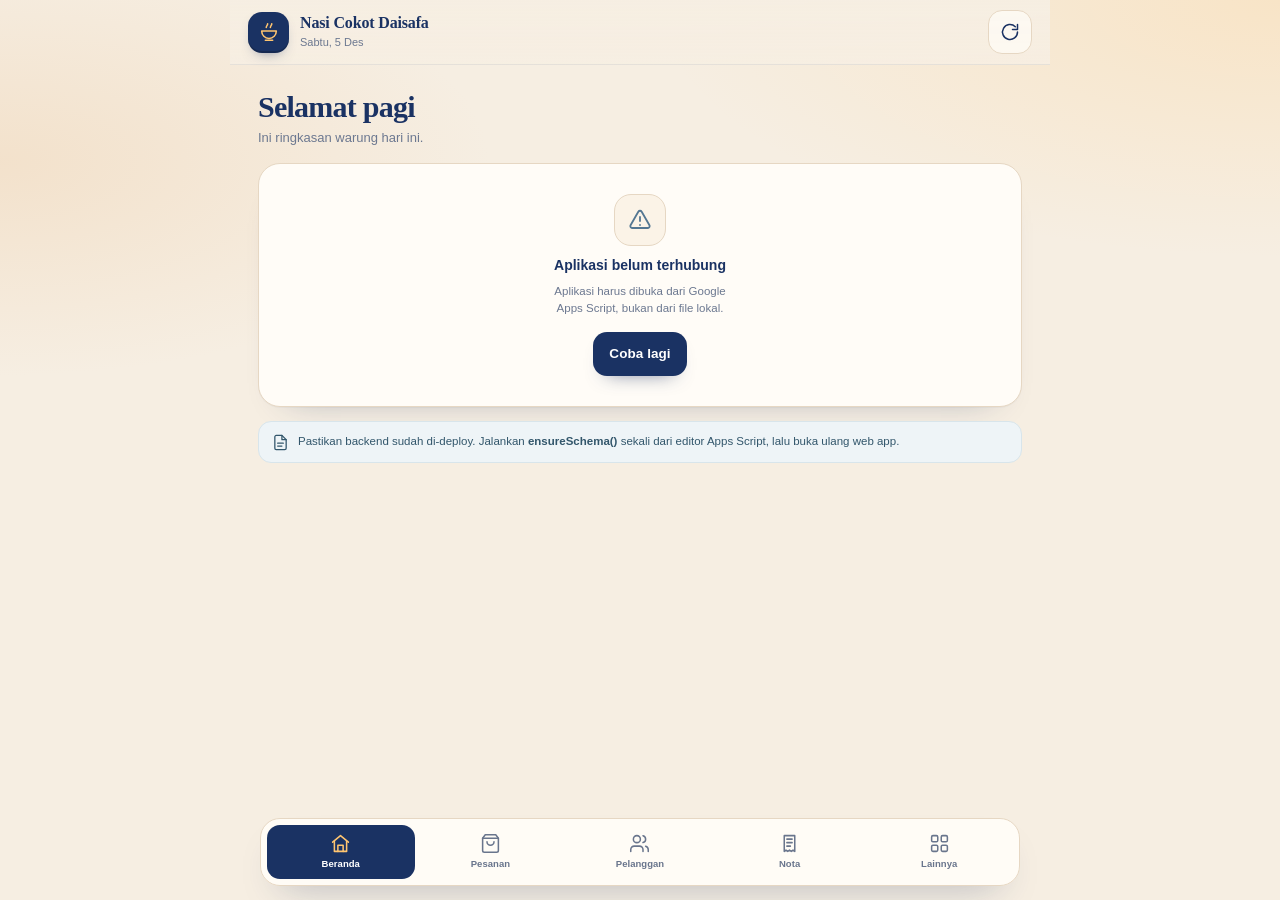
<file: index.html>
<!DOCTYPE html>
<html lang="id">

<head>
  <meta charset="UTF-8">
  <meta name="viewport" content="width=device-width, initial-scale=1, viewport-fit=cover">
  <meta name="theme-color" content="#1A3263">
  <meta name="color-scheme" content="light">
  <title>Nasi Cokot Daisafa</title>
  <style>
    /* Nasi Cokot Daisafa — frontend satu file */
    :root {
      --navy: #1A3263;
      --navy-deep: #13264a;
      --blue: #547792;
      --sand: #EFD2B0;
      --amber: #FFC570;
      --cream: #F6EEE2;
      --paper: #FFFCF7;
      --paper-2: #FBF3E7;
      --paper-3: #F4E8D7;
      --ink: #182742;
      --muted: #6C7890;
      --line: #E6D7C3;
      --line-strong: #D8C4AA;
      --danger: #A33F33;
      --danger-soft: #FBE9E5;
      --success: #2D6A4F;
      --success-soft: #E8F2EC;
      --radius-xl: 26px;
      --radius-lg: 22px;
      --radius-md: 16px;
      --radius-sm: 12px;
      --font-body: -apple-system, BlinkMacSystemFont, "Segoe UI", Roboto, "Helvetica Neue", Arial, sans-serif;
      --font-display: Georgia, "Times New Roman", serif;
      --font-mono: ui-monospace, SFMono-Regular, Menlo, Consolas, "Liberation Mono", monospace;
      --shadow-card: 0 1px 0 rgba(26, 50, 99, .03), 0 18px 34px -30px rgba(26, 50, 99, .45);
    }

    *,
    *::before,
    *::after {
      box-sizing: border-box
    }

    html {
      height: 100%;
      background: var(--cream);
      -webkit-text-size-adjust: 100%
    }

    body {
      height: 100%;
      margin: 0;
      color: var(--ink);
      font-family: var(--font-body);
      font-size: 15px;
      line-height: 1.45;
      background:
        radial-gradient(72% 42% at 100% 0%, rgba(255, 197, 112, .24), transparent 68%),
        radial-gradient(58% 36% at 0% 18%, rgba(239, 210, 176, .45), transparent 66%),
        var(--cream);
      -webkit-font-smoothing: antialiased;
      text-rendering: optimizeLegibility;
      overflow-x: hidden;
    }

    body::before {
      content: "";
      position: fixed;
      inset: 0;
      z-index: -1;
      pointer-events: none;
      background-image: radial-gradient(rgba(84, 119, 146, .16) .65px, transparent .65px);
      background-size: 13px 13px;
      opacity: .32;
    }

    h1,
    h2,
    h3,
    h4,
    p {
      margin: 0
    }

    button {
      font: inherit;
      color: inherit;
      background: none;
      border: 0;
      padding: 0;
      cursor: pointer;
      touch-action: manipulation
    }

    a {
      color: inherit;
      touch-action: manipulation
    }

    input,
    select,
    textarea {
      font: inherit;
      font-size: 16px;
      color: var(--ink)
    }

    svg {
      display: block
    }

    img {
      max-width: 100%
    }

    ::selection {
      background: var(--amber);
      color: var(--navy)
    }

    :focus-visible {
      outline: 3px solid var(--amber);
      outline-offset: 2px
    }

    [hidden] {
      display: none !important
    }

    .svg-sprite {
      position: absolute;
      width: 0;
      height: 0;
      overflow: hidden
    }

    .ic {
      width: 22px;
      height: 22px;
      flex: none;
      stroke: currentColor;
      fill: none;
      stroke-width: 1.8;
      stroke-linecap: round;
      stroke-linejoin: round
    }

    .sr-only {
      position: absolute;
      width: 1px;
      height: 1px;
      padding: 0;
      margin: -1px;
      overflow: hidden;
      clip: rect(0, 0, 0, 0);
      white-space: nowrap;
      border: 0
    }

    .app {
      width: 100%;
      max-width: 820px;
      margin: 0 auto;
      padding: 0 0 calc(104px + env(safe-area-inset-bottom));
      min-height: 100%
    }

    .main {
      padding: 0 18px
    }

    .page {
      display: none;
      padding-bottom: 26px
    }

    .page.active {
      display: block;
      animation: pageIn .2s ease both
    }

    @keyframes pageIn {
      from {
        opacity: 0;
        transform: translateY(6px)
      }

      to {
        opacity: 1;
        transform: none
      }
    }

    @keyframes fadeIn {
      from {
        opacity: 0
      }

      to {
        opacity: 1
      }
    }

    @keyframes sheetUp {
      from {
        opacity: 0;
        transform: translateY(28px)
      }

      to {
        opacity: 1;
        transform: none
      }
    }

    @keyframes toastIn {
      from {
        opacity: 0;
        transform: translateY(-8px) scale(.98)
      }

      to {
        opacity: 1;
        transform: none
      }
    }

    @keyframes spin {
      to {
        transform: rotate(360deg)
      }
    }

    @keyframes shimmer {
      0% {
        background-position: 100% 0
      }

      100% {
        background-position: -100% 0
      }
    }

    /* Topbar */
    .topbar {
      position: sticky;
      top: 0;
      z-index: 40;
      display: flex;
      align-items: center;
      gap: 11px;
      padding: calc(10px + env(safe-area-inset-top)) 18px 10px;
      background: linear-gradient(to bottom, rgba(246, 238, 226, .98), rgba(246, 238, 226, .9));
      -webkit-backdrop-filter: blur(18px);
      backdrop-filter: blur(18px);
      border-bottom: 1px solid rgba(26, 50, 99, .08);
    }

    .brand-mark {
      width: 41px;
      height: 41px;
      flex: none;
      border-radius: 14px;
      display: grid;
      place-items: center;
      background: var(--navy);
      color: var(--amber);
      box-shadow: inset 0 -2px 0 rgba(0, 0, 0, .18), 0 6px 14px -8px rgba(26, 50, 99, .7);
    }

    .brand-mark .ic {
      width: 22px;
      height: 22px;
      stroke-width: 1.7
    }

    .brand-copy {
      flex: 1;
      min-width: 0
    }

    .brand-name {
      font-family: var(--font-display);
      font-size: 16px;
      font-weight: 600;
      line-height: 1.2;
      color: var(--navy);
      letter-spacing: -.01em;
      white-space: nowrap;
      overflow: hidden;
      text-overflow: ellipsis;
    }

    .brand-sub {
      margin-top: 2px;
      font-size: 11px;
      color: var(--muted);
      white-space: nowrap;
      overflow: hidden;
      text-overflow: ellipsis
    }

    .topbar .icon-btn {
      flex: none
    }

    .icon-btn {
      width: 44px;
      height: 44px;
      min-height: 44px;
      border-radius: 14px;
      display: inline-grid;
      place-items: center;
      color: var(--navy);
      background: rgba(255, 252, 247, .72);
      border: 1px solid var(--line);
      transition: background .15s, transform .15s;
    }

    .icon-btn:active {
      transform: scale(.96);
      background: var(--paper-3)
    }

    .icon-btn .ic {
      width: 20px;
      height: 20px
    }

    /* Page headings */
    .page-head {
      display: flex;
      align-items: flex-end;
      justify-content: space-between;
      gap: 12px;
      padding: 20px 0 16px
    }

    .page-head .title-group {
      min-width: 0
    }

    .page-head h1 {
      font-family: var(--font-display);
      font-size: 30px;
      font-weight: 600;
      line-height: 1.05;
      letter-spacing: -.025em;
      color: var(--navy)
    }

    .page-head p {
      margin-top: 6px;
      font-size: 13px;
      line-height: 1.45;
      color: var(--muted);
      max-width: 36ch
    }

    .page-head .head-action {
      flex: none
    }

    /* Layout helpers */
    .stack {
      display: flex;
      flex-direction: column;
      gap: 14px
    }

    .home-top {
      display: flex;
      flex-direction: column;
      gap: 14px
    }

    .two-col {
      display: flex;
      flex-direction: column;
      gap: 14px
    }

    .sec-head {
      display: flex;
      align-items: flex-end;
      justify-content: space-between;
      gap: 12px;
      margin: 24px 2px 10px
    }

    .sec-head h2 {
      font-family: var(--font-display);
      font-size: 20px;
      font-weight: 600;
      line-height: 1.2;
      letter-spacing: -.015em;
      color: var(--navy)
    }

    .sec-head .sec-meta {
      font-size: 11.5px;
      color: var(--muted);
      text-align: right;
      line-height: 1.3
    }

    .card {
      background: var(--paper);
      border: 1px solid var(--line);
      border-radius: var(--radius-lg);
      box-shadow: var(--shadow-card);
    }

    .card-pad {
      padding: 16px
    }

    .card-head {
      display: flex;
      align-items: flex-start;
      justify-content: space-between;
      gap: 12px;
      padding: 16px 16px 12px
    }

    .card-head h2 {
      font-family: var(--font-display);
      font-size: 19px;
      font-weight: 600;
      letter-spacing: -.015em;
      color: var(--navy)
    }

    .card-head .card-sub {
      margin-top: 3px;
      font-size: 12px;
      color: var(--muted)
    }

    /* Buttons */
    .btn {
      display: inline-flex;
      align-items: center;
      justify-content: center;
      gap: 7px;
      min-height: 44px;
      padding: 0 15px;
      border-radius: 14px;
      border: 1px solid transparent;
      font-size: 13.5px;
      font-weight: 650;
      line-height: 1.1;
      letter-spacing: .005em;
      white-space: nowrap;
      transition: transform .14s, background .15s, box-shadow .15s;
    }

    .btn:active {
      transform: translateY(1px) scale(.99)
    }

    .btn .ic {
      width: 18px;
      height: 18px;
      stroke-width: 2
    }

    .btn-primary {
      background: var(--navy);
      color: #fff;
      box-shadow: 0 10px 20px -14px rgba(26, 50, 99, .75)
    }

    .btn-primary:active {
      background: var(--navy-deep)
    }

    .btn-amber {
      background: var(--amber);
      color: var(--navy);
      box-shadow: 0 9px 18px -14px rgba(160, 105, 20, .75)
    }

    .btn-soft {
      background: var(--paper-3);
      color: var(--navy);
      border-color: var(--line)
    }

    .btn-ghost {
      background: transparent;
      color: var(--navy);
      border-color: var(--line)
    }

    .btn-danger {
      background: var(--danger-soft);
      color: var(--danger);
      border-color: #F0CEC8
    }

    .btn-block {
      width: 100%
    }

    .btn-sm {
      padding: 0 12px;
      font-size: 12.5px
    }

    .btn[disabled] {
      opacity: .5;
      pointer-events: none
    }

    .btn.is-busy {
      pointer-events: none;
      opacity: .8
    }

    .btn.is-busy::before {
      content: "";
      width: 14px;
      height: 14px;
      border-radius: 50%;
      border: 2px solid currentColor;
      border-right-color: transparent;
      animation: spin .7s linear infinite;
    }

    .link-btn {
      display: inline-flex;
      align-items: center;
      gap: 5px;
      min-height: 44px;
      color: var(--blue);
      font-size: 12.5px;
      font-weight: 650;
    }

    .link-btn .ic {
      width: 16px;
      height: 16px
    }

    .text-link {
      color: var(--blue);
      text-decoration: underline;
      text-underline-offset: 2px;
      font-weight: 600;
      min-height: 32px
    }

    /* Badges and chips */
    .badge {
      display: inline-flex;
      align-items: center;
      gap: 4px;
      min-height: 22px;
      padding: 3px 8px;
      border-radius: 999px;
      font-size: 10.5px;
      font-weight: 700;
      letter-spacing: .025em;
      white-space: nowrap;
    }

    .badge-paid {
      background: var(--success-soft);
      color: var(--success)
    }

    .badge-unpaid {
      background: #FFF0D6;
      color: #82530C
    }

    .badge-cancel {
      background: var(--danger-soft);
      color: var(--danger)
    }

    .badge-neutral {
      background: #EFF3F6;
      color: var(--blue)
    }

    .badge-mix {
      background: #FFE7BE;
      color: #6B460B
    }

    .badge-single {
      background: #EEF3F7;
      color: var(--blue)
    }

    .chips {
      display: flex;
      flex-wrap: wrap;
      gap: 6px
    }

    .chip {
      display: inline-flex;
      align-items: baseline;
      gap: 5px;
      padding: 4px 8px;
      border-radius: 9px;
      background: var(--paper-2);
      border: 1px solid var(--line);
      color: var(--navy);
      font-size: 11.5px;
      font-weight: 600;
      line-height: 1.2;
    }

    .chip b {
      font-size: 12px;
      font-weight: 800
    }

    .chip.mix {
      background: #FFF1D8;
      border-color: #F0D8AD
    }

    .chip.more {
      background: transparent;
      border-style: dashed;
      color: var(--muted)
    }

    /* Hero */
    .hero {
      position: relative;
      overflow: hidden;
      isolation: isolate;
      border-radius: var(--radius-xl);
      padding: 19px;
      background: linear-gradient(145deg, #1e3a72 0%, var(--navy) 52%, #142746 100%);
      color: #fff;
      box-shadow: 0 22px 38px -28px rgba(20, 39, 70, .8);
    }

    .hero::before {
      content: "";
      position: absolute;
      right: -58px;
      top: -64px;
      width: 190px;
      height: 190px;
      border-radius: 50%;
      border: 1px solid rgba(255, 197, 112, .22);
      box-shadow: 0 0 0 26px rgba(255, 197, 112, .045), 0 0 0 54px rgba(255, 197, 112, .028);
      z-index: -1;
    }

    .hero::after {
      content: "";
      position: absolute;
      left: -36px;
      bottom: -80px;
      width: 180px;
      height: 180px;
      border-radius: 50%;
      background: radial-gradient(circle, rgba(255, 197, 112, .2), transparent 68%);
      z-index: -1;
    }

    .hero-top {
      display: flex;
      align-items: flex-start;
      justify-content: space-between;
      gap: 12px
    }

    .hero-date {
      font-size: 11.5px;
      color: rgba(255, 255, 255, .62);
      letter-spacing: .01em
    }

    .hero-kicker {
      font-size: 12.5px;
      color: var(--sand);
      font-weight: 600
    }

    .hero-mark {
      width: 38px;
      height: 38px;
      border-radius: 12px;
      display: grid;
      place-items: center;
      background: rgba(255, 255, 255, .09);
      border: 1px solid rgba(255, 255, 255, .13);
      color: var(--amber);
    }

    .hero-mark .ic {
      width: 21px;
      height: 21px
    }

    .hero-number-row {
      display: flex;
      align-items: baseline;
      gap: 8px;
      margin-top: 13px
    }

    .hero-number {
      font-size: 53px;
      font-weight: 800;
      letter-spacing: -.055em;
      line-height: .95;
      font-variant-numeric: tabular-nums
    }

    .hero-unit {
      font-size: 13px;
      color: rgba(255, 255, 255, .7);
      font-weight: 600
    }

    .hero-orders {
      margin-left: auto;
      padding: 4px 9px;
      border-radius: 999px;
      background: rgba(255, 197, 112, .16);
      border: 1px solid rgba(255, 197, 112, .28);
      color: var(--amber);
      font-size: 11px;
      font-weight: 700;
      white-space: nowrap;
    }

    .hero-stats {
      display: grid;
      grid-template-columns: 1fr 1fr;
      gap: 12px;
      margin-top: 16px;
      padding-top: 14px;
      border-top: 1px solid rgba(255, 255, 255, .14)
    }

    .hero-stat span {
      display: block;
      font-size: 10.5px;
      color: rgba(255, 255, 255, .6);
      font-weight: 600
    }

    .hero-stat strong {
      display: block;
      margin-top: 2px;
      font-size: 17px;
      font-weight: 750;
      letter-spacing: -.01em;
      font-variant-numeric: tabular-nums
    }

    .hero-stat strong.accent {
      color: var(--amber)
    }

    /* Month card */
    .month-card {
      position: relative;
      overflow: hidden;
      background: linear-gradient(150deg, #F3D9BA 0%, var(--sand) 58%, #E8C6A0 100%);
      border: 1px solid #E3C49C;
      border-radius: var(--radius-lg);
      padding: 17px;
      box-shadow: 0 16px 30px -28px rgba(120, 82, 35, .55);
    }

    .month-card::after {
      content: "";
      position: absolute;
      right: -40px;
      bottom: -70px;
      width: 150px;
      height: 150px;
      border-radius: 50%;
      border: 1px solid rgba(26, 50, 99, .13);
      box-shadow: 0 0 0 20px rgba(26, 50, 99, .035);
      pointer-events: none;
    }

    .month-label {
      font-size: 11.5px;
      font-weight: 650;
      color: rgba(26, 50, 99, .65)
    }

    .month-name {
      font-family: var(--font-display);
      font-size: 24px;
      font-weight: 600;
      letter-spacing: -.02em;
      color: var(--navy);
      margin-top: 1px;
      line-height: 1.15
    }

    .month-stats {
      display: grid;
      grid-template-columns: repeat(3, 1fr);
      gap: 8px;
      margin-top: 16px;
      position: relative;
      z-index: 1
    }

    .month-stat {
      border-left: 1px solid rgba(26, 50, 99, .16);
      padding-left: 9px;
      min-width: 0
    }

    .month-stat:first-child {
      border-left: 0;
      padding-left: 0
    }

    .month-stat span {
      display: block;
      font-size: 9.5px;
      font-weight: 650;
      color: rgba(26, 50, 99, .6)
    }

    .month-stat strong {
      display: block;
      margin-top: 2px;
      font-size: 14.5px;
      font-weight: 750;
      color: var(--navy);
      letter-spacing: -.015em;
      font-variant-numeric: tabular-nums;
      white-space: nowrap;
      overflow: hidden;
      text-overflow: ellipsis
    }

    /* Summary card */
    .summary-card {
      padding: 2px 15px
    }

    .summary-row {
      display: flex;
      align-items: flex-start;
      gap: 6px;
      padding: 10px 0
    }

    .summary-row+.summary-row {
      border-top: 1px solid var(--line)
    }

    .summary-main {
      flex: 1;
      min-width: 0;
      text-align: left;
      min-height: 44px;
      padding: 2px 0;
      display: block
    }

    .summary-top {
      display: flex;
      align-items: flex-start;
      justify-content: space-between;
      gap: 10px
    }

    .summary-day {
      display: flex;
      align-items: center;
      gap: 7px;
      min-width: 0
    }

    .day-pill {
      display: inline-flex;
      align-items: center;
      padding: 3px 7px;
      border-radius: 7px;
      background: var(--paper-3);
      color: var(--navy);
      font-size: 10px;
      font-weight: 750;
      letter-spacing: .02em;
      white-space: nowrap;
    }

    .day-pill.tomorrow {
      background: #EAF0F4;
      color: var(--blue)
    }

    .summary-date {
      font-size: 11.5px;
      color: var(--muted);
      white-space: nowrap;
      overflow: hidden;
      text-overflow: ellipsis
    }

    .summary-total {
      display: flex;
      align-items: baseline;
      gap: 4px;
      flex: none
    }

    .summary-total strong {
      font-size: 22px;
      font-weight: 800;
      color: var(--navy);
      letter-spacing: -.03em;
      font-variant-numeric: tabular-nums
    }

    .summary-total span {
      font-size: 10.5px;
      color: var(--muted);
      font-weight: 600
    }

    .summary-main .chips {
      margin-top: 7px
    }

    .summary-copy {
      flex: none;
      margin-top: 2px
    }

    .summary-empty {
      padding: 10px 0 12px;
      font-size: 12.5px;
      color: var(--muted)
    }

    /* Unpaid */
    .unpaid-card {
      overflow: hidden;
      padding: 0
    }

    .unpaid-head {
      display: flex;
      align-items: flex-start;
      justify-content: space-between;
      gap: 12px;
      padding: 15px 15px 11px
    }

    .unpaid-head h2 {
      font-family: var(--font-display);
      font-size: 19px;
      font-weight: 600;
      color: var(--navy);
      letter-spacing: -.015em
    }

    .unpaid-head .card-sub {
      margin-top: 2px;
      font-size: 11.5px;
      color: var(--muted)
    }

    .unpaid-total {
      font-size: 13.5px;
      font-weight: 750;
      color: var(--danger);
      font-variant-numeric: tabular-nums;
      white-space: nowrap
    }

    .unpaid-row {
      display: flex;
      align-items: center;
      gap: 10px;
      padding: 11px 14px;
      border-top: 1px solid var(--line)
    }

    .avatar {
      width: 38px;
      height: 38px;
      flex: none;
      border-radius: 12px;
      display: grid;
      place-items: center;
      background: var(--sand);
      color: var(--navy);
      font-size: 13px;
      font-weight: 800;
      letter-spacing: -.02em;
    }

    .avatar.alt {
      background: #DCE8ED;
      color: #32566B
    }

    .avatar.soft {
      background: var(--paper-3);
      color: var(--blue)
    }

    .unpaid-main {
      flex: 1;
      min-width: 0
    }

    .unpaid-name {
      font-size: 13px;
      font-weight: 700;
      color: var(--navy);
      white-space: nowrap;
      overflow: hidden;
      text-overflow: ellipsis
    }

    .unpaid-meta {
      display: flex;
      align-items: center;
      gap: 6px;
      margin-top: 2px;
      font-size: 10.5px;
      color: var(--muted);
      flex-wrap: wrap
    }

    .unpaid-meta .dot {
      width: 3px;
      height: 3px;
      border-radius: 50%;
      background: var(--line-strong)
    }

    .unpaid-side {
      display: flex;
      flex-direction: column;
      align-items: flex-end;
      gap: 4px;
      flex: none
    }

    .unpaid-amount {
      font-size: 12.5px;
      font-weight: 750;
      color: var(--danger);
      font-variant-numeric: tabular-nums
    }

    .wa-btn {
      display: inline-flex;
      align-items: center;
      justify-content: center;
      gap: 4px;
      min-height: 44px;
      padding: 0 9px;
      border-radius: 11px;
      background: #EFF5EF;
      border: 1px solid #D6E5D8;
      color: #2A6244;
      font-size: 10.5px;
      font-weight: 750;
      text-decoration: none;
    }

    .wa-btn .ic {
      width: 16px;
      height: 16px
    }

    .wa-btn:active {
      background: #E4EFE5
    }

    .wa-missing {
      font-size: 10px;
      color: var(--muted)
    }

    /* QRIS */
    .qris-card {
      display: flex;
      gap: 14px;
      align-items: center;
      padding: 15px
    }

    .qris-thumb {
      width: 104px;
      height: 104px;
      flex: none;
      border-radius: 16px;
      overflow: hidden;
      background: #fff;
      border: 1px solid var(--line);
      padding: 7px;
      display: grid;
      place-items: center;
    }

    .qris-thumb img {
      width: 100%;
      height: 100%;
      object-fit: contain
    }

    .qris-placeholder {
      width: 100%;
      height: 100%;
      border-radius: 10px;
      display: flex;
      flex-direction: column;
      align-items: center;
      justify-content: center;
      gap: 4px;
      background: repeating-linear-gradient(45deg, #F7EFE3 0 7px, #F2E5D3 7px 14px);
      color: var(--blue);
      text-align: center;
    }

    .qris-placeholder .ic {
      width: 30px;
      height: 30px
    }

    .qris-placeholder span {
      font-size: 8.5px;
      font-weight: 650;
      line-height: 1.2;
      max-width: 64px
    }

    .qris-copy {
      flex: 1;
      min-width: 0
    }

    .qris-copy h2 {
      font-family: var(--font-display);
      font-size: 18px;
      font-weight: 600;
      color: var(--navy);
      letter-spacing: -.015em
    }

    .qris-copy p {
      margin-top: 3px;
      font-size: 11.5px;
      line-height: 1.45;
      color: var(--muted)
    }

    .qris-copy .link-btn {
      margin-top: 1px;
      min-height: 36px
    }

    .qris-card.has-error .qris-thumb {
      display: none
    }

    /* Money banners */
    .receivable-card {
      display: flex;
      align-items: center;
      justify-content: space-between;
      gap: 12px;
      padding: 16px;
      background: linear-gradient(135deg, #FFF9EE, #F9EAD4);
      border-color: #EAD4B3;
    }

    .receivable-label {
      font-size: 11.5px;
      font-weight: 650;
      color: #7B623E
    }

    .receivable-amount {
      margin-top: 2px;
      font-size: 25px;
      font-weight: 800;
      letter-spacing: -.035em;
      color: var(--navy);
      font-variant-numeric: tabular-nums
    }

    .receivable-count {
      flex: none;
      padding: 5px 9px;
      border-radius: 999px;
      background: rgba(26, 50, 99, .08);
      color: var(--navy);
      font-size: 10.5px;
      font-weight: 700
    }

    .cash-card {
      padding: 16px
    }

    .cash-row {
      display: flex;
      align-items: center;
      justify-content: space-between;
      gap: 12px;
      padding: 5px 0;
      font-size: 12.5px
    }

    .cash-row span {
      color: var(--muted)
    }

    .cash-row strong {
      font-weight: 700;
      color: var(--navy);
      font-variant-numeric: tabular-nums
    }

    .cash-total {
      border-top: 1px solid var(--line);
      margin-top: 6px;
      padding-top: 9px
    }

    .cash-total span {
      color: var(--navy);
      font-weight: 700
    }

    .cash-total strong {
      font-size: 17px;
      font-weight: 800;
      letter-spacing: -.02em
    }

    .cash-net {
      margin-top: 11px;
      padding: 11px 12px;
      border-radius: 13px;
      background: #FFF1D7;
      border: 1px solid #F0D8AD
    }

    .cash-net .cash-row {
      padding: 2px 0
    }

    .cash-net .cash-row span {
      color: #7B5B24
    }

    .cash-net .cash-row strong {
      color: var(--navy)
    }

    @media(min-width:700px) {
      .main {
        padding: 0 28px
      }

      .page-head {
        padding-top: 26px
      }

      .home-top {
        display: grid;
        grid-template-columns: 1.25fr .75fr;
        gap: 14px;
        align-items: stretch
      }

      .month-card {
        display: flex;
        flex-direction: column;
        justify-content: space-between
      }

      .two-col {
        display: grid;
        grid-template-columns: 1fr 1fr;
        gap: 14px
      }
    }

    /* Date controls */
    .date-card {
      display: flex;
      align-items: center;
      gap: 7px;
      padding: 9px
    }

    .date-field {
      flex: 1;
      min-width: 0;
      position: relative
    }

    .date-field input {
      width: 100%;
      height: 48px;
      min-height: 48px;
      padding: 0 12px;
      border-radius: 12px;
      border: 1px solid var(--line);
      background: var(--paper-2);
      color: var(--navy);
      font-weight: 650;
      appearance: none;
      -webkit-appearance: none;
    }

    .date-quick {
      display: flex;
      gap: 7px;
      margin-top: 9px
    }

    .date-quick button {
      min-height: 44px;
      padding: 0 14px;
      border-radius: 12px;
      border: 1px solid var(--line);
      background: rgba(255, 252, 247, .7);
      color: var(--blue);
      font-size: 12px;
      font-weight: 650;
    }

    .date-quick button:active {
      background: var(--paper-3)
    }

    /* Order board */
    .board-card {
      padding: 15px;
      margin-top: 14px
    }

    .board-top {
      display: flex;
      align-items: flex-start;
      justify-content: space-between;
      gap: 12px
    }

    .board-date {
      font-size: 11.5px;
      color: var(--muted)
    }

    .board-title {
      font-family: var(--font-display);
      font-size: 21px;
      font-weight: 600;
      letter-spacing: -.02em;
      color: var(--navy);
      margin-top: 1px
    }

    .board-total {
      display: flex;
      align-items: baseline;
      gap: 4px;
      flex: none
    }

    .board-total strong {
      font-size: 28px;
      font-weight: 800;
      letter-spacing: -.04em;
      color: var(--navy);
      font-variant-numeric: tabular-nums
    }

    .board-total span {
      font-size: 10.5px;
      color: var(--muted);
      font-weight: 600
    }

    .board-actions {
      display: flex;
      gap: 7px;
      margin-top: 12px;
      padding-top: 11px;
      border-top: 1px solid var(--line)
    }

    .order-list {
      display: flex;
      flex-direction: column;
      gap: 10px
    }

    .order-row {
      padding: 14px;
      background: var(--paper);
      border: 1px solid var(--line);
      border-radius: 18px;
      box-shadow: var(--shadow-card)
    }

    .order-row.is-cancelled {
      opacity: .72;
      background: var(--paper-2)
    }

    .order-row-top {
      display: flex;
      align-items: flex-start;
      justify-content: space-between;
      gap: 12px
    }

    .order-invoice {
      font-family: var(--font-mono);
      font-size: 10px;
      font-weight: 600;
      color: var(--blue);
      letter-spacing: .015em
    }

    .order-customer {
      font-size: 15px;
      font-weight: 750;
      color: var(--navy);
      letter-spacing: -.01em;
      margin-top: 2px;
      line-height: 1.25
    }

    .order-amount {
      font-size: 15px;
      font-weight: 800;
      color: var(--navy);
      font-variant-numeric: tabular-nums;
      flex: none;
      letter-spacing: -.015em
    }

    .order-row.is-cancelled .order-amount {
      text-decoration: line-through;
      color: var(--muted)
    }

    .order-meta {
      display: flex;
      align-items: center;
      gap: 7px;
      flex-wrap: wrap;
      margin-top: 5px;
      font-size: 11.5px;
      color: var(--muted)
    }

    .order-meta strong {
      color: var(--navy);
      font-weight: 700
    }

    .order-badges {
      display: flex;
      gap: 5px;
      flex-wrap: wrap;
      margin-top: 9px
    }

    .order-note {
      margin-top: 8px;
      padding: 7px 9px;
      border-radius: 9px;
      background: var(--paper-2);
      font-size: 11.5px;
      color: var(--muted);
      line-height: 1.4;
      word-break: break-word
    }

    .order-actions {
      display: flex;
      align-items: center;
      gap: 4px;
      margin-top: 10px;
      padding-top: 7px;
      border-top: 1px dashed var(--line);
      flex-wrap: wrap
    }

    .row-action {
      display: inline-flex;
      align-items: center;
      justify-content: center;
      gap: 5px;
      min-height: 44px;
      padding: 0 10px;
      border-radius: 10px;
      color: var(--blue);
      font-size: 12px;
      font-weight: 650;
    }

    .row-action .ic {
      width: 16px;
      height: 16px
    }

    .row-action:active {
      background: var(--paper-2)
    }

    .row-action.danger {
      color: var(--danger);
      margin-left: auto
    }

    /* Forms */
    .form {
      display: flex;
      flex-direction: column;
      gap: 15px
    }

    .field {
      display: flex;
      flex-direction: column;
      gap: 6px;
      min-width: 0
    }

    .field>label,
    .field-label {
      font-size: 11.5px;
      font-weight: 700;
      color: var(--blue);
      letter-spacing: .015em
    }

    .field-hint {
      font-size: 11px;
      color: var(--muted);
      line-height: 1.4
    }

    .input,
    .select,
    .textarea {
      width: 100%;
      min-height: 50px;
      padding: 12px 13px;
      border-radius: 13px;
      border: 1px solid var(--line);
      background: var(--paper);
      color: var(--navy);
      outline: none;
      box-shadow: inset 0 1px 2px rgba(26, 50, 99, .04);
      transition: border-color .15s, box-shadow .15s;
      appearance: none;
      -webkit-appearance: none;
    }

    .textarea {
      min-height: 88px;
      resize: vertical;
      line-height: 1.45
    }

    .select {
      background-image: linear-gradient(45deg, transparent 50%, var(--blue) 50%), linear-gradient(135deg, var(--blue) 50%, transparent 50%);
      background-position: calc(100% - 17px) 22px, calc(100% - 12px) 22px;
      background-size: 5px 5px, 5px 5px;
      background-repeat: no-repeat;
      padding-right: 34px;
    }

    .input:focus,
    .select:focus,
    .textarea:focus {
      border-color: var(--blue);
      box-shadow: 0 0 0 3px rgba(255, 197, 112, .32)
    }

    .input::placeholder,
    .textarea::placeholder {
      color: #98A2B3
    }

    .form-grid {
      display: grid;
      grid-template-columns: 1fr 1fr;
      gap: 11px
    }

    .stepper {
      display: flex;
      align-items: center;
      gap: 8px;
      max-width: 170px
    }

    .stepper button {
      width: 44px;
      height: 44px;
      min-height: 44px;
      border-radius: 12px;
      border: 1px solid var(--line);
      background: var(--paper-2);
      color: var(--navy);
      display: grid;
      place-items: center;
    }

    .stepper button:active {
      background: var(--paper-3)
    }

    .stepper input {
      width: 64px;
      height: 44px;
      min-height: 44px;
      text-align: center;
      font-size: 18px;
      font-weight: 750;
      border: 1px solid var(--line);
      border-radius: 12px;
      background: var(--paper);
      color: var(--navy);
      -moz-appearance: textfield;
      appearance: textfield;
    }

    .stepper input::-webkit-outer-spin-button,
    .stepper input::-webkit-inner-spin-button {
      -webkit-appearance: none;
      margin: 0
    }

    .segmented {
      display: flex;
      gap: 4px;
      padding: 4px;
      border-radius: 14px;
      background: var(--paper-3);
      border: 1px solid var(--line)
    }

    .segmented button {
      flex: 1;
      min-height: 44px;
      padding: 0 8px;
      border-radius: 10px;
      color: var(--blue);
      font-size: 12.5px;
      font-weight: 650;
      white-space: nowrap;
      transition: background .15s, color .15s, box-shadow .15s;
    }

    .segmented button.active {
      background: var(--paper);
      color: var(--navy);
      box-shadow: 0 2px 7px rgba(26, 50, 99, .1)
    }

    .switch-row {
      display: flex;
      align-items: center;
      justify-content: space-between;
      gap: 12px;
      min-height: 44px;
      padding: 2px 0
    }

    .switch-copy strong {
      display: block;
      font-size: 13px;
      color: var(--navy)
    }

    .switch-copy span {
      display: block;
      font-size: 11px;
      color: var(--muted);
      margin-top: 1px
    }

    .switch {
      position: relative;
      display: inline-flex;
      flex: none;
      width: 52px;
      height: 32px;
      cursor: pointer
    }

    .switch input {
      position: absolute;
      opacity: 0;
      width: 100%;
      height: 100%;
      margin: 0;
      cursor: pointer
    }

    .switch-track {
      width: 52px;
      height: 32px;
      border-radius: 999px;
      background: #DED0BD;
      transition: background .18s;
      position: relative;
      pointer-events: none
    }

    .switch-track::after {
      content: "";
      position: absolute;
      top: 3px;
      left: 3px;
      width: 26px;
      height: 26px;
      border-radius: 50%;
      background: #fff;
      box-shadow: 0 2px 4px rgba(26, 50, 99, .2);
      transition: transform .18s
    }

    .switch input:checked+.switch-track {
      background: var(--navy)
    }

    .switch input:checked+.switch-track::after {
      transform: translateX(20px);
      background: var(--amber)
    }

    .combo {
      position: relative
    }

    .input-icon {
      position: relative
    }

    .input-icon .ic {
      position: absolute;
      left: 13px;
      top: 50%;
      transform: translateY(-50%);
      width: 18px;
      height: 18px;
      color: var(--muted);
      pointer-events: none
    }

    .input-icon .input {
      padding-left: 40px
    }

    .combo-results {
      display: flex;
      flex-direction: column;
      gap: 2px;
      margin-top: 6px;
      max-height: 210px;
      overflow-y: auto;
      overscroll-behavior: contain;
      border: 1px solid var(--line);
      border-radius: 13px;
      background: var(--paper);
      padding: 4px
    }

    .combo-item {
      display: flex;
      align-items: center;
      gap: 9px;
      min-height: 48px;
      padding: 7px 8px;
      border-radius: 9px;
      text-align: left;
      width: 100%;
    }

    .combo-item:active,
    .combo-item:hover {
      background: var(--paper-2)
    }

    .combo-item .avatar {
      width: 32px;
      height: 32px;
      border-radius: 9px;
      font-size: 11px
    }

    .combo-item strong {
      display: block;
      font-size: 12.5px;
      color: var(--navy);
      font-weight: 700
    }

    .combo-item span {
      display: block;
      font-size: 10.5px;
      color: var(--muted);
      margin-top: 1px
    }

    .combo-empty {
      padding: 11px 9px;
      font-size: 12px;
      color: var(--muted)
    }

    .selected-person {
      display: flex;
      align-items: center;
      gap: 9px;
      padding: 9px 10px;
      border-radius: 13px;
      background: var(--paper-2);
      border: 1px solid var(--line)
    }

    .selected-person .avatar {
      width: 34px;
      height: 34px;
      border-radius: 10px;
      font-size: 11px
    }

    .selected-person-info {
      flex: 1;
      min-width: 0
    }

    .selected-person-info strong {
      display: block;
      font-size: 13px;
      color: var(--navy);
      overflow: hidden;
      text-overflow: ellipsis;
      white-space: nowrap
    }

    .selected-person-info span {
      display: block;
      font-size: 10.5px;
      color: var(--muted);
      margin-top: 1px
    }

    .selected-person .icon-btn {
      width: 36px;
      height: 36px;
      min-height: 36px;
      border: 0;
      background: transparent;
      color: var(--muted)
    }

    .quick-add {
      margin-top: 8px;
      padding: 11px;
      border-radius: 13px;
      border: 1px dashed var(--line-strong);
      background: rgba(251, 243, 231, .6);
      display: flex;
      flex-direction: column;
      gap: 9px
    }

    .quick-add-actions {
      display: flex;
      align-items: center;
      justify-content: space-between;
      gap: 8px
    }

    .estimate {
      display: flex;
      align-items: center;
      justify-content: space-between;
      gap: 12px;
      padding: 12px 13px;
      border-radius: 13px;
      background: var(--navy);
      color: #fff;
    }

    .estimate span {
      font-size: 11.5px;
      color: rgba(255, 255, 255, .7)
    }

    .estimate strong {
      font-size: 19px;
      font-weight: 800;
      color: var(--amber);
      font-variant-numeric: tabular-nums;
      letter-spacing: -.02em
    }

    /* Customers */
    .search-wrap {
      position: relative;
      margin-bottom: 14px
    }

    .search-wrap .ic {
      position: absolute;
      left: 14px;
      top: 50%;
      transform: translateY(-50%);
      width: 19px;
      height: 19px;
      color: var(--muted);
      pointer-events: none
    }

    .search-wrap input {
      width: 100%;
      min-height: 50px;
      padding: 12px 14px 12px 43px;
      border-radius: 15px;
      border: 1px solid var(--line);
      background: var(--paper);
      color: var(--navy);
      box-shadow: 0 8px 20px -22px rgba(26, 50, 99, .4);
    }

    .search-wrap input:focus {
      border-color: var(--blue);
      outline: none;
      box-shadow: 0 0 0 3px rgba(255, 197, 112, .3)
    }

    .cust-list {
      padding: 0;
      overflow: hidden
    }

    .cust-row {
      display: flex;
      align-items: stretch;
      border-top: 1px solid var(--line)
    }

    .cust-row:first-child {
      border-top: 0
    }

    .cust-main {
      flex: 1;
      min-width: 0;
      display: flex;
      align-items: center;
      gap: 10px;
      padding: 12px 6px 12px 14px;
      text-align: left;
      min-height: 64px
    }

    .cust-main:active {
      background: var(--paper-2)
    }

    .cust-info {
      flex: 1;
      min-width: 0
    }

    .cust-name {
      font-size: 13.5px;
      font-weight: 750;
      color: var(--navy);
      white-space: nowrap;
      overflow: hidden;
      text-overflow: ellipsis
    }

    .cust-sub {
      display: flex;
      align-items: center;
      gap: 5px;
      margin-top: 2px;
      font-size: 10.5px;
      color: var(--muted);
      flex-wrap: wrap
    }

    .cust-sub .dot {
      width: 3px;
      height: 3px;
      border-radius: 50%;
      background: var(--line-strong)
    }

    .cust-stats {
      text-align: right;
      flex: none;
      padding-left: 4px
    }

    .cust-spent {
      font-size: 12px;
      font-weight: 750;
      color: var(--navy);
      font-variant-numeric: tabular-nums
    }

    .cust-last {
      font-size: 9.5px;
      color: var(--muted);
      margin-top: 2px
    }

    .cust-merge {
      width: 44px;
      flex: none;
      display: grid;
      place-items: center;
      color: var(--blue);
      border-left: 1px solid var(--line)
    }

    .cust-merge .ic {
      width: 17px;
      height: 17px
    }

    .cust-merge:active {
      background: var(--paper-2)
    }

    .cust-inactive {
      opacity: .62
    }

    /* Menu */
    .menu-list {
      display: flex;
      flex-direction: column;
      gap: 10px
    }

    .menu-row {
      padding: 14px;
      border-radius: 18px;
      background: var(--paper);
      border: 1px solid var(--line);
      box-shadow: var(--shadow-card)
    }

    .menu-row.inactive {
      opacity: .66
    }

    .menu-top {
      display: flex;
      align-items: flex-start;
      justify-content: space-between;
      gap: 10px
    }

    .menu-name {
      font-size: 14.5px;
      font-weight: 750;
      color: var(--navy);
      letter-spacing: -.01em
    }

    .menu-short {
      font-size: 10.5px;
      color: var(--muted);
      margin-top: 2px
    }

    .menu-edit {
      flex: none
    }

    .menu-metrics {
      display: grid;
      grid-template-columns: repeat(3, 1fr);
      gap: 8px;
      margin-top: 11px;
      padding-top: 10px;
      border-top: 1px dashed var(--line)
    }

    .menu-metric span {
      display: block;
      font-size: 9.5px;
      color: var(--muted);
      font-weight: 600
    }

    .menu-metric strong {
      display: block;
      margin-top: 1px;
      font-size: 12.5px;
      color: var(--navy);
      font-weight: 750;
      font-variant-numeric: tabular-nums;
      white-space: nowrap
    }

    .menu-metric strong.gain {
      color: var(--success)
    }

    .menu-foot {
      display: flex;
      align-items: center;
      justify-content: space-between;
      gap: 8px;
      margin-top: 9px;
      font-size: 10.5px;
      color: var(--muted)
    }

    /* Nota and receipt */
    .nota-layout {
      display: flex;
      flex-direction: column;
      gap: 18px
    }

    .nota-tools {
      padding: 13px;
      display: flex;
      flex-direction: column;
      gap: 10px
    }

    .nota-search {
      display: flex;
      gap: 7px
    }

    .nota-search .input-icon {
      flex: 1;
      min-width: 0
    }

    .nota-dates {
      display: grid;
      grid-template-columns: 1fr 1fr;
      gap: 8px
    }

    .nota-list {
      padding: 0;
      overflow: hidden;
      max-height: 430px;
      overflow-y: auto;
      overscroll-behavior: contain
    }

    .nota-row {
      display: flex;
      align-items: center;
      gap: 10px;
      width: 100%;
      text-align: left;
      padding: 11px 13px;
      border-top: 1px solid var(--line);
      min-height: 58px
    }

    .nota-row:first-child {
      border-top: 0
    }

    .nota-row:active {
      background: var(--paper-2)
    }

    .nota-row.active {
      background: #FFF1D7;
      box-shadow: inset 3px 0 0 var(--amber)
    }

    .nota-row-main {
      flex: 1;
      min-width: 0
    }

    .nota-row-invoice {
      font-family: var(--font-mono);
      font-size: 10px;
      color: var(--blue);
      font-weight: 600
    }

    .nota-row-name {
      font-size: 12.5px;
      font-weight: 700;
      color: var(--navy);
      margin-top: 1px;
      white-space: nowrap;
      overflow: hidden;
      text-overflow: ellipsis
    }

    .nota-row-side {
      text-align: right;
      flex: none
    }

    .nota-row-amount {
      font-size: 12px;
      font-weight: 750;
      color: var(--navy);
      font-variant-numeric: tabular-nums
    }

    .nota-row-date {
      font-size: 9.5px;
      color: var(--muted);
      margin-top: 1px
    }

    .receipt-shell {
      display: flex;
      flex-direction: column;
      gap: 10px
    }

    .receipt-toolbar {
      display: flex;
      gap: 8px;
      justify-content: center;
      flex-wrap: wrap
    }

    .receipt-wrap {
      display: flex;
      justify-content: center;
      padding: 12px 0 4px
    }

    .receipt {
      position: relative;
      width: min(80mm, 100%);
      background: #fff;
      color: #141414;
      font-family: var(--font-mono);
      font-size: 11.5px;
      line-height: 1.55;
      padding: 6mm 5mm;
      box-shadow: 0 20px 44px -28px rgba(26, 50, 99, .55);
      border-top: 1px dashed #9a9a9a;
      border-bottom: 1px dashed #9a9a9a;
    }

    .receipt-brand {
      text-align: center;
      font-size: 16px;
      font-weight: 800;
      letter-spacing: .055em;
      text-transform: uppercase;
      line-height: 1.25
    }

    .receipt-kicker {
      text-align: center;
      font-size: 9.5px;
      letter-spacing: .18em;
      text-transform: uppercase;
      color: #555;
      margin-top: 2px
    }

    .receipt-sep {
      border-top: 1px dashed #8c8c8c;
      margin: 8px 0
    }

    .receipt-row {
      display: flex;
      justify-content: space-between;
      gap: 10px;
      font-size: 10.5px;
      line-height: 1.55
    }

    .receipt-row span:last-child {
      text-align: right;
      word-break: break-word
    }

    .receipt-label {
      font-size: 11px;
      font-weight: 700;
      word-break: break-word
    }

    .receipt-line {
      display: flex;
      justify-content: space-between;
      gap: 10px;
      font-size: 10.5px;
      margin-top: 1px
    }

    .receipt-total {
      display: flex;
      justify-content: space-between;
      align-items: baseline;
      gap: 10px;
      font-size: 14px;
      font-weight: 800
    }

    .receipt-total strong {
      font-size: 15px
    }

    .receipt-status {
      text-align: center;
      font-size: 10.5px;
      font-weight: 700;
      letter-spacing: .08em
    }

    .receipt-status.unpaid {
      color: #8a5a00
    }

    .receipt-status.paid {
      color: #1f5c3f
    }

    .receipt-notes {
      font-size: 10px;
      color: #333;
      white-space: pre-wrap;
      word-break: break-word
    }

    .receipt-thanks {
      text-align: center;
      font-size: 10.5px;
      margin-top: 9px;
      white-space: pre-wrap;
      word-break: break-word
    }

    .receipt-wa {
      text-align: center;
      font-size: 9.5px;
      color: #555;
      margin-top: 3px
    }

    .receipt-toolbar .btn {
      flex: 1 1 auto
    }

    .receipt-qris {
      text-align: center
    }

    .receipt-qris-title {
      font-size: 10.5px;
      font-weight: 800;
      letter-spacing: .06em;
      text-transform: uppercase
    }

    .receipt-qris img {
      display: block;
      width: auto;
      max-width: min(100%, 58mm);
      max-height: 78mm;
      height: auto;
      margin: 7px auto 5px;
      background: #fff
    }

    .receipt-qris-amt {
      font-size: 10.5px;
      color: #333
    }

    .receipt-qris-fail {
      margin: 6px 0;
      font-size: 10px;
      color: #8a5a00
    }

    .receipt-img-wrap {
      display: flex;
      justify-content: center;
      padding: 6px 0 2px
    }

    .receipt-img-wrap img {
      max-width: 100%;
      max-height: 52vh;
      height: auto;
      border: 1px solid var(--line);
      border-radius: 8px;
      background: #fff;
      -webkit-touch-callout: default;
      -webkit-user-select: auto;
      user-select: auto
    }

    .receipt-stamp {
      position: absolute;
      top: 38%;
      left: 50%;
      transform: translate(-50%, -50%) rotate(-14deg);
      border: 2px solid #a33f33;
      color: #a33f33;
      font-size: 17px;
      font-weight: 800;
      letter-spacing: .2em;
      padding: 3px 10px;
      border-radius: 4px;
      opacity: .8;
    }

    /* Finance */
    .fin-hero {
      padding: 17px;
      border-radius: var(--radius-lg);
      color: #fff;
      background: linear-gradient(145deg, #1e3a72, var(--navy) 65%, #142746);
      box-shadow: 0 20px 36px -30px rgba(20, 39, 70, .85);
    }

    .fin-hero .fin-label {
      font-size: 11.5px;
      color: rgba(255, 255, 255, .62);
      font-weight: 600
    }

    .fin-total {
      margin-top: 3px;
      font-size: 31px;
      font-weight: 800;
      letter-spacing: -.04em;
      color: var(--amber);
      font-variant-numeric: tabular-nums
    }

    .fin-breakdown {
      display: grid;
      grid-template-columns: repeat(3, 1fr);
      gap: 8px;
      margin-top: 14px;
      padding-top: 12px;
      border-top: 1px solid rgba(255, 255, 255, .14)
    }

    .fin-breakdown span {
      display: block;
      font-size: 9.5px;
      color: rgba(255, 255, 255, .58)
    }

    .fin-breakdown strong {
      display: block;
      margin-top: 1px;
      font-size: 12.5px;
      color: #fff;
      font-weight: 700;
      font-variant-numeric: tabular-nums;
      white-space: nowrap
    }

    .fin-rows {
      display: flex;
      flex-direction: column;
      gap: 10px
    }

    .fin-mini {
      display: flex;
      align-items: center;
      justify-content: space-between;
      gap: 12px;
      padding: 13px 15px
    }

    .fin-mini span {
      font-size: 12px;
      color: var(--muted)
    }

    .fin-mini strong {
      font-size: 15px;
      font-weight: 800;
      color: var(--navy);
      font-variant-numeric: tabular-nums
    }

    .fin-mini strong.negative {
      color: var(--danger)
    }

    .fin-toolbar {
      display: flex;
      align-items: flex-end;
      justify-content: space-between;
      gap: 10px;
      margin: 20px 2px 10px;
      flex-wrap: wrap
    }

    .fin-toolbar h2 {
      font-family: var(--font-display);
      font-size: 20px;
      font-weight: 600;
      color: var(--navy)
    }

    .fin-toolbar .field {
      width: 150px
    }

    .fin-toolbar .input {
      min-height: 44px;
      padding: 8px 10px;
      font-size: 14px
    }

    .expense-list {
      padding: 0;
      overflow: hidden
    }

    .expense-row {
      display: flex;
      align-items: center;
      gap: 10px;
      width: 100%;
      padding: 12px 14px;
      text-align: left;
      border-top: 1px solid var(--line);
      min-height: 60px
    }

    .expense-row:first-child {
      border-top: 0
    }

    .expense-row:active {
      background: var(--paper-2)
    }

    .expense-icon {
      width: 36px;
      height: 36px;
      flex: none;
      border-radius: 11px;
      background: #FFF0D6;
      color: #86581A;
      display: grid;
      place-items: center
    }

    .expense-icon .ic {
      width: 17px;
      height: 17px
    }

    .expense-main {
      flex: 1;
      min-width: 0
    }

    .expense-desc {
      font-size: 12.5px;
      font-weight: 700;
      color: var(--navy);
      white-space: nowrap;
      overflow: hidden;
      text-overflow: ellipsis
    }

    .expense-meta {
      font-size: 10px;
      color: var(--muted);
      margin-top: 2px;
      display: flex;
      gap: 6px;
      flex-wrap: wrap
    }

    .expense-amount {
      flex: none;
      font-size: 12.5px;
      font-weight: 800;
      color: var(--danger);
      font-variant-numeric: tabular-nums
    }

    .expense-total {
      display: flex;
      align-items: center;
      justify-content: space-between;
      padding: 11px 14px;
      background: var(--paper-2);
      border-top: 1px solid var(--line);
      font-size: 11.5px;
      color: var(--muted)
    }

    .expense-total strong {
      font-size: 13px;
      color: var(--navy);
      font-variant-numeric: tabular-nums
    }

    /* Report */
    .report-controls {
      padding: 13px;
      display: flex;
      flex-direction: column;
      gap: 11px
    }

    .report-controls .segmented {
      max-width: 280px
    }

    .report-presets {
      display: flex;
      gap: 6px;
      flex-wrap: wrap
    }

    .report-presets button {
      min-height: 44px;
      padding: 0 12px;
      border-radius: 11px;
      border: 1px solid var(--line);
      background: var(--paper-2);
      color: var(--blue);
      font-size: 11.5px;
      font-weight: 650;
    }

    .report-presets button:active {
      background: var(--paper-3)
    }

    .report-range {
      display: grid;
      grid-template-columns: 1fr 1fr;
      gap: 9px
    }

    .report-range .field {
      gap: 4px
    }

    .report-range .input {
      min-height: 46px;
      padding: 9px 10px;
      font-size: 14.5px
    }

    .report-totals {
      display: flex;
      flex-direction: column;
      gap: 8px;
      margin-bottom: 12px
    }

    .report-hero {
      display: grid;
      grid-template-columns: 1.2fr 1fr;
      gap: 10px
    }

    .report-big {
      padding: 14px;
      border-radius: 18px;
      background: var(--navy);
      color: #fff
    }

    .report-big span {
      font-size: 10.5px;
      color: rgba(255, 255, 255, .62)
    }

    .report-big strong {
      display: block;
      margin-top: 2px;
      font-size: 23px;
      font-weight: 800;
      color: var(--amber);
      letter-spacing: -.03em;
      font-variant-numeric: tabular-nums
    }

    .report-side {
      padding: 12px 14px;
      border-radius: 18px;
      background: var(--paper);
      border: 1px solid var(--line);
      display: flex;
      flex-direction: column;
      justify-content: center;
      gap: 6px
    }

    .report-side div {
      display: flex;
      justify-content: space-between;
      gap: 8px;
      font-size: 10.5px;
      color: var(--muted)
    }

    .report-side strong {
      font-size: 11.5px;
      color: var(--navy);
      font-variant-numeric: tabular-nums
    }

    .table-wrap {
      overflow-x: auto;
      border: 1px solid var(--line);
      border-radius: 18px;
      background: var(--paper);
      box-shadow: var(--shadow-card)
    }

    .report-table {
      width: 100%;
      border-collapse: collapse;
      font-size: 12px
    }

    .report-table th {
      padding: 10px 9px;
      text-align: right;
      font-size: 9.5px;
      font-weight: 700;
      color: var(--blue);
      letter-spacing: .02em;
      background: var(--paper-2);
      border-bottom: 1px solid var(--line);
      white-space: nowrap;
    }

    .report-table th:first-child,
    .report-table td:first-child {
      text-align: left
    }

    .report-table td {
      padding: 10px 9px;
      text-align: right;
      border-top: 1px solid var(--line);
      color: var(--navy);
      font-variant-numeric: tabular-nums;
      white-space: nowrap
    }

    .report-table tbody tr:first-child td {
      border-top: 0
    }

    .report-table td:first-child {
      font-weight: 650
    }

    .report-table td.neg {
      color: var(--danger)
    }

    .report-table tfoot td {
      background: var(--navy);
      color: #fff;
      font-weight: 750;
      border-top: 0
    }

    .report-table tfoot td:first-child {
      color: var(--amber)
    }

    /* Settings */
    .settings-form {
      display: flex;
      flex-direction: column;
      gap: 14px
    }

    .form-card {
      padding: 16px
    }

    .form-card-head {
      margin-bottom: 13px
    }

    .form-card-head h2 {
      font-family: var(--font-display);
      font-size: 19px;
      font-weight: 600;
      color: var(--navy);
      letter-spacing: -.015em
    }

    .form-card-head p {
      font-size: 11.5px;
      color: var(--muted);
      margin-top: 3px;
      line-height: 1.4
    }

    .settings-fields {
      display: flex;
      flex-direction: column;
      gap: 13px
    }

    .import-card {
      padding: 16px;
      border-style: dashed;
      border-color: var(--line-strong);
      background: rgba(251, 243, 231, .55)
    }

    .import-head {
      display: flex;
      align-items: flex-start;
      gap: 10px
    }

    .import-icon {
      width: 38px;
      height: 38px;
      flex: none;
      border-radius: 12px;
      background: var(--paper-3);
      color: var(--navy);
      display: grid;
      place-items: center
    }

    .import-head h2 {
      font-family: var(--font-display);
      font-size: 18px;
      font-weight: 600;
      color: var(--navy)
    }

    .import-head p {
      font-size: 11.5px;
      color: var(--muted);
      margin-top: 3px;
      line-height: 1.45
    }

    .import-status {
      display: inline-flex;
      align-items: center;
      gap: 5px;
      margin-top: 10px;
      padding: 4px 8px;
      border-radius: 999px;
      background: var(--paper-3);
      color: var(--blue);
      font-size: 10px;
      font-weight: 700
    }

    .import-status.done {
      background: var(--success-soft);
      color: var(--success)
    }

    .app-info {
      padding: 14px 16px;
      font-size: 10.5px;
      color: var(--muted);
      line-height: 1.6;
      text-align: center
    }

    .app-info strong {
      color: var(--blue)
    }

    /* More sheet */
    .more-grid {
      display: grid;
      grid-template-columns: 1fr 1fr;
      gap: 9px
    }

    .more-item {
      min-height: 104px;
      padding: 13px;
      border-radius: 16px;
      background: var(--paper-2);
      border: 1px solid var(--line);
      text-align: left;
      display: flex;
      flex-direction: column;
      align-items: flex-start;
      gap: 9px;
    }

    .more-item:active {
      background: var(--paper-3)
    }

    .more-icon {
      width: 38px;
      height: 38px;
      border-radius: 12px;
      background: var(--sand);
      color: var(--navy);
      display: grid;
      place-items: center
    }

    .more-icon .ic {
      width: 19px;
      height: 19px
    }

    .more-item strong {
      display: block;
      font-size: 13px;
      color: var(--navy);
      font-weight: 750
    }

    .more-item span {
      display: block;
      font-size: 10px;
      color: var(--muted);
      margin-top: 1px;
      line-height: 1.3
    }

    .sheet-foot {
      margin-top: 14px;
      text-align: center;
      font-size: 10px;
      color: var(--muted)
    }

    /* Modals, toast, nav, states */
    #modalRoot {
      position: relative;
      z-index: 1000
    }

    .modal-overlay {
      position: fixed;
      inset: 0;
      z-index: 1000;
      display: flex;
      align-items: flex-end;
      justify-content: center;
      background: rgba(13, 25, 46, .5);
      -webkit-backdrop-filter: blur(3px);
      backdrop-filter: blur(3px);
      animation: fadeIn .16s ease both;
      overscroll-behavior: contain;
    }

    .modal {
      width: 100%;
      max-width: 560px;
      max-height: calc(100% - 10px);
      display: flex;
      flex-direction: column;
      background: var(--paper);
      border-radius: 24px 24px 0 0;
      overflow: hidden;
      box-shadow: 0 -20px 60px rgba(8, 18, 36, .3);
      animation: sheetUp .22s cubic-bezier(.2, .8, .2, 1) both;
    }

    .modal-head {
      display: flex;
      align-items: flex-start;
      gap: 10px;
      padding: 16px 16px 12px;
      border-bottom: 1px solid var(--line);
      flex: none
    }

    .modal-title-wrap {
      flex: 1;
      min-width: 0
    }

    .modal-kicker {
      font-size: 10.5px;
      font-weight: 700;
      color: var(--blue);
      margin-bottom: 2px
    }

    .modal-head h2 {
      font-family: var(--font-display);
      font-size: 22px;
      font-weight: 600;
      line-height: 1.15;
      letter-spacing: -.02em;
      color: var(--navy)
    }

    .modal-sub {
      margin-top: 4px;
      font-size: 11.5px;
      color: var(--muted);
      line-height: 1.4
    }

    .modal-close {
      flex: none;
      width: 40px;
      height: 40px;
      min-height: 40px;
      border: 0;
      background: var(--paper-2)
    }

    .modal-body {
      padding: 15px 16px;
      overflow-y: auto;
      -webkit-overflow-scrolling: touch;
      overscroll-behavior: contain;
      flex: 1;
      min-height: 0
    }

    .modal-foot {
      display: flex;
      align-items: center;
      gap: 8px;
      padding: 11px 16px calc(11px + env(safe-area-inset-bottom));
      border-top: 1px solid var(--line);
      background: rgba(255, 252, 247, .97);
      flex: none;
    }

    .modal-foot .btn {
      flex: 1
    }

    .modal.small {
      max-width: 460px
    }

    .modal-loading {
      display: flex;
      flex-direction: column;
      align-items: center;
      gap: 12px;
      padding: 34px 10px;
      color: var(--muted);
      font-size: 12.5px;
      text-align: center
    }

    .modal-loading .spinner {
      width: 24px;
      height: 24px;
      border-width: 3px;
      color: var(--blue)
    }

    .scroll-locked {
      overflow: hidden !important
    }

    body.scroll-locked {
      position: fixed;
      width: 100%
    }

    .toast-root {
      position: fixed;
      top: calc(10px + env(safe-area-inset-top));
      left: 50%;
      transform: translateX(-50%);
      z-index: 2000;
      display: flex;
      flex-direction: column;
      gap: 7px;
      width: min(calc(100% - 24px), 440px);
      pointer-events: none;
    }

    .toast {
      pointer-events: auto;
      display: flex;
      align-items: flex-start;
      gap: 9px;
      padding: 11px 13px;
      border-radius: 14px;
      background: var(--navy);
      color: #fff;
      box-shadow: 0 14px 30px -16px rgba(8, 18, 36, .55);
      animation: toastIn .2s ease both;
      font-size: 12.5px;
      line-height: 1.4;
    }

    .toast .ic {
      width: 18px;
      height: 18px;
      flex: none;
      margin-top: 1px;
      color: var(--amber)
    }

    .toast-success {
      background: #245844
    }

    .toast-success .ic {
      color: #B7E4C7
    }

    .toast-error {
      background: #7E3028
    }

    .toast-error .ic {
      color: #FFD5CC
    }

    .toast-info {
      background: var(--navy)
    }

    .spinner {
      width: 18px;
      height: 18px;
      border-radius: 50%;
      border: 2px solid currentColor;
      border-right-color: transparent;
      animation: spin .7s linear infinite;
      display: inline-block
    }

    .loading-block {
      padding: 32px 16px;
      display: flex;
      flex-direction: column;
      align-items: center;
      gap: 10px;
      color: var(--muted);
      font-size: 12px;
      text-align: center
    }

    .loading-block .spinner {
      color: var(--blue)
    }

    .empty {
      display: flex;
      flex-direction: column;
      align-items: center;
      text-align: center;
      padding: 30px 18px;
      gap: 7px
    }

    .empty-icon {
      width: 52px;
      height: 52px;
      border-radius: 17px;
      background: var(--paper-2);
      border: 1px solid var(--line);
      color: var(--blue);
      display: grid;
      place-items: center;
      margin-bottom: 2px
    }

    .empty-icon .ic {
      width: 24px;
      height: 24px
    }

    .empty h3 {
      font-size: 14px;
      font-weight: 750;
      color: var(--navy);
      margin: 0
    }

    .empty p {
      font-size: 11.5px;
      line-height: 1.5;
      color: var(--muted);
      margin: 0;
      max-width: 31ch
    }

    .empty .btn {
      margin-top: 8px
    }

    .alert {
      display: flex;
      align-items: flex-start;
      gap: 9px;
      padding: 11px 13px;
      border-radius: 13px;
      background: #FFF4DF;
      border: 1px solid #F0D9B4;
      color: #7A4C12;
      font-size: 11.5px;
      line-height: 1.45
    }

    .alert .ic {
      width: 17px;
      height: 17px;
      flex: none;
      margin-top: 1px
    }

    .alert-error {
      background: var(--danger-soft);
      border-color: #F0CEC7;
      color: #8B2F24
    }

    .alert-info {
      background: #EEF4F7;
      border-color: #D8E5EB;
      color: #32566B
    }

    .alert .link-btn {
      color: inherit;
      text-decoration: underline;
      min-height: 30px;
      font-size: 11.5px
    }

    .skeleton {
      border-radius: var(--radius-lg);
      border: 1px solid rgba(230, 215, 195, .7);
      background: linear-gradient(90deg, #EFE2D1 25%, #F8F0E5 37%, #EFE2D1 63%);
      background-size: 400% 100%;
      animation: shimmer 1.5s ease infinite;
    }

    .skel-hero {
      height: 204px
    }

    .skel-month {
      height: 154px
    }

    .skel-line {
      height: 64px;
      border-radius: 16px
    }

    .skel-section {
      height: 140px
    }

    .copy-area {
      width: 100%;
      min-height: 210px;
      padding: 12px;
      border-radius: 13px;
      border: 1px solid var(--line);
      background: #fff;
      color: #222;
      font-family: var(--font-mono);
      font-size: 12px;
      line-height: 1.55;
      resize: vertical;
    }

    .summary-preview {
      font-family: var(--font-mono);
      font-size: 11.5px;
      line-height: 1.55;
      white-space: pre-wrap;
      word-break: break-word;
      padding: 12px;
      border-radius: 12px;
      background: var(--paper-2);
      border: 1px solid var(--line);
      color: var(--navy);
      max-height: 45vh;
      overflow: auto
    }

    /* Bottom nav */
    .bottom-nav {
      position: fixed;
      left: 0;
      right: 0;
      bottom: 0;
      z-index: 50;
      display: grid;
      grid-template-columns: repeat(5, 1fr);
      gap: 2px;
      padding: 7px 7px max(7px, env(safe-area-inset-bottom));
      background: rgba(255, 252, 247, .96);
      -webkit-backdrop-filter: blur(20px);
      backdrop-filter: blur(20px);
      border-top: 1px solid rgba(26, 50, 99, .1);
      box-shadow: 0 -12px 30px -26px rgba(26, 50, 99, .5);
    }

    .nav-item {
      min-height: 54px;
      display: flex;
      flex-direction: column;
      align-items: center;
      justify-content: center;
      gap: 3px;
      border-radius: 13px;
      color: #69758C;
      font-size: 9.5px;
      font-weight: 650;
      letter-spacing: .005em;
      transition: background .16s, color .16s;
    }

    .nav-item .ic {
      width: 21px;
      height: 21px;
      stroke-width: 1.75
    }

    .nav-item.active {
      background: var(--navy);
      color: #fff
    }

    .nav-item.active .ic {
      color: var(--amber)
    }

    .nav-item:active {
      background: var(--paper-3)
    }

    .nav-item.active:active {
      background: var(--navy-deep)
    }

    @media(min-width:700px) {
      .app {
        padding-bottom: 120px
      }

      .bottom-nav {
        left: 50%;
        right: auto;
        transform: translateX(-50%);
        width: min(calc(100% - 32px), 760px);
        bottom: 14px;
        border: 1px solid var(--line);
        border-radius: 20px;
        box-shadow: 0 18px 38px -22px rgba(26, 50, 99, .4);
        padding: 6px;
      }

      .modal-overlay {
        align-items: center;
        padding: 22px
      }

      .modal {
        border-radius: 24px;
        max-height: calc(100% - 44px)
      }

      .modal.sheet {
        border-radius: 24px
      }

      .modal-foot {
        padding-bottom: 11px
      }
    }

    /* Print: hanya nota */
    @media print {
      @page {
        size: 80mm auto;
        margin: 0
      }

      html,
      body {
        height: auto !important;
        background: #fff !important;
        overflow: visible !important;
        position: static !important
      }

      body * {
        visibility: hidden !important
      }

      .receipt,
      .receipt * {
        visibility: visible !important
      }

      .receipt {
        position: absolute !important;
        left: 0;
        top: 0;
        width: 80mm !important;
        max-width: none !important;
        margin: 0 !important;
        padding: 4mm !important;
        box-shadow: none !important;
        border: 0 !important;
        background: #fff !important;
        color: #000 !important;
      }

      .receipt-stamp {
        opacity: 1
      }
    }

    @media(prefers-reduced-motion:reduce) {

      *,
      *::before,
      *::after {
        animation-duration: .001ms !important;
        animation-iteration-count: 1 !important;
        transition-duration: .001ms !important;
        scroll-behavior: auto !important
      }
    }

    .order-items {
      list-style: none;
      margin: 8px 0 0;
      padding: 0;
      display: flex;
      flex-direction: column;
      gap: 4px
    }

    .order-items li {
      display: flex;
      gap: 8px;
      align-items: baseline;
      padding: 6px 9px;
      border-radius: 9px;
      background: var(--paper-2);
      font-size: 12.5px;
      color: var(--navy)
    }

    .order-items li b {
      min-width: 28px;
      font-weight: 800;
      font-variant-numeric: tabular-nums
    }

    .order-lines {
      display: flex;
      flex-direction: column;
      gap: 10px
    }

    .order-line {
      position: relative;
      padding: 10px;
      border-radius: 14px;
      background: var(--paper-2);
      border: 1px solid var(--line)
    }

    .order-line-grid {
      display: grid;
      grid-template-columns: minmax(0, 1fr) minmax(0, 1fr) 68px;
      gap: 8px
    }

    .order-line .field>label {
      font-size: 10.5px
    }

    .order-line .field>label .opt {
      font-weight: 500;
      color: var(--muted)
    }

    .order-line .select,
    .order-line .input {
      padding-left: 10px
    }

    .order-line .select {
      padding-right: 26px;
      background-position: calc(100% - 14px) 22px, calc(100% - 9px) 22px
    }

    .order-line .qty-input {
      padding-right: 6px;
      text-align: center;
      font-weight: 750
    }

    .line-remove {
      position: absolute;
      top: -9px;
      right: -7px;
      width: 28px;
      height: 28px;
      border-radius: 50%;
      display: grid;
      place-items: center;
      background: var(--paper);
      border: 1px solid var(--line-strong);
      color: var(--danger)
    }

    .line-remove .ic {
      width: 14px;
      height: 14px
    }

    .check-row {
      display: flex;
      align-items: flex-start;
      gap: 10px;
      min-height: 44px;
      font-size: 12.5px;
      color: var(--navy);
      cursor: pointer
    }

    .check-row input {
      width: 22px;
      height: 22px;
      flex: none;
      margin: 0;
      accent-color: var(--navy)
    }

    /*__CSS_MORE2__*/
  </style>
</head>

<body>
  <svg class="svg-sprite" xmlns="http://www.w3.org/2000/svg" aria-hidden="true" focusable="false">
    <symbol id="i-home" viewBox="0 0 24 24">
      <path d="M3 10.5 12 3l9 7.5" />
      <path d="M5 9.5V21h14V9.5" />
      <path d="M9 21v-7h6v7" />
    </symbol>
    <symbol id="i-bag" viewBox="0 0 24 24">
      <path d="M6 2 3 6v14a2 2 0 0 0 2 2h14a2 2 0 0 0 2-2V6l-3-4Z" />
      <path d="M3 6h18" />
      <path d="M16 10a4 4 0 0 1-8 0" />
    </symbol>
    <symbol id="i-users" viewBox="0 0 24 24">
      <path d="M16 21v-2a4 4 0 0 0-4-4H6a4 4 0 0 0-4 4v2" />
      <circle cx="9" cy="7" r="4" />
      <path d="M22 21v-2a4 4 0 0 0-3-3.87" />
      <path d="M16 3.13a4 4 0 0 1 0 7.75" />
    </symbol>
    <symbol id="i-chart" viewBox="0 0 24 24">
      <path d="M3 3v18h18" />
      <path d="m7 15 4-4 3 3 5-6" />
    </symbol>
    <symbol id="i-grid" viewBox="0 0 24 24">
      <rect x="3" y="3" width="7" height="7" rx="1.5" />
      <rect x="14" y="3" width="7" height="7" rx="1.5" />
      <rect x="3" y="14" width="7" height="7" rx="1.5" />
      <rect x="14" y="14" width="7" height="7" rx="1.5" />
    </symbol>
    <symbol id="i-bowl" viewBox="0 0 24 24">
      <path d="M4 11h16a8 8 0 0 1-16 0Z" />
      <path d="M9 7c0-1.8 1.5-2.1 1.5-4" />
      <path d="M13.5 7c0-1.8 1.5-2.1 1.5-4" />
      <path d="M8 21h8" />
    </symbol>
    <symbol id="i-receipt" viewBox="0 0 24 24">
      <path d="M6 3h12v18l-2-1.4L14 21l-2-1.4L10 21l-2-1.4L6 21Z" />
      <path d="M9 7h6M9 11h6M9 15h4" />
    </symbol>
    <symbol id="i-wallet" viewBox="0 0 24 24">
      <path d="M20 7H5a2 2 0 0 1 0-4h13v4" />
      <path d="M3 5v14a2 2 0 0 0 2 2h15a1 1 0 0 0 1-1V8a1 1 0 0 0-1-1H5" />
      <path d="M16 13h2" />
    </symbol>
    <symbol id="i-sliders" viewBox="0 0 24 24">
      <path d="M4 6h7M15 6h5M4 12h3M11 12h9M4 18h11M19 18h1" />
      <circle cx="13" cy="6" r="2" />
      <circle cx="9" cy="12" r="2" />
      <circle cx="17" cy="18" r="2" />
    </symbol>
    <symbol id="i-refresh" viewBox="0 0 24 24">
      <path d="M21 12a9 9 0 1 1-2.64-6.36" />
      <path d="M21 3v6h-6" />
    </symbol>
    <symbol id="i-image" viewBox="0 0 24 24">
      <rect x="3" y="3" width="18" height="18" rx="2" />
      <circle cx="9" cy="9" r="1.6" />
      <path d="m21 15-5-5L5 21" />
    </symbol>
    <symbol id="i-copy" viewBox="0 0 24 24">
      <rect x="9" y="9" width="12" height="12" rx="2" />
      <path d="M5 15H4a1 1 0 0 1-1-1V4a1 1 0 0 1 1-1h10a1 1 0 0 1 1 1v1" />
    </symbol>
    <symbol id="i-wa" viewBox="0 0 24 24">
      <path d="M20.5 11.6a8.5 8.5 0 0 1-12.7 7.5L3 20.5l1.4-4.7A8.5 8.5 0 1 1 20.5 11.6Z" />
      <path
        d="M8.8 8.2c.2-.4.4-.4.6-.4h.5c.2 0 .3.1.4.3l.7 1.6c.1.2 0 .4-.1.5l-.4.5c-.1.2-.1.3 0 .5.6 1 1.4 1.8 2.4 2.3.2.1.4.1.5-.1l.5-.6c.1-.2.3-.2.5-.1l1.5.7c.3.1.3.3.3.4 0 .4-.2 1.1-.6 1.5-.4.4-1 .7-1.7.7-1.4 0-3.3-.9-4.8-2.3-1.5-1.5-2.3-3.4-2.3-4.8 0-.7.3-1.3.7-1.7Z" />
    </symbol>
    <symbol id="i-chevron-right" viewBox="0 0 24 24">
      <path d="m9 18 6-6-6-6" />
    </symbol>
    <symbol id="i-chevron-left" viewBox="0 0 24 24">
      <path d="m15 18-6-6 6-6" />
    </symbol>
    <symbol id="i-plus" viewBox="0 0 24 24">
      <path d="M12 5v14M5 12h14" />
    </symbol>
    <symbol id="i-minus" viewBox="0 0 24 24">
      <path d="M5 12h14" />
    </symbol>
    <symbol id="i-search" viewBox="0 0 24 24">
      <circle cx="11" cy="11" r="7" />
      <path d="m20 20-3.5-3.5" />
    </symbol>
    <symbol id="i-calendar" viewBox="0 0 24 24">
      <rect x="3" y="5" width="18" height="16" rx="2" />
      <path d="M16 3v4M8 3v4M3 10h18" />
    </symbol>
    <symbol id="i-x" viewBox="0 0 24 24">
      <path d="M18 6 6 18M6 6l12 12" />
    </symbol>
    <symbol id="i-check" viewBox="0 0 24 24">
      <path d="m4 12 5 5L20 6" />
    </symbol>
    <symbol id="i-alert" viewBox="0 0 24 24">
      <path d="M10.3 3.7 2.4 17.5A2 2 0 0 0 4.1 20h15.8a2 2 0 0 0 1.7-2.5L13.7 3.7a2 2 0 0 0-3.4 0Z" />
      <path d="M12 9v4M12 17h.01" />
    </symbol>
    <symbol id="i-printer" viewBox="0 0 24 24">
      <path d="M6 9V3h12v6" />
      <path d="M6 18H4a2 2 0 0 1-2-2v-5a2 2 0 0 1 2-2h16a2 2 0 0 1 2 2v5a2 2 0 0 1-2 2h-2" />
      <rect x="6" y="14" width="12" height="8" rx="1" />
    </symbol>
    <symbol id="i-phone" viewBox="0 0 24 24">
      <path
        d="M22 16.9v3a2 2 0 0 1-2.2 2 19.8 19.8 0 0 1-8.6-3.1 19.5 19.5 0 0 1-6-6A19.8 19.8 0 0 1 2.1 4.2 2 2 0 0 1 4.1 2h3a2 2 0 0 1 2 1.7c.1 1 .4 1.9.7 2.8a2 2 0 0 1-.5 2.1L8.1 9.9a16 16 0 0 0 6 6l1.3-1.3a2 2 0 0 1 2.1-.5c.9.3 1.8.6 2.8.7a2 2 0 0 1 1.7 2.1Z" />
    </symbol>
    <symbol id="i-merge" viewBox="0 0 24 24">
      <path d="M7 3v5a4 4 0 0 0 4 4h9" />
      <path d="m17 8 4 4-4 4" />
      <path d="M7 21v-5" />
    </symbol>
    <symbol id="i-edit" viewBox="0 0 24 24">
      <path d="M12 20h9" />
      <path d="M16.5 3.5a2.1 2.1 0 0 1 3 3L7 19l-4 1 1-4Z" />
    </symbol>
    <symbol id="i-clock" viewBox="0 0 24 24">
      <circle cx="12" cy="12" r="9" />
      <path d="M12 7v5l3 2" />
    </symbol>
    <symbol id="i-qris" viewBox="0 0 24 24">
      <rect x="3" y="3" width="6" height="6" rx="1" />
      <rect x="15" y="3" width="6" height="6" rx="1" />
      <rect x="3" y="15" width="6" height="6" rx="1" />
      <path d="M15 15h2v2h-2zM19 15h2M15 19h2M19 19h2v2h-2M11 3v3M3 11h3M11 11h2" />
    </symbol>
    <symbol id="i-coins" viewBox="0 0 24 24">
      <ellipse cx="9" cy="6" rx="6" ry="3" />
      <path d="M3 6v4c0 1.7 2.7 3 6 3s6-1.3 6-3V6" />
      <path d="M3 10v4c0 1.7 2.7 3 6 3 1.2 0 2.3-.15 3.2-.4" />
      <ellipse cx="16" cy="15" rx="5" ry="2.5" />
      <path d="M11 15v3c0 1.4 2.2 2.5 5 2.5s5-1.1 5-2.5v-3" />
    </symbol>
    <symbol id="i-file" viewBox="0 0 24 24">
      <path d="M14 2H6a2 2 0 0 0-2 2v16a2 2 0 0 0 2 2h12a2 2 0 0 0 2-2V8Z" />
      <path d="M14 2v6h6M8 13h8M8 17h6" />
    </symbol>
    <symbol id="i-more" viewBox="0 0 24 24">
      <circle cx="5" cy="12" r="1.4" />
      <circle cx="12" cy="12" r="1.4" />
      <circle cx="19" cy="12" r="1.4" />
    </symbol>
  </svg>

  <div class="app">
    <header class="topbar">
      <div class="brand-mark" aria-hidden="true"><svg class="ic">
          <use href="#i-bowl"></use>
        </svg></div>
      <div class="brand-copy">
        <p class="brand-name" id="brandName">Nasi Cokot Daisafa</p>
        <p class="brand-sub" id="brandDate">Memuat tanggal…</p>
      </div>
      <button class="icon-btn" type="button" data-action="refresh" aria-label="Muat ulang data">
        <svg class="ic">
          <use href="#i-refresh"></use>
        </svg>
      </button>
    </header>

    <main class="main">
      <section class="page active" id="page-beranda" data-page="beranda">
        <div class="page-head">
          <div class="title-group">
            <h1 id="greetingTitle">Halo</h1>
            <p>Ini ringkasan warung hari ini.</p>
          </div>
        </div>
        <div id="homeContent">
          <div class="stack">
            <div class="skeleton skel-hero"></div>
            <div class="skeleton skel-month"></div>
            <div class="skeleton skel-section"></div>
            <div class="skeleton skel-section"></div>
          </div>
        </div>
      </section>

      <section class="page" id="page-pesanan" data-page="pesanan">
        <div class="page-head">
          <div class="title-group">
            <h1>Pesanan</h1>
            <p>Atur pesanan berdasarkan tanggal kirim.</p>
          </div>
          <button class="btn btn-amber" type="button" data-action="new-order">
            <svg class="ic">
              <use href="#i-plus"></use>
            </svg>Baru
          </button>
        </div>
        <div class="card date-card">
          <button class="icon-btn" type="button" data-action="prev-date" aria-label="Hari sebelumnya">
            <svg class="ic">
              <use href="#i-chevron-left"></use>
            </svg>
          </button>
          <div class="date-field">
            <label class="sr-only" for="orderDate">Tanggal pesanan</label>
            <input type="date" id="orderDate" autocomplete="off">
          </div>
          <button class="icon-btn" type="button" data-action="next-date" aria-label="Hari berikutnya">
            <svg class="ic">
              <use href="#i-chevron-right"></use>
            </svg>
          </button>
        </div>
        <div class="date-quick">
          <button type="button" data-action="date-today">Hari ini</button>
          <button type="button" data-action="date-tomorrow">Besok</button>
        </div>
        <div id="orderBoardArea"></div>
        <div class="sec-head">
          <h2>Daftar pesanan</h2>
          <span class="sec-meta" id="orderCountLabel"></span>
        </div>
        <div id="orderListArea"></div>
      </section>

      <section class="page" id="page-pelanggan" data-page="pelanggan">
        <div class="page-head">
          <div class="title-group">
            <h1>Pelanggan</h1>
            <p>Simpan kontak dan riwayat belanja.</p>
          </div>
          <button class="btn btn-amber" type="button" data-action="new-customer">
            <svg class="ic">
              <use href="#i-plus"></use>
            </svg>Tambah
          </button>
        </div>
        <div class="search-wrap">
          <svg class="ic">
            <use href="#i-search"></use>
          </svg>
          <label class="sr-only" for="custSearch">Cari pelanggan</label>
          <input type="search" id="custSearch" placeholder="Cari nama atau WhatsApp" autocomplete="off">
        </div>
        <div id="custListArea"></div>
      </section>

      <section class="page" id="page-laporan" data-page="laporan">
        <div class="page-head">
          <div class="title-group">
            <h1>Laporan</h1>
            <p>Omzet, margin, dan kas per periode.</p>
          </div>
        </div>
        <div class="card report-controls">
          <div class="segmented" id="reportPeriodSegment" role="group" aria-label="Jenis laporan">
            <button type="button" data-value="daily" class="active">Harian</button>
            <button type="button" data-value="monthly">Bulanan</button>
          </div>
          <div id="reportDailyControls">
            <div class="report-presets">
              <button type="button" data-report-preset="7">7 hari</button>
              <button type="button" data-report-preset="30">30 hari</button>
              <button type="button" data-report-preset="month">Bulan ini</button>
            </div>
            <div class="report-range" style="margin-top:9px">
              <div class="field">
                <label for="reportFrom">Dari</label>
                <input class="input" type="date" id="reportFrom">
              </div>
              <div class="field">
                <label for="reportTo">Sampai</label>
                <input class="input" type="date" id="reportTo">
              </div>
            </div>
          </div>
          <div id="reportMonthlyControls" hidden>
            <div class="field">
              <label for="reportMonth">Bulan</label>
              <input class="input" type="month" id="reportMonth">
            </div>
          </div>
        </div>
        <div style="margin-top:14px" id="reportArea"></div>
      </section>

      <section class="page" id="page-menu" data-page="menu">
        <div class="page-head">
          <div class="title-group">
            <h1>Menu</h1>
            <p>Harga jual, modal, dan urutan menu.</p>
          </div>
        </div>
        <div id="menuListArea"></div>
      </section>

      <section class="page" id="page-nota" data-page="nota">
        <div class="page-head">
          <div class="title-group">
            <h1>Nota</h1>
            <p>Cetak nota thermal, salin teks, atau salin gambarnya.</p>
          </div>
        </div>
        <div class="nota-layout">
          <div>
            <div class="card nota-tools">
              <form class="nota-search" id="notaSearchForm">
                <div class="input-icon">
                  <svg class="ic">
                    <use href="#i-search"></use>
                  </svg>
                  <label class="sr-only" for="notaSearch">Cari nota</label>
                  <input class="input" type="search" id="notaSearch" placeholder="Cari nomor nota atau nama"
                    autocomplete="off">
                </div>
                <button class="btn btn-primary" type="submit">Cari</button>
              </form>
              <div class="nota-dates">
                <div class="field">
                  <label for="notaFrom">Dari</label>
                  <input class="input" type="date" id="notaFrom">
                </div>
                <div class="field">
                  <label for="notaTo">Sampai</label>
                  <input class="input" type="date" id="notaTo">
                </div>
              </div>
            </div>
            <div class="sec-head">
              <h2>Pilih pesanan</h2>
              <span class="sec-meta" id="notaCountLabel"></span>
            </div>
            <div id="notaListArea"></div>
          </div>
          <div class="nota-preview">
            <div id="notaReceiptArea">
              <div class="card empty">
                <div class="empty-icon"><svg class="ic">
                    <use href="#i-receipt"></use>
                  </svg></div>
                <h3>Belum ada nota dipilih</h3>
                <p>Pilih pesanan di daftar untuk melihat nota thermal.</p>
              </div>
            </div>
          </div>
        </div>
      </section>

      <section class="page" id="page-keuangan" data-page="keuangan">
        <div class="page-head">
          <div class="title-group">
            <h1>Keuangan</h1>
            <p>Kas masuk dan pengeluaran warung.</p>
          </div>
          <button class="btn btn-amber" type="button" data-action="new-expense">
            <svg class="ic">
              <use href="#i-plus"></use>
            </svg>Pengeluaran
          </button>
        </div>
        <div id="financeSummary"></div>
        <div class="fin-toolbar">
          <div>
            <h2>Pengeluaran</h2>
          </div>
          <div class="field">
            <label for="finMonth">Bulan</label>
            <input class="input" type="month" id="finMonth">
          </div>
        </div>
        <div id="expenseListArea"></div>
      </section>

      <section class="page" id="page-pengaturan" data-page="pengaturan">
        <div class="page-head">
          <div class="title-group">
            <h1>Pengaturan</h1>
            <p>Profil usaha, QRIS, dan data lama.</p>
          </div>
        </div>
        <div id="settingsContent">
          <div class="loading-block"><span class="spinner"></span>Memuat pengaturan…</div>
        </div>
      </section>
    </main>

    <nav class="bottom-nav" aria-label="Navigasi utama">
      <button class="nav-item active" type="button" data-nav="beranda" aria-label="Beranda">
        <svg class="ic">
          <use href="#i-home"></use>
        </svg><span>Beranda</span>
      </button>
      <button class="nav-item" type="button" data-nav="pesanan" aria-label="Pesanan">
        <svg class="ic">
          <use href="#i-bag"></use>
        </svg><span>Pesanan</span>
      </button>
      <button class="nav-item" type="button" data-nav="pelanggan" aria-label="Pelanggan">
        <svg class="ic">
          <use href="#i-users"></use>
        </svg><span>Pelanggan</span>
      </button>
      <button class="nav-item" type="button" data-nav="nota" aria-label="Nota">
        <svg class="ic">
          <use href="#i-receipt"></use>
        </svg><span>Nota</span>
      </button>
      <button class="nav-item" type="button" data-nav="more" aria-label="Menu lainnya">
        <svg class="ic">
          <use href="#i-grid"></use>
        </svg><span>Lainnya</span>
      </button>
    </nav>
  </div>

  <div id="modalRoot"></div>
  <div class="toast-root" id="toastRoot" role="status" aria-live="polite" aria-atomic="false"></div>
  <noscript>
    <div style="padding:24px;font-family:sans-serif;background:#FFFCF7;color:#1A3263">Aplikasi ini membutuhkan
      JavaScript.</div>
  </noscript>
  <script>
    'use strict';

    /* ============================================================
       Konstanta dan state
       ============================================================ */
    const DAY_NAMES = ['Minggu', 'Senin', 'Selasa', 'Rabu', 'Kamis', 'Jumat', 'Sabtu'];
    const MONTHS_SHORT = ['Jan', 'Feb', 'Mar', 'Apr', 'Mei', 'Jun', 'Jul', 'Agu', 'Sep', 'Okt', 'Nov', 'Des'];
    const MONTHS_LONG = ['Januari', 'Februari', 'Maret', 'April', 'Mei', 'Juni', 'Juli', 'Agustus', 'September', 'Oktober', 'November', 'Desember'];
    const PAGES = ['beranda', 'pesanan', 'pelanggan', 'laporan', 'menu', 'nota', 'keuangan', 'pengaturan'];
    const MORE_PAGES = ['menu', 'laporan', 'keuangan', 'pengaturan'];
    const PAY_METHODS = ['Tunai', 'QRIS', 'Transfer'];
    const EXPENSE_CATEGORIES = ['Beli Stok', 'Operasional', 'Lainnya'];
    const IDR = (() => {
      try {
        return new Intl.NumberFormat('id-ID', { maximumFractionDigits: 0 });
      } catch (err) {
        return { format: value => String(value) };
      }
    })();

    const TODAY0 = jakartaDate();
    const state = {
      ready: false,
      bootError: null,
      today: TODAY0,
      tomorrow: addDays(TODAY0, 1),
      settings: {},
      menu: [],
      page: 'beranda',
      pending: 0,
      home: { dashboard: null, todayBoard: null, tomorrowBoard: null, loading: false, errors: [] },
      orders: { date: TODAY0, board: null, loading: false, loadedDate: null },
      customers: { list: [], loaded: false, loading: false, query: '' },
      report: { period: 'daily', from: addDays(TODAY0, -6), to: TODAY0, month: TODAY0.slice(0, 7), data: null, loading: false },
      finances: { month: TODAY0.slice(0, 7), dashboard: null, expenses: [], loading: false, loaded: false },
      nota: { orders: [], from: addDays(TODAY0, -14), to: addDays(TODAY0, 14), selected: null, model: null, loading: false, loaded: false, query: '' },
      settingsData: null,
      settingsLoading: false
    };

    /* ============================================================
       Utilitas umum
       ============================================================ */
    function $(selector, root) {
      return (root || document).querySelector(selector);
    }
    function $$(selector, root) {
      return Array.prototype.slice.call((root || document).querySelectorAll(selector));
    }
    function esc(value) {
      return String(value == null ? '' : value).replace(/[&<>"']/g, function (ch) {
        return { '&': '&amp;', '<': '&lt;', '>': '&gt;', '"': '&quot;', "'": '&#39;' }[ch];
      });
    }
    function icon(name, extraClass) {
      return '<svg class="ic' + (extraClass ? ' ' + extraClass : '') + '" aria-hidden="true"><use href="#i-' + name + '"></use></svg>';
    }
    function num(value) {
      if (typeof value === 'number') return isFinite(value) ? value : 0;
      var raw = String(value == null ? '' : value).replace(/[^\d.-]/g, '');
      if (!raw) return 0;
      var parsed = Number(raw);
      return isFinite(parsed) ? parsed : 0;
    }
    function int(value) {
      return Math.round(num(value));
    }
    function rp(value) {
      return 'Rp ' + IDR.format(int(value));
    }
    function nf(value) {
      return IDR.format(int(value));
    }
    function isTrue(value) {
      if (value === true || value === 1) return true;
      return /^(true|ya|1|aktif|active)$/i.test(String(value == null ? '' : value).trim());
    }
    function initial(name) {
      var clean = String(name || '').trim();
      if (!clean) return '?';
      var first = clean.replace(/[^\p{L}\p{N}]/gu, '').charAt(0);
      return (first || clean.charAt(0) || '?').toUpperCase();
    }
    function clampQty(value) {
      var parsed = Math.round(num(value));
      return parsed > 0 ? parsed : 1;
    }
    function isNegative(value) {
      return num(value) < 0;
    }
    function normalizePhone(value) {
      var digits = String(value == null ? '' : value).replace(/\D/g, '');
      if (!digits) return '';
      if (digits.charAt(0) === '0') digits = '62' + digits.slice(1);
      else if (digits.charAt(0) === '8') digits = '62' + digits;
      else if (digits.slice(0, 2) !== '62') digits = '62' + digits;
      return digits;
    }
    function waHref(phone, text) {
      var normalized = normalizePhone(phone);
      if (!normalized) return '';
      return 'https://wa.me/' + normalized + '?text=' + encodeURIComponent(text || '');
    }
    function waText(phone) {
      var normalized = normalizePhone(phone);
      return normalized ? '+' + normalized : '';
    }
    function greeting() {
      var hour = 8;
      try {
        hour = Number(new Intl.DateTimeFormat('en-GB', { timeZone: 'Asia/Jakarta', hour: '2-digit', hour12: false }).format(new Date()));
      } catch (err) { }
      hour = hour % 24;
      if (hour < 11) return 'Selamat pagi';
      if (hour < 15) return 'Selamat siang';
      if (hour < 19) return 'Selamat sore';
      return 'Selamat malam';
    }

    /* ============================================================
       Tanggal (selalu baca bagian UTC agar tidak bergeser)
       ============================================================ */
    function jakartaDate() {
      try {
        var formatted = new Intl.DateTimeFormat('en-CA', { timeZone: 'Asia/Jakarta', year: 'numeric', month: '2-digit', day: '2-digit' }).format(new Date());
        if (/^\d{4}-\d{2}-\d{2}$/.test(formatted)) return formatted;
      } catch (err) { }
      var jakarta = new Date(Date.now() + 7 * 3600 * 1000);
      return jakarta.toISOString().slice(0, 10);
    }
    function parseIso(value) {
      var match = /^(\d{4})-(\d{2})-(\d{2})/.exec(String(value == null ? '' : value));
      if (!match) return null;
      var date = new Date(Date.UTC(Number(match[1]), Number(match[2]) - 1, Number(match[3]), 12, 0, 0));
      return isNaN(date.getTime()) ? null : date;
    }
    function isoDate(date) {
      return date.toISOString().slice(0, 10);
    }
    function addDays(value, amount) {
      var date = parseIso(value) || parseIso(TODAY0) || new Date();
      date.setUTCDate(date.getUTCDate() + Number(amount || 0));
      return isoDate(date);
    }
    function startOfMonth(value) {
      var date = parseIso(value);
      if (!date) date = parseIso(TODAY0);
      return isoDate(new Date(Date.UTC(date.getUTCFullYear(), date.getUTCMonth(), 1, 12)));
    }
    function endOfMonth(value) {
      var date = parseIso(value);
      if (!date) date = parseIso(TODAY0);
      return isoDate(new Date(Date.UTC(date.getUTCFullYear(), date.getUTCMonth() + 1, 0, 12)));
    }
    function fmtDateLong(value) {
      var date = parseIso(value);
      if (!date) return String(value || '—');
      return DAY_NAMES[date.getUTCDay()] + ', ' + date.getUTCDate() + ' ' + MONTHS_SHORT[date.getUTCMonth()] + ' ' + date.getUTCFullYear();
    }
    function fmtDateShort(value) {
      var date = parseIso(value);
      if (!date) return String(value || '—');
      return date.getUTCDate() + ' ' + MONTHS_SHORT[date.getUTCMonth()] + ' ' + date.getUTCFullYear();
    }
    function fmtDateMedium(value) {
      var date = parseIso(value);
      if (!date) return String(value || '—');
      return DAY_NAMES[date.getUTCDay()] + ', ' + date.getUTCDate() + ' ' + MONTHS_SHORT[date.getUTCMonth()];
    }
    function fmtMonth(value) {
      var raw = String(value || '');
      var match = /^(\d{4})-(\d{2})/.exec(raw) || /^(\d{4})-(\d{2})-\d{2}/.exec(raw);
      if (!match) {
        var date = parseIso(value);
        if (!date) return raw || '—';
        return MONTHS_LONG[date.getUTCMonth()] + ' ' + date.getUTCFullYear();
      }
      return MONTHS_LONG[Number(match[2]) - 1] + ' ' + match[1];
    }
    function monthKey(value) {
      var raw = String(value || '');
      var match = /^(\d{4})-(\d{2})/.exec(raw);
      return match ? match[1] + '-' + match[2] : String(TODAY0).slice(0, 7);
    }

    /* ============================================================
       Normalisasi respons server
       ============================================================ */
    function normalizeSettings(input) {
      if (!input) return {};
      if (input.settings) return normalizeSettings(input.settings);
      var output = {};
      if (Array.isArray(input)) {
        input.forEach(function (row) {
          if (!row) return;
          if (row.setting_key != null) output[row.setting_key] = row.setting_value;
          else if (row.key != null) output[row.key] = row.value;
        });
        return output;
      }
      if (typeof input === 'object') {
        Object.keys(input).forEach(function (key) {
          var value = input[key];
          output[key] = value && typeof value === 'object' && !Array.isArray(value) && 'setting_value' in value ? value.setting_value : value;
        });
      }
      return output;
    }
    function normalizeMenu(input) {
      var rows = [];
      if (Array.isArray(input)) rows = input;
      else if (input && Array.isArray(input.menu)) rows = input.menu;
      else if (input && typeof input === 'object') rows = Object.keys(input).map(function (key) { return input[key]; });
      return rows.filter(function (row) { return row && typeof row === 'object'; }).map(function (row) {
        return Object.assign({}, row);
      }).sort(function (a, b) {
        return num(a.sort_order) - num(b.sort_order) || String(a.name || '').localeCompare(String(b.name || ''));
      });
    }
    function setting(key, fallback) {
      var value = state.settings ? state.settings[key] : '';
      if (value === undefined || value === null || value === '') return fallback === undefined ? '' : fallback;
      return String(value);
    }
    function menuById(menuId) {
      if (!menuId) return null;
      return state.menu.find(function (item) { return String(item.menu_id) === String(menuId); }) || null;
    }
    function menuLabel(menuId) {
      var item = menuById(menuId);
      if (!item) return menuId ? String(menuId) : '—';
      return String(item.short_name || item.name || menuId);
    }
    function menuDisplay(menuId) {
      var item = menuById(menuId);
      if (!item) return menuId ? String(menuId) : '—';
      return String(item.name || item.short_name || menuId);
    }
    function orderItems(order) {
      if (order && Array.isArray(order.items) && order.items.length) return order.items;
      if (!order || !order.menu1_id) return [];
      return [{
        menu1_id: order.menu1_id, menu2_id: order.menu2_id || '', menu_label: order.menu_label || '',
        qty: order.qty, unit_price: order.unit_price, line_total: order.line_total
      }];
    }
    function itemLabel(item) {
      if (item && item.menu_label) return String(item.menu_label);
      if (!item || !item.menu1_id) return 'Menu belum dipilih';
      if (item.menu2_id) return menuLabel(item.menu1_id) + '-' + menuLabel(item.menu2_id);
      return menuLabel(item.menu1_id);
    }
    function orderLabel(order) {
      var items = orderItems(order);
      if (!items.length) return 'Menu belum dipilih';
      return items.map(itemLabel).join(' + ');
    }
    function isMix(order) {
      return orderItems(order).some(function (item) { return Boolean(item.menu2_id); });
    }
    function orderItemsHTML(order) {
      var items = orderItems(order);
      var total = num(order.qty) || items.reduce(function (sum, item) { return sum + num(item.qty); }, 0);
      if (items.length <= 1) {
        return '<div class="order-meta"><strong>' + nf(total) + ' porsi</strong><span>' + esc(orderLabel(order)) + '</span></div>';
      }
      return '<ul class="order-items">' + items.map(function (item) {
        return '<li><b>' + nf(item.qty) + '×</b><span>' + esc(itemLabel(item)) + '</span></li>';
      }).join('') + '</ul>' +
        '<div class="order-meta"><strong>' + nf(total) + ' porsi</strong><span>' + items.length + ' menu dalam 1 nota</span></div>';
    }
    function cashValues(dashboard) {
      var cash = dashboard && dashboard.cash ? dashboard.cash : {};
      return {
        tunai: num(cash.tunai),
        qris: num(cash.qris),
        transfer: num(cash.transfer),
        total: num(cash.total),
        expenses: num(dashboard && dashboard.expenses_month),
        net: num(dashboard && dashboard.net_cash_month)
      };
    }

    /* ============================================================
       Wrapper API: google.script.run + watchdog 20 detik + guard
       ============================================================ */
    class ApiError extends Error {
      constructor(message, code) {
        super(message);
        this.name = 'ApiError';
        this.code = code || 'INTERNAL';
      }
    }
    var inflight = new Map();
    function stableKey(value) {
      if (value === null || typeof value !== 'object') return JSON.stringify(value);
      if (Array.isArray(value)) return '[' + value.map(stableKey).join(',') + ']';
      return '{' + Object.keys(value).sort().map(function (key) {
        return JSON.stringify(key) + ':' + stableKey(value[key]);
      }).join(',') + '}';
    }
    function failureMessage(reason) {
      var raw = reason && (reason.message || String(reason));
      if (/script function not found|not found|belum tersedia/i.test(raw || '')) return 'Fungsi backend belum tersedia. Jalankan ensureSchema() lalu deploy ulang.';
      if (/permission|authoriz|access/i.test(raw || '')) return 'Tidak punya akses ke data. Periksa izin spreadsheet.';
      if (/timed out|timeout/i.test(raw || '')) return 'Server terlalu lama merespons. Coba lagi.';
      return 'Terjadi kesalahan di server. Coba lagi.';
    }
    function netStart() {
      state.pending += 1;
      document.documentElement.setAttribute('data-net', 'busy');
    }
    function netEnd() {
      state.pending = Math.max(0, state.pending - 1);
      if (state.pending === 0) document.documentElement.removeAttribute('data-net');
    }
    function call(action, payload) {
      var runner = typeof google !== 'undefined' && google.script && google.script.run;
      if (!runner) {
        return Promise.reject(new ApiError('Aplikasi harus dibuka dari Google Apps Script, bukan dari file lokal.', 'OFFLINE'));
      }
      var body = payload || {};
      var key = action + '|' + stableKey(body);
      if (inflight.has(key)) return inflight.get(key);

      var promise = new Promise(function (resolve, reject) {
        var finished = false;
        var timer = setTimeout(function () {
          if (finished) return;
          finished = true;
          finish();
          reject(new ApiError('Server tidak merespons dalam 20 detik. Periksa koneksi lalu coba lagi.', 'TIMEOUT'));
        }, 20000);

        function finish() {
          clearTimeout(timer);
          netEnd();
          inflight.delete(key);
        }

        netStart();
        try {
          runner
            .withSuccessHandler(function (response) {
              if (finished) return;
              finished = true;
              finish();
              if (response && response.ok === true) {
                resolve(response.data === undefined ? {} : response.data);
              } else if (response && response.ok === false) {
                reject(new ApiError(response.message || 'Permintaan ditolak server.', response.code || 'INTERNAL'));
              } else {
                reject(new ApiError('Respons server tidak dikenali. Coba lagi.', 'INTERNAL'));
              }
            })
            .withFailureHandler(function (reason) {
              if (finished) return;
              finished = true;
              finish();
              console.error('API gagal:', action, reason);
              reject(new ApiError(failureMessage(reason), 'INTERNAL'));
            })
            .api({ action: action, payload: body });
        } catch (err) {
          if (!finished) {
            finished = true;
            finish();
          }
          reject(new ApiError('Tidak bisa menghubungi server. Coba lagi.', 'INTERNAL'));
        }
      });

      inflight.set(key, promise);
      promise.then(function () { inflight.delete(key); }, function () { inflight.delete(key); });
      return promise;
    }
    function errorMessage(err) {
      if (err instanceof ApiError) return err.message;
      if (err && err.code === 'OFFLINE') return err.message;
      return 'Terjadi kesalahan. Coba lagi.';
    }
    async function withBusy(button, fn) {
      if (button && button.dataset.busy === '1') return undefined;
      if (button) {
        button.dataset.busy = '1';
        button.classList.add('is-busy');
        button.setAttribute('aria-busy', 'true');
      }
      try {
        return await fn();
      } catch (err) {
        console.error(err);
        toast(errorMessage(err), 'error', 4600);
        return undefined;
      } finally {
        if (button) {
          delete button.dataset.busy;
          button.classList.remove('is-busy');
          button.removeAttribute('aria-busy');
        }
      }
    }

    /* ============================================================
       Toast, scroll lock, modal, konfirmasi, clipboard
       ============================================================ */
    function toast(message, type, duration) {
      var root = $('#toastRoot');
      var text = String(message == null ? '' : message).trim();
      if (!root || !text) return;
      var kind = type || 'info';
      var last = root.lastElementChild;
      if (last && last.dataset.msg === text && Date.now() - Number(last.dataset.at) < 700) return;
      var node = document.createElement('div');
      node.className = 'toast toast-' + kind;
      node.dataset.msg = text;
      node.dataset.at = String(Date.now());
      node.innerHTML = icon(kind === 'error' ? 'alert' : kind === 'success' ? 'check' : 'clock') + '<div>' + esc(text) + '</div>';
      root.appendChild(node);
      while (root.children.length > 3) root.firstElementChild.remove();
      setTimeout(function () {
        node.style.opacity = '0';
        node.style.transform = 'translateY(-6px)';
        setTimeout(function () { node.remove(); }, 180);
      }, duration || (kind === 'error' ? 5000 : 3400));
    }

    var scrollLocks = 0;
    var savedScrollY = 0;
    function lockScroll() {
      if (scrollLocks === 0) {
        savedScrollY = window.scrollY || window.pageYOffset || 0;
        document.documentElement.classList.add('scroll-locked');
        document.body.classList.add('scroll-locked');
        document.body.style.top = '-' + savedScrollY + 'px';
      }
      scrollLocks += 1;
    }
    function unlockScroll() {
      scrollLocks = Math.max(0, scrollLocks - 1);
      if (scrollLocks === 0) {
        document.documentElement.classList.remove('scroll-locked');
        document.body.classList.remove('scroll-locked');
        document.body.style.top = '';
        window.scrollTo(0, savedScrollY);
      }
    }

    var modalSequence = 0;
    var modalStack = [];
    function openModal(options) {
      var opts = options || {};
      var overlay = document.createElement('div');
      overlay.className = 'modal-overlay';
      var modal = document.createElement('div');
      modal.className = 'modal' + (opts.size ? ' ' + opts.size : '');
      modal.tabIndex = -1;
      var titleId = 'modalTitle' + (++modalSequence);
      modal.setAttribute('role', 'dialog');
      modal.setAttribute('aria-modal', 'true');
      modal.setAttribute('aria-labelledby', titleId);
      modal.innerHTML =
        '<div class="modal-head">' +
        '<div class="modal-title-wrap">' +
        (opts.kicker ? '<p class="modal-kicker">' + esc(opts.kicker) + '</p>' : '') +
        '<h2 id="' + titleId + '">' + esc(opts.title || '') + '</h2>' +
        (opts.subtitle ? '<p class="modal-sub">' + esc(opts.subtitle) + '</p>' : '') +
        '</div>' +
        '<button class="icon-btn modal-close" type="button" aria-label="Tutup">' + icon('x') + '</button>' +
        '</div>' +
        '<div class="modal-body"></div>' +
        '<div class="modal-foot"></div>';
      overlay.appendChild(modal);
      $('#modalRoot').appendChild(overlay);
      lockScroll();

      var previousFocus = document.activeElement;
      var dismissible = opts.dismissible !== false;
      var controller = {
        el: modal,
        overlay: overlay,
        closed: false,
        onClose: null,
        setBody: function (content) { fillNode($('.modal-body', modal), content); },
        setFooter: function (content) { fillNode($('.modal-foot', modal), content); },
        setTitle: function (title) { var h = $('.modal-title-wrap h2', modal); if (h) h.textContent = title; },
        close: close
      };

      function fillNode(target, content) {
        if (!target) return;
        if (typeof content === 'string') target.innerHTML = content;
        else {
          target.innerHTML = '';
          if (content) target.appendChild(content);
        }
      }
      function close() {
        if (controller.closed) return;
        controller.closed = true;
        overlay.remove();
        var index = modalStack.indexOf(controller);
        if (index >= 0) modalStack.splice(index, 1);
        unlockScroll();
        if (typeof controller.onClose === 'function') {
          try { controller.onClose(); } catch (err) { console.error(err); }
        }
        if (previousFocus && typeof previousFocus.focus === 'function') {
          try { previousFocus.focus({ preventScroll: true }); } catch (err) { previousFocus.focus(); }
        }
      }
      function keyHandler(event) {
        if (event.key === 'Escape') {
          event.preventDefault();
          event.stopPropagation();
          if (dismissible) close();
          return;
        }
        if (event.key !== 'Tab') return;
        var focusables = $$('a[href],button:not([disabled]),input:not([disabled]):not([type="hidden"]),select:not([disabled]),textarea:not([disabled]),[tabindex]:not([tabindex="-1"])', modal).filter(function (node) {
          return node.offsetWidth > 0 || node.offsetHeight > 0 || node === document.activeElement;
        });
        if (!focusables.length) return;
        var first = focusables[0];
        var last = focusables[focusables.length - 1];
        if (event.shiftKey && document.activeElement === first) {
          event.preventDefault();
          last.focus();
        } else if (!event.shiftKey && document.activeElement === last) {
          event.preventDefault();
          first.focus();
        }
      }

      $('.modal-close', modal).addEventListener('click', close);
      overlay.addEventListener('click', function (event) {
        if (event.target === overlay && dismissible) close();
      });
      overlay.addEventListener('keydown', keyHandler);
      /* FIX: isi body/footer dari opsi (sebelumnya diabaikan sehingga semua form kosong) */
      if (opts.body != null) controller.setBody(opts.body);
      if (opts.footer != null) controller.setFooter(opts.footer);
      modalStack.push(controller);
      setTimeout(function () {
        if (controller.closed) return;
        var target = modal.querySelector('[data-autofocus]') ||
          modal.querySelector('.modal-body input:not([type="hidden"]),.modal-body select,.modal-body textarea') ||
          modal.querySelector('.modal-foot .btn') ||
          $('.modal-close', modal);
        if (target) {
          try { target.focus({ preventScroll: true }); } catch (err) { target.focus(); }
        }
      }, 70);
      return controller;
    }
    function confirmDialog(options) {
      var opts = options || {};
      return new Promise(function (resolve) {
        var settled = false;
        var modal = openModal({
          title: opts.title || 'Konfirmasi',
          kicker: opts.kicker || 'Konfirmasi',
          body: '<div class="confirm-copy">' + (opts.body || '') + '</div>',
          size: 'small',
          dismissible: opts.dismissible !== false,
          footer:
            '<button class="btn btn-ghost" type="button" data-cancel>' + esc(opts.cancelText || 'Batal') + '</button>' +
            '<button class="btn ' + (opts.tone === 'danger' ? 'btn-danger' : 'btn-primary') + '" type="button" data-confirm>' + esc(opts.confirmText || 'Ya') + '</button>'
        });
        function done(value) {
          if (settled) return;
          settled = true;
          modal.onClose = null;
          modal.close();
          resolve(value);
        }
        modal.el.querySelector('[data-confirm]').addEventListener('click', function () { done(true); });
        modal.el.querySelector('[data-cancel]').addEventListener('click', function () { done(false); });
        modal.onClose = function () {
          if (!settled) {
            settled = true;
            resolve(false);
          }
        };
      });
    }
    function legacyCopy(text) {
      var area = document.createElement('textarea');
      area.value = text;
      area.setAttribute('readonly', '');
      area.style.cssText = 'position:fixed;top:0;left:-9999px;opacity:0;pointer-events:none;font-size:16px;';
      document.body.appendChild(area);
      var selection = document.getSelection();
      var savedRange = selection && selection.rangeCount > 0 ? selection.getRangeAt(0) : null;
      var ok = false;
      try {
        area.select();
        area.setSelectionRange(0, area.value.length);
        ok = document.execCommand('copy');
      } catch (err) {
        ok = false;
      }
      area.remove();
      if (savedRange && selection) {
        try {
          selection.removeAllRanges();
          selection.addRange(savedRange);
        } catch (err) { }
      }
      return ok;
    }
    function openCopyFallback(text) {
      var modal = openModal({
        title: 'Salin teks',
        kicker: 'Cadangan',
        body: '<p class="field-hint" style="margin-bottom:9px">Pilih teks di bawah, lalu salin secara manual.</p><textarea class="copy-area" id="copyFallbackArea" readonly>' + esc(text) + '</textarea>',
        footer: '<button class="btn btn-primary" type="button" data-close>Tutup</button>'
      });
      var area = modal.el.querySelector('#copyFallbackArea');
      setTimeout(function () {
        if (!area) return;
        area.focus();
        area.select();
        try { area.setSelectionRange(0, area.value.length); } catch (err) { }
      }, 90);
      var closeButton = modal.el.querySelector('[data-close]');
      if (closeButton) closeButton.addEventListener('click', modal.close);
    }
    async function copyText(text, label) {
      var value = String(text == null ? '' : text);
      if (!value.trim()) {
        toast('Tidak ada teks untuk disalin.', 'error');
        return false;
      }
      var copied = false;
      try {
        if (navigator.clipboard && navigator.clipboard.writeText && window.isSecureContext) {
          await navigator.clipboard.writeText(value);
          copied = true;
        }
      } catch (err) { }
      if (!copied) copied = legacyCopy(value);
      if (copied) {
        toast((label || 'Teks') + ' disalin.', 'success');
        return true;
      }
      openCopyFallback(value);
      return false;
    }
    function applyBrand() {
      var name = setting('business_name', 'Nasi Cokot Daisafa');
      var brand = $('#brandName');
      var date = $('#brandDate');
      if (brand) brand.textContent = name;
      if (date) date.textContent = fmtDateMedium(state.today);
      document.title = name;
      var greetingNode = $('#greetingTitle');
      if (greetingNode) greetingNode.textContent = greeting();
    }

    /* ============================================================
       Navigasi dan bootstrap
       ============================================================ */
    function setActiveNav(page) {
      $$('.nav-item').forEach(function (button) {
        var nav = button.dataset.nav;
        var active = nav === page || (nav === 'more' && MORE_PAGES.indexOf(page) >= 0);
        button.classList.toggle('active', active);
        if (active) button.setAttribute('aria-current', 'page');
        else button.removeAttribute('aria-current');
      });
    }
    function showPage(page) {
      PAGES.forEach(function (name) {
        var section = $('#page-' + name);
        if (!section) return;
        var active = name === page;
        section.classList.toggle('active', active);
        section.setAttribute('aria-hidden', active ? 'false' : 'true');
      });
      window.scrollTo(0, 0);
    }
    function navigate(page) {
      if (page === 'more') {
        openMoreSheet();
        return;
      }
      if (PAGES.indexOf(page) < 0) return;
      closeMoreSheet();
      state.page = page;
      showPage(page);
      setActiveNav(page);
      loadPage(page);
    }
    function loadPage(page) {
      if (page === 'beranda') loadHome();
      else if (page === 'pesanan') loadOrders(state.orders.date || state.today);
      else if (page === 'pelanggan') loadCustomers(state.customers.query || '');
      else if (page === 'laporan') loadReport();
      else if (page === 'menu') loadMenu();
      else if (page === 'nota') loadNota();
      else if (page === 'keuangan') loadFinance();
      else if (page === 'pengaturan') loadSettingsPage();
    }
    async function loadBootstrap(resetDates) {
      try {
        var boot = await call('bootstrap', {});
        state.bootError = null;
        state.ready = true;
        state.today = boot.today || jakartaDate();
        state.tomorrow = boot.tomorrow || addDays(state.today, 1);
        state.settings = normalizeSettings(boot.settings);
        state.menu = normalizeMenu(boot.menu);
        if (!state.orders.date || resetDates) state.orders.date = state.today;
        if (resetDates || !state.orders.loadedDate) state.orders.date = state.today;
        if (resetDates) {
          state.report.from = addDays(state.today, -6);
          state.report.to = state.today;
          state.report.month = state.today.slice(0, 7);
          state.report.data = null;
          state.nota.from = addDays(state.today, -14);
          state.nota.to = addDays(state.today, 14);
          state.finances.month = state.today.slice(0, 7);
          state.finances.loaded = false;
        }
        applyBrand();
        var orderInput = $('#orderDate');
        if (orderInput) orderInput.value = state.orders.date;
        var reportFrom = $('#reportFrom');
        var reportTo = $('#reportTo');
        var reportMonth = $('#reportMonth');
        if (reportFrom) reportFrom.value = state.report.from;
        if (reportTo) reportTo.value = state.report.to;
        if (reportMonth) reportMonth.value = state.report.month;
        var notaFrom = $('#notaFrom');
        var notaTo = $('#notaTo');
        if (notaFrom) notaFrom.value = state.nota.from;
        if (notaTo) notaTo.value = state.nota.to;
        var finMonth = $('#finMonth');
        if (finMonth) finMonth.value = state.finances.month;
        return true;
      } catch (err) {
        state.bootError = err;
        state.ready = false;
        console.error(err);
        showBootError(err);
        return false;
      }
    }
    function showBootError(err) {
      var host = $('#homeContent');
      if (!host) return;
      host.innerHTML =
        '<div class="stack">' +
        '<div class="card empty">' +
        '<div class="empty-icon">' + icon('alert') + '</div>' +
        '<h3>Aplikasi belum terhubung</h3>' +
        '<p>' + esc(errorMessage(err)) + '</p>' +
        '<button class="btn btn-primary" type="button" data-action="retry-boot">Coba lagi</button>' +
        '</div>' +
        '<div class="alert alert-info">' + icon('file') + '<div>Pastikan backend sudah di-deploy. Jalankan <strong>ensureSchema()</strong> sekali dari editor Apps Script, lalu buka ulang web app.</div></div>' +
        '</div>';
    }
    async function retryBoot(button) {
      await withBusy(button, async function () {
        var ok = await loadBootstrap(true);
        if (ok) {
          toast('Aplikasi terhubung.', 'success');
          await loadHome();
        } else {
          toast(errorMessage(state.bootError), 'error');
        }
      });
    }
    async function refreshCurrent(button) {
      await withBusy(button, async function () {
        await loadBootstrap(false);
        if (state.page === 'beranda') await loadHome(true);
        else {
          clearPageCache(state.page);
          loadPage(state.page);
        }
        toast('Data diperbarui.', 'success');
      });
    }
    function clearPageCache(page) {
      if (page === 'pesanan') state.orders.board = null;
      if (page === 'pelanggan') state.customers.loaded = false;
      if (page === 'laporan') state.report.data = null;
      if (page === 'menu') state.menu = [];
      if (page === 'nota') { state.nota.loaded = false; state.nota.selected = null; state.nota.model = null; }
      if (page === 'keuangan') state.finances.loaded = false;
      if (page === 'pengaturan') state.settingsData = null;
    }

    /* ============================================================
       Sheet Lainnya
       ============================================================ */
    var moreSheet = null;
    function openMoreSheet() {
      if (moreSheet && !moreSheet.closed) return;
      var items = [
        { page: 'menu', icon: 'bowl', title: 'Menu', text: 'Harga, modal, dan urutan' },
        { page: 'laporan', icon: 'chart', title: 'Laporan', text: 'Penjualan, porsi, dan laba' },
        { page: 'keuangan', icon: 'wallet', title: 'Keuangan', text: 'Kas dan pengeluaran' },
        { page: 'pengaturan', icon: 'sliders', title: 'Pengaturan', text: 'Profil usaha dan impor' }
      ];
      moreSheet = openModal({
        title: 'Lainnya',
        kicker: 'Semua menu',
        size: 'sheet',
        body:
          '<div class="more-grid">' +
          items.map(function (item) {
            return '<button class="more-item" type="button" data-action="go-page" data-target="' + item.page + '">' +
              '<span class="more-icon">' + icon(item.icon) + '</span>' +
              '<span><strong>' + item.title + '</strong><span>' + item.text + '</span></span>' +
              '</button>';
          }).join('') +
          '</div>' +
          '<p class="sheet-foot">' + esc(setting('business_name', 'Nasi Cokot Daisafa')) + ' · data tersimpan di Google Sheets</p>',
        footer: '<button class="btn btn-ghost btn-block" type="button" data-action="close-more">Tutup</button>'
      });
      moreSheet.onClose = function () { moreSheet = null; };
    }
    function closeMoreSheet() {
      if (moreSheet && !moreSheet.closed) moreSheet.close();
      moreSheet = null;
    }

    /* ============================================================
       Beranda
       ============================================================ */
    function renderHomeSkeleton() {
      var host = $('#homeContent');
      if (!host) return;
      host.innerHTML =
        '<div class="stack">' +
        '<div class="skeleton skel-hero"></div>' +
        '<div class="skeleton skel-month"></div>' +
        '<div class="skeleton skel-section"></div>' +
        '<div class="skeleton skel-section"></div>' +
        '</div>';
    }
    async function loadHome(force) {
      if (state.home.loading) return;
      state.home.loading = true;
      var hadData = Boolean(state.home.dashboard || state.home.todayBoard || state.home.tomorrowBoard);
      if (!hadData || force) {
        if (!hadData) renderHomeSkeleton();
      }
      var results = await Promise.allSettled([
        call('dashboard', {}),
        call('orderBoard', { date: state.today }),
        call('orderBoard', { date: state.tomorrow })
      ]);
      var errors = [];
      if (results[0].status === 'fulfilled') state.home.dashboard = results[0].value || {};
      else errors.push({ label: 'Ringkasan uang', error: results[0].reason });
      if (results[1].status === 'fulfilled') state.home.todayBoard = results[1].value || {};
      else errors.push({ label: 'Ringkasan hari ini', error: results[1].reason });
      if (results[2].status === 'fulfilled') state.home.tomorrowBoard = results[2].value || {};
      else errors.push({ label: 'Ringkasan besok', error: results[2].reason });
      state.home.errors = errors;
      state.home.loading = false;
      if (!state.home.dashboard && !state.home.todayBoard && !state.home.tomorrowBoard) {
        showBootError(errors.length ? errors[0].error : new Error('Tidak ada data.'));
        return;
      }
      renderHome();
      if (errors.length) {
        toast(errors[0].label + ' gagal dimuat. ' + errorMessage(errors[0].error), 'error', 4600);
      }
    }
    function safeUrl(url) {
      var value = String(url == null ? '' : url).trim();
      if (/^https?:\/\//i.test(value) || /^data:image\//i.test(value)) return value;
      return '';
    }
    function summaryRowHTML(kind, title, board) {
      if (!board) {
        return '<div class="summary-row">' +
          '<div class="summary-main"><div class="summary-top"><div class="summary-day"><span class="day-pill ' + (kind === 'tomorrow' ? 'tomorrow' : '') + '">' + title + '</span></div></div>' +
          '<p class="summary-empty">Ringkasan belum tersedia.</p></div></div>';
      }
      var date = board.date || (kind === 'tomorrow' ? state.tomorrow : state.today);
      var groups = Array.isArray(board.groups) ? board.groups.filter(function (group) { return num(group.qty) > 0; }) : [];
      var chips = groups.slice(0, 4).map(function (group) {
        return '<span class="chip ' + (group.type === 'mix' ? 'mix' : '') + '"><b>' + nf(group.qty) + '</b>' + esc(group.label || '') + '</span>';
      }).join('');
      if (groups.length > 4) chips += '<span class="chip more">+' + (groups.length - 4) + ' jenis</span>';
      if (!chips) chips = '<span class="chip more">Belum ada pesanan</span>';
      var total = board.total != null ? board.total : 0;
      var canCopy = Boolean(board.summary_text);
      return '<div class="summary-row">' +
        '<button class="summary-main" type="button" data-action="open-order-date" data-date="' + esc(date) + '">' +
        '<div class="summary-top">' +
        '<div class="summary-day"><span class="day-pill ' + (kind === 'tomorrow' ? 'tomorrow' : '') + '">' + title + '</span><span class="summary-date">' + esc(fmtDateLong(date)) + '</span></div>' +
        '<span class="summary-total"><strong>' + nf(total) + '</strong><span>porsi</span></span>' +
        '</div>' +
        '<div class="chips">' + chips + '</div>' +
        '</button>' +
        '<button class="icon-btn summary-copy" type="button" data-action="copy-summary" data-kind="' + kind + '" aria-label="Salin ringkasan ' + (kind === 'tomorrow' ? 'besok' : 'hari ini') + '"' + (canCopy ? '' : ' disabled') + '>' + icon('copy') + '</button>' +
        '</div>';
    }
    function unpaidHTML(dashboard) {
      var unpaid = dashboard && Array.isArray(dashboard.unpaid) ? dashboard.unpaid : [];
      var total = dashboard && dashboard.receivables ? num(dashboard.receivables.amount) : unpaid.reduce(function (sum, row) { return sum + num(row.amount); }, 0);
      var rows = '';
      if (!unpaid.length) {
        rows = '<div class="empty" style="padding:24px 18px">' +
          '<div class="empty-icon">' + icon('check') + '</div>' +
          '<h3>Tidak ada tagihan</h3><p>Semua pesanan yang tampil sudah lunas.</p>' +
          '</div>';
      } else {
        rows = unpaid.map(function (row, index) {
          var name = row.customer_name || 'Pelanggan';
          var phone = row.whatsapp || '';
          var amount = num(row.amount);
          var message = 'Halo ' + name + ', pesanan ' + (row.invoice_no || '') + ' untuk ' + fmtDateShort(row.delivery_date) + ' sebesar ' + rp(amount) + ' masih tercatat belum lunas. Mohon konfirmasi pembayarannya ya. Terima kasih!';
          var href = waHref(phone, message);
          var action = href
            ? '<a class="wa-btn" href="' + esc(href) + '" target="_blank" rel="noopener" aria-label="Kirim WhatsApp ke ' + esc(name) + '">' + icon('wa') + 'WA</a>'
            : '<span class="wa-missing">Tanpa WA</span>';
          return '<div class="unpaid-row">' +
            '<div class="avatar ' + (index % 2 ? 'alt' : '') + '">' + esc(initial(name)) + '</div>' +
            '<div class="unpaid-main">' +
            '<p class="unpaid-name">' + esc(name) + '</p>' +
            '<div class="unpaid-meta"><span>' + esc(row.invoice_no || '—') + '</span><span class="dot"></span><span>' + esc(fmtDateShort(row.delivery_date)) + '</span></div>' +
            '</div>' +
            '<div class="unpaid-side"><span class="unpaid-amount">' + rp(amount) + '</span>' + action + '</div>' +
            '</div>';
        }).join('');
      }
      return '<section class="card unpaid-card">' +
        '<div class="unpaid-head">' +
        '<div><h2>Belum lunas</h2><p class="card-sub">' + nf(unpaid.length) + ' pesanan menunggu pembayaran</p></div>' +
        '<span class="unpaid-total">' + rp(total) + '</span>' +
        '</div>' + rows +
        '</section>';
    }
    function qrisHTML(dashboard) {
      var url = safeUrl((dashboard && dashboard.qris_url) || setting('qris_url', ''));
      var thumb = url
        ? '<img src="' + esc(url) + '" alt="Kode QRIS ' + esc(setting('business_name', 'Nasi Cokot Daisafa')) + '" loading="lazy" data-qris-img="1">'
        : '<div class="qris-placeholder">' + icon('qris') + '<span>Atur gambar QRIS di Pengaturan</span></div>';
      return '<section class="card qris-card">' +
        '<div class="qris-thumb">' + thumb + '</div>' +
        '<div class="qris-copy">' +
        '<h2>Bayar pakai QRIS</h2>' +
        '<p>' + (url ? 'Pindai kode untuk membayar pesanan.' : 'Tambahkan gambar QRIS milik warung supaya mudah dipindai pelanggan.') + '</p>' +
        '<button class="link-btn" type="button" data-action="go-page" data-target="pengaturan">' + (url ? 'Ubah QRIS' : 'Atur sekarang') + icon('chevron-right') + '</button>' +
        '</div>' +
        '</section>';
    }
    function cashHTML(dashboard) {
      var cash = cashValues(dashboard);
      return '<section class="card cash-card">' +
        '<div class="sec-head" style="margin:0 0 7px"><h2>Kas bulan ini</h2><span class="sec-meta">' + esc(dashboard && dashboard.month && dashboard.month.label ? dashboard.month.label : fmtMonth(state.today)) + '</span></div>' +
        '<div class="cash-row"><span>Tunai</span><strong>' + rp(cash.tunai) + '</strong></div>' +
        '<div class="cash-row"><span>QRIS</span><strong>' + rp(cash.qris) + '</strong></div>' +
        '<div class="cash-row"><span>Transfer</span><strong>' + rp(cash.transfer) + '</strong></div>' +
        '<div class="cash-row cash-total"><span>Total kas masuk</span><strong>' + rp(cash.total) + '</strong></div>' +
        '<div class="cash-net">' +
        '<div class="cash-row"><span>Pengeluaran</span><strong>' + rp(cash.expenses) + '</strong></div>' +
        '<div class="cash-row"><span>Kas bersih</span><strong>' + rp(cash.net) + '</strong></div>' +
        '</div>' +
        '<p class="field-hint" style="margin-top:9px">Kas dihitung dari pembayaran lunas dikurangi pengeluaran. Margin tidak dikurangi pengeluaran.</p>' +
        '</section>';
    }
    function bindQrisFallback() {
      $$('#homeContent img[data-qris-img]').forEach(function (img) {
        img.addEventListener('error', function () {
          var parent = img.parentElement;
          if (!parent) return;
          parent.innerHTML = '<div class="qris-placeholder">' + icon('qris') + '<span>Gambar QRIS gagal dimuat</span></div>';
        });
      });
    }
    function renderHome() {
      var host = $('#homeContent');
      if (!host) return;
      var dashboard = state.home.dashboard;
      var todayBoard = state.home.todayBoard;
      var tomorrowBoard = state.home.tomorrowBoard;
      var errors = state.home.errors || [];
      var html = '<div class="stack">';

      if (dashboard) {
        var today = dashboard.today || {};
        var month = dashboard.month || {};
        var todayDate = today.date || state.today;
        html += '<div class="home-top">';
        html += '<section class="hero">' +
          '<div class="hero-top">' +
          '<div><p class="hero-date">' + esc(fmtDateLong(todayDate)) + '</p><p class="hero-kicker">Porsi hari ini</p></div>' +
          '<div class="hero-mark">' + icon('bowl') + '</div>' +
          '</div>' +
          '<div class="hero-number-row"><span class="hero-number">' + nf(today.portions) + '</span><span class="hero-unit">porsi</span>' +
          (today.orders != null ? '<span class="hero-orders">' + nf(today.orders) + ' pesanan</span>' : '') +
          '</div>' +
          '<div class="hero-stats">' +
          '<div class="hero-stat"><span>Omzet</span><strong>' + rp(today.omzet) + '</strong></div>' +
          '<div class="hero-stat"><span>Margin</span><strong class="accent">' + rp(today.margin) + '</strong></div>' +
          '</div>' +
          '</section>';
        html += '<section class="month-card">' +
          '<div><p class="month-label">Bulan ini</p><p class="month-name">' + esc(month.label || fmtMonth(month.key || state.today)) + '</p></div>' +
          '<div class="month-stats">' +
          '<div class="month-stat"><span>Porsi</span><strong title="' + esc(nf(month.portions)) + ' porsi">' + nf(month.portions) + '</strong></div>' +
          '<div class="month-stat"><span>Omzet</span><strong title="' + esc(rp(month.omzet)) + '">' + rp(month.omzet) + '</strong></div>' +
          '<div class="month-stat"><span>Margin</span><strong title="' + esc(rp(month.margin)) + '">' + rp(month.margin) + '</strong></div>' +
          '</div>' +
          '</section>';
        html += '</div>';
      } else {
        html += '<div class="alert alert-error">' + icon('alert') + '<div>Ringkasan uang belum bisa dimuat. <button class="link-btn" type="button" data-action="retry-home">Coba lagi</button></div></div>';
      }

      if (errors.length) {
        html += '<div class="alert">' + icon('alert') + '<div>Sebagian data belum termuat: ' +
          esc(errors.map(function (item) { return item.label; }).join(', ')) +
          '. <button class="link-btn" type="button" data-action="retry-home">Muat ulang</button></div></div>';
      }

      html += '<div><div class="sec-head"><h2>Ringkasan pesanan</h2><span class="sec-meta">Hari ini dan besok</span></div>' +
        '<div class="card summary-card">' + summaryRowHTML('today', 'Hari ini', todayBoard) + summaryRowHTML('tomorrow', 'Besok', tomorrowBoard) + '</div></div>';

      html += '<div><div class="sec-head"><h2>Tagihan</h2><span class="sec-meta">Pesan pengingat lewat WhatsApp</span></div>' + unpaidHTML(dashboard) + '</div>';
      html += '<div><div class="sec-head"><h2>Pembayaran</h2><span class="sec-meta">QRIS warung</span></div>' + qrisHTML(dashboard) + '</div>';

      var receivables = dashboard && dashboard.receivables ? dashboard.receivables : { count: 0, amount: 0 };
      html += '<div class="two-col">' +
        '<section class="card receivable-card">' +
        '<div><p class="receivable-label">Piutang</p><p class="receivable-amount">' + rp(receivables.amount) + '</p></div>' +
        '<span class="receivable-count">' + nf(receivables.count) + ' pesanan</span>' +
        '</section>' +
        '<section class="card card-pad">' +
        '<div class="sec-head" style="margin:0 0 6px"><h2>Kas</h2><span class="sec-meta">Bulan ini</span></div>' +
        '<div class="cash-row"><span>Kas bersih</span><strong>' + rp(cashValues(dashboard).net) + '</strong></div>' +
        '<div class="cash-row"><span>Pengeluaran</span><strong>' + rp(cashValues(dashboard).expenses) + '</strong></div>' +
        '<button class="link-btn" type="button" data-action="go-page" data-target="keuangan">Lihat keuangan' + icon('chevron-right') + '</button>' +
        '</section>' +
        '</div>';

      html += '</div>';
      host.innerHTML = html;
      bindQrisFallback();
    }

    /* ============================================================
       Pesanan: papan tanggal
       ============================================================ */
    function setOrderDate(date) {
      if (!/^\d{4}-\d{2}-\d{2}$/.test(String(date || ''))) return;
      if (date === state.orders.date && state.orders.board) {
        var input = $('#orderDate');
        if (input) input.value = date;
        return;
      }
      state.orders.date = date;
      state.orders.board = null;
      state.orders.error = null;
      var orderInput = $('#orderDate');
      if (orderInput) orderInput.value = date;
      loadOrders(date);
    }
    function shiftOrderDate(amount) {
      setOrderDate(addDays(state.orders.date || state.today, amount));
    }
    async function loadOrders(date) {
      var target = /^\d{4}-\d{2}-\d{2}$/.test(String(date || '')) ? date : (state.orders.date || state.today);
      if (state.orders.loading && state.orders.loadingDate === target) return;
      state.orders.date = target;
      state.orders.loading = true;
      state.orders.loadingDate = target;
      state.orders.error = null;
      if (!state.orders.board || state.orders.board.date !== target) state.orders.board = null;
      var input = $('#orderDate');
      if (input) input.value = target;
      renderOrdersPage();
      try {
        var board = await call('orderBoard', { date: target });
        if (state.orders.date !== target) return;
        state.orders.board = board || {};
        state.orders.loadedDate = target;
        state.orders.error = null;
      } catch (err) {
        if (state.orders.date !== target) return;
        console.error(err);
        state.orders.board = null;
        state.orders.error = err;
        toast('Pesanan tanggal ini gagal dimuat. ' + errorMessage(err), 'error', 4500);
      } finally {
        if (state.orders.loadingDate === target) {
          state.orders.loading = false;
          state.orders.loadingDate = null;
        }
        renderOrdersPage();
      }
    }
    function renderOrdersPage() {
      var board = state.orders.board;
      var loading = state.orders.loading;
      var error = state.orders.error;
      var boardHost = $('#orderBoardArea');
      var listHost = $('#orderListArea');
      var countLabel = $('#orderCountLabel');
      if (!boardHost || !listHost) return;

      if (!board && loading) {
        boardHost.innerHTML = '<div class="skeleton" style="height:150px;margin-top:14px"></div>';
        listHost.innerHTML = '<div class="stack"><div class="skeleton skel-line"></div><div class="skeleton skel-line"></div></div>';
        if (countLabel) countLabel.textContent = 'Memuat…';
        return;
      }
      if (!board && error) {
        boardHost.innerHTML = '<div class="card empty" style="margin-top:14px"><div class="empty-icon">' + icon('alert') + '</div><h3>Pesanan belum bisa dimuat</h3><p>' + esc(errorMessage(error)) + '</p><button class="btn btn-primary" type="button" data-action="retry-orders">Coba lagi</button></div>';
        listHost.innerHTML = '';
        if (countLabel) countLabel.textContent = '';
        return;
      }
      if (!board) {
        boardHost.innerHTML = '';
        listHost.innerHTML = '';
        return;
      }

      var date = board.date || state.orders.date;
      var groups = Array.isArray(board.groups) ? board.groups.filter(function (group) { return num(group.qty) > 0; }) : [];
      var chips = groups.map(function (group) {
        return '<span class="chip ' + (group.type === 'mix' ? 'mix' : '') + '"><b>' + nf(group.qty) + '</b>' + esc(group.label || '') + '</span>';
      }).join('');
      var total = board.total != null ? board.total : 0;
      var canCopy = Boolean(board.summary_text);
      boardHost.innerHTML = '<section class="card board-card">' +
        '<div class="board-top">' +
        '<div><p class="board-date">' + esc(board.date_label || fmtDateLong(date)) + '</p><p class="board-title">Ringkasan porsi</p></div>' +
        '<div class="board-total"><strong>' + nf(total) + '</strong><span>porsi</span></div>' +
        '</div>' +
        '<div class="chips" style="margin-top:11px">' + (chips || '<span class="chip more">Belum ada pesanan</span>') + '</div>' +
        '<div class="board-actions">' +
        '<button class="btn btn-soft btn-sm" type="button" data-action="copy-board"' + (canCopy ? '' : ' disabled') + '>' + icon('copy') + 'Salin ringkasan</button>' +
        '<button class="btn btn-primary btn-sm" type="button" data-action="new-order" data-date="' + esc(date) + '">' + icon('plus') + 'Pesanan baru</button>' +
        '</div>' +
        '</section>';

      var orders = Array.isArray(board.orders) ? board.orders : [];
      if (countLabel) countLabel.textContent = orders.length + ' pesanan, ' + nf(total) + ' porsi';
      if (!orders.length) {
        listHost.innerHTML = '<div class="card empty">' +
          '<div class="empty-icon">' + icon('bag') + '</div>' +
          '<h3>Belum ada pesanan</h3><p>Tambahkan pesanan untuk ' + esc(fmtDateLong(date)) + '.</p>' +
          '<button class="btn btn-amber" type="button" data-action="new-order" data-date="' + esc(date) + '">' + icon('plus') + 'Buat pesanan</button>' +
          '</div>';
        return;
      }

      listHost.innerHTML = '<div class="order-list">' + orders.map(function (order) {
        var canceled = String(order.order_status || '') === 'Batal';
        var qty = num(order.qty);
        var amount = num(order.line_total) || qty * num(order.unit_price);
        var payment = order.payment_status || 'Belum Lunas';
        var method = order.payment_method || '';
        var status = order.order_status || 'Baru';
        var notes = String(order.notes || '').trim();
        var badges = '';
        if (canceled) badges += '<span class="badge badge-cancel">Batal</span>';
        else {
          badges += '<span class="badge ' + (payment === 'Lunas' ? 'badge-paid' : 'badge-unpaid') + '">' + esc(payment) + '</span>';
          if (method) badges += '<span class="badge badge-neutral">' + esc(method) + '</span>';
          if (status && status !== 'Baru') badges += '<span class="badge badge-neutral">' + esc(status) + '</span>';
        }
        if (isMix(order)) badges += '<span class="badge badge-mix">Mix</span>';
        return '<article class="order-row' + (canceled ? ' is-cancelled' : '') + '">' +
          '<div class="order-row-top">' +
          '<div><p class="order-invoice">' + esc(order.invoice_no || '—') + '</p><p class="order-customer">' + esc(order.customer_name || 'Pelanggan') + '</p></div>' +
          '<span class="order-amount">' + rp(amount) + '</span>' +
          '</div>' +
          orderItemsHTML(order) +
          '<div class="order-badges">' + badges + '</div>' +
          (notes ? '<p class="order-note">' + esc(notes) + '</p>' : '') +
          '<div class="order-actions">' +
          '<button class="row-action" type="button" data-action="open-invoice" data-invoice="' + esc(order.invoice_no) + '">' + icon('receipt') + 'Nota</button>' +
          (canceled ? '' :
            '<button class="row-action" type="button" data-action="edit-order" data-invoice="' + esc(order.invoice_no) + '">' + icon('edit') + 'Ubah</button>' +
            '<button class="row-action danger" type="button" data-action="cancel-order" data-invoice="' + esc(order.invoice_no) + '">' + icon('x') + 'Batalkan</button>'
          ) +
          '</div>' +
          '</article>';
      }).join('') + '</div>';
    }
    async function copyBoardSummary(button) {
      var board = state.orders.board;
      if (!board || !board.summary_text) {
        toast('Ringkasan belum tersedia untuk tanggal ini.', 'error');
        return;
      }
      await copyText(board.summary_text, 'Ringkasan pesanan');
    }
    async function cancelOrder(invoice, button) {
      if (!invoice) return;
      var confirmed = await confirmDialog({
        title: 'Batalkan pesanan?',
        kicker: 'Pesanan',
        body: '<p>Pesanan <strong>' + esc(invoice) + '</strong> akan ditandai <strong>Batal</strong>. Pesanan batal tidak dihitung di laporan, ringkasan, dan piutang.</p><p style="margin-top:8px;color:var(--muted);font-size:12px">Tindakan ini tidak menghapus data.</p>',
        confirmText: 'Ya, batalkan',
        cancelText: 'Jangan',
        tone: 'danger'
      });
      if (!confirmed) return;
      await withBusy(button, async function () {
        var result = await call('cancelOrder', { invoice_no: invoice });
        toast('Pesanan ' + invoice + ' dibatalkan.', 'success');
        state.orders.board = null;
        if (state.nota.selected && state.nota.selected.order && state.nota.selected.order.invoice_no === invoice) {
          state.nota.selected = null;
          state.nota.model = null;
          renderNotaReceiptEmpty();
        }
        if (result && result.order && result.order.delivery_date && result.order.delivery_date !== state.orders.date) {
          state.orders.date = result.order.delivery_date;
        }
        await loadOrders(state.orders.date);
      });
    }

    /* ============================================================
       Pesanan: form buat / ubah
       ============================================================ */
    function customerCardHTML(customer) {
      if (!customer) {
        return '<div class="selected-person">' +
          '<div class="avatar soft">?</div>' +
          '<div class="selected-person-info"><strong>Belum dipilih</strong><span>Cari pelanggan di bawah ini</span></div>' +
          '</div>';
      }
      var name = customer.name || customer.customer_name || 'Pelanggan';
      var phone = customer.whatsapp || customer.phone || '';
      return '<div class="selected-person">' +
        '<div class="avatar">' + esc(initial(name)) + '</div>' +
        '<div class="selected-person-info"><strong>' + esc(name) + '</strong><span>' + (phone ? esc(waText(phone)) : 'Tanpa nomor WhatsApp') + '</span></div>' +
        '<button class="icon-btn" type="button" data-clear-customer aria-label="Kosongkan pelanggan">' + icon('x') + '</button>' +
        '</div>';
    }
    function menuOptionsHTML(selectedId) {
      var selected = String(selectedId || '');
      var rows = state.menu.filter(function (item) {
        return isTrue(item.active) || String(item.menu_id) === selected;
      });
      return rows.map(function (item) {
        var name = String(item.name || item.short_name || item.menu_id);
        var shortName = String(item.short_name || '');
        var label = shortName && shortName !== name ? name + ' (' + shortName + ')' : name;
        if (!isTrue(item.active)) label += ' — nonaktif';
        return '<option value="' + esc(item.menu_id) + '"' + (String(item.menu_id) === selected ? ' selected' : '') + '>' + esc(label) + '</option>';
      }).join('');
    }
    function initialOrderCustomer(data, order) {
      if (data && data.customer) return data.customer;
      if (order && (order.customer_id || order.customer_name)) {
        return {
          customer_id: order.customer_id || '',
          name: order.customer_name || '',
          whatsapp: ''
        };
      }
      return null;
    }
    function flavorOptionsHTML(selectedId, blankLabel) {
      var selected = String(selectedId || '');
      return '<option value="">' + esc(blankLabel) + '</option>' + state.menu.filter(function (item) {
        return isTrue(item.active) || String(item.menu_id) === selected;
      }).map(function (item) {
        var label = String(item.short_name || item.name || item.menu_id);
        if (!isTrue(item.active)) label += ' (nonaktif)';
        return '<option value="' + esc(item.menu_id) + '"' + (String(item.menu_id) === selected ? ' selected' : '') + '>' + esc(label) + '</option>';
      }).join('');
    }
    function orderLineHTML(menu1, menu2, qty, removable) {
      return '<div class="order-line" data-line>' +
        '<div class="order-line-grid">' +
        '<div class="field"><label>Rasa 1</label><select class="select" data-m1 aria-label="Rasa 1">' + flavorOptionsHTML(menu1, 'Pilih') + '</select></div>' +
        '<div class="field"><label>Rasa 2 <span class="opt">(ops.)</span></label><select class="select" data-m2 aria-label="Rasa 2 (opsional)">' + flavorOptionsHTML(menu2, '—') + '</select></div>' +
        '<div class="field"><label>Qty</label><input class="input qty-input" type="number" data-qty min="1" step="1" inputmode="numeric" value="' + esc(clampQty(qty)) + '" aria-label="Jumlah porsi"></div>' +
        '</div>' +
        '<button class="line-remove" type="button" data-remove-line aria-label="Hapus baris"' + (removable ? '' : ' hidden') + '>' + icon('x') + '</button>' +
        '</div>';
    }
    function orderFormHTML(order, data, options) {
      var customer = initialOrderCustomer(data, order);
      var date = order.delivery_date || (options && options.date) || state.orders.date || state.today;
      var status = order.payment_status === 'Lunas' ? 'Lunas' : 'Belum Lunas';
      var method = PAY_METHODS.indexOf(order.payment_method) >= 0 ? order.payment_method : 'Tunai';
      var qty = order.qty != null ? clampQty(order.qty) : 1;
      var menu1 = order.menu1_id || '';
      var menu2 = order.menu2_id || '';
      var notes = order.notes || '';
      var menu1Item = menuById(menu1);
      var price = menu1Item ? num(menu1Item.price) : num(setting('default_price', 7000));
      var initItems = orderItems(order);
      if (!initItems.length) initItems = [{ menu1_id: '', menu2_id: '', qty: 1 }];
      return '<form id="orderForm" class="form" novalidate>' +
        '<div class="field">' +
        '<label for="orderDeliveryDate">Tanggal kirim</label>' +
        '<input class="input" type="date" id="orderDeliveryDate" name="delivery_date" value="' + esc(date) + '" required>' +
        '</div>' +
        '<div class="field">' +
        '<span class="field-label">Pelanggan</span>' +
        '<div id="orderSelectedCustomer">' + customerCardHTML(customer) + '</div>' +
        '<div class="combo">' +
        '<div class="input-icon">' + icon('search') +
        '<label class="sr-only" for="orderCustomerSearch">Cari pelanggan</label>' +
        '<input class="input" type="search" id="orderCustomerSearch" placeholder="Cari nama atau WhatsApp" autocomplete="off">' +
        '</div>' +
        '<div class="combo-results" id="orderCustomerResults" hidden></div>' +
        '</div>' +
        '<div><button class="link-btn" type="button" id="quickAddToggle">' + icon('plus') + 'Tambah pelanggan baru</button></div>' +
        '<div class="quick-add" id="quickAddPanel" hidden>' +
        '<div class="field"><label for="quickCustomerName">Nama pelanggan</label><input class="input" type="text" id="quickCustomerName" placeholder="Nama" autocomplete="off"></div>' +
        '<div class="field"><label for="quickCustomerWa">Nomor WhatsApp</label><input class="input" type="tel" id="quickCustomerWa" placeholder="08xx" inputmode="tel" autocomplete="off"></div>' +
        '<div class="quick-add-actions">' +
        '<button class="btn btn-soft btn-sm" type="button" id="quickAddCancel">Batal</button>' +
        '<button class="btn btn-primary btn-sm" type="button" id="quickAddSave">' + icon('plus') + 'Tambah pelanggan</button>' +
        '</div>' +
        '</div>' +
        '</div>' +
        '<div class="field">' +
        '<span class="field-label">Menu pesanan</span>' +
        '<div class="order-lines" id="orderLines">' + initItems.map(function (it) {
          return orderLineHTML(it.menu1_id, it.menu2_id, it.qty, initItems.length > 1);
        }).join('') + '</div>' +
        '<div><button class="link-btn" type="button" id="addLineBtn">' + icon('plus') + 'Tambah menu lain</button></div>' +
        '<p class="field-hint">Satu baris = satu rasa atau campuran 2 rasa. Semua baris masuk dalam satu nota.</p>' +
        '</div>' +
        '<div class="field">' +
        '<span class="field-label">Status pembayaran</span>' +
        '<div class="segmented" id="paymentStatusSegment">' +
        '<button type="button" data-value="Belum Lunas" class="' + (status === 'Belum Lunas' ? 'active' : '') + '">Belum Lunas</button>' +
        '<button type="button" data-value="Lunas" class="' + (status === 'Lunas' ? 'active' : '') + '">Lunas</button>' +
        '</div>' +
        '</div>' +
        '<div class="field" id="paymentMethodField"' + (status === 'Lunas' ? '' : ' hidden') + '>' +
        '<span class="field-label">Metode pembayaran</span>' +
        '<div class="segmented" id="paymentMethodSegment">' +
        PAY_METHODS.map(function (item) {
          return '<button type="button" data-value="' + item + '" class="' + (method === item ? 'active' : '') + '">' + item + '</button>';
        }).join('') +
        '</div>' +
        '</div>' +
        '<div class="field">' +
        '<label for="orderNotes">Catatan</label>' +
        '<textarea class="textarea" id="orderNotes" name="notes" placeholder="Contoh: tanpa sambal, antar jam 10">' + esc(notes) + '</textarea>' +
        '</div>' +
        '<div class="estimate"><span>Perkiraan total</span><strong id="orderEstimate">' + rp(price * qty) + '</strong></div>' +
        '<p class="field-hint">Harga dan modal final mengikuti menu saat pesanan disimpan.</p>' +
        '</form>';
    }
    async function ensurePickerCustomers(force) {
      if (!force && Array.isArray(state.customers.all)) return state.customers.all;
      var data = await call('listCustomers', { q: '' });
      state.customers.all = Array.isArray(data.customers) ? data.customers : [];
      return state.customers.all;
    }
    async function ensureMenus() {
      if (state.menu.length) return;
      var data = await call('listMenu', {});
      state.menu = normalizeMenu(data.menu);
    }
    async function openOrderForm(options) {
      var opts = options || {};
      var invoiceNo = opts.invoice_no || '';
      var isEdit = Boolean(invoiceNo);
      var modal = openModal({
        title: isEdit ? 'Ubah pesanan' : 'Pesanan baru',
        kicker: 'Pesanan',
        size: 'sheet',
        body: '<div class="modal-loading"><span class="spinner"></span><span>Menyiapkan formulir…</span></div>',
        footer: '<button class="btn btn-ghost btn-block" type="button" data-cancel-form>Batal</button>'
      });
      modal.el.querySelector('[data-cancel-form]').addEventListener('click', modal.close);
      try {
        await ensureMenus();
        var orderData = null;
        if (isEdit) {
          orderData = await call('getOrder', { invoice_no: invoiceNo });
          if (!orderData || !orderData.order) throw new ApiError('Pesanan tidak ditemukan.', 'NOT_FOUND');
          if (orderData.settings) state.settings = Object.assign({}, state.settings, normalizeSettings(orderData.settings));
        }
        try {
          await ensurePickerCustomers(true);
        } catch (err) {
          console.error(err);
          toast('Daftar pelanggan gagal dimuat. Kamu masih bisa menambah pelanggan baru.', 'error', 4200);
          state.customers.all = Array.isArray(state.customers.all) ? state.customers.all : [];
        }
        var order = orderData && orderData.order ? orderData.order : {};
        modal.setTitle(isEdit ? 'Ubah pesanan' : 'Pesanan baru');
        modal.setBody(orderFormHTML(order, orderData, opts));
        modal.setFooter(
          '<button class="btn btn-ghost" type="button" data-cancel-form>Batal</button>' +
          '<button class="btn btn-primary" type="submit" form="orderForm" id="orderSaveBtn">' + (isEdit ? 'Simpan perubahan' : 'Simpan pesanan') + '</button>'
        );
        modal.el.querySelector('[data-cancel-form]').addEventListener('click', modal.close);
        bindOrderForm(modal, orderData, opts);
      } catch (err) {
        console.error(err);
        modal.setBody('<div class="empty"><div class="empty-icon">' + icon('alert') + '</div><h3>Formulir gagal dimuat</h3><p>' + esc(errorMessage(err)) + '</p></div>');
        modal.setFooter('<button class="btn btn-primary btn-block" type="button" data-close-error>Tutup</button>');
        modal.el.querySelector('[data-close-error]').addEventListener('click', modal.close);
        toast(errorMessage(err), 'error');
      }
    }
    function bindOrderForm(modal, orderData, options) {
      var form = modal.el.querySelector('#orderForm');
      if (!form) return;
      var editingOrder = orderData && orderData.order ? orderData.order : null;
      var selectedCustomer = initialOrderCustomer(orderData, editingOrder);
      var allCustomers = Array.isArray(state.customers.all) ? state.customers.all : [];
      var searchInput = form.querySelector('#orderCustomerSearch');
      var resultsBox = form.querySelector('#orderCustomerResults');
      var selectedBox = form.querySelector('#orderSelectedCustomer');
      var filteredCustomers = [];
      var paymentStatus = editingOrder && editingOrder.payment_status === 'Lunas' ? 'Lunas' : 'Belum Lunas';
      var paymentMethod = editingOrder && PAY_METHODS.indexOf(editingOrder.payment_method) >= 0 ? editingOrder.payment_method : 'Tunai';

      function refreshSelected() {
        selectedBox.innerHTML = customerCardHTML(selectedCustomer);
      }
      function customerMatches(customer, query) {
        var haystack = [customer.name, customer.whatsapp].join(' ').toLowerCase();
        return haystack.indexOf(query) >= 0;
      }
      function showCustomerResults(query) {
        var q = String(query || '').trim().toLowerCase();
        filteredCustomers = allCustomers.filter(function (customer) {
          return !q || customerMatches(customer, q);
        }).slice(0, 10);
        resultsBox.hidden = false;
        if (!filteredCustomers.length) {
          resultsBox.innerHTML = '<div class="combo-empty">Pelanggan tidak ditemukan. Tambah pelanggan baru di bawah.</div>';
          return;
        }
        resultsBox.innerHTML = filteredCustomers.map(function (customer, index) {
          var name = customer.name || 'Pelanggan';
          var meta = [customer.whatsapp ? waText(customer.whatsapp) : 'Tanpa nomor', (num(customer.order_count) || 0) + ' pesanan'].join(' · ');
          return '<button class="combo-item" type="button" data-customer-index="' + index + '">' +
            '<div class="avatar soft">' + esc(initial(name)) + '</div>' +
            '<div><strong>' + esc(name) + '</strong><span>' + esc(meta) + '</span></div>' +
            '</button>';
        }).join('');
      }
      function chooseCustomer(customer) {
        selectedCustomer = customer || null;
        refreshSelected();
        searchInput.value = '';
        resultsBox.hidden = true;
        resultsBox.innerHTML = '';
      }
      var linesBox = form.querySelector('#orderLines');
      function readLines() {
        return $$('[data-line]', linesBox).map(function (row) {
          return {
            row: row,
            menu1_id: row.querySelector('[data-m1]').value,
            menu2_id: row.querySelector('[data-m2]').value,
            qty: clampQty(row.querySelector('[data-qty]').value)
          };
        });
      }
      function syncRemoveButtons() {
        var rows = $$('[data-line]', linesBox);
        rows.forEach(function (row) {
          row.querySelector('[data-remove-line]').hidden = rows.length < 2;
        });
      }
      function updateEstimate() {
        var total = 0;
        readLines().forEach(function (line) {
          var menuItem = menuById(line.menu1_id);
          var price = menuItem ? num(menuItem.price) : num(setting('default_price', 7000));
          total += price * line.qty;
        });
        var output = form.querySelector('#orderEstimate');
        if (output) output.textContent = rp(total);
      }
      function markSegment(segment, value) {
        $$('button[data-value]', segment).forEach(function (button) {
          button.classList.toggle('active', button.dataset.value === value);
        });
      }
      function updateMethodVisibility() {
        var field = form.querySelector('#paymentMethodField');
        if (field) field.hidden = paymentStatus !== 'Lunas';
        if (paymentStatus === 'Lunas') markSegment(form.querySelector('#paymentMethodSegment'), paymentMethod);
      }

      selectedBox.addEventListener('click', function (event) {
        var clear = event.target.closest('[data-clear-customer]');
        if (!clear) return;
        selectedCustomer = null;
        refreshSelected();
        showCustomerResults('');
        searchInput.focus();
      });
      searchInput.addEventListener('focus', function () { showCustomerResults(searchInput.value); });
      searchInput.addEventListener('input', function () { showCustomerResults(searchInput.value); });
      resultsBox.addEventListener('click', function (event) {
        var button = event.target.closest('[data-customer-index]');
        if (!button) return;
        var customer = filteredCustomers[Number(button.dataset.customerIndex)];
        if (customer) chooseCustomer(customer);
      });

      var quickPanel = form.querySelector('#quickAddPanel');
      form.querySelector('#quickAddToggle').addEventListener('click', function () {
        quickPanel.hidden = !quickPanel.hidden;
        if (!quickPanel.hidden) {
          var nameInput = form.querySelector('#quickCustomerName');
          if (nameInput) nameInput.focus();
        }
      });
      form.querySelector('#quickAddCancel').addEventListener('click', function () {
        quickPanel.hidden = true;
      });
      form.querySelector('#quickAddSave').addEventListener('click', function (event) {
        var button = event.currentTarget;
        var nameInput = form.querySelector('#quickCustomerName');
        var waInput = form.querySelector('#quickCustomerWa');
        var name = nameInput.value.trim();
        var whatsapp = waInput.value.trim();
        if (!name) {
          toast('Nama pelanggan wajib diisi.', 'error');
          nameInput.focus();
          return;
        }
        withBusy(button, async function () {
          var response = await call('saveCustomer', { name: name, whatsapp: whatsapp });
          var saved = response.customer || response;
          if (!saved || !saved.customer_id) {
            var fresh = await call('listCustomers', { q: name });
            saved = (fresh.customers || []).find(function (item) { return String(item.name || '').toLowerCase() === name.toLowerCase(); }) || saved;
          }
          if (!saved || !saved.customer_id) throw new ApiError('Pelanggan tersimpan, tetapi datanya belum bisa dimuat. Coba cari namanya.', 'INTERNAL');
          allCustomers = allCustomers.filter(function (item) { return String(item.customer_id) !== String(saved.customer_id); });
          allCustomers.unshift(saved);
          state.customers.all = allCustomers;
          state.customers.loaded = false;
          chooseCustomer(saved);
          nameInput.value = '';
          waInput.value = '';
          quickPanel.hidden = true;
          toast('Pelanggan ditambahkan.', 'success');
        });
      });

      var statusSegment = form.querySelector('#paymentStatusSegment');
      statusSegment.addEventListener('click', function (event) {
        var button = event.target.closest('button[data-value]');
        if (!button) return;
        paymentStatus = button.dataset.value;
        markSegment(statusSegment, paymentStatus);
        updateMethodVisibility();
      });
      var methodSegment = form.querySelector('#paymentMethodSegment');
      methodSegment.addEventListener('click', function (event) {
        var button = event.target.closest('button[data-value]');
        if (!button) return;
        paymentMethod = button.dataset.value;
        markSegment(methodSegment, paymentMethod);
      });

      linesBox.addEventListener('change', function (event) {
        var row = event.target.closest('[data-line]');
        if (!row) return;
        var m1 = row.querySelector('[data-m1]');
        var m2 = row.querySelector('[data-m2]');
        if (m2.value && m2.value === m1.value) m2.value = '';
        updateEstimate();
      });
      linesBox.addEventListener('input', updateEstimate);
      linesBox.addEventListener('click', function (event) {
        var remove = event.target.closest('[data-remove-line]');
        if (!remove) return;
        var row = remove.closest('[data-line]');
        if (row && $$('[data-line]', linesBox).length > 1) row.remove();
        syncRemoveButtons();
        updateEstimate();
      });
      var addLineBtn = form.querySelector('#addLineBtn');
      if (addLineBtn) {
        addLineBtn.addEventListener('click', function () {
          linesBox.insertAdjacentHTML('beforeend', orderLineHTML('', '', 1, true));
          syncRemoveButtons();
          updateEstimate();
          var rows = $$('[data-line]', linesBox);
          var last = rows[rows.length - 1];
          if (last) {
            try { last.scrollIntoView({ block: 'nearest', behavior: 'smooth' }); } catch (err) { }
            last.querySelector('[data-m1]').focus();
          }
        });
      }
      syncRemoveButtons();

      form.addEventListener('submit', function (event) {
        event.preventDefault();
        var deliveryDate = form.querySelector('#orderDeliveryDate').value;
        var lines = readLines();
        var notes = form.querySelector('#orderNotes').value.trim();
        if (!deliveryDate) {
          toast('Tanggal kirim wajib diisi.', 'error');
          form.querySelector('#orderDeliveryDate').focus();
          return;
        }
        if (!selectedCustomer) {
          toast('Pilih pelanggan terlebih dahulu.', 'error');
          searchInput.focus();
          return;
        }
        for (var li = 0; li < lines.length; li += 1) {
          var ln = lines[li];
          var label = lines.length > 1 ? ' (baris ' + (li + 1) + ')' : '';
          if (!ln.menu1_id) {
            toast('Rasa 1 wajib dipilih' + label + '.', 'error');
            ln.row.querySelector('[data-m1]').focus();
            return;
          }
          if (ln.menu2_id && ln.menu2_id === ln.menu1_id) {
            toast('Rasa 2 harus berbeda dari rasa 1' + label + '.', 'error');
            ln.row.querySelector('[data-m2]').focus();
            return;
          }
        }
        if (paymentStatus === 'Lunas' && PAY_METHODS.indexOf(paymentMethod) < 0) {
          toast('Pilih metode pembayaran.', 'error');
          return;
        }
        var payload = {
          delivery_date: deliveryDate,
          customer_id: selectedCustomer.customer_id || '',
          customer_name: selectedCustomer.name || selectedCustomer.customer_name || '',
          menu1_id: lines[0].menu1_id,
          menu2_id: lines[0].menu2_id || '',
          qty: lines[0].qty,
          payment_status: paymentStatus,
          payment_method: paymentStatus === 'Lunas' ? paymentMethod : '',
          notes: notes
        };
        payload.items = lines.map(function (l) {
          return { menu1_id: l.menu1_id, menu2_id: l.menu2_id || '', qty: l.qty };
        });
        if (selectedCustomer.whatsapp) payload.whatsapp = selectedCustomer.whatsapp;
        if (editingOrder) {
          payload.invoice_no = editingOrder.invoice_no;
          if (editingOrder.order_status) payload.order_status = editingOrder.order_status;
        }
        var saveButton = modal.el.querySelector('#orderSaveBtn');
        withBusy(saveButton, async function () {
          var response = editingOrder ? await call('updateOrder', payload) : await call('createOrder', payload);
          var savedOrder = response.order || {};
          modal.close();
          toast(editingOrder ? 'Pesanan diperbarui.' : 'Pesanan baru dibuat.', 'success');
          state.orders.date = savedOrder.delivery_date || deliveryDate;
          state.orders.board = null;
          state.orders.error = null;
          state.customers.loaded = false;
          state.home.dashboard = null;
          state.home.todayBoard = null;
          state.home.tomorrowBoard = null;
          if (state.nota.selected && state.nota.selected.order && state.nota.selected.order.invoice_no === payload.invoice_no) {
            state.nota.selected = null;
            state.nota.model = null;
          }
          await loadOrders(state.orders.date);
        });
      });

      refreshSelected();
      updateMethodVisibility();
      updateEstimate();
    }

    /* ============================================================
       Pelanggan
       ============================================================ */
    async function loadCustomers(query) {
      var q = query == null ? state.customers.query : String(query);
      state.customers.query = q;
      state.customers.req = (state.customers.req || 0) + 1;
      var requestId = state.customers.req;
      state.customers.loading = true;
      if (!state.customers.loaded) renderCustomerList();
      try {
        var data = await call('listCustomers', { q: q });
        if (requestId !== state.customers.req) return;
        state.customers.list = Array.isArray(data.customers) ? data.customers : [];
        state.customers.loaded = true;
        state.customers.loadedQuery = q;
        state.customers.error = null;
      } catch (err) {
        if (requestId !== state.customers.req) return;
        console.error(err);
        state.customers.error = err;
        toast('Pelanggan gagal dimuat. ' + errorMessage(err), 'error', 4300);
      } finally {
        if (requestId === state.customers.req) {
          state.customers.loading = false;
          renderCustomerList();
        }
      }
    }
    function renderCustomerList() {
      var host = $('#custListArea');
      if (!host) return;
      var list = Array.isArray(state.customers.list) ? state.customers.list : [];
      if (!state.customers.loaded && state.customers.loading) {
        host.innerHTML = '<div class="stack"><div class="skeleton skel-line"></div><div class="skeleton skel-line"></div><div class="skeleton skel-line"></div><div class="skeleton skel-line"></div></div>';
        return;
      }
      if (state.customers.error && !list.length) {
        host.innerHTML = '<div class="card empty"><div class="empty-icon">' + icon('alert') + '</div><h3>Pelanggan belum bisa dimuat</h3><p>' + esc(errorMessage(state.customers.error)) + '</p><button class="btn btn-primary" type="button" data-action="retry-customers">Coba lagi</button></div>';
        return;
      }
      if (!list.length) {
        var searching = Boolean(state.customers.query);
        host.innerHTML = '<div class="card empty">' +
          '<div class="empty-icon">' + icon(searching ? 'search' : 'users') + '</div>' +
          '<h3>' + (searching ? 'Pelanggan tidak ditemukan' : 'Belum ada pelanggan') + '</h3>' +
          '<p>' + (searching ? 'Coba kata kunci lain atau tambah pelanggan baru.' : 'Pelanggan otomatis tersimpan saat kamu membuat pesanan.') + '</p>' +
          '<button class="btn btn-amber" type="button" data-action="new-customer">' + icon('plus') + 'Tambah pelanggan</button>' +
          '</div>';
        return;
      }

      host.innerHTML = '<div class="card cust-list">' + list.map(function (customer, index) {
        var name = customer.name || 'Tanpa Nama';
        var inactive = customer.active !== undefined && !isTrue(customer.active);
        var phone = customer.whatsapp ? waText(customer.whatsapp) : 'Tanpa WhatsApp';
        var count = num(customer.order_count);
        var last = customer.last_order_date ? 'Terakhir ' + fmtDateShort(customer.last_order_date) : 'Belum pernah pesan';
        return '<div class="cust-row' + (inactive ? ' cust-inactive' : '') + '">' +
          '<button class="cust-main" type="button" data-action="edit-customer" data-id="' + esc(customer.customer_id) + '">' +
          '<div class="avatar ' + (index % 2 ? 'alt' : '') + '">' + esc(initial(name)) + '</div>' +
          '<div class="cust-info">' +
          '<p class="cust-name">' + esc(name) + '</p>' +
          '<div class="cust-sub"><span>' + esc(phone) + '</span><span class="dot"></span><span>' + nf(count) + ' pesanan</span>' + (inactive ? '<span class="badge badge-neutral">Nonaktif</span>' : '') + '</div>' +
          '</div>' +
          '<div class="cust-stats"><p class="cust-spent">' + rp(customer.total_spent) + '</p><p class="cust-last">' + esc(last) + '</p></div>' +
          '</button>' +
          '<button class="cust-merge" type="button" data-action="merge-customer" data-id="' + esc(customer.customer_id) + '" aria-label="Gabung ' + esc(name) + ' dengan pelanggan lain">' + icon('merge') + '</button>' +
          '</div>';
      }).join('') + '</div>';
    }
    function openCustomerForm(customer) {
      var current = customer || {};
      var editing = Boolean(current.customer_id);
      var modal = openModal({
        title: editing ? 'Ubah pelanggan' : 'Pelanggan baru',
        kicker: 'Pelanggan',
        size: 'sheet',
        body:
          '<form id="customerForm" class="form" novalidate>' +
          (editing ? '<p class="field-hint">ID pelanggan: <strong>' + esc(current.customer_id) + '</strong></p>' : '') +
          '<div class="field"><label for="customerName">Nama</label><input class="input" type="text" id="customerName" name="name" value="' + esc(current.name || '') + '" placeholder="Nama pelanggan" autocomplete="off" data-autofocus required></div>' +
          '<div class="field"><label for="customerWa">Nomor WhatsApp</label><input class="input" type="tel" id="customerWa" name="whatsapp" value="' + esc(current.whatsapp || '') + '" placeholder="08xx atau 62xx" inputmode="tel" autocomplete="off"><p class="field-hint">Dipakai untuk tautan pengingat pembayaran.</p></div>' +
          '<div class="field"><label for="customerNotes">Catatan</label><textarea class="textarea" id="customerNotes" name="notes" placeholder="Contoh: langganan tiap Jumat, antar ke kantor">' + esc(current.notes || '') + '</textarea></div>' +
          (editing ? '<label class="switch-row"><span class="switch-copy"><strong>Pelanggan aktif</strong><span>Nonaktifkan jika sudah tidak memesan.</span></span><span class="switch"><input type="checkbox" name="active" id="customerActive"' + (current.active === undefined || isTrue(current.active) ? ' checked' : '') + '><span class="switch-track"></span></span></label>' : '') +
          '</form>',
        footer: '<button class="btn btn-ghost" type="button" data-cancel-form>Batal</button><button class="btn btn-primary" type="submit" form="customerForm" id="customerSaveBtn">Simpan</button>'
      });
      var form = modal.el.querySelector('#customerForm');
      modal.el.querySelector('[data-cancel-form]').addEventListener('click', modal.close);
      form.addEventListener('submit', function (event) {
        event.preventDefault();
        var name = form.querySelector('#customerName').value.trim();
        var whatsapp = form.querySelector('#customerWa').value.trim();
        var notes = form.querySelector('#customerNotes').value.trim();
        if (!name) {
          toast('Nama pelanggan wajib diisi.', 'error');
          form.querySelector('#customerName').focus();
          return;
        }
        var payload = { name: name, whatsapp: whatsapp, notes: notes };
        if (editing) {
          payload.customer_id = current.customer_id;
          payload.active = form.querySelector('#customerActive').checked;
        }
        withBusy(modal.el.querySelector('#customerSaveBtn'), async function () {
          var response = await call('saveCustomer', payload);
          var saved = response.customer || response;
          modal.close();
          toast(editing ? 'Pelanggan diperbarui.' : 'Pelanggan ditambahkan.', 'success');
          state.customers.all = null;
          state.customers.loaded = false;
          if (!editing) {
            state.customers.query = '';
            var search = $('#custSearch');
            if (search) search.value = '';
          }
          loadCustomers(state.customers.query);
          if (saved && saved.customer_id) {
            state.orders.board = null;
          }
        });
      });
    }
    async function openMergeCustomer(sourceId) {
      var source = (state.customers.list || []).find(function (item) { return String(item.customer_id) === String(sourceId); }) || null;
      var modal = openModal({
        title: 'Gabung pelanggan',
        kicker: 'Pelanggan',
        size: 'sheet',
        body: '<div class="modal-loading"><span class="spinner"></span><span>Memuat daftar pelanggan…</span></div>',
        footer: '<button class="btn btn-ghost" type="button" data-cancel-merge>Batal</button><button class="btn btn-danger" type="button" id="mergeConfirm" disabled>Gabungkan</button>'
      });
      modal.el.querySelector('[data-cancel-merge]').addEventListener('click', modal.close);
      try {
        var data = await call('listCustomers', { q: '' });
        var all = Array.isArray(data.customers) ? data.customers : [];
        if (!source) source = all.find(function (item) { return String(item.customer_id) === String(sourceId); }) || null;
        if (!source) throw new ApiError('Pelanggan sumber tidak ditemukan.', 'NOT_FOUND');
        var targets = all.filter(function (item) {
          return String(item.customer_id) !== String(source.customer_id) && (item.active === undefined || isTrue(item.active));
        });
        if (!targets.length) {
          modal.setBody('<div class="empty"><div class="empty-icon">' + icon('users') + '</div><h3>Belum ada pelanggan tujuan</h3><p>Tambahkan pelanggan lain sebelum menggabungkan.</p></div>');
          return;
        }
        var selectedTarget = null;
        modal.setBody(
          '<div class="stack" style="gap:12px">' +
          '<div class="alert alert-info">' + icon('alert') + '<div>Semua pesanan <strong>' + esc(source.name || 'pelanggan ini') + '</strong> akan dipindahkan ke pelanggan tujuan. Pelanggan sumber akan dinonaktifkan. Tindakan ini tidak bisa dibatalkan.</div></div>' +
          '<div class="selected-person">' +
          '<div class="avatar">' + esc(initial(source.name)) + '</div>' +
          '<div class="selected-person-info"><strong>' + esc(source.name || 'Pelanggan') + '</strong><span>' + esc(source.whatsapp ? waText(source.whatsapp) : 'Tanpa nomor WhatsApp') + '</span></div>' +
          '</div>' +
          '<div class="field"><label for="mergeSearch">Pilih pelanggan tujuan</label><div class="input-icon">' + icon('search') + '<input class="input" type="search" id="mergeSearch" placeholder="Cari nama atau WhatsApp" autocomplete="off"></div></div>' +
          '<div class="combo-results" id="mergeResults"></div>' +
          '</div>'
        );
        var results = modal.el.querySelector('#mergeResults');
        var search = modal.el.querySelector('#mergeSearch');
        var confirm = modal.el.querySelector('#mergeConfirm');
        function renderTargets() {
          var q = search.value.trim().toLowerCase();
          var visible = targets.filter(function (item) {
            return !q || [item.name, item.whatsapp].join(' ').toLowerCase().indexOf(q) >= 0;
          });
          if (!visible.length) {
            results.innerHTML = '<div class="combo-empty">Pelanggan tujuan tidak ditemukan.</div>';
            return;
          }
          results.innerHTML = visible.map(function (item) {
            var active = selectedTarget && String(selectedTarget.customer_id) === String(item.customer_id);
            return '<button class="combo-item' + (active ? ' selected' : '') + '" type="button" data-target-id="' + esc(item.customer_id) + '">' +
              '<div class="avatar soft">' + esc(initial(item.name)) + '</div>' +
              '<div><strong>' + esc(item.name || 'Pelanggan') + '</strong><span>' + esc(item.whatsapp ? waText(item.whatsapp) : 'Tanpa nomor WhatsApp') + ' · ' + nf(item.order_count) + ' pesanan</span></div>' +
              '</button>';
          }).join('');
        }
        results.addEventListener('click', function (event) {
          var button = event.target.closest('[data-target-id]');
          if (!button) return;
          selectedTarget = targets.find(function (item) { return String(item.customer_id) === String(button.dataset.targetId); }) || null;
          confirm.disabled = !selectedTarget;
          renderTargets();
        });
        search.addEventListener('input', renderTargets);
        confirm.addEventListener('click', function () {
          if (!selectedTarget) {
            toast('Pilih pelanggan tujuan.', 'error');
            return;
          }
          withBusy(confirm, async function () {
            await call('mergeCustomers', { source_id: source.customer_id, target_id: selectedTarget.customer_id });
            modal.close();
            toast('Pelanggan berhasil digabung.', 'success');
            state.customers.all = null;
            state.customers.loaded = false;
            loadCustomers(state.customers.query);
          });
        });
        renderTargets();
      } catch (err) {
        console.error(err);
        modal.setBody('<div class="empty"><div class="empty-icon">' + icon('alert') + '</div><h3>Gagal memuat pelanggan</h3><p>' + esc(errorMessage(err)) + '</p></div>');
        toast(errorMessage(err), 'error');
      }
    }

    /* ============================================================
       Menu
       ============================================================ */
    async function loadMenu() {
      if (state.menuLoading) return;
      state.menuLoading = true;
      var host = $('#menuListArea');
      if (host && !state.menu.length) host.innerHTML = '<div class="stack"><div class="skeleton skel-line"></div><div class="skeleton skel-line"></div><div class="skeleton skel-line"></div></div>';
      try {
        var data = await call('listMenu', {});
        state.menu = normalizeMenu(data.menu);
        state.menuError = null;
      } catch (err) {
        console.error(err);
        state.menuError = err;
        toast('Menu gagal dimuat. ' + errorMessage(err), 'error', 4300);
      } finally {
        state.menuLoading = false;
        renderMenuPage();
      }
    }
    function renderMenuPage() {
      var host = $('#menuListArea');
      if (!host) return;
      if (state.menuError && !state.menu.length) {
        host.innerHTML = '<div class="card empty"><div class="empty-icon">' + icon('alert') + '</div><h3>Menu belum bisa dimuat</h3><p>' + esc(errorMessage(state.menuError)) + '</p><button class="btn btn-primary" type="button" data-action="retry-menu">Coba lagi</button></div>';
        return;
      }
      if (!state.menu.length) {
        host.innerHTML = '<div class="card empty"><div class="empty-icon">' + icon('bowl') + '</div><h3>Menu masih kosong</h3><p>Jalankan ensureSchema() untuk mengisi menu awal di spreadsheet.</p></div>';
        return;
      }
      host.innerHTML = '<div class="menu-list">' + state.menu.map(function (item) {
        var price = num(item.price);
        var cost = num(item.cost);
        var margin = price - cost;
        var active = isTrue(item.active);
        return '<article class="menu-row' + (active ? '' : ' inactive') + '">' +
          '<div class="menu-top">' +
          '<div><p class="menu-name">' + esc(item.name || item.menu_id) + '</p><p class="menu-short">' + esc(item.short_name || '—') + ' · ' + esc(item.menu_id || '') + '</p></div>' +
          '<button class="icon-btn menu-edit" type="button" data-action="edit-menu" data-id="' + esc(item.menu_id) + '" aria-label="Ubah ' + esc(item.name || 'menu') + '">' + icon('edit') + '</button>' +
          '</div>' +
          '<div class="menu-metrics">' +
          '<div class="menu-metric"><span>Harga jual</span><strong>' + rp(price) + '</strong></div>' +
          '<div class="menu-metric"><span>Modal</span><strong>' + rp(cost) + '</strong></div>' +
          '<div class="menu-metric"><span>Margin</span><strong class="gain">' + rp(margin) + '</strong></div>' +
          '</div>' +
          '<div class="menu-foot"><span>' + (active ? 'Aktif' : 'Nonaktif') + '</span><span>Urutan ' + nf(item.sort_order) + '</span></div>' +
          '</article>';
      }).join('') + '</div>';
    }
    function openMenuForm(menuId) {
      var item = state.menu.find(function (menu) { return String(menu.menu_id) === String(menuId); });
      if (!item) {
        toast('Menu tidak ditemukan.', 'error');
        return;
      }
      var modal = openModal({
        title: 'Ubah menu',
        kicker: 'Menu',
        size: 'sheet',
        body:
          '<form id="menuForm" class="form" novalidate>' +
          '<p class="field-hint">ID menu: <strong>' + esc(item.menu_id) + '</strong></p>' +
          '<div class="field"><label for="menuName">Nama menu</label><input class="input" type="text" id="menuName" value="' + esc(item.name || '') + '" data-autofocus required></div>' +
          '<div class="field"><label for="menuShort">Nama singkat</label><input class="input" type="text" id="menuShort" value="' + esc(item.short_name || '') + '" placeholder="Dipakai di nota"><p class="field-hint">Contoh: Kulit, Mercon, Rica.</p></div>' +
          '<div class="form-grid">' +
          '<div class="field"><label for="menuPrice">Harga jual</label><input class="input" type="number" id="menuPrice" min="0" step="1" inputmode="numeric" value="' + esc(int(item.price)) + '"></div>' +
          '<div class="field"><label for="menuCost">Modal per porsi</label><input class="input" type="number" id="menuCost" min="0" step="1" inputmode="numeric" value="' + esc(int(item.cost)) + '"></div>' +
          '</div>' +
          '<div class="field"><label for="menuSort">Urutan tampil</label><input class="input" type="number" id="menuSort" min="0" step="1" inputmode="numeric" value="' + esc(int(item.sort_order)) + '"><p class="field-hint">Angka kecil tampil lebih dulu. Urutan juga dipakai untuk label mix.</p></div>' +
          '<label class="switch-row"><span class="switch-copy"><strong>Menu aktif</strong><span>Nonaktifkan supaya tidak muncul saat membuat pesanan.</span></span><span class="switch"><input type="checkbox" id="menuActive"' + (isTrue(item.active) ? ' checked' : '') + '><span class="switch-track"></span></span></label>' +
          '</form>',
        footer: '<button class="btn btn-ghost" type="button" data-cancel-form>Batal</button><button class="btn btn-primary" type="submit" form="menuForm" id="menuSaveBtn">Simpan</button>'
      });
      var form = modal.el.querySelector('#menuForm');
      modal.el.querySelector('[data-cancel-form]').addEventListener('click', modal.close);
      form.addEventListener('submit', function (event) {
        event.preventDefault();
        var name = form.querySelector('#menuName').value.trim();
        var shortName = form.querySelector('#menuShort').value.trim();
        var price = int(form.querySelector('#menuPrice').value);
        var cost = int(form.querySelector('#menuCost').value);
        var sortOrder = int(form.querySelector('#menuSort').value);
        if (!name) {
          toast('Nama menu wajib diisi.', 'error');
          form.querySelector('#menuName').focus();
          return;
        }
        if (price <= 0) {
          toast('Harga jual harus lebih dari 0.', 'error');
          form.querySelector('#menuPrice').focus();
          return;
        }
        if (cost < 0) {
          toast('Modal tidak boleh negatif.', 'error');
          form.querySelector('#menuCost').focus();
          return;
        }
        var payload = {
          menu_id: item.menu_id,
          name: name,
          short_name: shortName || name,
          price: price,
          cost: cost,
          active: form.querySelector('#menuActive').checked,
          sort_order: sortOrder
        };
        withBusy(modal.el.querySelector('#menuSaveBtn'), async function () {
          var response = await call('saveMenu', payload);
          modal.close();
          toast('Menu diperbarui.', 'success');
          state.menu = [];
          state.menuError = null;
          if (response && response.menu) {
            state.menu = normalizeMenu([response.menu]);
          }
          await loadMenu();
          state.orders.board = null;
          state.home.dashboard = null;
        });
      });
    }

    /* ============================================================
       Nota dan struk thermal
       ============================================================ */
    async function loadNota() {
      var from = state.nota.from || addDays(state.today, -14);
      var to = state.nota.to || addDays(state.today, 14);
      state.nota.from = from;
      state.nota.to = to;
      var fromInput = $('#notaFrom');
      var toInput = $('#notaTo');
      if (fromInput) fromInput.value = from;
      if (toInput) toInput.value = to;
      state.nota.req = (state.nota.req || 0) + 1;
      var requestId = state.nota.req;
      state.nota.loading = true;
      if (!state.nota.loaded) renderNotaList();
      try {
        var data = await call('listOrders', { from: from, to: to });
        if (requestId !== state.nota.req) return;
        state.nota.orders = Array.isArray(data.orders) ? data.orders : [];
        state.nota.loaded = true;
        state.nota.error = null;
      } catch (err) {
        if (requestId !== state.nota.req) return;
        console.error(err);
        state.nota.error = err;
        toast('Daftar nota gagal dimuat. ' + errorMessage(err), 'error', 4300);
      } finally {
        if (requestId === state.nota.req) {
          state.nota.loading = false;
          renderNotaList();
        }
      }
    }
    function renderNotaList() {
      var host = $('#notaListArea');
      var countLabel = $('#notaCountLabel');
      if (!host) return;
      if (!state.nota.loaded && state.nota.loading) {
        host.innerHTML = '<div class="stack"><div class="skeleton skel-line"></div><div class="skeleton skel-line"></div><div class="skeleton skel-line"></div></div>';
        if (countLabel) countLabel.textContent = 'Memuat…';
        return;
      }
      if (state.nota.error && !state.nota.orders.length) {
        host.innerHTML = '<div class="card empty"><div class="empty-icon">' + icon('alert') + '</div><h3>Nota belum bisa dimuat</h3><p>' + esc(errorMessage(state.nota.error)) + '</p><button class="btn btn-primary" type="button" data-action="retry-nota">Coba lagi</button></div>';
        if (countLabel) countLabel.textContent = '';
        return;
      }
      var query = String(state.nota.query || '').trim().toLowerCase();
      var orders = (state.nota.orders || []).filter(function (order) {
        if (!query) return true;
        return String(order.invoice_no || '').toLowerCase().indexOf(query) >= 0 ||
          String(order.customer_name || '').toLowerCase().indexOf(query) >= 0;
      });
      if (countLabel) countLabel.textContent = orders.length + ' nota';
      if (!orders.length) {
        host.innerHTML = '<div class="card empty">' +
          '<div class="empty-icon">' + icon('receipt') + '</div>' +
          '<h3>' + (query ? 'Nota tidak ditemukan' : 'Belum ada nota') + '</h3>' +
          '<p>' + (query ? 'Coba kata kunci lain atau ubah rentang tanggal.' : 'Pesanan pada rentang tanggal ini belum ada.') + '</p>' +
          '</div>';
        return;
      }
      var selectedInvoice = state.nota.selected && state.nota.selected.order ? state.nota.selected.order.invoice_no : '';
      host.innerHTML = '<div class="card nota-list">' + orders.map(function (order) {
        var amount = num(order.line_total) || num(order.qty) * num(order.unit_price);
        var canceled = String(order.order_status || '') === 'Batal';
        return '<button class="nota-row' + (String(order.invoice_no) === String(selectedInvoice) ? ' active' : '') + '" type="button" data-action="select-invoice" data-invoice="' + esc(order.invoice_no) + '">' +
          '<div class="nota-row-main">' +
          '<p class="nota-row-invoice">' + esc(order.invoice_no || '—') + (canceled ? ' · BATAL' : '') + '</p>' +
          '<p class="nota-row-name">' + esc(order.customer_name || 'Pelanggan') + '</p>' +
          '</div>' +
          '<div class="nota-row-side"><p class="nota-row-amount">' + rp(amount) + '</p><p class="nota-row-date">' + esc(fmtDateShort(order.delivery_date)) + '</p></div>' +
          '</button>';
      }).join('') + '</div>';
    }
    function buildReceipt(data) {
      var order = data && data.order ? data.order : {};
      var settings = Object.assign({}, state.settings, normalizeSettings(data && data.settings));
      var business = String(settings.business_name || 'Nasi Cokot Daisafa');
      var footer = String(settings.invoice_footer || 'Terima kasih!');
      var ownerWhatsapp = String(settings.owner_whatsapp || '');
      var qrisUrl = safeUrl(settings.qris_url || '');
      var menu1 = data && data.menu1 ? data.menu1 : (menuById(order.menu1_id) || {});
      var menu2 = data && data.menu2 ? data.menu2 : (menuById(order.menu2_id) || null);
      var label1 = menu1.short_name || menu1.name || menuLabel(order.menu1_id);
      var label = menu2 ? label1 + '-' + (menu2.short_name || menu2.name || menuLabel(order.menu2_id)) : label1;
      var customer = data && data.customer ? data.customer : {};
      var customerName = customer.name || order.customer_name || 'Pelanggan';
      var qty = num(order.qty);
      var unitPrice = num(order.unit_price);
      if (!unitPrice) {
        var priceItem = menuById(order.menu1_id);
        unitPrice = priceItem ? num(priceItem.price) : num(setting('default_price', 0));
      }
      var total = num(order.line_total) || qty * unitPrice;
      var paymentStatus = order.payment_status || 'Belum Lunas';
      var paymentMethod = order.payment_method || '';
      var orderStatus = order.order_status || 'Baru';
      var notes = String(order.notes || '');
      var date = order.delivery_date || '';
      var invoice = order.invoice_no || '';
      var width = 34;
      function padLine(left, right) {
        var l = String(left);
        var r = String(right);
        if (l.length + r.length >= width) return l + ' ' + r;
        return l + new Array(width - l.length - r.length + 1).join(' ') + r;
      }
      var receiptItems = orderItems(order).map(function (it) {
        var unit = num(it.unit_price);
        if (!unit) {
          var pm = menuById(it.menu1_id);
          unit = pm ? num(pm.price) : num(setting('default_price', 0));
        }
        var qtyItem = num(it.qty);
        return { label: itemLabel(it), qty: qtyItem, unitPrice: unit, subtotal: num(it.line_total) || qtyItem * unit };
      });
      if (!receiptItems.length) receiptItems = [{ label: label, qty: qty, unitPrice: unitPrice, subtotal: qty * unitPrice }];
      var lines = [];
      lines.push(business.toUpperCase());
      lines.push('NOTA PESANAN');
      lines.push(new Array(width + 1).join('='));
      lines.push('No. Nota  : ' + invoice);
      lines.push('Tanggal   : ' + fmtDateLong(date));
      lines.push('Pelanggan : ' + customerName);
      if (orderStatus === 'Batal') lines.push('STATUS    : BATAL');
      lines.push(new Array(width + 1).join('-'));
      receiptItems.forEach(function (it) {
        lines.push(it.label);
        lines.push(padLine('  ' + it.qty + ' x ' + rp(it.unitPrice), rp(it.subtotal)));
      });
      lines.push(new Array(width + 1).join('-'));
      lines.push(padLine('TOTAL', rp(total)));
      lines.push(padLine('PEMBAYARAN', paymentStatus + (paymentMethod ? ' / ' + paymentMethod : '')));
      if (notes) {
        lines.push(new Array(width + 1).join('-'));
        lines.push('Catatan:');
        lines.push(notes);
      }
      lines.push(new Array(width + 1).join('='));
      if (footer) {
        footer.split(/\r?\n/).forEach(function (line) { lines.push(line); });
      }
      if (ownerWhatsapp) lines.push('WA: ' + waText(ownerWhatsapp));
      return {
        business: business,
        footer: footer,
        ownerWhatsapp: ownerWhatsapp,
        invoice: invoice,
        date: date,
        dateLabel: fmtDateLong(date),
        customerName: customerName,
        customerWhatsapp: customer.whatsapp || '',
        items: receiptItems,
        label: label,
        qty: qty,
        unitPrice: unitPrice,
        total: total,
        paymentStatus: paymentStatus,
        paymentMethod: paymentMethod,
        orderStatus: orderStatus,
        notes: notes,
        qrisUrl: qrisUrl,
        showQris: Boolean(qrisUrl) && paymentStatus !== 'Lunas' && orderStatus !== 'Batal',
        text: lines.join('\n')
      };
    }
    function receiptHTML(model) {
      var canceled = model.orderStatus === 'Batal';
      var paid = model.paymentStatus === 'Lunas';
      return '<div class="receipt-shell">' +
        '<div class="receipt-toolbar">' +
        '<button class="btn btn-primary" type="button" data-action="print-receipt">' + icon('printer') + 'Cetak</button>' +
        '<button class="btn btn-soft" type="button" data-action="copy-receipt">' + icon('copy') + 'Salin teks</button>' +
        '<button class="btn btn-amber" type="button" data-action="copy-receipt-image">' + icon('image') + 'Salin gambar</button>' +
        '</div>' +
        '<div class="receipt-wrap">' +
        '<article class="receipt" id="receiptPaper">' +
        (canceled ? '<div class="receipt-stamp">BATAL</div>' : '') +
        '<div class="receipt-brand">' + esc(model.business) + '</div>' +
        '<div class="receipt-kicker">Nota pesanan</div>' +
        '<div class="receipt-sep"></div>' +
        '<div class="receipt-row"><span>No. Nota</span><span>' + esc(model.invoice) + '</span></div>' +
        '<div class="receipt-row"><span>Tanggal</span><span>' + esc(model.dateLabel) + '</span></div>' +
        '<div class="receipt-row"><span>Pelanggan</span><span>' + esc(model.customerName) + '</span></div>' +
        '<div class="receipt-sep"></div>' +
        model.items.map(function (it) {
          return '<div class="receipt-label">' + esc(it.label) + '</div>' +
            '<div class="receipt-line"><span>' + nf(it.qty) + ' x ' + rp(it.unitPrice) + '</span><span>' + rp(it.subtotal) + '</span></div>';
        }).join('') +
        '<div class="receipt-sep"></div>' +
        '<div class="receipt-total"><span>TOTAL</span><strong>' + rp(model.total) + '</strong></div>' +
        '<div class="receipt-sep"></div>' +
        '<div class="receipt-status ' + (paid ? 'paid' : 'unpaid') + '">' + esc(String(model.paymentStatus).toUpperCase()) + (model.paymentMethod ? ' · ' + esc(String(model.paymentMethod).toUpperCase()) : '') + '</div>' +
        (model.notes ? '<div class="receipt-sep"></div><div class="receipt-notes"><strong>Catatan:</strong>\n' + esc(model.notes) + '</div>' : '') +
        (model.showQris ?
          '<div class="receipt-sep"></div>' +
          '<div class="receipt-qris"><div class="receipt-qris-title">Scan QRIS untuk membayar</div>' +
          '<img src="' + esc(model.qrisUrl) + '" alt="Kode QRIS" data-receipt-qris="1">' +
          '<div class="receipt-qris-amt">Bayar ' + rp(model.total) + '</div></div>' : '') +
        '<div class="receipt-sep"></div>' +
        '<div class="receipt-thanks">' + esc(model.footer) + '</div>' +
        (model.ownerWhatsapp ? '<div class="receipt-wa">WA ' + esc(waText(model.ownerWhatsapp)) + '</div>' : '') +
        '</article>' +
        '</div>' +
        '<p class="field-hint" style="text-align:center">Ukuran kertas 80mm. Jika cetak langsung tidak tersedia, gunakan Salin teks atau Salin gambar.</p>' +
        '</div>';
    }
    function renderNotaReceiptEmpty() {
      var host = $('#notaReceiptArea');
      if (!host) return;
      host.innerHTML = '<div class="card empty">' +
        '<div class="empty-icon">' + icon('receipt') + '</div>' +
        '<h3>Belum ada nota dipilih</h3>' +
        '<p>Pilih pesanan di daftar untuk melihat nota thermal.</p>' +
        '</div>';
    }
    async function loadReceipt(invoice, scrollToReceipt) {
      var host = $('#notaReceiptArea');
      if (!host) return;
      host.innerHTML = '<div class="card loading-block"><span class="spinner"></span>Menyiapkan nota…</div>';
      try {
        var data = await call('getOrder', { invoice_no: invoice });
        if (!data || !data.order) throw new ApiError('Nota tidak ditemukan.', 'NOT_FOUND');
        state.nota.selected = data;
        state.nota.model = buildReceipt(data);
        host.innerHTML = receiptHTML(state.nota.model);
        $$('#notaReceiptArea img[data-receipt-qris]').forEach(function (img) {
          img.addEventListener('error', function () {
            var box = img.closest('.receipt-qris');
            if (box) box.innerHTML = '<div class="receipt-qris-title">Scan QRIS untuk membayar</div><div class="receipt-qris-fail">Gambar QRIS gagal dimuat. Periksa URL di Pengaturan.</div>';
          });
        });
        if (state.nota.model.showQris) getQrisData(state.nota.model.qrisUrl);
        renderNotaList();
        if (scrollToReceipt) {
          setTimeout(function () {
            var paper = $('#receiptPaper');
            if (paper) {
              try { paper.scrollIntoView({ behavior: 'smooth', block: 'start' }); }
              catch (err) { paper.scrollIntoView(); }
            }
          }, 80);
        }
      } catch (err) {
        console.error(err);
        host.innerHTML = '<div class="card empty">' +
          '<div class="empty-icon">' + icon('alert') + '</div>' +
          '<h3>Nota gagal dimuat</h3><p>' + esc(errorMessage(err)) + '</p>' +
          '<button class="btn btn-primary" type="button" data-action="retry-receipt" data-invoice="' + esc(invoice) + '">Coba lagi</button>' +
          '</div>';
        toast(errorMessage(err), 'error');
      }
    }
    async function searchNota(button) {
      var input = $('#notaSearch');
      if (!input) return;
      var query = input.value.trim();
      state.nota.query = query;
      if (/^NCD-\d{6}-\d{3}$/i.test(query)) {
        await loadReceipt(query.toUpperCase(), true);
        renderNotaList();
        return;
      }
      renderNotaList();
      if (query) toast('Mencari "' + query + '" pada daftar nota.', 'info', 1800);
    }
    function printReceipt(button) {
      if (!state.nota.model) {
        toast('Pilih nota terlebih dahulu.', 'error');
        return;
      }
      try {
        window.print();
      } catch (err) {
        console.error(err);
        toast('Cetak tidak didukung di perangkat ini. Gunakan Salin teks.', 'error');
      }
    }
    /* ============================================================
       Nota sebagai gambar (canvas) + QRIS
       ============================================================ */
    var qrisDataCache = {};
    function getQrisData(url) {
      if (!url) return Promise.resolve('');
      if (!qrisDataCache[url]) {
        var base = /^data:image\//i.test(url)
          ? Promise.resolve(url)
          : call('qrisImage', {}).then(function (result) { return result && result.data_uri ? result.data_uri : ''; });
        qrisDataCache[url] = base.catch(function (err) {
          console.warn('QRIS via server gagal:', err);
          delete qrisDataCache[url];
          return '';
        });
      }
      return qrisDataCache[url];
    }
    function loadImageEl(src, cors) {
      return new Promise(function (resolve, reject) {
        var img = new Image();
        if (cors) img.crossOrigin = 'anonymous';
        img.onload = function () { resolve(img); };
        img.onerror = function () { reject(new Error('Gambar gagal dimuat')); };
        img.src = src;
      });
    }
    async function loadQrisForCanvas(model) {
      var data = await getQrisData(model.qrisUrl);
      if (data) {
        try { return await loadImageEl(data, false); } catch (err) { }
      }
      try {
        var img = await loadImageEl(model.qrisUrl, true);
        var probe = document.createElement('canvas');
        probe.width = probe.height = 1;
        var pctx = probe.getContext('2d');
        pctx.drawImage(img, 0, 0, 1, 1);
        pctx.getImageData(0, 0, 1, 1);
        return img;
      } catch (err) {
        return null;
      }
    }
    function drawReceiptCanvas(ctx, model, qrImg, W, finalH) {
      var PAD = 24;
      var CW = W - PAD * 2;
      var INK = '#141414';
      var MONO = '"SFMono-Regular", ui-monospace, Menlo, Consolas, "Liberation Mono", "DejaVu Sans Mono", "Courier New", monospace';
      var y = 14;
      function setFont(size, weight) { ctx.font = (weight || 400) + ' ' + size + 'px ' + MONO; }
      function wrap(text, maxW) {
        var out = [];
        String(text == null ? '' : text).split(/\r?\n/).forEach(function (para) {
          if (!para.trim()) { out.push(''); return; }
          var line = '';
          para.trim().split(/\s+/).forEach(function (word) {
            while (ctx.measureText(word).width > maxW && word.length > 1) {
              var cut = word.length;
              while (cut > 1 && ctx.measureText(word.slice(0, cut)).width > maxW) cut -= 1;
              if (line) { out.push(line); line = ''; }
              out.push(word.slice(0, cut));
              word = word.slice(cut);
            }
            var test = line ? line + ' ' + word : word;
            if (line && ctx.measureText(test).width > maxW) { out.push(line); line = word; }
            else line = test;
          });
          out.push(line);
        });
        return out;
      }
      function centered(text, size, weight, color, gap) {
        setFont(size, weight);
        ctx.fillStyle = color || INK;
        ctx.textAlign = 'center';
        ctx.textBaseline = 'alphabetic';
        wrap(text, CW).forEach(function (line) {
          y += Math.round(size * 1.5);
          ctx.fillText(line, W / 2, y);
        });
        y += gap || 0;
      }
      function left(text, size, weight, color) {
        setFont(size, weight);
        ctx.fillStyle = color || INK;
        ctx.textAlign = 'left';
        wrap(text, CW).forEach(function (line) {
          y += Math.round(size * 1.5);
          ctx.fillText(line, PAD, y);
        });
      }
      function leftRight(l, r, size, weight, color) {
        setFont(size, weight);
        ctx.fillStyle = color || INK;
        var lw = ctx.measureText(l).width;
        var gap = 12;
        var rLines = wrap(r, Math.max(CW - lw - gap, CW * 0.4));
        var lh = Math.round(size * 1.5);
        y += lh;
        ctx.textAlign = 'left';
        ctx.fillText(l, PAD, y);
        ctx.textAlign = 'right';
        rLines.forEach(function (line, i) {
          if (i > 0) y += lh;
          ctx.fillText(line, W - PAD, y);
        });
      }
      function sep() {
        y += 9;
        ctx.save();
        ctx.setLineDash([4, 3]);
        ctx.strokeStyle = '#8c8c8c';
        ctx.lineWidth = 1;
        ctx.beginPath();
        ctx.moveTo(PAD, y + .5);
        ctx.lineTo(W - PAD, y + .5);
        ctx.stroke();
        ctx.restore();
        y += 8;
      }

      centered(String(model.business || '').toUpperCase(), 20, 800, INK, 0);
      centered('NOTA PESANAN', 10.5, 400, '#555', 2);
      sep();
      leftRight('No. Nota', model.invoice || '-', 12.5);
      leftRight('Tanggal', model.dateLabel || '-', 12.5);
      leftRight('Pelanggan', model.customerName || '-', 12.5);
      sep();
      model.items.forEach(function (it, i) {
        if (i > 0) y += 4;
        left(it.label, 13.5, 700);
        leftRight('  ' + it.qty + ' x ' + rp(it.unitPrice), rp(it.subtotal), 12.5);
      });
      sep();
      leftRight('TOTAL', rp(model.total), 17, 800);
      sep();
      var paid = model.paymentStatus === 'Lunas';
      centered(String(model.paymentStatus || '').toUpperCase() + (model.paymentMethod ? ' · ' + String(model.paymentMethod).toUpperCase() : ''), 12.5, 700, paid ? '#1f5c3f' : '#8a5a00', 0);
      if (model.notes) {
        sep();
        left('Catatan:', 11.5, 700, '#333');
        left(model.notes, 11.5, 400, '#333');
      }
      if (model.showQris && qrImg) {
        sep();
        centered('SCAN QRIS UNTUK MEMBAYAR', 12, 800, INK, 6);
        var maxW = CW - 28;
        var maxH = 330;
        var iw = qrImg.naturalWidth || qrImg.width || 1;
        var ih = qrImg.naturalHeight || qrImg.height || 1;
        var sc = Math.min(maxW / iw, maxH / ih);
        var dw = Math.round(iw * sc);
        var dh = Math.round(ih * sc);
        var bx = Math.round((W - dw) / 2);
        ctx.fillStyle = '#fff';
        ctx.fillRect(bx - 6, y - 2, dw + 12, dh + 12);
        ctx.strokeStyle = '#d6d6d6';
        ctx.lineWidth = 1;
        ctx.strokeRect(bx - 6 + .5, y - 2 + .5, dw + 11, dh + 11);
        ctx.imageSmoothingEnabled = sc < 1;
        ctx.imageSmoothingQuality = 'high';
        ctx.drawImage(qrImg, bx, y + 4, dw, dh);
        ctx.imageSmoothingEnabled = true;
        y += dh + 14;
        centered('Bayar ' + rp(model.total), 12, 400, '#333', 0);
      }
      sep();
      centered(model.footer || '', 12.5, 400, INK, 0);
      if (model.ownerWhatsapp) centered('WA ' + waText(model.ownerWhatsapp), 10.5, 400, '#555', 0);
      y += 18;

      if (finalH) {
        ctx.save();
        ctx.setLineDash([5, 4]);
        ctx.strokeStyle = '#9a9a9a';
        ctx.lineWidth = 1;
        ctx.beginPath(); ctx.moveTo(0, .5); ctx.lineTo(W, .5); ctx.stroke();
        ctx.beginPath(); ctx.moveTo(0, finalH - .5); ctx.lineTo(W, finalH - .5); ctx.stroke();
        ctx.restore();
        if (model.orderStatus === 'Batal') {
          ctx.save();
          ctx.translate(W / 2, finalH * 0.42);
          ctx.rotate(-14 * Math.PI / 180);
          setFont(26, 800);
          ctx.textAlign = 'center';
          ctx.textBaseline = 'middle';
          var tw = ctx.measureText('BATAL').width;
          ctx.globalAlpha = .85;
          ctx.strokeStyle = '#a33f33';
          ctx.fillStyle = '#a33f33';
          ctx.lineWidth = 3;
          ctx.strokeRect(-tw / 2 - 14, -24, tw + 28, 48);
          ctx.fillText('BATAL', 0, 1);
          ctx.restore();
        }
      }
      return y;
    }
    function renderReceiptCanvas(model, qrImg) {
      var W = 384;
      var probe = document.createElement('canvas');
      probe.width = W;
      probe.height = 10;
      var H = Math.ceil(drawReceiptCanvas(probe.getContext('2d'), model, qrImg, W, 0));
      var scale = H > 2400 ? 2 : 3;
      var canvas = document.createElement('canvas');
      canvas.width = W * scale;
      canvas.height = H * scale;
      var ctx = canvas.getContext('2d');
      ctx.scale(scale, scale);
      ctx.fillStyle = '#fff';
      ctx.fillRect(0, 0, W, H);
      drawReceiptCanvas(ctx, model, qrImg, W, H);
      return canvas;
    }
    function canvasToBlob(canvas) {
      return new Promise(function (resolve, reject) {
        canvas.toBlob(function (blob) {
          if (blob) resolve(blob);
          else reject(new Error('Gagal membuat gambar nota.'));
        }, 'image/png');
      });
    }
    async function receiptToBlob(model) {
      var qr = null;
      if (model.showQris) {
        qr = await loadQrisForCanvas(model);
        if (!qr) toast('Gambar QRIS tidak bisa dimuat, nota disalin tanpa QRIS. Cek URL di Pengaturan.', 'error', 5200);
      }
      if (document.fonts && document.fonts.ready) { try { await document.fonts.ready; } catch (err) { } }
      return canvasToBlob(renderReceiptCanvas(model, qr));
    }
    function openReceiptImageSheet(blob, model) {
      var url = URL.createObjectURL(blob);
      var filename = 'nota-' + String(model.invoice || 'nasi-cokot').replace(/[^\w-]+/g, '') + '.png';
      var file = null;
      try { file = new File([blob], filename, { type: 'image/png' }); } catch (err) { }
      var canShare = Boolean(file && navigator.canShare && navigator.share && navigator.canShare({ files: [file] }));
      var modal = openModal({
        title: 'Gambar nota',
        kicker: 'Salin manual',
        body: '<p class="field-hint">Perangkat ini belum mengizinkan salin gambar otomatis. Tekan lama gambar lalu pilih <strong>Salin</strong>, atau pakai tombol di bawah.</p>' +
          '<div class="receipt-img-wrap"><img src="' + url + '" alt="Gambar nota ' + esc(model.invoice || '') + '"></div>',
        footer: (canShare ? '<button class="btn btn-primary" type="button" data-share>Bagikan</button>' : '') +
          '<button class="btn ' + (canShare ? 'btn-soft' : 'btn-primary') + '" type="button" data-download>Unduh</button>' +
          '<button class="btn btn-ghost" type="button" data-close>Tutup</button>'
      });
      modal.onClose = function () { setTimeout(function () { URL.revokeObjectURL(url); }, 1000); };
      var closeBtn = modal.el.querySelector('[data-close]');
      if (closeBtn) closeBtn.addEventListener('click', modal.close);
      var dl = modal.el.querySelector('[data-download]');
      if (dl) dl.addEventListener('click', function () {
        var a = document.createElement('a');
        a.href = url;
        a.download = filename;
        document.body.appendChild(a);
        a.click();
        a.remove();
      });
      var sh = modal.el.querySelector('[data-share]');
      if (sh) sh.addEventListener('click', async function () {
        try { await navigator.share({ files: [file], title: 'Nota ' + (model.invoice || '') }); }
        catch (err) { if (!err || err.name !== 'AbortError') toast('Gagal membagikan gambar.', 'error'); }
      });
    }
    function copyReceiptImage(button) {
      if (!state.nota.model) {
        toast('Pilih nota terlebih dahulu.', 'error');
        return undefined;
      }
      var model = state.nota.model;
      return withBusy(button, async function () {
        var blobPromise = receiptToBlob(model);
        blobPromise.catch(function () { });
        if (navigator.clipboard && navigator.clipboard.write && typeof ClipboardItem !== 'undefined') {
          try {
            await navigator.clipboard.write([new ClipboardItem({ 'image/png': blobPromise })]);
            toast('Gambar nota disalin.', 'success');
            return;
          } catch (err) {
            console.warn('Salin gambar otomatis gagal:', err);
          }
        }
        var blob = await blobPromise;
        openReceiptImageSheet(blob, model);
      });
    }
    async function copyReceipt() {
      if (!state.nota.model) {
        toast('Pilih nota terlebih dahulu.', 'error');
        return;
      }
      await copyText(state.nota.model.text, 'Teks nota');
    }

    /* ============================================================
       Keuangan
       ============================================================ */
    async function loadFinance() {
      if (state.finances.loading) return;
      var month = state.finances.month || state.today.slice(0, 7);
      state.finances.month = month;
      var from = startOfMonth(month + '-01');
      var to = endOfMonth(month + '-01');
      var monthInput = $('#finMonth');
      if (monthInput) monthInput.value = month;
      state.finances.loading = true;
      if (!state.finances.loaded) renderFinance();
      var results = await Promise.allSettled([
        call('dashboard', {}),
        call('listExpenses', { from: from, to: to })
      ]);
      var errors = [];
      if (results[0].status === 'fulfilled') state.finances.dashboard = results[0].value || {};
      else errors.push({ label: 'Ringkasan kas', error: results[0].reason });
      if (results[1].status === 'fulfilled') state.finances.expenses = Array.isArray(results[1].value.expenses) ? results[1].value.expenses : [];
      else errors.push({ label: 'Daftar pengeluaran', error: results[1].reason });
      state.finances.errors = errors;
      state.finances.loaded = true;
      state.finances.loading = false;
      renderFinance();
      if (errors.length) toast(errors[0].label + ' gagal dimuat. ' + errorMessage(errors[0].error), 'error', 4300);
    }
    function renderFinance() {
      var summaryHost = $('#financeSummary');
      var listHost = $('#expenseListArea');
      if (!summaryHost || !listHost) return;
      if (!state.finances.loaded && state.finances.loading) {
        summaryHost.innerHTML = '<div class="skeleton" style="height:176px"></div>';
        listHost.innerHTML = '<div class="stack"><div class="skeleton skel-line"></div><div class="skeleton skel-line"></div><div class="skeleton skel-line"></div></div>';
        return;
      }
      var dashboard = state.finances.dashboard;
      var cash = cashValues(dashboard);
      var html = '';
      if (dashboard) {
        html = '<section class="fin-hero">' +
          '<p class="fin-label">Kas masuk bulan berjalan</p>' +
          '<p class="fin-total">' + rp(cash.total) + '</p>' +
          '<div class="fin-breakdown">' +
          '<div><span>Tunai</span><strong>' + rp(cash.tunai) + '</strong></div>' +
          '<div><span>QRIS</span><strong>' + rp(cash.qris) + '</strong></div>' +
          '<div><span>Transfer</span><strong>' + rp(cash.transfer) + '</strong></div>' +
          '</div>' +
          '</section>' +
          '<div class="fin-rows" style="margin-top:10px">' +
          '<div class="card fin-mini"><span>Pengeluaran bulan ini</span><strong>' + rp(cash.expenses) + '</strong></div>' +
          '<div class="card fin-mini"><span>Kas bersih</span><strong class="' + (cash.net < 0 ? 'negative' : '') + '">' + rp(cash.net) + '</strong></div>' +
          '</div>';
      } else {
        html = '<div class="card empty"><div class="empty-icon">' + icon('alert') + '</div><h3>Ringkasan kas gagal dimuat</h3><p>Daftar pengeluaran tetap bisa dilihat di bawah.</p><button class="btn btn-primary" type="button" data-action="retry-finance">Coba lagi</button></div>';
      }
      summaryHost.innerHTML = html;

      var expenses = Array.isArray(state.finances.expenses) ? state.finances.expenses : [];
      var total = expenses.reduce(function (sum, item) { return sum + num(item.amount); }, 0);
      if (!expenses.length) {
        listHost.innerHTML = '<div class="card empty">' +
          '<div class="empty-icon">' + icon('wallet') + '</div>' +
          '<h3>Belum ada pengeluaran</h3><p>Catat belanja stok atau biaya operasional bulan ini.</p>' +
          '<button class="btn btn-amber" type="button" data-action="new-expense">' + icon('plus') + 'Catat pengeluaran</button>' +
          '</div>';
        return;
      }
      listHost.innerHTML = '<div class="card expense-list">' + expenses.map(function (expense) {
        var category = expense.category || 'Lainnya';
        return '<button class="expense-row" type="button" data-action="edit-expense" data-id="' + esc(expense.expense_id) + '">' +
          '<span class="expense-icon">' + icon('coins') + '</span>' +
          '<span class="expense-main">' +
          '<span class="expense-desc">' + esc(expense.description || 'Pengeluaran') + '</span>' +
          '<span class="expense-meta"><span>' + esc(fmtDateShort(expense.expense_date)) + '</span><span>' + esc(category) + '</span>' + (expense.payment_method ? '<span>' + esc(expense.payment_method) + '</span>' : '') + '</span>' +
          '</span>' +
          '<span class="expense-amount">' + rp(expense.amount) + '</span>' +
          '</button>';
      }).join('') + '<div class="expense-total"><span>' + expenses.length + ' pengeluaran</span><strong>' + rp(total) + '</strong></div></div>';
    }
    function openExpenseForm(expense) {
      var editing = Boolean(expense && expense.expense_id);
      var current = expense || {};
      var modal = openModal({
        title: editing ? 'Ubah pengeluaran' : 'Pengeluaran baru',
        kicker: 'Keuangan',
        size: 'sheet',
        body:
          '<form id="expenseForm" class="form" novalidate>' +
          '<div class="field"><label for="expenseDate">Tanggal</label><input class="input" type="date" id="expenseDate" value="' + esc(current.expense_date || state.today) + '" required data-autofocus></div>' +
          '<div class="field"><label for="expenseCategory">Kategori</label><select class="select" id="expenseCategory">' +
          EXPENSE_CATEGORIES.map(function (category) {
            return '<option' + (String(current.category || 'Beli Stok') === category ? ' selected' : '') + '>' + category + '</option>';
          }).join('') +
          '</select></div>' +
          '<div class="field"><label for="expenseDescription">Keterangan</label><input class="input" type="text" id="expenseDescription" value="' + esc(current.description || '') + '" placeholder="Contoh: beli ayam dan bumbu" required></div>' +
          '<div class="field"><label for="expenseAmount">Nominal</label><input class="input" type="number" id="expenseAmount" min="1" step="1" inputmode="numeric" value="' + (current.amount != null ? esc(int(current.amount)) : '') + '" placeholder="0" required></div>' +
          '<div class="field"><label for="expenseMethod">Metode pembayaran</label><select class="select" id="expenseMethod">' +
          '<option value="">Tanpa metode</option>' +
          PAY_METHODS.map(function (method) {
            return '<option' + (current.payment_method === method ? ' selected' : '') + '>' + method + '</option>';
          }).join('') +
          '</select></div>' +
          '<div class="field"><label for="expenseNotes">Catatan</label><textarea class="textarea" id="expenseNotes" placeholder="Opsional">' + esc(current.notes || '') + '</textarea></div>' +
          '</form>',
        footer: '<button class="btn btn-ghost" type="button" data-cancel-form>Batal</button><button class="btn btn-primary" type="submit" form="expenseForm" id="expenseSaveBtn">Simpan</button>'
      });
      var form = modal.el.querySelector('#expenseForm');
      modal.el.querySelector('[data-cancel-form]').addEventListener('click', modal.close);
      form.addEventListener('submit', function (event) {
        event.preventDefault();
        var date = form.querySelector('#expenseDate').value;
        var category = form.querySelector('#expenseCategory').value;
        var description = form.querySelector('#expenseDescription').value.trim();
        var amount = int(form.querySelector('#expenseAmount').value);
        var method = form.querySelector('#expenseMethod').value;
        var notes = form.querySelector('#expenseNotes').value.trim();
        if (!date) {
          toast('Tanggal wajib diisi.', 'error');
          form.querySelector('#expenseDate').focus();
          return;
        }
        if (!description) {
          toast('Keterangan wajib diisi.', 'error');
          form.querySelector('#expenseDescription').focus();
          return;
        }
        if (amount <= 0) {
          toast('Nominal harus lebih dari 0.', 'error');
          form.querySelector('#expenseAmount').focus();
          return;
        }
        var payload = {
          expense_date: date,
          category: category,
          description: description,
          amount: amount,
          payment_method: method,
          notes: notes
        };
        if (editing) payload.expense_id = current.expense_id;
        withBusy(modal.el.querySelector('#expenseSaveBtn'), async function () {
          await call('saveExpense', payload);
          modal.close();
          toast(editing ? 'Pengeluaran diperbarui.' : 'Pengeluaran dicatat.', 'success');
          state.finances.loaded = false;
          state.finances.month = date.slice(0, 7);
          state.home.dashboard = null;
          await loadFinance();
        });
      });
    }

    /* ============================================================
       Laporan
       ============================================================ */
    async function loadReport() {
      state.report.req = (state.report.req || 0) + 1;
      var requestId = state.report.req;
      state.report.loading = true;
      if (!state.report.data) renderReport();
      var payload;
      if (state.report.period === 'monthly') {
        payload = { period: 'monthly', month: state.report.month || state.today.slice(0, 7) };
      } else {
        payload = { period: 'daily', from: state.report.from || addDays(state.today, -6), to: state.report.to || state.today };
      }
      try {
        var data = await call('report', payload);
        if (requestId !== state.report.req) return;
        state.report.data = data || {};
        state.report.error = null;
      } catch (err) {
        if (requestId !== state.report.req) return;
        console.error(err);
        state.report.error = err;
        toast('Laporan gagal dimuat. ' + errorMessage(err), 'error', 4300);
      } finally {
        if (requestId === state.report.req) {
          state.report.loading = false;
          renderReport();
        }
      }
    }
    function reportTotalsFromRows(rows) {
      return rows.reduce(function (totals, row) {
        totals.portions += num(row.portions);
        totals.omzet += num(row.omzet);
        totals.margin += num(row.margin);
        totals.expenses += num(row.expenses);
        totals.net_cash += num(row.net_cash);
        return totals;
      }, { portions: 0, omzet: 0, margin: 0, expenses: 0, net_cash: 0 });
    }
    function reportRowLabel(row) {
      if (row.label) return row.label;
      var key = String(row.key || '');
      if (/^\d{4}-\d{2}-\d{2}$/.test(key)) return fmtDateShort(key);
      if (/^\d{4}-\d{2}$/.test(key)) return fmtMonth(key);
      return key || '—';
    }
    function renderReport() {
      var host = $('#reportArea');
      if (!host) return;
      if (!state.report.data && state.report.loading) {
        host.innerHTML = '<div class="stack"><div class="skeleton" style="height:110px"></div><div class="skeleton" style="height:270px"></div></div>';
        return;
      }
      if (state.report.error && !state.report.data) {
        host.innerHTML = '<div class="card empty"><div class="empty-icon">' + icon('alert') + '</div><h3>Laporan belum bisa dimuat</h3><p>' + esc(errorMessage(state.report.error)) + '</p><button class="btn btn-primary" type="button" data-action="retry-report">Coba lagi</button></div>';
        return;
      }
      var data = state.report.data || {};
      var rows = Array.isArray(data.rows) ? data.rows : [];
      if (!rows.length) {
        host.innerHTML = '<div class="card empty"><div class="empty-icon">' + icon('chart') + '</div><h3>Belum ada data</h3><p>Pilih periode lain atau tambahkan pesanan terlebih dahulu.</p></div>';
        return;
      }
      var totals = data.totals && typeof data.totals === 'object' ? data.totals : reportTotalsFromRows(rows);
      var tableRows = rows.map(function (row) {
        return '<tr>' +
          '<td data-label="Periode">' + esc(reportRowLabel(row)) + '</td>' +
          '<td data-label="Porsi">' + nf(row.portions) + '</td>' +
          '<td data-label="Omzet">' + rp(row.omzet) + '</td>' +
          '<td data-label="Margin">' + rp(row.margin) + '</td>' +
          '<td data-label="Pengeluaran">' + rp(row.expenses) + '</td>' +
          '<td data-label="Kas bersih" class="' + (num(row.net_cash) < 0 ? 'neg' : '') + '">' + rp(row.net_cash) + '</td>' +
          '</tr>';
      }).join('');
      host.innerHTML =
        '<div class="report-totals">' +
        '<div class="report-hero">' +
        '<div class="report-big"><span>Omzet ' + (state.report.period === 'monthly' ? 'periode' : 'periode') + '</span><strong>' + rp(totals.omzet) + '</strong></div>' +
        '<div class="report-side">' +
        '<div><span>Porsi</span><strong>' + nf(totals.portions) + '</strong></div>' +
        '<div><span>Margin</span><strong>' + rp(totals.margin) + '</strong></div>' +
        '<div><span>Kas bersih</span><strong class="' + (num(totals.net_cash) < 0 ? 'neg' : '') + '">' + rp(totals.net_cash) + '</strong></div>' +
        '</div>' +
        '</div>' +
        '</div>' +
        '<div class="table-wrap"><table class="report-table">' +
        '<thead><tr><th>Periode</th><th>Porsi</th><th>Omzet</th><th>Margin</th><th>Pengeluaran</th><th>Kas bersih</th></tr></thead>' +
        '<tbody>' + tableRows + '</tbody>' +
        '<tfoot><tr>' +
        '<td data-label="Total">Total</td>' +
        '<td data-label="Porsi">' + nf(totals.portions) + '</td>' +
        '<td data-label="Omzet">' + rp(totals.omzet) + '</td>' +
        '<td data-label="Margin">' + rp(totals.margin) + '</td>' +
        '<td data-label="Pengeluaran">' + rp(totals.expenses) + '</td>' +
        '<td data-label="Kas bersih">' + rp(totals.net_cash) + '</td>' +
        '</tr></tfoot>' +
        '</table></div>';
    }
    function setReportPeriod(period) {
      if (period !== 'daily' && period !== 'monthly') return;
      state.report.period = period;
      $$('#reportPeriodSegment button').forEach(function (button) {
        button.classList.toggle('active', button.dataset.value === period);
      });
      var daily = $('#reportDailyControls');
      var monthly = $('#reportMonthlyControls');
      if (daily) daily.hidden = period !== 'daily';
      if (monthly) monthly.hidden = period !== 'monthly';
      state.report.data = null;
      loadReport();
    }
    function applyReportPreset(preset) {
      state.report.period = 'daily';
      $$('#reportPeriodSegment button').forEach(function (button) {
        button.classList.toggle('active', button.dataset.value === 'daily');
      });
      var daily = $('#reportDailyControls');
      var monthly = $('#reportMonthlyControls');
      if (daily) daily.hidden = false;
      if (monthly) monthly.hidden = true;
      if (preset === 'month') {
        state.report.from = startOfMonth(state.today);
        state.report.to = state.today;
      } else {
        var days = Number(preset) || 7;
        state.report.from = addDays(state.today, -(days - 1));
        state.report.to = state.today;
      }
      var fromInput = $('#reportFrom');
      var toInput = $('#reportTo');
      if (fromInput) fromInput.value = state.report.from;
      if (toInput) toInput.value = state.report.to;
      state.report.data = null;
      loadReport();
    }

    /* ============================================================
       Pengaturan
       ============================================================ */
    async function loadSettingsPage() {
      if (state.settingsLoading) return;
      state.settingsLoading = true;
      var host = $('#settingsContent');
      if (host && !state.settingsData) {
        host.innerHTML = '<div class="loading-block"><span class="spinner"></span>Memuat pengaturan…</div>';
      }
      try {
        var data = await call('getSettings', {});
        var settings = normalizeSettings(data.settings);
        state.settingsData = settings;
        state.settings = Object.assign({}, state.settings, settings);
        applyBrand();
        state.settingsError = null;
      } catch (err) {
        console.error(err);
        state.settingsError = err;
        toast('Pengaturan gagal dimuat. ' + errorMessage(err), 'error', 4300);
      } finally {
        state.settingsLoading = false;
        renderSettingsPage();
      }
    }
    function qrisPreviewHTML(url) {
      var safe = safeUrl(url);
      if (!safe) {
        return '<div class="qris-placeholder">' + icon('qris') + '<span>Belum ada gambar QRIS</span></div>';
      }
      return '<img src="' + esc(safe) + '" alt="Pratinjau QRIS" data-settings-qris="1">';
    }
    function renderSettingsPage() {
      var host = $('#settingsContent');
      if (!host) return;
      if (state.settingsError && !state.settingsData) {
        host.innerHTML = '<div class="card empty"><div class="empty-icon">' + icon('alert') + '</div><h3>Pengaturan belum bisa dimuat</h3><p>' + esc(errorMessage(state.settingsError)) + '</p><button class="btn btn-primary" type="button" data-action="retry-settings">Coba lagi</button></div>';
        return;
      }
      var settings = Object.assign({}, state.settings, state.settingsData || {});
      var importDone = isTrue(settings.legacy_import_done);
      var qrisUrl = String(settings.qris_url || '');
      host.innerHTML =
        '<form id="settingsForm" class="settings-form" novalidate>' +
        '<section class="card form-card">' +
        '<div class="form-card-head"><h2>Profil usaha</h2><p>Nama ini muncul di nota dan aplikasi.</p></div>' +
        '<div class="settings-fields">' +
        '<div class="field"><label for="settingBusinessName">Nama usaha</label><input class="input" type="text" id="settingBusinessName" value="' + esc(settings.business_name || 'Nasi Cokot Daisafa') + '" placeholder="Nasi Cokot Daisafa" required></div>' +
        '<div class="field"><label for="settingOwnerWa">WhatsApp pemilik</label><input class="input" type="tel" id="settingOwnerWa" value="' + esc(settings.owner_whatsapp || '') + '" placeholder="08xx atau 62xx" inputmode="tel"><p class="field-hint">Ditampilkan di bagian bawah nota.</p></div>' +
        '<div class="field"><label for="settingFooter">Tulisan penutup nota</label><textarea class="textarea" id="settingFooter" placeholder="Terima kasih!">' + esc(settings.invoice_footer || 'Terima kasih!') + '</textarea></div>' +
        '</div>' +
        '</section>' +
        '<section class="card form-card">' +
        '<div class="form-card-head"><h2>QRIS</h2><p>Tempel tautan gambar QRIS. Tampil di Beranda.</p></div>' +
        '<div class="settings-fields">' +
        '<div class="field"><label for="settingQris">URL gambar QRIS</label><input class="input" type="url" id="settingQris" value="' + esc(qrisUrl) + '" placeholder="https://…" inputmode="url"><p class="field-hint">Gunakan tautan gambar publik, bukan halaman web.</p></div>' +
        '<div class="field"><span class="field-label">Pratinjau</span><div class="qris-thumb" id="settingsQrisThumb" style="width:128px;height:128px">' + qrisPreviewHTML(qrisUrl) + '</div></div>' +
        '</div>' +
        '</section>' +
        '<section class="card form-card">' +
        '<div class="form-card-head"><h2>Harga default</h2><p>Dipakai jika harga menu belum diisi.</p></div>' +
        '<div class="form-grid">' +
        '<div class="field"><label for="settingDefaultPrice">Harga jual</label><input class="input" type="number" id="settingDefaultPrice" min="1" step="1" inputmode="numeric" value="' + esc(int(settings.default_price || 7000)) + '"></div>' +
        '<div class="field"><label for="settingDefaultCost">Modal</label><input class="input" type="number" id="settingDefaultCost" min="0" step="1" inputmode="numeric" value="' + esc(int(settings.default_cost || 6000)) + '"></div>' +
        '</div>' +
        '</section>' +
        '<button class="btn btn-primary btn-block" type="submit" id="settingsSaveBtn">Simpan pengaturan</button>' +
        '</form>' +
        '<section class="card import-card" style="margin-top:14px">' +
        '<div class="import-head">' +
        '<div class="import-icon">' + icon('file') + '</div>' +
        '<div><h2>Impor data lama</h2><p>Ambil pelanggan, pesanan, dan pengeluaran dari tab lama spreadsheet. Data baru ditambahkan, bukan ditimpa.</p></div>' +
        '</div>' +
        '<div class="import-status ' + (importDone ? 'done' : '') + '">' + icon(importDone ? 'check' : 'clock') + (importDone ? 'Data lama sudah pernah diimpor' : 'Data lama belum diimpor') + '</div>' +
        '<button class="btn btn-ghost btn-block" type="button" data-action="open-import" style="margin-top:12px">' + icon('file') + 'Impor data lama</button>' +
        '</section>' +
        '<div class="app-info">' +
        '<strong>' + esc(settings.business_name || 'Nasi Cokot Daisafa') + '</strong><br>' +
        'Zona waktu ' + esc(settings.timezone || 'Asia/Jakarta') + ' · Mata uang ' + esc(settings.currency || 'IDR') + '<br>' +
        'Data tersimpan di Google Sheets. Jalankan ensureSchema() dari editor Apps Script setelah mengubah struktur.<br>' +
        '<span style="opacity:.75">Awalan nota: ' + esc(settings.invoice_prefix || 'NCD') + '</span>' +
        '</div>';

      bindSettingsForm();
    }
    function updateSettingsQrisPreview() {
      var input = $('#settingQris');
      var thumb = $('#settingsQrisThumb');
      if (!input || !thumb) return;
      thumb.innerHTML = qrisPreviewHTML(input.value.trim());
      var image = thumb.querySelector('img');
      if (image) {
        image.addEventListener('error', function () {
          thumb.innerHTML = '<div class="qris-placeholder">' + icon('qris') + '<span>Gambar gagal dimuat</span></div>';
        });
      }
    }
    function bindSettingsForm() {
      var form = $('#settingsForm');
      if (!form) return;
      var qrisInput = form.querySelector('#settingQris');
      if (qrisInput) qrisInput.addEventListener('input', updateSettingsQrisPreview);
      var image = form.querySelector('#settingsQrisThumb img');
      if (image) {
        image.addEventListener('error', function () {
          var thumb = $('#settingsQrisThumb');
          if (thumb) thumb.innerHTML = '<div class="qris-placeholder">' + icon('qris') + '<span>Gambar gagal dimuat</span></div>';
        });
      }
      form.addEventListener('submit', function (event) {
        event.preventDefault();
        var businessName = form.querySelector('#settingBusinessName').value.trim();
        var ownerWa = form.querySelector('#settingOwnerWa').value.trim();
        var footer = form.querySelector('#settingFooter').value.trim();
        var qris = form.querySelector('#settingQris').value.trim();
        var defaultValuePrice = int(form.querySelector('#settingDefaultPrice').value);
        var defaultCost = int(form.querySelector('#settingDefaultCost').value);
        if (!businessName) {
          toast('Nama usaha wajib diisi.', 'error');
          form.querySelector('#settingBusinessName').focus();
          return;
        }
        if (qris && !safeUrl(qris)) {
          toast('URL QRIS harus diawali http:// atau https://.', 'error');
          form.querySelector('#settingQris').focus();
          return;
        }
        if (defaultValuePrice <= 0) {
          toast('Harga default harus lebih dari 0.', 'error');
          form.querySelector('#settingDefaultPrice').focus();
          return;
        }
        if (defaultCost < 0) {
          toast('Modal default tidak boleh negatif.', 'error');
          form.querySelector('#settingDefaultCost').focus();
          return;
        }
        var payload = {
          business_name: businessName,
          owner_whatsapp: ownerWa,
          qris_url: qris,
          invoice_footer: footer,
          default_price: defaultValuePrice,
          default_cost: defaultCost
        };
        withBusy(form.querySelector('#settingsSaveBtn'), async function () {
          var response = await call('saveSettings', payload);
          var returned = normalizeSettings(response.settings || response);
          var merged = Object.assign({}, state.settings, payload, returned);
          state.settings = merged;
          state.settingsData = merged;
          applyBrand();
          state.home.dashboard = null;
          toast('Pengaturan disimpan.', 'success');
        });
      });
    }
    function importCountsHTML(counts) {
      var rows = [
        ['Pelanggan baru', counts.customers],
        ['Pesanan', counts.orders],
        ['Pengeluaran', counts.expenses],
        ['Duplikat dilewati', counts.duplicates],
        ['Baris dilewati', counts.skipped]
      ];
      return '<div class="import-counts">' + rows.map(function (row) {
        return '<div class="cash-row"><span>' + esc(row[0]) + '</span><strong>' + nf(row[1]) + '</strong></div>';
      }).join('') + '</div>';
    }
    function openImportDialog() {
      var importDone = isTrue((state.settingsData || state.settings).legacy_import_done);
      var modal = openModal({
        title: 'Impor data lama?',
        kicker: 'Konfirmasi',
        size: 'small',
        body:
          '<div class="stack" style="gap:12px">' +
          '<div class="alert alert-error">' + icon('alert') + '<div><strong>Jangan jalankan setupSheets().</strong> Impor ini hanya menambahkan data dari tab lama ke tab baru. Data yang sudah ada tidak dihapus.</div></div>' +
          '<p class="field-hint">Pastikan <strong>ensureSchema()</strong> sudah dijalankan. Proses membaca Transaksi Baru, List Pesanan, dan Pengeluaran, lalu mencatat peringatan ke Import_Log.</p>' +
          (importDone ? '<div class="alert alert-info">' + icon('check') + '<div>Data lama sudah pernah diimpor. Impor ulang aman karena idempoten, tetapi biasanya tidak perlu.</div></div>' : '') +
          '<label class="check-row"><input type="checkbox" id="importAcknowledge"><span>Saya mengerti data akan ditambahkan ke spreadsheet ini.</span></label>' +
          '<p class="field-hint">Proses bisa memakan waktu. Jangan tutup halaman sampai selesai.</p>' +
          '</div>',
        footer: '<button class="btn btn-ghost" type="button" data-cancel-import>Batal</button><button class="btn btn-danger" type="button" id="importConfirm" disabled>Impor sekarang</button>'
      });
      var check = modal.el.querySelector('#importAcknowledge');
      var confirm = modal.el.querySelector('#importConfirm');
      modal.el.querySelector('[data-cancel-import]').addEventListener('click', modal.close);
      check.addEventListener('change', function () {
        confirm.disabled = !check.checked;
      });
      confirm.addEventListener('click', function () {
        if (!check.checked) return;
        withBusy(confirm, async function () {
          var result = await call('importLegacy', { confirm: true });
          modal.close();
          state.settings.legacy_import_done = 'true';
          state.settingsData = Object.assign({}, state.settingsData, { legacy_import_done: 'true' });
          state.settingsData = null;
          state.customers.loaded = false;
          state.customers.all = null;
          state.home.dashboard = null;
          state.home.todayBoard = null;
          state.home.tomorrowBoard = null;
          state.orders.board = null;
          state.finances.loaded = false;
          state.nota.loaded = false;
          await loadBootstrap(false);
          showImportResult(result);
          if (state.page === 'pengaturan') loadSettingsPage();
          if (!(result && result.already)) toast('Impor data lama selesai.', 'success', 4200);
        });
      });
    }
    function showImportResult(result) {
      var data = result || {};
      var counts = data.counts || {};
      var warnings = Array.isArray(data.warnings) ? data.warnings : [];
      var already = Boolean(data.already);
      var body;
      if (already) {
        body = '<div class="stack" style="gap:10px"><div class="alert alert-info">' + icon('check') + '<div>Data lama sudah pernah diimpor. Tidak ada data baru yang ditambahkan.</div></div><p class="field-hint">Kalau ingin memeriksa hasil sebelumnya, buka tab Import_Log di spreadsheet.</p></div>';
      } else {
        body = '<div class="stack" style="gap:12px">' +
          '<div class="alert">' + icon('check') + '<div>Data lama berhasil diproses.</div></div>' +
          importCountsHTML(counts) +
          (data.read ? '<p class="field-hint">Baris terbaca dari tab lama — Transaksi Baru: <strong>' + (data.read.transaksi_baru == null ? 'tab tidak ada' : nf(data.read.transaksi_baru)) + '</strong>, List Pesanan: <strong>' + (data.read.list_pesanan == null ? 'tab tidak ada' : nf(data.read.list_pesanan)) + '</strong>, Pengeluaran: <strong>' + (data.read.pengeluaran == null ? 'tab tidak ada' : nf(data.read.pengeluaran)) + '</strong>.</p>' : '') +
          (num(counts.orders) + num(counts.expenses) === 0 ? '<div class="alert alert-error">' + icon('alert') + '<div>Tidak ada data yang masuk. Periksa nama tab lama dan isinya, lalu jalankan diagnoseLegacy() di editor Apps Script.</div></div>' : '') +
          (warnings.length ? '<div><p class="field-label" style="margin-bottom:6px">Peringatan (' + warnings.length + ')</p><div class="summary-preview" style="max-height:200px">' + warnings.slice(0, 30).map(function (warning) {
            if (typeof warning === 'string') return esc(warning);
            return esc(warning && (warning.message || warning.issue || warning.level) ? (warning.message || warning.issue || warning.level) : String(warning));
          }).join('\n') + (warnings.length > 30 ? '\n…' : '') + '</div></div>' : '<p class="field-hint">Tidak ada peringatan.</p>') +
          '</div>';
      }
      var modal = openModal({
        title: already ? 'Sudah pernah diimpor' : 'Impor selesai',
        kicker: 'Data lama',
        body: body,
        footer: '<button class="btn btn-primary btn-block" type="button" data-close-result>Tutup</button>'
      });
      modal.el.querySelector('[data-close-result]').addEventListener('click', modal.close);
    }

    /* ============================================================
       Aksi global dan event
       ============================================================ */
    function findCustomer(id) {
      var pools = [state.customers.list || [], state.customers.all || []];
      for (var i = 0; i < pools.length; i += 1) {
        var found = pools[i].find(function (item) { return String(item.customer_id) === String(id); });
        if (found) return found;
      }
      return null;
    }
    function handleGlobalClick(event) {
      var nav = event.target.closest('[data-nav]');
      if (nav) {
        event.preventDefault();
        if (nav.dataset.nav === 'more') openMoreSheet();
        else navigate(nav.dataset.nav);
        return;
      }
      var actionEl = event.target.closest('[data-action]');
      if (!actionEl) return;
      handleAction(actionEl.dataset.action, actionEl, event);
    }
    function handleAction(action, button, event) {
      var invoice = button ? button.dataset.invoice : '';
      switch (action) {
        case 'refresh':
          refreshCurrent(button);
          break;
        case 'go-page':
          if (button && button.dataset.target) navigate(button.dataset.target);
          break;
        case 'close-more':
          closeMoreSheet();
          break;
        case 'retry-boot':
          retryBoot(button);
          break;
        case 'retry-home':
          withBusy(button, function () { return loadHome(true); });
          break;
        case 'open-order-date':
          if (!button || !button.dataset.date) return;
          state.orders.date = button.dataset.date;
          state.orders.board = null;
          navigate('pesanan');
          break;
        case 'new-order':
          openOrderForm({ date: button && button.dataset.date ? button.dataset.date : state.orders.date });
          break;
        case 'edit-order':
          if (invoice) openOrderForm({ invoice_no: invoice });
          break;
        case 'cancel-order':
          cancelOrder(invoice, button);
          break;
        case 'retry-orders':
          withBusy(button, function () { return loadOrders(state.orders.date); });
          break;
        case 'copy-summary': {
          var kind = button.dataset.kind;
          var board = kind === 'tomorrow' ? state.home.tomorrowBoard : state.home.todayBoard;
          if (!board || !board.summary_text) {
            toast('Ringkasan belum tersedia.', 'error');
            return;
          }
          copyText(board.summary_text, kind === 'tomorrow' ? 'Ringkasan besok' : 'Ringkasan hari ini');
          break;
        }
        case 'copy-board':
          copyBoardSummary(button);
          break;
        case 'prev-date':
          shiftOrderDate(-1);
          break;
        case 'next-date':
          shiftOrderDate(1);
          break;
        case 'date-today':
          setOrderDate(state.today);
          break;
        case 'date-tomorrow':
          setOrderDate(state.tomorrow);
          break;
        case 'new-customer':
          openCustomerForm();
          break;
        case 'edit-customer': {
          var customer = findCustomer(button.dataset.id);
          if (customer) openCustomerForm(customer);
          else toast('Pelanggan tidak ditemukan. Muat ulang daftar.', 'error');
          break;
        }
        case 'merge-customer':
          openMergeCustomer(button.dataset.id);
          break;
        case 'retry-customers':
          state.customers.error = null;
          withBusy(button, function () { return loadCustomers(state.customers.query); });
          break;
        case 'edit-menu':
          openMenuForm(button.dataset.id);
          break;
        case 'retry-menu':
          state.menuError = null;
          withBusy(button, loadMenu);
          break;
        case 'select-invoice':
          if (invoice) loadReceipt(invoice, true);
          break;
        case 'open-invoice':
          if (!invoice) return;
          navigate('nota');
          loadReceipt(invoice, true);
          break;
        case 'retry-nota':
          state.nota.error = null;
          withBusy(button, loadNota);
          break;
        case 'retry-receipt':
          if (invoice) withBusy(button, function () { return loadReceipt(invoice, true); });
          break;
        case 'print-receipt':
          printReceipt(button);
          break;
        case 'copy-receipt':
          copyReceipt();
          break;
        case 'copy-receipt-image':
          copyReceiptImage(button);
          break;
        case 'new-expense':
          openExpenseForm();
          break;
        case 'edit-expense': {
          var expense = (state.finances.expenses || []).find(function (item) { return String(item.expense_id) === String(button.dataset.id); });
          if (expense) openExpenseForm(expense);
          else toast('Pengeluaran tidak ditemukan. Muat ulang daftar.', 'error');
          break;
        }
        case 'retry-finance':
          state.finances.loaded = false;
          withBusy(button, loadFinance);
          break;
        case 'retry-report':
          withBusy(button, loadReport);
          break;
        case 'retry-settings':
          state.settingsError = null;
          withBusy(button, loadSettingsPage);
          break;
        case 'open-import':
          openImportDialog();
          break;
        default:
          console.warn('Aksi tidak dikenal:', action);
      }
    }
    function bindStaticEvents() {
      document.addEventListener('click', handleGlobalClick);

      var orderDate = $('#orderDate');
      if (orderDate) {
        orderDate.addEventListener('change', function () {
          if (orderDate.value) setOrderDate(orderDate.value);
        });
      }

      var custSearch = $('#custSearch');
      if (custSearch) {
        var custTimer = null;
        custSearch.addEventListener('input', function () {
          state.customers.query = custSearch.value;
          clearTimeout(custTimer);
          custTimer = setTimeout(function () {
            loadCustomers(state.customers.query);
          }, 280);
        });
      }

      var periodSegment = $('#reportPeriodSegment');
      if (periodSegment) {
        periodSegment.addEventListener('click', function (event) {
          var button = event.target.closest('button[data-value]');
          if (button) setReportPeriod(button.dataset.value);
        });
      }
      $$('[data-report-preset]').forEach(function (button) {
        button.addEventListener('click', function () {
          applyReportPreset(button.dataset.reportPreset);
        });
      });
      function reportRangeChanged() {
        var fromInput = $('#reportFrom');
        var toInput = $('#reportTo');
        if (!fromInput || !toInput) return;
        var from = fromInput.value;
        var to = toInput.value;
        if (!from || !to) {
          toast('Isi tanggal awal dan akhir laporan.', 'error');
          return;
        }
        if (from > to) {
          to = from;
          toInput.value = from;
          toast('Tanggal akhir disesuaikan dengan tanggal awal.', 'info');
        }
        state.report.period = 'daily';
        state.report.from = from;
        state.report.to = to;
        state.report.data = null;
        loadReport();
      }
      var reportFrom = $('#reportFrom');
      var reportTo = $('#reportTo');
      if (reportFrom) reportFrom.addEventListener('change', reportRangeChanged);
      if (reportTo) reportTo.addEventListener('change', reportRangeChanged);
      var reportMonth = $('#reportMonth');
      if (reportMonth) {
        reportMonth.addEventListener('change', function () {
          if (!reportMonth.value) return;
          state.report.period = 'monthly';
          state.report.month = reportMonth.value;
          state.report.data = null;
          loadReport();
        });
      }

      var finMonth = $('#finMonth');
      if (finMonth) {
        finMonth.addEventListener('change', function () {
          if (!finMonth.value) return;
          state.finances.month = finMonth.value;
          state.finances.loaded = false;
          loadFinance();
        });
      }

      var notaForm = $('#notaSearchForm');
      if (notaForm) {
        notaForm.addEventListener('submit', function (event) {
          event.preventDefault();
          searchNota();
        });
      }
      var notaSearch = $('#notaSearch');
      if (notaSearch) {
        notaSearch.addEventListener('input', function () {
          state.nota.query = notaSearch.value;
          if (state.nota.loaded) renderNotaList();
        });
      }
      function notaRangeChanged() {
        var fromInput = $('#notaFrom');
        var toInput = $('#notaTo');
        if (!fromInput || !toInput) return;
        var from = fromInput.value;
        var to = toInput.value;
        if (!from || !to) {
          toast('Isi rentang tanggal nota.', 'error');
          return;
        }
        if (from > to) {
          to = from;
          toInput.value = from;
          toast('Tanggal akhir disesuaikan dengan tanggal awal.', 'info');
        }
        state.nota.from = from;
        state.nota.to = to;
        state.nota.loaded = false;
        state.nota.orders = [];
        loadNota();
      }
      var notaFrom = $('#notaFrom');
      var notaTo = $('#notaTo');
      if (notaFrom) notaFrom.addEventListener('change', notaRangeChanged);
      if (notaTo) notaTo.addEventListener('change', notaRangeChanged);
    }
    function init() {
      bindStaticEvents();
      setActiveNav('beranda');
      applyBrand();
      var greetingNode = $('#greetingTitle');
      if (greetingNode) greetingNode.textContent = greeting();
      (async function () {
        var booted = await loadBootstrap(true);
        if (booted) await loadHome();
      })();
    }
    if (document.readyState === 'loading') document.addEventListener('DOMContentLoaded', init);
    else init();

    /*__SCRIPT9__*/
  </script>
</body>

</html>
</file>
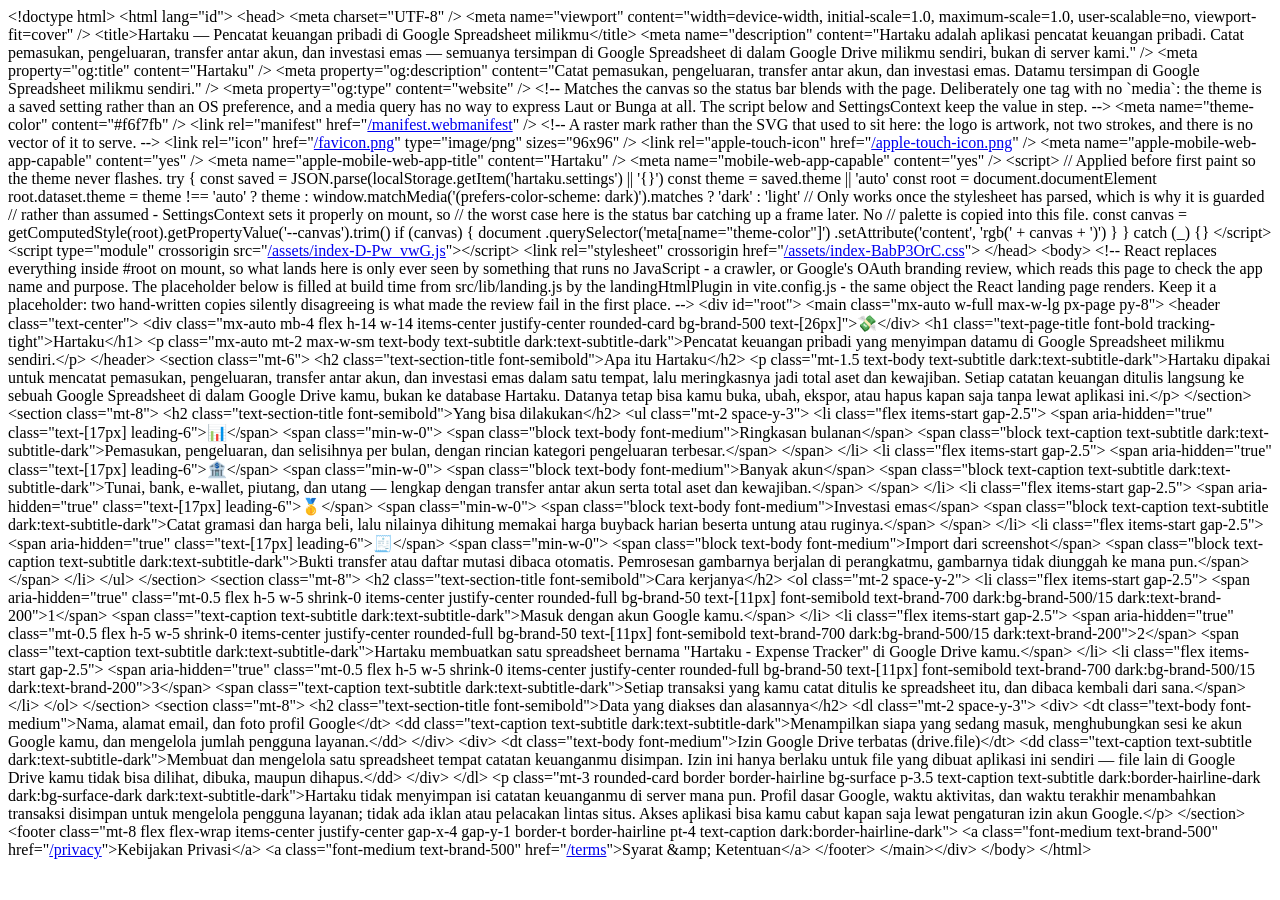
<file: reference/https___hartaku.web.id_.htm>
<!DOCTYPE html>
<html><head>
<meta http-equiv="content-type" content="text/html; charset=UTF-8"><meta name="viewport" content="width=device-width"><title>https://hartaku.web.id/</title><link rel="stylesheet" type="text/css" href="resource://content-accessible/viewsource.css"></head><body id="viewsource" style="tab-size: 4"><span id="line1"><span></span><span class="doctype">&lt;!doctype html&gt;</span><span>
</span></span><span id="line2"><span></span><span>&lt;<span class="start-tag">html</span> <span class="attribute-name">lang</span>="<a class="attribute-value">id</a>"&gt;</span><span>
</span></span><span id="line3"><span>  </span><span>&lt;<span class="start-tag">head</span>&gt;</span><span>
</span></span><span id="line4"><span>    </span><span>&lt;<span class="start-tag">meta</span> <span class="attribute-name">charset</span>="<a class="attribute-value">UTF-8</a>" <span>/</span>&gt;</span><span>
</span></span><span id="line5"><span>    </span><span>&lt;<span class="start-tag">meta</span>
</span></span><span id="line6"><span>      <span class="attribute-name">name</span>="<a class="attribute-value">viewport</a>"
</span></span><span id="line7"><span>      <span class="attribute-name">content</span>="<a class="attribute-value">width=device-width, initial-scale=1.0, maximum-scale=1.0, user-scalable=no, viewport-fit=cover</a>"
</span></span><span id="line8"><span>    <span>/</span>&gt;</span><span>
</span></span><span id="line9"><span>    </span><span>&lt;<span class="start-tag">title</span>&gt;</span><span>Hartaku — Pencatat keuangan pribadi di Google Spreadsheet milikmu</span><span>&lt;/<span class="end-tag">title</span>&gt;</span><span>
</span></span><span id="line10"><span>    </span><span>&lt;<span class="start-tag">meta</span>
</span></span><span id="line11"><span>      <span class="attribute-name">name</span>="<a class="attribute-value">description</a>"
</span></span><span id="line12"><span>      <span class="attribute-name">content</span>="<a class="attribute-value">Hartaku adalah aplikasi pencatat keuangan pribadi. Catat pemasukan, pengeluaran, transfer antar akun, dan investasi emas — semuanya tersimpan di Google Spreadsheet di dalam Google Drive milikmu sendiri, bukan di server kami.</a>"
</span></span><span id="line13"><span>    <span>/</span>&gt;</span><span>
</span></span><span id="line14"><span>    </span><span>&lt;<span class="start-tag">meta</span> <span class="attribute-name">property</span>="<a class="attribute-value">og:title</a>" <span class="attribute-name">content</span>="<a class="attribute-value">Hartaku</a>" <span>/</span>&gt;</span><span>
</span></span><span id="line15"><span>    </span><span>&lt;<span class="start-tag">meta</span>
</span></span><span id="line16"><span>      <span class="attribute-name">property</span>="<a class="attribute-value">og:description</a>"
</span></span><span id="line17"><span>      <span class="attribute-name">content</span>="<a class="attribute-value">Catat pemasukan, pengeluaran, transfer antar akun, dan investasi emas. Datamu tersimpan di Google Spreadsheet milikmu sendiri.</a>"
</span></span><span id="line18"><span>    <span>/</span>&gt;</span><span>
</span></span><span id="line19"><span>    </span><span>&lt;<span class="start-tag">meta</span> <span class="attribute-name">property</span>="<a class="attribute-value">og:type</a>" <span class="attribute-name">content</span>="<a class="attribute-value">website</a>" <span>/</span>&gt;</span><span>
</span></span><span id="line20"><span>
</span></span><span id="line21"><span>    </span><span class="comment">&lt;!--
</span></span><span id="line22"><span class="comment">      Matches the canvas so the status bar blends with the page. Deliberately one
</span></span><span id="line23"><span class="comment">      tag with no `media`: the theme is a saved setting rather than an OS
</span></span><span id="line24"><span class="comment">      preference, and a media query has no way to express Laut or Bunga at all.
</span></span><span id="line25"><span class="comment">      The script below and SettingsContext keep the value in step.
</span></span><span id="line26"><span class="comment">    --&gt;</span><span>
</span></span><span id="line27"><span>    </span><span>&lt;<span class="start-tag">meta</span> <span class="attribute-name">name</span>="<a class="attribute-value">theme-color</a>" <span class="attribute-name">content</span>="<a class="attribute-value">#f6f7fb</a>" <span>/</span>&gt;</span><span>
</span></span><span id="line28"><span>
</span></span><span id="line29"><span>    </span><span>&lt;<span class="start-tag">link</span> <span class="attribute-name">rel</span>="<a class="attribute-value">manifest</a>" <span class="attribute-name">href</span>="<a class="attribute-value" href="view-source:https://hartaku.web.id/manifest.webmanifest">/manifest.webmanifest</a>" <span>/</span>&gt;</span><span>
</span></span><span id="line30"><span>    </span><span class="comment">&lt;!-- A raster mark rather than the SVG that used to sit here: the logo is
</span></span><span id="line31"><span class="comment">         artwork, not two strokes, and there is no vector of it to serve. --&gt;</span><span>
</span></span><span id="line32"><span>    </span><span>&lt;<span class="start-tag">link</span> <span class="attribute-name">rel</span>="<a class="attribute-value">icon</a>" <span class="attribute-name">href</span>="<a class="attribute-value" href="view-source:https://hartaku.web.id/favicon.png">/favicon.png</a>" <span class="attribute-name">type</span>="<a class="attribute-value">image/png</a>" <span class="attribute-name">sizes</span>="<a class="attribute-value">96x96</a>" <span>/</span>&gt;</span><span>
</span></span><span id="line33"><span>    </span><span>&lt;<span class="start-tag">link</span> <span class="attribute-name">rel</span>="<a class="attribute-value">apple-touch-icon</a>" <span class="attribute-name">href</span>="<a class="attribute-value" href="view-source:https://hartaku.web.id/apple-touch-icon.png">/apple-touch-icon.png</a>" <span>/</span>&gt;</span><span>
</span></span><span id="line34"><span>    </span><span>&lt;<span class="start-tag">meta</span> <span class="attribute-name">name</span>="<a class="attribute-value">apple-mobile-web-app-capable</a>" <span class="attribute-name">content</span>="<a class="attribute-value">yes</a>" <span>/</span>&gt;</span><span>
</span></span><span id="line35"><span>    </span><span>&lt;<span class="start-tag">meta</span> <span class="attribute-name">name</span>="<a class="attribute-value">apple-mobile-web-app-title</a>" <span class="attribute-name">content</span>="<a class="attribute-value">Hartaku</a>" <span>/</span>&gt;</span><span>
</span></span><span id="line36"><span>    </span><span>&lt;<span class="start-tag">meta</span> <span class="attribute-name">name</span>="<a class="attribute-value">mobile-web-app-capable</a>" <span class="attribute-name">content</span>="<a class="attribute-value">yes</a>" <span>/</span>&gt;</span><span>
</span></span><span id="line37"><span>
</span></span><span id="line38"><span>    </span><span>&lt;<span class="start-tag">script</span>&gt;</span><span>
</span></span><span id="line39"><span>      // Applied before first paint so the theme never flashes.
</span></span><span id="line40"><span>      try {
</span></span><span id="line41"><span>        const saved = JSON.parse(localStorage.getItem('hartaku.settings') || '{}')
</span></span><span id="line42"><span>        const theme = saved.theme || 'auto'
</span></span><span id="line43"><span>        const root = document.documentElement
</span></span><span id="line44"><span>
</span></span><span id="line45"><span>        root.dataset.theme =
</span></span><span id="line46"><span>          theme !== 'auto'
</span></span><span id="line47"><span>            ? theme
</span></span><span id="line48"><span>            : window.matchMedia('(prefers-color-scheme: dark)').matches
</span></span><span id="line49"><span>              ? 'dark'
</span></span><span id="line50"><span>              : 'light'
</span></span><span id="line51"><span>
</span></span><span id="line52"><span>        // Only works once the stylesheet has parsed, which is why it is guarded
</span></span><span id="line53"><span>        // rather than assumed - SettingsContext sets it properly on mount, so
</span></span><span id="line54"><span>        // the worst case here is the status bar catching up a frame later. No
</span></span><span id="line55"><span>        // palette is copied into this file.
</span></span><span id="line56"><span>        const canvas = getComputedStyle(root).getPropertyValue('--canvas').trim()
</span></span><span id="line57"><span>        if (canvas) {
</span></span><span id="line58"><span>          document
</span></span><span id="line59"><span>            .querySelector('meta[name="theme-color"]')
</span></span><span id="line60"><span>            .setAttribute('content', 'rgb(' + canvas + ')')
</span></span><span id="line61"><span>        }
</span></span><span id="line62"><span>      } catch (_) {}
</span></span><span id="line63"><span>    </span><span>&lt;/<span class="end-tag">script</span>&gt;</span><span>
</span></span><span id="line64"><span>    </span><span>&lt;<span class="start-tag">script</span> <span class="attribute-name">type</span>="<a class="attribute-value">module</a>" <span class="attribute-name">crossorigin</span> <span class="attribute-name">src</span>="<a class="attribute-value" href="view-source:https://hartaku.web.id/assets/index-D-Pw_vwG.js">/assets/index-D-Pw_vwG.js</a>"&gt;</span><span></span><span>&lt;/<span class="end-tag">script</span>&gt;</span><span>
</span></span><span id="line65"><span>    </span><span>&lt;<span class="start-tag">link</span> <span class="attribute-name">rel</span>="<a class="attribute-value">stylesheet</a>" <span class="attribute-name">crossorigin</span> <span class="attribute-name">href</span>="<a class="attribute-value" href="view-source:https://hartaku.web.id/assets/index-BabP3OrC.css">/assets/index-BabP3OrC.css</a>"&gt;</span><span>
</span></span><span id="line66"><span>  </span><span>&lt;/<span class="end-tag">head</span>&gt;</span><span>
</span></span><span id="line67"><span>  </span><span>&lt;<span class="start-tag">body</span>&gt;</span><span>
</span></span><span id="line68"><span>    </span><span class="comment">&lt;!--
</span></span><span id="line69"><span class="comment">      React replaces everything inside #root on mount, so what lands here is only
</span></span><span id="line70"><span class="comment">      ever seen by something that runs no JavaScript - a crawler, or Google's
</span></span><span id="line71"><span class="comment">      OAuth branding review, which reads this page to check the app name and
</span></span><span id="line72"><span class="comment">      purpose.
</span></span><span id="line73"><span class="comment">
</span></span><span id="line74"><span class="comment">      The placeholder below is filled at build time from src/lib/landing.js by
</span></span><span id="line75"><span class="comment">      the landingHtmlPlugin in vite.config.js - the same object the React landing
</span></span><span id="line76"><span class="comment">      page renders. Keep it a placeholder: two hand-written copies silently
</span></span><span id="line77"><span class="comment">      disagreeing is what made the review fail in the first place.
</span></span><span id="line78"><span class="comment">    --&gt;</span><span>
</span></span><span id="line79"><span>    </span><span>&lt;<span class="start-tag">div</span> <span class="attribute-name">id</span>="<a class="attribute-value">root</a>"&gt;</span><span>
</span></span><span id="line80"><span>      </span><span>&lt;<span class="start-tag">main</span> <span class="attribute-name">class</span>="<a class="attribute-value">mx-auto w-full max-w-lg px-page py-8</a>"&gt;</span><span>
</span></span><span id="line81"><span>        </span><span>&lt;<span class="start-tag">header</span> <span class="attribute-name">class</span>="<a class="attribute-value">text-center</a>"&gt;</span><span>
</span></span><span id="line82"><span>          </span><span>&lt;<span class="start-tag">div</span> <span class="attribute-name">class</span>="<a class="attribute-value">mx-auto mb-4 flex h-14 w-14 items-center justify-center rounded-card bg-brand-500 text-[26px]</a>"&gt;</span><span>💸</span><span>&lt;/<span class="end-tag">div</span>&gt;</span><span>
</span></span><span id="line83"><span>          </span><span>&lt;<span class="start-tag">h1</span> <span class="attribute-name">class</span>="<a class="attribute-value">text-page-title font-bold tracking-tight</a>"&gt;</span><span>Hartaku</span><span>&lt;/<span class="end-tag">h1</span>&gt;</span><span>
</span></span><span id="line84"><span>          </span><span>&lt;<span class="start-tag">p</span> <span class="attribute-name">class</span>="<a class="attribute-value">mx-auto mt-2 max-w-sm text-body text-subtitle dark:text-subtitle-dark</a>"&gt;</span><span>Pencatat keuangan pribadi yang menyimpan datamu di Google Spreadsheet milikmu sendiri.</span><span>&lt;/<span class="end-tag">p</span>&gt;</span><span>
</span></span><span id="line85"><span>        </span><span>&lt;/<span class="end-tag">header</span>&gt;</span><span>
</span></span><span id="line86"><span>
</span></span><span id="line87"><span>        </span><span>&lt;<span class="start-tag">section</span> <span class="attribute-name">class</span>="<a class="attribute-value">mt-6</a>"&gt;</span><span>
</span></span><span id="line88"><span>          </span><span>&lt;<span class="start-tag">h2</span> <span class="attribute-name">class</span>="<a class="attribute-value">text-section-title font-semibold</a>"&gt;</span><span>Apa itu Hartaku</span><span>&lt;/<span class="end-tag">h2</span>&gt;</span><span>
</span></span><span id="line89"><span>          </span><span>&lt;<span class="start-tag">p</span> <span class="attribute-name">class</span>="<a class="attribute-value">mt-1.5 text-body text-subtitle dark:text-subtitle-dark</a>"&gt;</span><span>Hartaku dipakai untuk mencatat pemasukan, pengeluaran, transfer antar akun, dan investasi emas dalam satu tempat, lalu meringkasnya jadi total aset dan kewajiban. Setiap catatan keuangan ditulis langsung ke sebuah Google Spreadsheet di dalam Google Drive kamu, bukan ke database Hartaku. Datanya tetap bisa kamu buka, ubah, ekspor, atau hapus kapan saja tanpa lewat aplikasi ini.</span><span>&lt;/<span class="end-tag">p</span>&gt;</span><span>
</span></span><span id="line90"><span>        </span><span>&lt;/<span class="end-tag">section</span>&gt;</span><span>
</span></span><span id="line91"><span>
</span></span><span id="line92"><span>        </span><span>&lt;<span class="start-tag">section</span> <span class="attribute-name">class</span>="<a class="attribute-value">mt-8</a>"&gt;</span><span>
</span></span><span id="line93"><span>          </span><span>&lt;<span class="start-tag">h2</span> <span class="attribute-name">class</span>="<a class="attribute-value">text-section-title font-semibold</a>"&gt;</span><span>Yang bisa dilakukan</span><span>&lt;/<span class="end-tag">h2</span>&gt;</span><span>
</span></span><span id="line94"><span>          </span><span>&lt;<span class="start-tag">ul</span> <span class="attribute-name">class</span>="<a class="attribute-value">mt-2 space-y-3</a>"&gt;</span><span>
</span></span><span id="line95"><span>            </span><span>&lt;<span class="start-tag">li</span> <span class="attribute-name">class</span>="<a class="attribute-value">flex items-start gap-2.5</a>"&gt;</span><span>
</span></span><span id="line96"><span>              </span><span>&lt;<span class="start-tag">span</span> <span class="attribute-name">aria-hidden</span>="<a class="attribute-value">true</a>" <span class="attribute-name">class</span>="<a class="attribute-value">text-[17px] leading-6</a>"&gt;</span><span>📊</span><span>&lt;/<span class="end-tag">span</span>&gt;</span><span>
</span></span><span id="line97"><span>              </span><span>&lt;<span class="start-tag">span</span> <span class="attribute-name">class</span>="<a class="attribute-value">min-w-0</a>"&gt;</span><span>
</span></span><span id="line98"><span>                </span><span>&lt;<span class="start-tag">span</span> <span class="attribute-name">class</span>="<a class="attribute-value">block text-body font-medium</a>"&gt;</span><span>Ringkasan bulanan</span><span>&lt;/<span class="end-tag">span</span>&gt;</span><span>
</span></span><span id="line99"><span>                </span><span>&lt;<span class="start-tag">span</span> <span class="attribute-name">class</span>="<a class="attribute-value">block text-caption text-subtitle dark:text-subtitle-dark</a>"&gt;</span><span>Pemasukan, pengeluaran, dan selisihnya per bulan, dengan rincian kategori pengeluaran terbesar.</span><span>&lt;/<span class="end-tag">span</span>&gt;</span><span>
</span></span><span id="line100"><span>              </span><span>&lt;/<span class="end-tag">span</span>&gt;</span><span>
</span></span><span id="line101"><span>            </span><span>&lt;/<span class="end-tag">li</span>&gt;</span><span>
</span></span><span id="line102"><span>            </span><span>&lt;<span class="start-tag">li</span> <span class="attribute-name">class</span>="<a class="attribute-value">flex items-start gap-2.5</a>"&gt;</span><span>
</span></span><span id="line103"><span>              </span><span>&lt;<span class="start-tag">span</span> <span class="attribute-name">aria-hidden</span>="<a class="attribute-value">true</a>" <span class="attribute-name">class</span>="<a class="attribute-value">text-[17px] leading-6</a>"&gt;</span><span>🏦</span><span>&lt;/<span class="end-tag">span</span>&gt;</span><span>
</span></span><span id="line104"><span>              </span><span>&lt;<span class="start-tag">span</span> <span class="attribute-name">class</span>="<a class="attribute-value">min-w-0</a>"&gt;</span><span>
</span></span><span id="line105"><span>                </span><span>&lt;<span class="start-tag">span</span> <span class="attribute-name">class</span>="<a class="attribute-value">block text-body font-medium</a>"&gt;</span><span>Banyak akun</span><span>&lt;/<span class="end-tag">span</span>&gt;</span><span>
</span></span><span id="line106"><span>                </span><span>&lt;<span class="start-tag">span</span> <span class="attribute-name">class</span>="<a class="attribute-value">block text-caption text-subtitle dark:text-subtitle-dark</a>"&gt;</span><span>Tunai, bank, e-wallet, piutang, dan utang — lengkap dengan transfer antar akun serta total aset dan kewajiban.</span><span>&lt;/<span class="end-tag">span</span>&gt;</span><span>
</span></span><span id="line107"><span>              </span><span>&lt;/<span class="end-tag">span</span>&gt;</span><span>
</span></span><span id="line108"><span>            </span><span>&lt;/<span class="end-tag">li</span>&gt;</span><span>
</span></span><span id="line109"><span>            </span><span>&lt;<span class="start-tag">li</span> <span class="attribute-name">class</span>="<a class="attribute-value">flex items-start gap-2.5</a>"&gt;</span><span>
</span></span><span id="line110"><span>              </span><span>&lt;<span class="start-tag">span</span> <span class="attribute-name">aria-hidden</span>="<a class="attribute-value">true</a>" <span class="attribute-name">class</span>="<a class="attribute-value">text-[17px] leading-6</a>"&gt;</span><span>🥇</span><span>&lt;/<span class="end-tag">span</span>&gt;</span><span>
</span></span><span id="line111"><span>              </span><span>&lt;<span class="start-tag">span</span> <span class="attribute-name">class</span>="<a class="attribute-value">min-w-0</a>"&gt;</span><span>
</span></span><span id="line112"><span>                </span><span>&lt;<span class="start-tag">span</span> <span class="attribute-name">class</span>="<a class="attribute-value">block text-body font-medium</a>"&gt;</span><span>Investasi emas</span><span>&lt;/<span class="end-tag">span</span>&gt;</span><span>
</span></span><span id="line113"><span>                </span><span>&lt;<span class="start-tag">span</span> <span class="attribute-name">class</span>="<a class="attribute-value">block text-caption text-subtitle dark:text-subtitle-dark</a>"&gt;</span><span>Catat gramasi dan harga beli, lalu nilainya dihitung memakai harga buyback harian beserta untung atau ruginya.</span><span>&lt;/<span class="end-tag">span</span>&gt;</span><span>
</span></span><span id="line114"><span>              </span><span>&lt;/<span class="end-tag">span</span>&gt;</span><span>
</span></span><span id="line115"><span>            </span><span>&lt;/<span class="end-tag">li</span>&gt;</span><span>
</span></span><span id="line116"><span>            </span><span>&lt;<span class="start-tag">li</span> <span class="attribute-name">class</span>="<a class="attribute-value">flex items-start gap-2.5</a>"&gt;</span><span>
</span></span><span id="line117"><span>              </span><span>&lt;<span class="start-tag">span</span> <span class="attribute-name">aria-hidden</span>="<a class="attribute-value">true</a>" <span class="attribute-name">class</span>="<a class="attribute-value">text-[17px] leading-6</a>"&gt;</span><span>🧾</span><span>&lt;/<span class="end-tag">span</span>&gt;</span><span>
</span></span><span id="line118"><span>              </span><span>&lt;<span class="start-tag">span</span> <span class="attribute-name">class</span>="<a class="attribute-value">min-w-0</a>"&gt;</span><span>
</span></span><span id="line119"><span>                </span><span>&lt;<span class="start-tag">span</span> <span class="attribute-name">class</span>="<a class="attribute-value">block text-body font-medium</a>"&gt;</span><span>Import dari screenshot</span><span>&lt;/<span class="end-tag">span</span>&gt;</span><span>
</span></span><span id="line120"><span>                </span><span>&lt;<span class="start-tag">span</span> <span class="attribute-name">class</span>="<a class="attribute-value">block text-caption text-subtitle dark:text-subtitle-dark</a>"&gt;</span><span>Bukti transfer atau daftar mutasi dibaca otomatis. Pemrosesan gambarnya berjalan di perangkatmu, gambarnya tidak diunggah ke mana pun.</span><span>&lt;/<span class="end-tag">span</span>&gt;</span><span>
</span></span><span id="line121"><span>              </span><span>&lt;/<span class="end-tag">span</span>&gt;</span><span>
</span></span><span id="line122"><span>            </span><span>&lt;/<span class="end-tag">li</span>&gt;</span><span>
</span></span><span id="line123"><span>          </span><span>&lt;/<span class="end-tag">ul</span>&gt;</span><span>
</span></span><span id="line124"><span>        </span><span>&lt;/<span class="end-tag">section</span>&gt;</span><span>
</span></span><span id="line125"><span>
</span></span><span id="line126"><span>        </span><span>&lt;<span class="start-tag">section</span> <span class="attribute-name">class</span>="<a class="attribute-value">mt-8</a>"&gt;</span><span>
</span></span><span id="line127"><span>          </span><span>&lt;<span class="start-tag">h2</span> <span class="attribute-name">class</span>="<a class="attribute-value">text-section-title font-semibold</a>"&gt;</span><span>Cara kerjanya</span><span>&lt;/<span class="end-tag">h2</span>&gt;</span><span>
</span></span><span id="line128"><span>          </span><span>&lt;<span class="start-tag">ol</span> <span class="attribute-name">class</span>="<a class="attribute-value">mt-2 space-y-2</a>"&gt;</span><span>
</span></span><span id="line129"><span>            </span><span>&lt;<span class="start-tag">li</span> <span class="attribute-name">class</span>="<a class="attribute-value">flex items-start gap-2.5</a>"&gt;</span><span>
</span></span><span id="line130"><span>              </span><span>&lt;<span class="start-tag">span</span> <span class="attribute-name">aria-hidden</span>="<a class="attribute-value">true</a>" <span class="attribute-name">class</span>="<a class="attribute-value">mt-0.5 flex h-5 w-5 shrink-0 items-center justify-center rounded-full bg-brand-50 text-[11px] font-semibold text-brand-700 dark:bg-brand-500/15 dark:text-brand-200</a>"&gt;</span><span>1</span><span>&lt;/<span class="end-tag">span</span>&gt;</span><span>
</span></span><span id="line131"><span>              </span><span>&lt;<span class="start-tag">span</span> <span class="attribute-name">class</span>="<a class="attribute-value">text-caption text-subtitle dark:text-subtitle-dark</a>"&gt;</span><span>Masuk dengan akun Google kamu.</span><span>&lt;/<span class="end-tag">span</span>&gt;</span><span>
</span></span><span id="line132"><span>            </span><span>&lt;/<span class="end-tag">li</span>&gt;</span><span>
</span></span><span id="line133"><span>            </span><span>&lt;<span class="start-tag">li</span> <span class="attribute-name">class</span>="<a class="attribute-value">flex items-start gap-2.5</a>"&gt;</span><span>
</span></span><span id="line134"><span>              </span><span>&lt;<span class="start-tag">span</span> <span class="attribute-name">aria-hidden</span>="<a class="attribute-value">true</a>" <span class="attribute-name">class</span>="<a class="attribute-value">mt-0.5 flex h-5 w-5 shrink-0 items-center justify-center rounded-full bg-brand-50 text-[11px] font-semibold text-brand-700 dark:bg-brand-500/15 dark:text-brand-200</a>"&gt;</span><span>2</span><span>&lt;/<span class="end-tag">span</span>&gt;</span><span>
</span></span><span id="line135"><span>              </span><span>&lt;<span class="start-tag">span</span> <span class="attribute-name">class</span>="<a class="attribute-value">text-caption text-subtitle dark:text-subtitle-dark</a>"&gt;</span><span>Hartaku membuatkan satu spreadsheet bernama "Hartaku - Expense Tracker" di Google Drive kamu.</span><span>&lt;/<span class="end-tag">span</span>&gt;</span><span>
</span></span><span id="line136"><span>            </span><span>&lt;/<span class="end-tag">li</span>&gt;</span><span>
</span></span><span id="line137"><span>            </span><span>&lt;<span class="start-tag">li</span> <span class="attribute-name">class</span>="<a class="attribute-value">flex items-start gap-2.5</a>"&gt;</span><span>
</span></span><span id="line138"><span>              </span><span>&lt;<span class="start-tag">span</span> <span class="attribute-name">aria-hidden</span>="<a class="attribute-value">true</a>" <span class="attribute-name">class</span>="<a class="attribute-value">mt-0.5 flex h-5 w-5 shrink-0 items-center justify-center rounded-full bg-brand-50 text-[11px] font-semibold text-brand-700 dark:bg-brand-500/15 dark:text-brand-200</a>"&gt;</span><span>3</span><span>&lt;/<span class="end-tag">span</span>&gt;</span><span>
</span></span><span id="line139"><span>              </span><span>&lt;<span class="start-tag">span</span> <span class="attribute-name">class</span>="<a class="attribute-value">text-caption text-subtitle dark:text-subtitle-dark</a>"&gt;</span><span>Setiap transaksi yang kamu catat ditulis ke spreadsheet itu, dan dibaca kembali dari sana.</span><span>&lt;/<span class="end-tag">span</span>&gt;</span><span>
</span></span><span id="line140"><span>            </span><span>&lt;/<span class="end-tag">li</span>&gt;</span><span>
</span></span><span id="line141"><span>          </span><span>&lt;/<span class="end-tag">ol</span>&gt;</span><span>
</span></span><span id="line142"><span>        </span><span>&lt;/<span class="end-tag">section</span>&gt;</span><span>
</span></span><span id="line143"><span>
</span></span><span id="line144"><span>        </span><span>&lt;<span class="start-tag">section</span> <span class="attribute-name">class</span>="<a class="attribute-value">mt-8</a>"&gt;</span><span>
</span></span><span id="line145"><span>          </span><span>&lt;<span class="start-tag">h2</span> <span class="attribute-name">class</span>="<a class="attribute-value">text-section-title font-semibold</a>"&gt;</span><span>Data yang diakses dan alasannya</span><span>&lt;/<span class="end-tag">h2</span>&gt;</span><span>
</span></span><span id="line146"><span>          </span><span>&lt;<span class="start-tag">dl</span> <span class="attribute-name">class</span>="<a class="attribute-value">mt-2 space-y-3</a>"&gt;</span><span>
</span></span><span id="line147"><span>            </span><span>&lt;<span class="start-tag">div</span>&gt;</span><span>
</span></span><span id="line148"><span>              </span><span>&lt;<span class="start-tag">dt</span> <span class="attribute-name">class</span>="<a class="attribute-value">text-body font-medium</a>"&gt;</span><span>Nama, alamat email, dan foto profil Google</span><span>&lt;/<span class="end-tag">dt</span>&gt;</span><span>
</span></span><span id="line149"><span>              </span><span>&lt;<span class="start-tag">dd</span> <span class="attribute-name">class</span>="<a class="attribute-value">text-caption text-subtitle dark:text-subtitle-dark</a>"&gt;</span><span>Menampilkan siapa yang sedang masuk, menghubungkan sesi ke akun Google kamu, dan mengelola jumlah pengguna layanan.</span><span>&lt;/<span class="end-tag">dd</span>&gt;</span><span>
</span></span><span id="line150"><span>            </span><span>&lt;/<span class="end-tag">div</span>&gt;</span><span>
</span></span><span id="line151"><span>            </span><span>&lt;<span class="start-tag">div</span>&gt;</span><span>
</span></span><span id="line152"><span>              </span><span>&lt;<span class="start-tag">dt</span> <span class="attribute-name">class</span>="<a class="attribute-value">text-body font-medium</a>"&gt;</span><span>Izin Google Drive terbatas (drive.file)</span><span>&lt;/<span class="end-tag">dt</span>&gt;</span><span>
</span></span><span id="line153"><span>              </span><span>&lt;<span class="start-tag">dd</span> <span class="attribute-name">class</span>="<a class="attribute-value">text-caption text-subtitle dark:text-subtitle-dark</a>"&gt;</span><span>Membuat dan mengelola satu spreadsheet tempat catatan keuanganmu disimpan. Izin ini hanya berlaku untuk file yang dibuat aplikasi ini sendiri — file lain di Google Drive kamu tidak bisa dilihat, dibuka, maupun dihapus.</span><span>&lt;/<span class="end-tag">dd</span>&gt;</span><span>
</span></span><span id="line154"><span>            </span><span>&lt;/<span class="end-tag">div</span>&gt;</span><span>
</span></span><span id="line155"><span>          </span><span>&lt;/<span class="end-tag">dl</span>&gt;</span><span>
</span></span><span id="line156"><span>          </span><span>&lt;<span class="start-tag">p</span> <span class="attribute-name">class</span>="<a class="attribute-value">mt-3 rounded-card border border-hairline bg-surface p-3.5 text-caption text-subtitle dark:border-hairline-dark dark:bg-surface-dark dark:text-subtitle-dark</a>"&gt;</span><span>Hartaku tidak menyimpan isi catatan keuanganmu di server mana pun. Profil dasar Google, waktu aktivitas, dan waktu terakhir menambahkan transaksi disimpan untuk mengelola pengguna layanan; tidak ada iklan atau pelacakan lintas situs. Akses aplikasi bisa kamu cabut kapan saja lewat pengaturan izin akun Google.</span><span>&lt;/<span class="end-tag">p</span>&gt;</span><span>
</span></span><span id="line157"><span>        </span><span>&lt;/<span class="end-tag">section</span>&gt;</span><span>
</span></span><span id="line158"><span>
</span></span><span id="line159"><span>        </span><span>&lt;<span class="start-tag">footer</span> <span class="attribute-name">class</span>="<a class="attribute-value">mt-8 flex flex-wrap items-center justify-center gap-x-4 gap-y-1 border-t border-hairline pt-4 text-caption dark:border-hairline-dark</a>"&gt;</span><span>
</span></span><span id="line160"><span>        </span><span>&lt;<span class="start-tag">a</span> <span class="attribute-name">class</span>="<a class="attribute-value">font-medium text-brand-500</a>" <span class="attribute-name">href</span>="<a class="attribute-value" href="view-source:https://hartaku.web.id/privacy">/privacy</a>"&gt;</span><span>Kebijakan Privasi</span><span>&lt;/<span class="end-tag">a</span>&gt;</span><span>
</span></span><span id="line161"><span>        </span><span>&lt;<span class="start-tag">a</span> <span class="attribute-name">class</span>="<a class="attribute-value">font-medium text-brand-500</a>" <span class="attribute-name">href</span>="<a class="attribute-value" href="view-source:https://hartaku.web.id/terms">/terms</a>"&gt;</span><span>Syarat <span class="entity"><span>&amp;</span>amp;</span> Ketentuan</span><span>&lt;/<span class="end-tag">a</span>&gt;</span><span>
</span></span><span id="line162"><span>        </span><span>&lt;/<span class="end-tag">footer</span>&gt;</span><span>
</span></span><span id="line163"><span>      </span><span>&lt;/<span class="end-tag">main</span>&gt;</span><span></span><span>&lt;/<span class="end-tag">div</span>&gt;</span><span>
</span></span><span id="line164"><span>  </span><span>&lt;/<span class="end-tag">body</span>&gt;</span><span>
</span></span><span id="line165"><span></span><span>&lt;/<span class="end-tag">html</span>&gt;</span><span>
</span></span><span id="line166"><span></span></span></body></html>
</file>
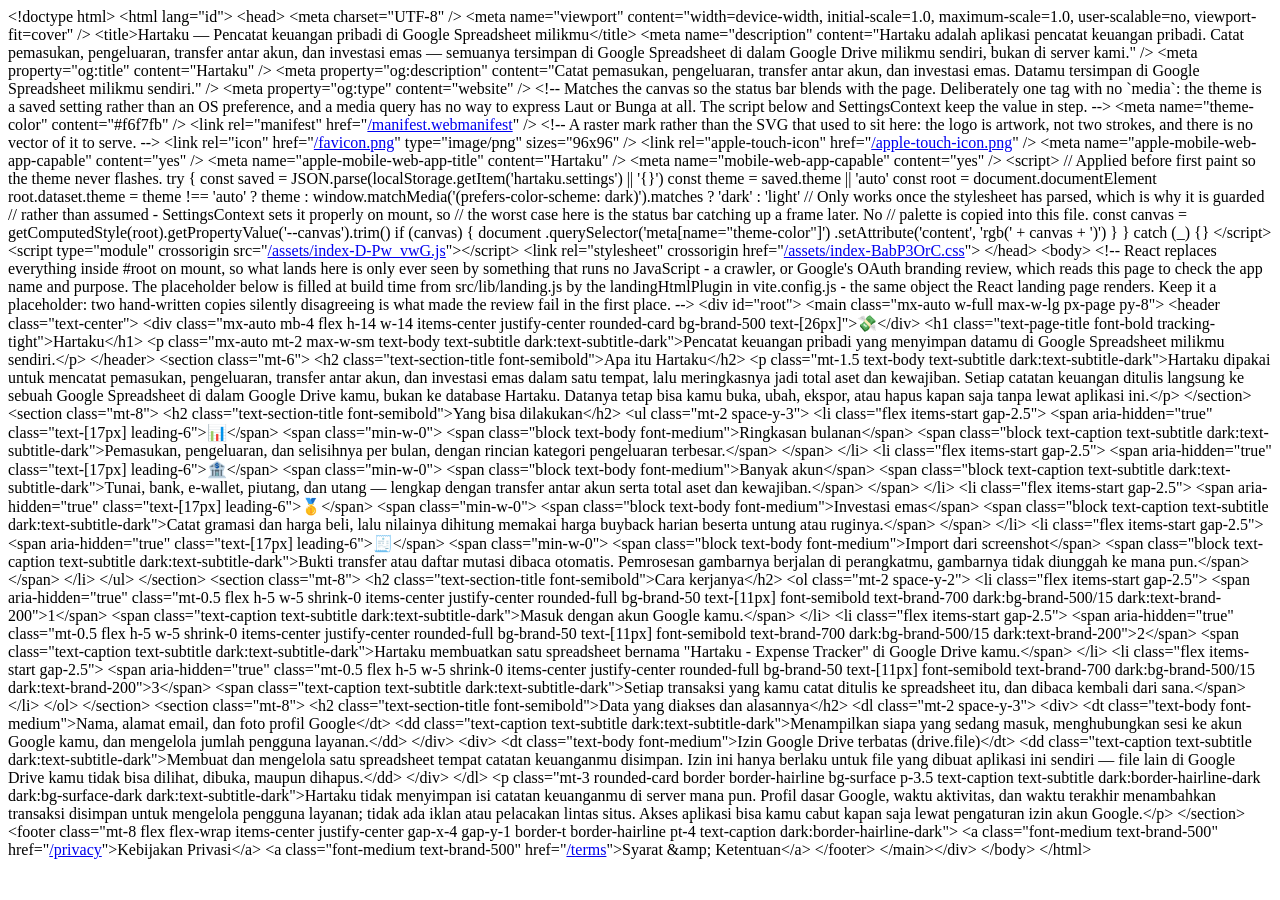
<file: reference/https___hartaku.web.id_add.htm>
<!DOCTYPE html>
<html><head>
<meta http-equiv="content-type" content="text/html; charset=UTF-8"><meta name="viewport" content="width=device-width"><title>https://hartaku.web.id/add</title><link rel="stylesheet" type="text/css" href="resource://content-accessible/viewsource.css"></head><body id="viewsource" style="tab-size: 4"><span id="line1"><span></span><span class="doctype">&lt;!doctype html&gt;</span><span>
</span></span><span id="line2"><span></span><span>&lt;<span class="start-tag">html</span> <span class="attribute-name">lang</span>="<a class="attribute-value">id</a>"&gt;</span><span>
</span></span><span id="line3"><span>  </span><span>&lt;<span class="start-tag">head</span>&gt;</span><span>
</span></span><span id="line4"><span>    </span><span>&lt;<span class="start-tag">meta</span> <span class="attribute-name">charset</span>="<a class="attribute-value">UTF-8</a>" <span>/</span>&gt;</span><span>
</span></span><span id="line5"><span>    </span><span>&lt;<span class="start-tag">meta</span>
</span></span><span id="line6"><span>      <span class="attribute-name">name</span>="<a class="attribute-value">viewport</a>"
</span></span><span id="line7"><span>      <span class="attribute-name">content</span>="<a class="attribute-value">width=device-width, initial-scale=1.0, maximum-scale=1.0, user-scalable=no, viewport-fit=cover</a>"
</span></span><span id="line8"><span>    <span>/</span>&gt;</span><span>
</span></span><span id="line9"><span>    </span><span>&lt;<span class="start-tag">title</span>&gt;</span><span>Hartaku — Pencatat keuangan pribadi di Google Spreadsheet milikmu</span><span>&lt;/<span class="end-tag">title</span>&gt;</span><span>
</span></span><span id="line10"><span>    </span><span>&lt;<span class="start-tag">meta</span>
</span></span><span id="line11"><span>      <span class="attribute-name">name</span>="<a class="attribute-value">description</a>"
</span></span><span id="line12"><span>      <span class="attribute-name">content</span>="<a class="attribute-value">Hartaku adalah aplikasi pencatat keuangan pribadi. Catat pemasukan, pengeluaran, transfer antar akun, dan investasi emas — semuanya tersimpan di Google Spreadsheet di dalam Google Drive milikmu sendiri, bukan di server kami.</a>"
</span></span><span id="line13"><span>    <span>/</span>&gt;</span><span>
</span></span><span id="line14"><span>    </span><span>&lt;<span class="start-tag">meta</span> <span class="attribute-name">property</span>="<a class="attribute-value">og:title</a>" <span class="attribute-name">content</span>="<a class="attribute-value">Hartaku</a>" <span>/</span>&gt;</span><span>
</span></span><span id="line15"><span>    </span><span>&lt;<span class="start-tag">meta</span>
</span></span><span id="line16"><span>      <span class="attribute-name">property</span>="<a class="attribute-value">og:description</a>"
</span></span><span id="line17"><span>      <span class="attribute-name">content</span>="<a class="attribute-value">Catat pemasukan, pengeluaran, transfer antar akun, dan investasi emas. Datamu tersimpan di Google Spreadsheet milikmu sendiri.</a>"
</span></span><span id="line18"><span>    <span>/</span>&gt;</span><span>
</span></span><span id="line19"><span>    </span><span>&lt;<span class="start-tag">meta</span> <span class="attribute-name">property</span>="<a class="attribute-value">og:type</a>" <span class="attribute-name">content</span>="<a class="attribute-value">website</a>" <span>/</span>&gt;</span><span>
</span></span><span id="line20"><span>
</span></span><span id="line21"><span>    </span><span class="comment">&lt;!--
</span></span><span id="line22"><span class="comment">      Matches the canvas so the status bar blends with the page. Deliberately one
</span></span><span id="line23"><span class="comment">      tag with no `media`: the theme is a saved setting rather than an OS
</span></span><span id="line24"><span class="comment">      preference, and a media query has no way to express Laut or Bunga at all.
</span></span><span id="line25"><span class="comment">      The script below and SettingsContext keep the value in step.
</span></span><span id="line26"><span class="comment">    --&gt;</span><span>
</span></span><span id="line27"><span>    </span><span>&lt;<span class="start-tag">meta</span> <span class="attribute-name">name</span>="<a class="attribute-value">theme-color</a>" <span class="attribute-name">content</span>="<a class="attribute-value">#f6f7fb</a>" <span>/</span>&gt;</span><span>
</span></span><span id="line28"><span>
</span></span><span id="line29"><span>    </span><span>&lt;<span class="start-tag">link</span> <span class="attribute-name">rel</span>="<a class="attribute-value">manifest</a>" <span class="attribute-name">href</span>="<a class="attribute-value" href="view-source:https://hartaku.web.id/manifest.webmanifest">/manifest.webmanifest</a>" <span>/</span>&gt;</span><span>
</span></span><span id="line30"><span>    </span><span class="comment">&lt;!-- A raster mark rather than the SVG that used to sit here: the logo is
</span></span><span id="line31"><span class="comment">         artwork, not two strokes, and there is no vector of it to serve. --&gt;</span><span>
</span></span><span id="line32"><span>    </span><span>&lt;<span class="start-tag">link</span> <span class="attribute-name">rel</span>="<a class="attribute-value">icon</a>" <span class="attribute-name">href</span>="<a class="attribute-value" href="view-source:https://hartaku.web.id/favicon.png">/favicon.png</a>" <span class="attribute-name">type</span>="<a class="attribute-value">image/png</a>" <span class="attribute-name">sizes</span>="<a class="attribute-value">96x96</a>" <span>/</span>&gt;</span><span>
</span></span><span id="line33"><span>    </span><span>&lt;<span class="start-tag">link</span> <span class="attribute-name">rel</span>="<a class="attribute-value">apple-touch-icon</a>" <span class="attribute-name">href</span>="<a class="attribute-value" href="view-source:https://hartaku.web.id/apple-touch-icon.png">/apple-touch-icon.png</a>" <span>/</span>&gt;</span><span>
</span></span><span id="line34"><span>    </span><span>&lt;<span class="start-tag">meta</span> <span class="attribute-name">name</span>="<a class="attribute-value">apple-mobile-web-app-capable</a>" <span class="attribute-name">content</span>="<a class="attribute-value">yes</a>" <span>/</span>&gt;</span><span>
</span></span><span id="line35"><span>    </span><span>&lt;<span class="start-tag">meta</span> <span class="attribute-name">name</span>="<a class="attribute-value">apple-mobile-web-app-title</a>" <span class="attribute-name">content</span>="<a class="attribute-value">Hartaku</a>" <span>/</span>&gt;</span><span>
</span></span><span id="line36"><span>    </span><span>&lt;<span class="start-tag">meta</span> <span class="attribute-name">name</span>="<a class="attribute-value">mobile-web-app-capable</a>" <span class="attribute-name">content</span>="<a class="attribute-value">yes</a>" <span>/</span>&gt;</span><span>
</span></span><span id="line37"><span>
</span></span><span id="line38"><span>    </span><span>&lt;<span class="start-tag">script</span>&gt;</span><span>
</span></span><span id="line39"><span>      // Applied before first paint so the theme never flashes.
</span></span><span id="line40"><span>      try {
</span></span><span id="line41"><span>        const saved = JSON.parse(localStorage.getItem('hartaku.settings') || '{}')
</span></span><span id="line42"><span>        const theme = saved.theme || 'auto'
</span></span><span id="line43"><span>        const root = document.documentElement
</span></span><span id="line44"><span>
</span></span><span id="line45"><span>        root.dataset.theme =
</span></span><span id="line46"><span>          theme !== 'auto'
</span></span><span id="line47"><span>            ? theme
</span></span><span id="line48"><span>            : window.matchMedia('(prefers-color-scheme: dark)').matches
</span></span><span id="line49"><span>              ? 'dark'
</span></span><span id="line50"><span>              : 'light'
</span></span><span id="line51"><span>
</span></span><span id="line52"><span>        // Only works once the stylesheet has parsed, which is why it is guarded
</span></span><span id="line53"><span>        // rather than assumed - SettingsContext sets it properly on mount, so
</span></span><span id="line54"><span>        // the worst case here is the status bar catching up a frame later. No
</span></span><span id="line55"><span>        // palette is copied into this file.
</span></span><span id="line56"><span>        const canvas = getComputedStyle(root).getPropertyValue('--canvas').trim()
</span></span><span id="line57"><span>        if (canvas) {
</span></span><span id="line58"><span>          document
</span></span><span id="line59"><span>            .querySelector('meta[name="theme-color"]')
</span></span><span id="line60"><span>            .setAttribute('content', 'rgb(' + canvas + ')')
</span></span><span id="line61"><span>        }
</span></span><span id="line62"><span>      } catch (_) {}
</span></span><span id="line63"><span>    </span><span>&lt;/<span class="end-tag">script</span>&gt;</span><span>
</span></span><span id="line64"><span>    </span><span>&lt;<span class="start-tag">script</span> <span class="attribute-name">type</span>="<a class="attribute-value">module</a>" <span class="attribute-name">crossorigin</span> <span class="attribute-name">src</span>="<a class="attribute-value" href="view-source:https://hartaku.web.id/assets/index-D-Pw_vwG.js">/assets/index-D-Pw_vwG.js</a>"&gt;</span><span></span><span>&lt;/<span class="end-tag">script</span>&gt;</span><span>
</span></span><span id="line65"><span>    </span><span>&lt;<span class="start-tag">link</span> <span class="attribute-name">rel</span>="<a class="attribute-value">stylesheet</a>" <span class="attribute-name">crossorigin</span> <span class="attribute-name">href</span>="<a class="attribute-value" href="view-source:https://hartaku.web.id/assets/index-BabP3OrC.css">/assets/index-BabP3OrC.css</a>"&gt;</span><span>
</span></span><span id="line66"><span>  </span><span>&lt;/<span class="end-tag">head</span>&gt;</span><span>
</span></span><span id="line67"><span>  </span><span>&lt;<span class="start-tag">body</span>&gt;</span><span>
</span></span><span id="line68"><span>    </span><span class="comment">&lt;!--
</span></span><span id="line69"><span class="comment">      React replaces everything inside #root on mount, so what lands here is only
</span></span><span id="line70"><span class="comment">      ever seen by something that runs no JavaScript - a crawler, or Google's
</span></span><span id="line71"><span class="comment">      OAuth branding review, which reads this page to check the app name and
</span></span><span id="line72"><span class="comment">      purpose.
</span></span><span id="line73"><span class="comment">
</span></span><span id="line74"><span class="comment">      The placeholder below is filled at build time from src/lib/landing.js by
</span></span><span id="line75"><span class="comment">      the landingHtmlPlugin in vite.config.js - the same object the React landing
</span></span><span id="line76"><span class="comment">      page renders. Keep it a placeholder: two hand-written copies silently
</span></span><span id="line77"><span class="comment">      disagreeing is what made the review fail in the first place.
</span></span><span id="line78"><span class="comment">    --&gt;</span><span>
</span></span><span id="line79"><span>    </span><span>&lt;<span class="start-tag">div</span> <span class="attribute-name">id</span>="<a class="attribute-value">root</a>"&gt;</span><span>
</span></span><span id="line80"><span>      </span><span>&lt;<span class="start-tag">main</span> <span class="attribute-name">class</span>="<a class="attribute-value">mx-auto w-full max-w-lg px-page py-8</a>"&gt;</span><span>
</span></span><span id="line81"><span>        </span><span>&lt;<span class="start-tag">header</span> <span class="attribute-name">class</span>="<a class="attribute-value">text-center</a>"&gt;</span><span>
</span></span><span id="line82"><span>          </span><span>&lt;<span class="start-tag">div</span> <span class="attribute-name">class</span>="<a class="attribute-value">mx-auto mb-4 flex h-14 w-14 items-center justify-center rounded-card bg-brand-500 text-[26px]</a>"&gt;</span><span>💸</span><span>&lt;/<span class="end-tag">div</span>&gt;</span><span>
</span></span><span id="line83"><span>          </span><span>&lt;<span class="start-tag">h1</span> <span class="attribute-name">class</span>="<a class="attribute-value">text-page-title font-bold tracking-tight</a>"&gt;</span><span>Hartaku</span><span>&lt;/<span class="end-tag">h1</span>&gt;</span><span>
</span></span><span id="line84"><span>          </span><span>&lt;<span class="start-tag">p</span> <span class="attribute-name">class</span>="<a class="attribute-value">mx-auto mt-2 max-w-sm text-body text-subtitle dark:text-subtitle-dark</a>"&gt;</span><span>Pencatat keuangan pribadi yang menyimpan datamu di Google Spreadsheet milikmu sendiri.</span><span>&lt;/<span class="end-tag">p</span>&gt;</span><span>
</span></span><span id="line85"><span>        </span><span>&lt;/<span class="end-tag">header</span>&gt;</span><span>
</span></span><span id="line86"><span>
</span></span><span id="line87"><span>        </span><span>&lt;<span class="start-tag">section</span> <span class="attribute-name">class</span>="<a class="attribute-value">mt-6</a>"&gt;</span><span>
</span></span><span id="line88"><span>          </span><span>&lt;<span class="start-tag">h2</span> <span class="attribute-name">class</span>="<a class="attribute-value">text-section-title font-semibold</a>"&gt;</span><span>Apa itu Hartaku</span><span>&lt;/<span class="end-tag">h2</span>&gt;</span><span>
</span></span><span id="line89"><span>          </span><span>&lt;<span class="start-tag">p</span> <span class="attribute-name">class</span>="<a class="attribute-value">mt-1.5 text-body text-subtitle dark:text-subtitle-dark</a>"&gt;</span><span>Hartaku dipakai untuk mencatat pemasukan, pengeluaran, transfer antar akun, dan investasi emas dalam satu tempat, lalu meringkasnya jadi total aset dan kewajiban. Setiap catatan keuangan ditulis langsung ke sebuah Google Spreadsheet di dalam Google Drive kamu, bukan ke database Hartaku. Datanya tetap bisa kamu buka, ubah, ekspor, atau hapus kapan saja tanpa lewat aplikasi ini.</span><span>&lt;/<span class="end-tag">p</span>&gt;</span><span>
</span></span><span id="line90"><span>        </span><span>&lt;/<span class="end-tag">section</span>&gt;</span><span>
</span></span><span id="line91"><span>
</span></span><span id="line92"><span>        </span><span>&lt;<span class="start-tag">section</span> <span class="attribute-name">class</span>="<a class="attribute-value">mt-8</a>"&gt;</span><span>
</span></span><span id="line93"><span>          </span><span>&lt;<span class="start-tag">h2</span> <span class="attribute-name">class</span>="<a class="attribute-value">text-section-title font-semibold</a>"&gt;</span><span>Yang bisa dilakukan</span><span>&lt;/<span class="end-tag">h2</span>&gt;</span><span>
</span></span><span id="line94"><span>          </span><span>&lt;<span class="start-tag">ul</span> <span class="attribute-name">class</span>="<a class="attribute-value">mt-2 space-y-3</a>"&gt;</span><span>
</span></span><span id="line95"><span>            </span><span>&lt;<span class="start-tag">li</span> <span class="attribute-name">class</span>="<a class="attribute-value">flex items-start gap-2.5</a>"&gt;</span><span>
</span></span><span id="line96"><span>              </span><span>&lt;<span class="start-tag">span</span> <span class="attribute-name">aria-hidden</span>="<a class="attribute-value">true</a>" <span class="attribute-name">class</span>="<a class="attribute-value">text-[17px] leading-6</a>"&gt;</span><span>📊</span><span>&lt;/<span class="end-tag">span</span>&gt;</span><span>
</span></span><span id="line97"><span>              </span><span>&lt;<span class="start-tag">span</span> <span class="attribute-name">class</span>="<a class="attribute-value">min-w-0</a>"&gt;</span><span>
</span></span><span id="line98"><span>                </span><span>&lt;<span class="start-tag">span</span> <span class="attribute-name">class</span>="<a class="attribute-value">block text-body font-medium</a>"&gt;</span><span>Ringkasan bulanan</span><span>&lt;/<span class="end-tag">span</span>&gt;</span><span>
</span></span><span id="line99"><span>                </span><span>&lt;<span class="start-tag">span</span> <span class="attribute-name">class</span>="<a class="attribute-value">block text-caption text-subtitle dark:text-subtitle-dark</a>"&gt;</span><span>Pemasukan, pengeluaran, dan selisihnya per bulan, dengan rincian kategori pengeluaran terbesar.</span><span>&lt;/<span class="end-tag">span</span>&gt;</span><span>
</span></span><span id="line100"><span>              </span><span>&lt;/<span class="end-tag">span</span>&gt;</span><span>
</span></span><span id="line101"><span>            </span><span>&lt;/<span class="end-tag">li</span>&gt;</span><span>
</span></span><span id="line102"><span>            </span><span>&lt;<span class="start-tag">li</span> <span class="attribute-name">class</span>="<a class="attribute-value">flex items-start gap-2.5</a>"&gt;</span><span>
</span></span><span id="line103"><span>              </span><span>&lt;<span class="start-tag">span</span> <span class="attribute-name">aria-hidden</span>="<a class="attribute-value">true</a>" <span class="attribute-name">class</span>="<a class="attribute-value">text-[17px] leading-6</a>"&gt;</span><span>🏦</span><span>&lt;/<span class="end-tag">span</span>&gt;</span><span>
</span></span><span id="line104"><span>              </span><span>&lt;<span class="start-tag">span</span> <span class="attribute-name">class</span>="<a class="attribute-value">min-w-0</a>"&gt;</span><span>
</span></span><span id="line105"><span>                </span><span>&lt;<span class="start-tag">span</span> <span class="attribute-name">class</span>="<a class="attribute-value">block text-body font-medium</a>"&gt;</span><span>Banyak akun</span><span>&lt;/<span class="end-tag">span</span>&gt;</span><span>
</span></span><span id="line106"><span>                </span><span>&lt;<span class="start-tag">span</span> <span class="attribute-name">class</span>="<a class="attribute-value">block text-caption text-subtitle dark:text-subtitle-dark</a>"&gt;</span><span>Tunai, bank, e-wallet, piutang, dan utang — lengkap dengan transfer antar akun serta total aset dan kewajiban.</span><span>&lt;/<span class="end-tag">span</span>&gt;</span><span>
</span></span><span id="line107"><span>              </span><span>&lt;/<span class="end-tag">span</span>&gt;</span><span>
</span></span><span id="line108"><span>            </span><span>&lt;/<span class="end-tag">li</span>&gt;</span><span>
</span></span><span id="line109"><span>            </span><span>&lt;<span class="start-tag">li</span> <span class="attribute-name">class</span>="<a class="attribute-value">flex items-start gap-2.5</a>"&gt;</span><span>
</span></span><span id="line110"><span>              </span><span>&lt;<span class="start-tag">span</span> <span class="attribute-name">aria-hidden</span>="<a class="attribute-value">true</a>" <span class="attribute-name">class</span>="<a class="attribute-value">text-[17px] leading-6</a>"&gt;</span><span>🥇</span><span>&lt;/<span class="end-tag">span</span>&gt;</span><span>
</span></span><span id="line111"><span>              </span><span>&lt;<span class="start-tag">span</span> <span class="attribute-name">class</span>="<a class="attribute-value">min-w-0</a>"&gt;</span><span>
</span></span><span id="line112"><span>                </span><span>&lt;<span class="start-tag">span</span> <span class="attribute-name">class</span>="<a class="attribute-value">block text-body font-medium</a>"&gt;</span><span>Investasi emas</span><span>&lt;/<span class="end-tag">span</span>&gt;</span><span>
</span></span><span id="line113"><span>                </span><span>&lt;<span class="start-tag">span</span> <span class="attribute-name">class</span>="<a class="attribute-value">block text-caption text-subtitle dark:text-subtitle-dark</a>"&gt;</span><span>Catat gramasi dan harga beli, lalu nilainya dihitung memakai harga buyback harian beserta untung atau ruginya.</span><span>&lt;/<span class="end-tag">span</span>&gt;</span><span>
</span></span><span id="line114"><span>              </span><span>&lt;/<span class="end-tag">span</span>&gt;</span><span>
</span></span><span id="line115"><span>            </span><span>&lt;/<span class="end-tag">li</span>&gt;</span><span>
</span></span><span id="line116"><span>            </span><span>&lt;<span class="start-tag">li</span> <span class="attribute-name">class</span>="<a class="attribute-value">flex items-start gap-2.5</a>"&gt;</span><span>
</span></span><span id="line117"><span>              </span><span>&lt;<span class="start-tag">span</span> <span class="attribute-name">aria-hidden</span>="<a class="attribute-value">true</a>" <span class="attribute-name">class</span>="<a class="attribute-value">text-[17px] leading-6</a>"&gt;</span><span>🧾</span><span>&lt;/<span class="end-tag">span</span>&gt;</span><span>
</span></span><span id="line118"><span>              </span><span>&lt;<span class="start-tag">span</span> <span class="attribute-name">class</span>="<a class="attribute-value">min-w-0</a>"&gt;</span><span>
</span></span><span id="line119"><span>                </span><span>&lt;<span class="start-tag">span</span> <span class="attribute-name">class</span>="<a class="attribute-value">block text-body font-medium</a>"&gt;</span><span>Import dari screenshot</span><span>&lt;/<span class="end-tag">span</span>&gt;</span><span>
</span></span><span id="line120"><span>                </span><span>&lt;<span class="start-tag">span</span> <span class="attribute-name">class</span>="<a class="attribute-value">block text-caption text-subtitle dark:text-subtitle-dark</a>"&gt;</span><span>Bukti transfer atau daftar mutasi dibaca otomatis. Pemrosesan gambarnya berjalan di perangkatmu, gambarnya tidak diunggah ke mana pun.</span><span>&lt;/<span class="end-tag">span</span>&gt;</span><span>
</span></span><span id="line121"><span>              </span><span>&lt;/<span class="end-tag">span</span>&gt;</span><span>
</span></span><span id="line122"><span>            </span><span>&lt;/<span class="end-tag">li</span>&gt;</span><span>
</span></span><span id="line123"><span>          </span><span>&lt;/<span class="end-tag">ul</span>&gt;</span><span>
</span></span><span id="line124"><span>        </span><span>&lt;/<span class="end-tag">section</span>&gt;</span><span>
</span></span><span id="line125"><span>
</span></span><span id="line126"><span>        </span><span>&lt;<span class="start-tag">section</span> <span class="attribute-name">class</span>="<a class="attribute-value">mt-8</a>"&gt;</span><span>
</span></span><span id="line127"><span>          </span><span>&lt;<span class="start-tag">h2</span> <span class="attribute-name">class</span>="<a class="attribute-value">text-section-title font-semibold</a>"&gt;</span><span>Cara kerjanya</span><span>&lt;/<span class="end-tag">h2</span>&gt;</span><span>
</span></span><span id="line128"><span>          </span><span>&lt;<span class="start-tag">ol</span> <span class="attribute-name">class</span>="<a class="attribute-value">mt-2 space-y-2</a>"&gt;</span><span>
</span></span><span id="line129"><span>            </span><span>&lt;<span class="start-tag">li</span> <span class="attribute-name">class</span>="<a class="attribute-value">flex items-start gap-2.5</a>"&gt;</span><span>
</span></span><span id="line130"><span>              </span><span>&lt;<span class="start-tag">span</span> <span class="attribute-name">aria-hidden</span>="<a class="attribute-value">true</a>" <span class="attribute-name">class</span>="<a class="attribute-value">mt-0.5 flex h-5 w-5 shrink-0 items-center justify-center rounded-full bg-brand-50 text-[11px] font-semibold text-brand-700 dark:bg-brand-500/15 dark:text-brand-200</a>"&gt;</span><span>1</span><span>&lt;/<span class="end-tag">span</span>&gt;</span><span>
</span></span><span id="line131"><span>              </span><span>&lt;<span class="start-tag">span</span> <span class="attribute-name">class</span>="<a class="attribute-value">text-caption text-subtitle dark:text-subtitle-dark</a>"&gt;</span><span>Masuk dengan akun Google kamu.</span><span>&lt;/<span class="end-tag">span</span>&gt;</span><span>
</span></span><span id="line132"><span>            </span><span>&lt;/<span class="end-tag">li</span>&gt;</span><span>
</span></span><span id="line133"><span>            </span><span>&lt;<span class="start-tag">li</span> <span class="attribute-name">class</span>="<a class="attribute-value">flex items-start gap-2.5</a>"&gt;</span><span>
</span></span><span id="line134"><span>              </span><span>&lt;<span class="start-tag">span</span> <span class="attribute-name">aria-hidden</span>="<a class="attribute-value">true</a>" <span class="attribute-name">class</span>="<a class="attribute-value">mt-0.5 flex h-5 w-5 shrink-0 items-center justify-center rounded-full bg-brand-50 text-[11px] font-semibold text-brand-700 dark:bg-brand-500/15 dark:text-brand-200</a>"&gt;</span><span>2</span><span>&lt;/<span class="end-tag">span</span>&gt;</span><span>
</span></span><span id="line135"><span>              </span><span>&lt;<span class="start-tag">span</span> <span class="attribute-name">class</span>="<a class="attribute-value">text-caption text-subtitle dark:text-subtitle-dark</a>"&gt;</span><span>Hartaku membuatkan satu spreadsheet bernama "Hartaku - Expense Tracker" di Google Drive kamu.</span><span>&lt;/<span class="end-tag">span</span>&gt;</span><span>
</span></span><span id="line136"><span>            </span><span>&lt;/<span class="end-tag">li</span>&gt;</span><span>
</span></span><span id="line137"><span>            </span><span>&lt;<span class="start-tag">li</span> <span class="attribute-name">class</span>="<a class="attribute-value">flex items-start gap-2.5</a>"&gt;</span><span>
</span></span><span id="line138"><span>              </span><span>&lt;<span class="start-tag">span</span> <span class="attribute-name">aria-hidden</span>="<a class="attribute-value">true</a>" <span class="attribute-name">class</span>="<a class="attribute-value">mt-0.5 flex h-5 w-5 shrink-0 items-center justify-center rounded-full bg-brand-50 text-[11px] font-semibold text-brand-700 dark:bg-brand-500/15 dark:text-brand-200</a>"&gt;</span><span>3</span><span>&lt;/<span class="end-tag">span</span>&gt;</span><span>
</span></span><span id="line139"><span>              </span><span>&lt;<span class="start-tag">span</span> <span class="attribute-name">class</span>="<a class="attribute-value">text-caption text-subtitle dark:text-subtitle-dark</a>"&gt;</span><span>Setiap transaksi yang kamu catat ditulis ke spreadsheet itu, dan dibaca kembali dari sana.</span><span>&lt;/<span class="end-tag">span</span>&gt;</span><span>
</span></span><span id="line140"><span>            </span><span>&lt;/<span class="end-tag">li</span>&gt;</span><span>
</span></span><span id="line141"><span>          </span><span>&lt;/<span class="end-tag">ol</span>&gt;</span><span>
</span></span><span id="line142"><span>        </span><span>&lt;/<span class="end-tag">section</span>&gt;</span><span>
</span></span><span id="line143"><span>
</span></span><span id="line144"><span>        </span><span>&lt;<span class="start-tag">section</span> <span class="attribute-name">class</span>="<a class="attribute-value">mt-8</a>"&gt;</span><span>
</span></span><span id="line145"><span>          </span><span>&lt;<span class="start-tag">h2</span> <span class="attribute-name">class</span>="<a class="attribute-value">text-section-title font-semibold</a>"&gt;</span><span>Data yang diakses dan alasannya</span><span>&lt;/<span class="end-tag">h2</span>&gt;</span><span>
</span></span><span id="line146"><span>          </span><span>&lt;<span class="start-tag">dl</span> <span class="attribute-name">class</span>="<a class="attribute-value">mt-2 space-y-3</a>"&gt;</span><span>
</span></span><span id="line147"><span>            </span><span>&lt;<span class="start-tag">div</span>&gt;</span><span>
</span></span><span id="line148"><span>              </span><span>&lt;<span class="start-tag">dt</span> <span class="attribute-name">class</span>="<a class="attribute-value">text-body font-medium</a>"&gt;</span><span>Nama, alamat email, dan foto profil Google</span><span>&lt;/<span class="end-tag">dt</span>&gt;</span><span>
</span></span><span id="line149"><span>              </span><span>&lt;<span class="start-tag">dd</span> <span class="attribute-name">class</span>="<a class="attribute-value">text-caption text-subtitle dark:text-subtitle-dark</a>"&gt;</span><span>Menampilkan siapa yang sedang masuk, menghubungkan sesi ke akun Google kamu, dan mengelola jumlah pengguna layanan.</span><span>&lt;/<span class="end-tag">dd</span>&gt;</span><span>
</span></span><span id="line150"><span>            </span><span>&lt;/<span class="end-tag">div</span>&gt;</span><span>
</span></span><span id="line151"><span>            </span><span>&lt;<span class="start-tag">div</span>&gt;</span><span>
</span></span><span id="line152"><span>              </span><span>&lt;<span class="start-tag">dt</span> <span class="attribute-name">class</span>="<a class="attribute-value">text-body font-medium</a>"&gt;</span><span>Izin Google Drive terbatas (drive.file)</span><span>&lt;/<span class="end-tag">dt</span>&gt;</span><span>
</span></span><span id="line153"><span>              </span><span>&lt;<span class="start-tag">dd</span> <span class="attribute-name">class</span>="<a class="attribute-value">text-caption text-subtitle dark:text-subtitle-dark</a>"&gt;</span><span>Membuat dan mengelola satu spreadsheet tempat catatan keuanganmu disimpan. Izin ini hanya berlaku untuk file yang dibuat aplikasi ini sendiri — file lain di Google Drive kamu tidak bisa dilihat, dibuka, maupun dihapus.</span><span>&lt;/<span class="end-tag">dd</span>&gt;</span><span>
</span></span><span id="line154"><span>            </span><span>&lt;/<span class="end-tag">div</span>&gt;</span><span>
</span></span><span id="line155"><span>          </span><span>&lt;/<span class="end-tag">dl</span>&gt;</span><span>
</span></span><span id="line156"><span>          </span><span>&lt;<span class="start-tag">p</span> <span class="attribute-name">class</span>="<a class="attribute-value">mt-3 rounded-card border border-hairline bg-surface p-3.5 text-caption text-subtitle dark:border-hairline-dark dark:bg-surface-dark dark:text-subtitle-dark</a>"&gt;</span><span>Hartaku tidak menyimpan isi catatan keuanganmu di server mana pun. Profil dasar Google, waktu aktivitas, dan waktu terakhir menambahkan transaksi disimpan untuk mengelola pengguna layanan; tidak ada iklan atau pelacakan lintas situs. Akses aplikasi bisa kamu cabut kapan saja lewat pengaturan izin akun Google.</span><span>&lt;/<span class="end-tag">p</span>&gt;</span><span>
</span></span><span id="line157"><span>        </span><span>&lt;/<span class="end-tag">section</span>&gt;</span><span>
</span></span><span id="line158"><span>
</span></span><span id="line159"><span>        </span><span>&lt;<span class="start-tag">footer</span> <span class="attribute-name">class</span>="<a class="attribute-value">mt-8 flex flex-wrap items-center justify-center gap-x-4 gap-y-1 border-t border-hairline pt-4 text-caption dark:border-hairline-dark</a>"&gt;</span><span>
</span></span><span id="line160"><span>        </span><span>&lt;<span class="start-tag">a</span> <span class="attribute-name">class</span>="<a class="attribute-value">font-medium text-brand-500</a>" <span class="attribute-name">href</span>="<a class="attribute-value" href="view-source:https://hartaku.web.id/privacy">/privacy</a>"&gt;</span><span>Kebijakan Privasi</span><span>&lt;/<span class="end-tag">a</span>&gt;</span><span>
</span></span><span id="line161"><span>        </span><span>&lt;<span class="start-tag">a</span> <span class="attribute-name">class</span>="<a class="attribute-value">font-medium text-brand-500</a>" <span class="attribute-name">href</span>="<a class="attribute-value" href="view-source:https://hartaku.web.id/terms">/terms</a>"&gt;</span><span>Syarat <span class="entity"><span>&amp;</span>amp;</span> Ketentuan</span><span>&lt;/<span class="end-tag">a</span>&gt;</span><span>
</span></span><span id="line162"><span>        </span><span>&lt;/<span class="end-tag">footer</span>&gt;</span><span>
</span></span><span id="line163"><span>      </span><span>&lt;/<span class="end-tag">main</span>&gt;</span><span></span><span>&lt;/<span class="end-tag">div</span>&gt;</span><span>
</span></span><span id="line164"><span>  </span><span>&lt;/<span class="end-tag">body</span>&gt;</span><span>
</span></span><span id="line165"><span></span><span>&lt;/<span class="end-tag">html</span>&gt;</span><span>
</span></span><span id="line166"><span></span></span></body></html>
</file>
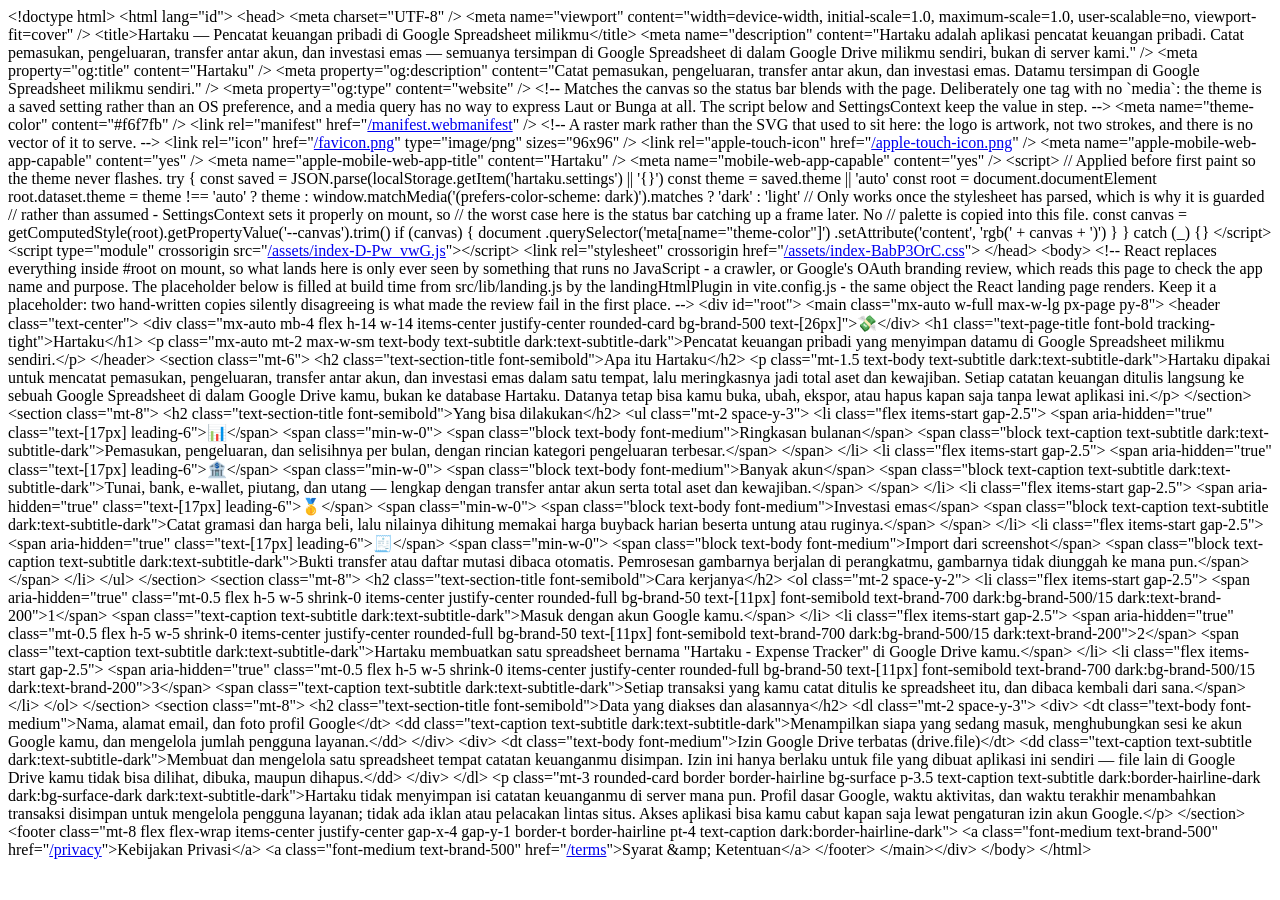
<file: reference/https___hartaku.web.id_manage.htm>
<!DOCTYPE html>
<html><head>
<meta http-equiv="content-type" content="text/html; charset=UTF-8"><meta name="viewport" content="width=device-width"><title>https://hartaku.web.id/manage</title><link rel="stylesheet" type="text/css" href="resource://content-accessible/viewsource.css"></head><body id="viewsource" style="tab-size: 4"><span id="line1"><span></span><span class="doctype">&lt;!doctype html&gt;</span><span>
</span></span><span id="line2"><span></span><span>&lt;<span class="start-tag">html</span> <span class="attribute-name">lang</span>="<a class="attribute-value">id</a>"&gt;</span><span>
</span></span><span id="line3"><span>  </span><span>&lt;<span class="start-tag">head</span>&gt;</span><span>
</span></span><span id="line4"><span>    </span><span>&lt;<span class="start-tag">meta</span> <span class="attribute-name">charset</span>="<a class="attribute-value">UTF-8</a>" <span>/</span>&gt;</span><span>
</span></span><span id="line5"><span>    </span><span>&lt;<span class="start-tag">meta</span>
</span></span><span id="line6"><span>      <span class="attribute-name">name</span>="<a class="attribute-value">viewport</a>"
</span></span><span id="line7"><span>      <span class="attribute-name">content</span>="<a class="attribute-value">width=device-width, initial-scale=1.0, maximum-scale=1.0, user-scalable=no, viewport-fit=cover</a>"
</span></span><span id="line8"><span>    <span>/</span>&gt;</span><span>
</span></span><span id="line9"><span>    </span><span>&lt;<span class="start-tag">title</span>&gt;</span><span>Hartaku — Pencatat keuangan pribadi di Google Spreadsheet milikmu</span><span>&lt;/<span class="end-tag">title</span>&gt;</span><span>
</span></span><span id="line10"><span>    </span><span>&lt;<span class="start-tag">meta</span>
</span></span><span id="line11"><span>      <span class="attribute-name">name</span>="<a class="attribute-value">description</a>"
</span></span><span id="line12"><span>      <span class="attribute-name">content</span>="<a class="attribute-value">Hartaku adalah aplikasi pencatat keuangan pribadi. Catat pemasukan, pengeluaran, transfer antar akun, dan investasi emas — semuanya tersimpan di Google Spreadsheet di dalam Google Drive milikmu sendiri, bukan di server kami.</a>"
</span></span><span id="line13"><span>    <span>/</span>&gt;</span><span>
</span></span><span id="line14"><span>    </span><span>&lt;<span class="start-tag">meta</span> <span class="attribute-name">property</span>="<a class="attribute-value">og:title</a>" <span class="attribute-name">content</span>="<a class="attribute-value">Hartaku</a>" <span>/</span>&gt;</span><span>
</span></span><span id="line15"><span>    </span><span>&lt;<span class="start-tag">meta</span>
</span></span><span id="line16"><span>      <span class="attribute-name">property</span>="<a class="attribute-value">og:description</a>"
</span></span><span id="line17"><span>      <span class="attribute-name">content</span>="<a class="attribute-value">Catat pemasukan, pengeluaran, transfer antar akun, dan investasi emas. Datamu tersimpan di Google Spreadsheet milikmu sendiri.</a>"
</span></span><span id="line18"><span>    <span>/</span>&gt;</span><span>
</span></span><span id="line19"><span>    </span><span>&lt;<span class="start-tag">meta</span> <span class="attribute-name">property</span>="<a class="attribute-value">og:type</a>" <span class="attribute-name">content</span>="<a class="attribute-value">website</a>" <span>/</span>&gt;</span><span>
</span></span><span id="line20"><span>
</span></span><span id="line21"><span>    </span><span class="comment">&lt;!--
</span></span><span id="line22"><span class="comment">      Matches the canvas so the status bar blends with the page. Deliberately one
</span></span><span id="line23"><span class="comment">      tag with no `media`: the theme is a saved setting rather than an OS
</span></span><span id="line24"><span class="comment">      preference, and a media query has no way to express Laut or Bunga at all.
</span></span><span id="line25"><span class="comment">      The script below and SettingsContext keep the value in step.
</span></span><span id="line26"><span class="comment">    --&gt;</span><span>
</span></span><span id="line27"><span>    </span><span>&lt;<span class="start-tag">meta</span> <span class="attribute-name">name</span>="<a class="attribute-value">theme-color</a>" <span class="attribute-name">content</span>="<a class="attribute-value">#f6f7fb</a>" <span>/</span>&gt;</span><span>
</span></span><span id="line28"><span>
</span></span><span id="line29"><span>    </span><span>&lt;<span class="start-tag">link</span> <span class="attribute-name">rel</span>="<a class="attribute-value">manifest</a>" <span class="attribute-name">href</span>="<a class="attribute-value" href="view-source:https://hartaku.web.id/manifest.webmanifest">/manifest.webmanifest</a>" <span>/</span>&gt;</span><span>
</span></span><span id="line30"><span>    </span><span class="comment">&lt;!-- A raster mark rather than the SVG that used to sit here: the logo is
</span></span><span id="line31"><span class="comment">         artwork, not two strokes, and there is no vector of it to serve. --&gt;</span><span>
</span></span><span id="line32"><span>    </span><span>&lt;<span class="start-tag">link</span> <span class="attribute-name">rel</span>="<a class="attribute-value">icon</a>" <span class="attribute-name">href</span>="<a class="attribute-value" href="view-source:https://hartaku.web.id/favicon.png">/favicon.png</a>" <span class="attribute-name">type</span>="<a class="attribute-value">image/png</a>" <span class="attribute-name">sizes</span>="<a class="attribute-value">96x96</a>" <span>/</span>&gt;</span><span>
</span></span><span id="line33"><span>    </span><span>&lt;<span class="start-tag">link</span> <span class="attribute-name">rel</span>="<a class="attribute-value">apple-touch-icon</a>" <span class="attribute-name">href</span>="<a class="attribute-value" href="view-source:https://hartaku.web.id/apple-touch-icon.png">/apple-touch-icon.png</a>" <span>/</span>&gt;</span><span>
</span></span><span id="line34"><span>    </span><span>&lt;<span class="start-tag">meta</span> <span class="attribute-name">name</span>="<a class="attribute-value">apple-mobile-web-app-capable</a>" <span class="attribute-name">content</span>="<a class="attribute-value">yes</a>" <span>/</span>&gt;</span><span>
</span></span><span id="line35"><span>    </span><span>&lt;<span class="start-tag">meta</span> <span class="attribute-name">name</span>="<a class="attribute-value">apple-mobile-web-app-title</a>" <span class="attribute-name">content</span>="<a class="attribute-value">Hartaku</a>" <span>/</span>&gt;</span><span>
</span></span><span id="line36"><span>    </span><span>&lt;<span class="start-tag">meta</span> <span class="attribute-name">name</span>="<a class="attribute-value">mobile-web-app-capable</a>" <span class="attribute-name">content</span>="<a class="attribute-value">yes</a>" <span>/</span>&gt;</span><span>
</span></span><span id="line37"><span>
</span></span><span id="line38"><span>    </span><span>&lt;<span class="start-tag">script</span>&gt;</span><span>
</span></span><span id="line39"><span>      // Applied before first paint so the theme never flashes.
</span></span><span id="line40"><span>      try {
</span></span><span id="line41"><span>        const saved = JSON.parse(localStorage.getItem('hartaku.settings') || '{}')
</span></span><span id="line42"><span>        const theme = saved.theme || 'auto'
</span></span><span id="line43"><span>        const root = document.documentElement
</span></span><span id="line44"><span>
</span></span><span id="line45"><span>        root.dataset.theme =
</span></span><span id="line46"><span>          theme !== 'auto'
</span></span><span id="line47"><span>            ? theme
</span></span><span id="line48"><span>            : window.matchMedia('(prefers-color-scheme: dark)').matches
</span></span><span id="line49"><span>              ? 'dark'
</span></span><span id="line50"><span>              : 'light'
</span></span><span id="line51"><span>
</span></span><span id="line52"><span>        // Only works once the stylesheet has parsed, which is why it is guarded
</span></span><span id="line53"><span>        // rather than assumed - SettingsContext sets it properly on mount, so
</span></span><span id="line54"><span>        // the worst case here is the status bar catching up a frame later. No
</span></span><span id="line55"><span>        // palette is copied into this file.
</span></span><span id="line56"><span>        const canvas = getComputedStyle(root).getPropertyValue('--canvas').trim()
</span></span><span id="line57"><span>        if (canvas) {
</span></span><span id="line58"><span>          document
</span></span><span id="line59"><span>            .querySelector('meta[name="theme-color"]')
</span></span><span id="line60"><span>            .setAttribute('content', 'rgb(' + canvas + ')')
</span></span><span id="line61"><span>        }
</span></span><span id="line62"><span>      } catch (_) {}
</span></span><span id="line63"><span>    </span><span>&lt;/<span class="end-tag">script</span>&gt;</span><span>
</span></span><span id="line64"><span>    </span><span>&lt;<span class="start-tag">script</span> <span class="attribute-name">type</span>="<a class="attribute-value">module</a>" <span class="attribute-name">crossorigin</span> <span class="attribute-name">src</span>="<a class="attribute-value" href="view-source:https://hartaku.web.id/assets/index-D-Pw_vwG.js">/assets/index-D-Pw_vwG.js</a>"&gt;</span><span></span><span>&lt;/<span class="end-tag">script</span>&gt;</span><span>
</span></span><span id="line65"><span>    </span><span>&lt;<span class="start-tag">link</span> <span class="attribute-name">rel</span>="<a class="attribute-value">stylesheet</a>" <span class="attribute-name">crossorigin</span> <span class="attribute-name">href</span>="<a class="attribute-value" href="view-source:https://hartaku.web.id/assets/index-BabP3OrC.css">/assets/index-BabP3OrC.css</a>"&gt;</span><span>
</span></span><span id="line66"><span>  </span><span>&lt;/<span class="end-tag">head</span>&gt;</span><span>
</span></span><span id="line67"><span>  </span><span>&lt;<span class="start-tag">body</span>&gt;</span><span>
</span></span><span id="line68"><span>    </span><span class="comment">&lt;!--
</span></span><span id="line69"><span class="comment">      React replaces everything inside #root on mount, so what lands here is only
</span></span><span id="line70"><span class="comment">      ever seen by something that runs no JavaScript - a crawler, or Google's
</span></span><span id="line71"><span class="comment">      OAuth branding review, which reads this page to check the app name and
</span></span><span id="line72"><span class="comment">      purpose.
</span></span><span id="line73"><span class="comment">
</span></span><span id="line74"><span class="comment">      The placeholder below is filled at build time from src/lib/landing.js by
</span></span><span id="line75"><span class="comment">      the landingHtmlPlugin in vite.config.js - the same object the React landing
</span></span><span id="line76"><span class="comment">      page renders. Keep it a placeholder: two hand-written copies silently
</span></span><span id="line77"><span class="comment">      disagreeing is what made the review fail in the first place.
</span></span><span id="line78"><span class="comment">    --&gt;</span><span>
</span></span><span id="line79"><span>    </span><span>&lt;<span class="start-tag">div</span> <span class="attribute-name">id</span>="<a class="attribute-value">root</a>"&gt;</span><span>
</span></span><span id="line80"><span>      </span><span>&lt;<span class="start-tag">main</span> <span class="attribute-name">class</span>="<a class="attribute-value">mx-auto w-full max-w-lg px-page py-8</a>"&gt;</span><span>
</span></span><span id="line81"><span>        </span><span>&lt;<span class="start-tag">header</span> <span class="attribute-name">class</span>="<a class="attribute-value">text-center</a>"&gt;</span><span>
</span></span><span id="line82"><span>          </span><span>&lt;<span class="start-tag">div</span> <span class="attribute-name">class</span>="<a class="attribute-value">mx-auto mb-4 flex h-14 w-14 items-center justify-center rounded-card bg-brand-500 text-[26px]</a>"&gt;</span><span>💸</span><span>&lt;/<span class="end-tag">div</span>&gt;</span><span>
</span></span><span id="line83"><span>          </span><span>&lt;<span class="start-tag">h1</span> <span class="attribute-name">class</span>="<a class="attribute-value">text-page-title font-bold tracking-tight</a>"&gt;</span><span>Hartaku</span><span>&lt;/<span class="end-tag">h1</span>&gt;</span><span>
</span></span><span id="line84"><span>          </span><span>&lt;<span class="start-tag">p</span> <span class="attribute-name">class</span>="<a class="attribute-value">mx-auto mt-2 max-w-sm text-body text-subtitle dark:text-subtitle-dark</a>"&gt;</span><span>Pencatat keuangan pribadi yang menyimpan datamu di Google Spreadsheet milikmu sendiri.</span><span>&lt;/<span class="end-tag">p</span>&gt;</span><span>
</span></span><span id="line85"><span>        </span><span>&lt;/<span class="end-tag">header</span>&gt;</span><span>
</span></span><span id="line86"><span>
</span></span><span id="line87"><span>        </span><span>&lt;<span class="start-tag">section</span> <span class="attribute-name">class</span>="<a class="attribute-value">mt-6</a>"&gt;</span><span>
</span></span><span id="line88"><span>          </span><span>&lt;<span class="start-tag">h2</span> <span class="attribute-name">class</span>="<a class="attribute-value">text-section-title font-semibold</a>"&gt;</span><span>Apa itu Hartaku</span><span>&lt;/<span class="end-tag">h2</span>&gt;</span><span>
</span></span><span id="line89"><span>          </span><span>&lt;<span class="start-tag">p</span> <span class="attribute-name">class</span>="<a class="attribute-value">mt-1.5 text-body text-subtitle dark:text-subtitle-dark</a>"&gt;</span><span>Hartaku dipakai untuk mencatat pemasukan, pengeluaran, transfer antar akun, dan investasi emas dalam satu tempat, lalu meringkasnya jadi total aset dan kewajiban. Setiap catatan keuangan ditulis langsung ke sebuah Google Spreadsheet di dalam Google Drive kamu, bukan ke database Hartaku. Datanya tetap bisa kamu buka, ubah, ekspor, atau hapus kapan saja tanpa lewat aplikasi ini.</span><span>&lt;/<span class="end-tag">p</span>&gt;</span><span>
</span></span><span id="line90"><span>        </span><span>&lt;/<span class="end-tag">section</span>&gt;</span><span>
</span></span><span id="line91"><span>
</span></span><span id="line92"><span>        </span><span>&lt;<span class="start-tag">section</span> <span class="attribute-name">class</span>="<a class="attribute-value">mt-8</a>"&gt;</span><span>
</span></span><span id="line93"><span>          </span><span>&lt;<span class="start-tag">h2</span> <span class="attribute-name">class</span>="<a class="attribute-value">text-section-title font-semibold</a>"&gt;</span><span>Yang bisa dilakukan</span><span>&lt;/<span class="end-tag">h2</span>&gt;</span><span>
</span></span><span id="line94"><span>          </span><span>&lt;<span class="start-tag">ul</span> <span class="attribute-name">class</span>="<a class="attribute-value">mt-2 space-y-3</a>"&gt;</span><span>
</span></span><span id="line95"><span>            </span><span>&lt;<span class="start-tag">li</span> <span class="attribute-name">class</span>="<a class="attribute-value">flex items-start gap-2.5</a>"&gt;</span><span>
</span></span><span id="line96"><span>              </span><span>&lt;<span class="start-tag">span</span> <span class="attribute-name">aria-hidden</span>="<a class="attribute-value">true</a>" <span class="attribute-name">class</span>="<a class="attribute-value">text-[17px] leading-6</a>"&gt;</span><span>📊</span><span>&lt;/<span class="end-tag">span</span>&gt;</span><span>
</span></span><span id="line97"><span>              </span><span>&lt;<span class="start-tag">span</span> <span class="attribute-name">class</span>="<a class="attribute-value">min-w-0</a>"&gt;</span><span>
</span></span><span id="line98"><span>                </span><span>&lt;<span class="start-tag">span</span> <span class="attribute-name">class</span>="<a class="attribute-value">block text-body font-medium</a>"&gt;</span><span>Ringkasan bulanan</span><span>&lt;/<span class="end-tag">span</span>&gt;</span><span>
</span></span><span id="line99"><span>                </span><span>&lt;<span class="start-tag">span</span> <span class="attribute-name">class</span>="<a class="attribute-value">block text-caption text-subtitle dark:text-subtitle-dark</a>"&gt;</span><span>Pemasukan, pengeluaran, dan selisihnya per bulan, dengan rincian kategori pengeluaran terbesar.</span><span>&lt;/<span class="end-tag">span</span>&gt;</span><span>
</span></span><span id="line100"><span>              </span><span>&lt;/<span class="end-tag">span</span>&gt;</span><span>
</span></span><span id="line101"><span>            </span><span>&lt;/<span class="end-tag">li</span>&gt;</span><span>
</span></span><span id="line102"><span>            </span><span>&lt;<span class="start-tag">li</span> <span class="attribute-name">class</span>="<a class="attribute-value">flex items-start gap-2.5</a>"&gt;</span><span>
</span></span><span id="line103"><span>              </span><span>&lt;<span class="start-tag">span</span> <span class="attribute-name">aria-hidden</span>="<a class="attribute-value">true</a>" <span class="attribute-name">class</span>="<a class="attribute-value">text-[17px] leading-6</a>"&gt;</span><span>🏦</span><span>&lt;/<span class="end-tag">span</span>&gt;</span><span>
</span></span><span id="line104"><span>              </span><span>&lt;<span class="start-tag">span</span> <span class="attribute-name">class</span>="<a class="attribute-value">min-w-0</a>"&gt;</span><span>
</span></span><span id="line105"><span>                </span><span>&lt;<span class="start-tag">span</span> <span class="attribute-name">class</span>="<a class="attribute-value">block text-body font-medium</a>"&gt;</span><span>Banyak akun</span><span>&lt;/<span class="end-tag">span</span>&gt;</span><span>
</span></span><span id="line106"><span>                </span><span>&lt;<span class="start-tag">span</span> <span class="attribute-name">class</span>="<a class="attribute-value">block text-caption text-subtitle dark:text-subtitle-dark</a>"&gt;</span><span>Tunai, bank, e-wallet, piutang, dan utang — lengkap dengan transfer antar akun serta total aset dan kewajiban.</span><span>&lt;/<span class="end-tag">span</span>&gt;</span><span>
</span></span><span id="line107"><span>              </span><span>&lt;/<span class="end-tag">span</span>&gt;</span><span>
</span></span><span id="line108"><span>            </span><span>&lt;/<span class="end-tag">li</span>&gt;</span><span>
</span></span><span id="line109"><span>            </span><span>&lt;<span class="start-tag">li</span> <span class="attribute-name">class</span>="<a class="attribute-value">flex items-start gap-2.5</a>"&gt;</span><span>
</span></span><span id="line110"><span>              </span><span>&lt;<span class="start-tag">span</span> <span class="attribute-name">aria-hidden</span>="<a class="attribute-value">true</a>" <span class="attribute-name">class</span>="<a class="attribute-value">text-[17px] leading-6</a>"&gt;</span><span>🥇</span><span>&lt;/<span class="end-tag">span</span>&gt;</span><span>
</span></span><span id="line111"><span>              </span><span>&lt;<span class="start-tag">span</span> <span class="attribute-name">class</span>="<a class="attribute-value">min-w-0</a>"&gt;</span><span>
</span></span><span id="line112"><span>                </span><span>&lt;<span class="start-tag">span</span> <span class="attribute-name">class</span>="<a class="attribute-value">block text-body font-medium</a>"&gt;</span><span>Investasi emas</span><span>&lt;/<span class="end-tag">span</span>&gt;</span><span>
</span></span><span id="line113"><span>                </span><span>&lt;<span class="start-tag">span</span> <span class="attribute-name">class</span>="<a class="attribute-value">block text-caption text-subtitle dark:text-subtitle-dark</a>"&gt;</span><span>Catat gramasi dan harga beli, lalu nilainya dihitung memakai harga buyback harian beserta untung atau ruginya.</span><span>&lt;/<span class="end-tag">span</span>&gt;</span><span>
</span></span><span id="line114"><span>              </span><span>&lt;/<span class="end-tag">span</span>&gt;</span><span>
</span></span><span id="line115"><span>            </span><span>&lt;/<span class="end-tag">li</span>&gt;</span><span>
</span></span><span id="line116"><span>            </span><span>&lt;<span class="start-tag">li</span> <span class="attribute-name">class</span>="<a class="attribute-value">flex items-start gap-2.5</a>"&gt;</span><span>
</span></span><span id="line117"><span>              </span><span>&lt;<span class="start-tag">span</span> <span class="attribute-name">aria-hidden</span>="<a class="attribute-value">true</a>" <span class="attribute-name">class</span>="<a class="attribute-value">text-[17px] leading-6</a>"&gt;</span><span>🧾</span><span>&lt;/<span class="end-tag">span</span>&gt;</span><span>
</span></span><span id="line118"><span>              </span><span>&lt;<span class="start-tag">span</span> <span class="attribute-name">class</span>="<a class="attribute-value">min-w-0</a>"&gt;</span><span>
</span></span><span id="line119"><span>                </span><span>&lt;<span class="start-tag">span</span> <span class="attribute-name">class</span>="<a class="attribute-value">block text-body font-medium</a>"&gt;</span><span>Import dari screenshot</span><span>&lt;/<span class="end-tag">span</span>&gt;</span><span>
</span></span><span id="line120"><span>                </span><span>&lt;<span class="start-tag">span</span> <span class="attribute-name">class</span>="<a class="attribute-value">block text-caption text-subtitle dark:text-subtitle-dark</a>"&gt;</span><span>Bukti transfer atau daftar mutasi dibaca otomatis. Pemrosesan gambarnya berjalan di perangkatmu, gambarnya tidak diunggah ke mana pun.</span><span>&lt;/<span class="end-tag">span</span>&gt;</span><span>
</span></span><span id="line121"><span>              </span><span>&lt;/<span class="end-tag">span</span>&gt;</span><span>
</span></span><span id="line122"><span>            </span><span>&lt;/<span class="end-tag">li</span>&gt;</span><span>
</span></span><span id="line123"><span>          </span><span>&lt;/<span class="end-tag">ul</span>&gt;</span><span>
</span></span><span id="line124"><span>        </span><span>&lt;/<span class="end-tag">section</span>&gt;</span><span>
</span></span><span id="line125"><span>
</span></span><span id="line126"><span>        </span><span>&lt;<span class="start-tag">section</span> <span class="attribute-name">class</span>="<a class="attribute-value">mt-8</a>"&gt;</span><span>
</span></span><span id="line127"><span>          </span><span>&lt;<span class="start-tag">h2</span> <span class="attribute-name">class</span>="<a class="attribute-value">text-section-title font-semibold</a>"&gt;</span><span>Cara kerjanya</span><span>&lt;/<span class="end-tag">h2</span>&gt;</span><span>
</span></span><span id="line128"><span>          </span><span>&lt;<span class="start-tag">ol</span> <span class="attribute-name">class</span>="<a class="attribute-value">mt-2 space-y-2</a>"&gt;</span><span>
</span></span><span id="line129"><span>            </span><span>&lt;<span class="start-tag">li</span> <span class="attribute-name">class</span>="<a class="attribute-value">flex items-start gap-2.5</a>"&gt;</span><span>
</span></span><span id="line130"><span>              </span><span>&lt;<span class="start-tag">span</span> <span class="attribute-name">aria-hidden</span>="<a class="attribute-value">true</a>" <span class="attribute-name">class</span>="<a class="attribute-value">mt-0.5 flex h-5 w-5 shrink-0 items-center justify-center rounded-full bg-brand-50 text-[11px] font-semibold text-brand-700 dark:bg-brand-500/15 dark:text-brand-200</a>"&gt;</span><span>1</span><span>&lt;/<span class="end-tag">span</span>&gt;</span><span>
</span></span><span id="line131"><span>              </span><span>&lt;<span class="start-tag">span</span> <span class="attribute-name">class</span>="<a class="attribute-value">text-caption text-subtitle dark:text-subtitle-dark</a>"&gt;</span><span>Masuk dengan akun Google kamu.</span><span>&lt;/<span class="end-tag">span</span>&gt;</span><span>
</span></span><span id="line132"><span>            </span><span>&lt;/<span class="end-tag">li</span>&gt;</span><span>
</span></span><span id="line133"><span>            </span><span>&lt;<span class="start-tag">li</span> <span class="attribute-name">class</span>="<a class="attribute-value">flex items-start gap-2.5</a>"&gt;</span><span>
</span></span><span id="line134"><span>              </span><span>&lt;<span class="start-tag">span</span> <span class="attribute-name">aria-hidden</span>="<a class="attribute-value">true</a>" <span class="attribute-name">class</span>="<a class="attribute-value">mt-0.5 flex h-5 w-5 shrink-0 items-center justify-center rounded-full bg-brand-50 text-[11px] font-semibold text-brand-700 dark:bg-brand-500/15 dark:text-brand-200</a>"&gt;</span><span>2</span><span>&lt;/<span class="end-tag">span</span>&gt;</span><span>
</span></span><span id="line135"><span>              </span><span>&lt;<span class="start-tag">span</span> <span class="attribute-name">class</span>="<a class="attribute-value">text-caption text-subtitle dark:text-subtitle-dark</a>"&gt;</span><span>Hartaku membuatkan satu spreadsheet bernama "Hartaku - Expense Tracker" di Google Drive kamu.</span><span>&lt;/<span class="end-tag">span</span>&gt;</span><span>
</span></span><span id="line136"><span>            </span><span>&lt;/<span class="end-tag">li</span>&gt;</span><span>
</span></span><span id="line137"><span>            </span><span>&lt;<span class="start-tag">li</span> <span class="attribute-name">class</span>="<a class="attribute-value">flex items-start gap-2.5</a>"&gt;</span><span>
</span></span><span id="line138"><span>              </span><span>&lt;<span class="start-tag">span</span> <span class="attribute-name">aria-hidden</span>="<a class="attribute-value">true</a>" <span class="attribute-name">class</span>="<a class="attribute-value">mt-0.5 flex h-5 w-5 shrink-0 items-center justify-center rounded-full bg-brand-50 text-[11px] font-semibold text-brand-700 dark:bg-brand-500/15 dark:text-brand-200</a>"&gt;</span><span>3</span><span>&lt;/<span class="end-tag">span</span>&gt;</span><span>
</span></span><span id="line139"><span>              </span><span>&lt;<span class="start-tag">span</span> <span class="attribute-name">class</span>="<a class="attribute-value">text-caption text-subtitle dark:text-subtitle-dark</a>"&gt;</span><span>Setiap transaksi yang kamu catat ditulis ke spreadsheet itu, dan dibaca kembali dari sana.</span><span>&lt;/<span class="end-tag">span</span>&gt;</span><span>
</span></span><span id="line140"><span>            </span><span>&lt;/<span class="end-tag">li</span>&gt;</span><span>
</span></span><span id="line141"><span>          </span><span>&lt;/<span class="end-tag">ol</span>&gt;</span><span>
</span></span><span id="line142"><span>        </span><span>&lt;/<span class="end-tag">section</span>&gt;</span><span>
</span></span><span id="line143"><span>
</span></span><span id="line144"><span>        </span><span>&lt;<span class="start-tag">section</span> <span class="attribute-name">class</span>="<a class="attribute-value">mt-8</a>"&gt;</span><span>
</span></span><span id="line145"><span>          </span><span>&lt;<span class="start-tag">h2</span> <span class="attribute-name">class</span>="<a class="attribute-value">text-section-title font-semibold</a>"&gt;</span><span>Data yang diakses dan alasannya</span><span>&lt;/<span class="end-tag">h2</span>&gt;</span><span>
</span></span><span id="line146"><span>          </span><span>&lt;<span class="start-tag">dl</span> <span class="attribute-name">class</span>="<a class="attribute-value">mt-2 space-y-3</a>"&gt;</span><span>
</span></span><span id="line147"><span>            </span><span>&lt;<span class="start-tag">div</span>&gt;</span><span>
</span></span><span id="line148"><span>              </span><span>&lt;<span class="start-tag">dt</span> <span class="attribute-name">class</span>="<a class="attribute-value">text-body font-medium</a>"&gt;</span><span>Nama, alamat email, dan foto profil Google</span><span>&lt;/<span class="end-tag">dt</span>&gt;</span><span>
</span></span><span id="line149"><span>              </span><span>&lt;<span class="start-tag">dd</span> <span class="attribute-name">class</span>="<a class="attribute-value">text-caption text-subtitle dark:text-subtitle-dark</a>"&gt;</span><span>Menampilkan siapa yang sedang masuk, menghubungkan sesi ke akun Google kamu, dan mengelola jumlah pengguna layanan.</span><span>&lt;/<span class="end-tag">dd</span>&gt;</span><span>
</span></span><span id="line150"><span>            </span><span>&lt;/<span class="end-tag">div</span>&gt;</span><span>
</span></span><span id="line151"><span>            </span><span>&lt;<span class="start-tag">div</span>&gt;</span><span>
</span></span><span id="line152"><span>              </span><span>&lt;<span class="start-tag">dt</span> <span class="attribute-name">class</span>="<a class="attribute-value">text-body font-medium</a>"&gt;</span><span>Izin Google Drive terbatas (drive.file)</span><span>&lt;/<span class="end-tag">dt</span>&gt;</span><span>
</span></span><span id="line153"><span>              </span><span>&lt;<span class="start-tag">dd</span> <span class="attribute-name">class</span>="<a class="attribute-value">text-caption text-subtitle dark:text-subtitle-dark</a>"&gt;</span><span>Membuat dan mengelola satu spreadsheet tempat catatan keuanganmu disimpan. Izin ini hanya berlaku untuk file yang dibuat aplikasi ini sendiri — file lain di Google Drive kamu tidak bisa dilihat, dibuka, maupun dihapus.</span><span>&lt;/<span class="end-tag">dd</span>&gt;</span><span>
</span></span><span id="line154"><span>            </span><span>&lt;/<span class="end-tag">div</span>&gt;</span><span>
</span></span><span id="line155"><span>          </span><span>&lt;/<span class="end-tag">dl</span>&gt;</span><span>
</span></span><span id="line156"><span>          </span><span>&lt;<span class="start-tag">p</span> <span class="attribute-name">class</span>="<a class="attribute-value">mt-3 rounded-card border border-hairline bg-surface p-3.5 text-caption text-subtitle dark:border-hairline-dark dark:bg-surface-dark dark:text-subtitle-dark</a>"&gt;</span><span>Hartaku tidak menyimpan isi catatan keuanganmu di server mana pun. Profil dasar Google, waktu aktivitas, dan waktu terakhir menambahkan transaksi disimpan untuk mengelola pengguna layanan; tidak ada iklan atau pelacakan lintas situs. Akses aplikasi bisa kamu cabut kapan saja lewat pengaturan izin akun Google.</span><span>&lt;/<span class="end-tag">p</span>&gt;</span><span>
</span></span><span id="line157"><span>        </span><span>&lt;/<span class="end-tag">section</span>&gt;</span><span>
</span></span><span id="line158"><span>
</span></span><span id="line159"><span>        </span><span>&lt;<span class="start-tag">footer</span> <span class="attribute-name">class</span>="<a class="attribute-value">mt-8 flex flex-wrap items-center justify-center gap-x-4 gap-y-1 border-t border-hairline pt-4 text-caption dark:border-hairline-dark</a>"&gt;</span><span>
</span></span><span id="line160"><span>        </span><span>&lt;<span class="start-tag">a</span> <span class="attribute-name">class</span>="<a class="attribute-value">font-medium text-brand-500</a>" <span class="attribute-name">href</span>="<a class="attribute-value" href="view-source:https://hartaku.web.id/privacy">/privacy</a>"&gt;</span><span>Kebijakan Privasi</span><span>&lt;/<span class="end-tag">a</span>&gt;</span><span>
</span></span><span id="line161"><span>        </span><span>&lt;<span class="start-tag">a</span> <span class="attribute-name">class</span>="<a class="attribute-value">font-medium text-brand-500</a>" <span class="attribute-name">href</span>="<a class="attribute-value" href="view-source:https://hartaku.web.id/terms">/terms</a>"&gt;</span><span>Syarat <span class="entity"><span>&amp;</span>amp;</span> Ketentuan</span><span>&lt;/<span class="end-tag">a</span>&gt;</span><span>
</span></span><span id="line162"><span>        </span><span>&lt;/<span class="end-tag">footer</span>&gt;</span><span>
</span></span><span id="line163"><span>      </span><span>&lt;/<span class="end-tag">main</span>&gt;</span><span></span><span>&lt;/<span class="end-tag">div</span>&gt;</span><span>
</span></span><span id="line164"><span>  </span><span>&lt;/<span class="end-tag">body</span>&gt;</span><span>
</span></span><span id="line165"><span></span><span>&lt;/<span class="end-tag">html</span>&gt;</span><span>
</span></span><span id="line166"><span></span></span></body></html>
</file>
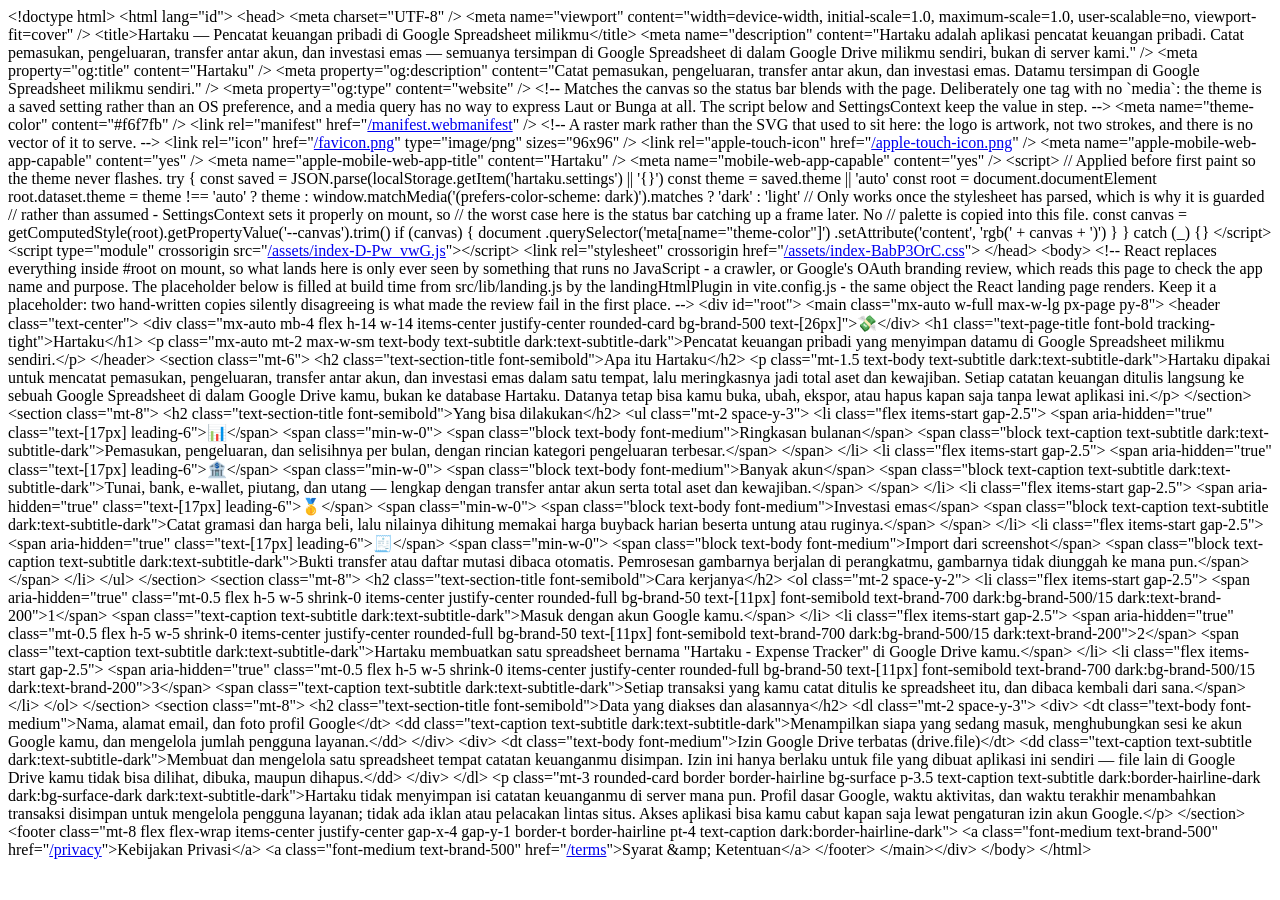
<file: reference/https___hartaku.web.id_settings.htm>
<!DOCTYPE html>
<html><head>
<meta http-equiv="content-type" content="text/html; charset=UTF-8"><meta name="viewport" content="width=device-width"><title>https://hartaku.web.id/settings</title><link rel="stylesheet" type="text/css" href="resource://content-accessible/viewsource.css"></head><body id="viewsource" style="tab-size: 4"><span id="line1"><span></span><span class="doctype">&lt;!doctype html&gt;</span><span>
</span></span><span id="line2"><span></span><span>&lt;<span class="start-tag">html</span> <span class="attribute-name">lang</span>="<a class="attribute-value">id</a>"&gt;</span><span>
</span></span><span id="line3"><span>  </span><span>&lt;<span class="start-tag">head</span>&gt;</span><span>
</span></span><span id="line4"><span>    </span><span>&lt;<span class="start-tag">meta</span> <span class="attribute-name">charset</span>="<a class="attribute-value">UTF-8</a>" <span>/</span>&gt;</span><span>
</span></span><span id="line5"><span>    </span><span>&lt;<span class="start-tag">meta</span>
</span></span><span id="line6"><span>      <span class="attribute-name">name</span>="<a class="attribute-value">viewport</a>"
</span></span><span id="line7"><span>      <span class="attribute-name">content</span>="<a class="attribute-value">width=device-width, initial-scale=1.0, maximum-scale=1.0, user-scalable=no, viewport-fit=cover</a>"
</span></span><span id="line8"><span>    <span>/</span>&gt;</span><span>
</span></span><span id="line9"><span>    </span><span>&lt;<span class="start-tag">title</span>&gt;</span><span>Hartaku — Pencatat keuangan pribadi di Google Spreadsheet milikmu</span><span>&lt;/<span class="end-tag">title</span>&gt;</span><span>
</span></span><span id="line10"><span>    </span><span>&lt;<span class="start-tag">meta</span>
</span></span><span id="line11"><span>      <span class="attribute-name">name</span>="<a class="attribute-value">description</a>"
</span></span><span id="line12"><span>      <span class="attribute-name">content</span>="<a class="attribute-value">Hartaku adalah aplikasi pencatat keuangan pribadi. Catat pemasukan, pengeluaran, transfer antar akun, dan investasi emas — semuanya tersimpan di Google Spreadsheet di dalam Google Drive milikmu sendiri, bukan di server kami.</a>"
</span></span><span id="line13"><span>    <span>/</span>&gt;</span><span>
</span></span><span id="line14"><span>    </span><span>&lt;<span class="start-tag">meta</span> <span class="attribute-name">property</span>="<a class="attribute-value">og:title</a>" <span class="attribute-name">content</span>="<a class="attribute-value">Hartaku</a>" <span>/</span>&gt;</span><span>
</span></span><span id="line15"><span>    </span><span>&lt;<span class="start-tag">meta</span>
</span></span><span id="line16"><span>      <span class="attribute-name">property</span>="<a class="attribute-value">og:description</a>"
</span></span><span id="line17"><span>      <span class="attribute-name">content</span>="<a class="attribute-value">Catat pemasukan, pengeluaran, transfer antar akun, dan investasi emas. Datamu tersimpan di Google Spreadsheet milikmu sendiri.</a>"
</span></span><span id="line18"><span>    <span>/</span>&gt;</span><span>
</span></span><span id="line19"><span>    </span><span>&lt;<span class="start-tag">meta</span> <span class="attribute-name">property</span>="<a class="attribute-value">og:type</a>" <span class="attribute-name">content</span>="<a class="attribute-value">website</a>" <span>/</span>&gt;</span><span>
</span></span><span id="line20"><span>
</span></span><span id="line21"><span>    </span><span class="comment">&lt;!--
</span></span><span id="line22"><span class="comment">      Matches the canvas so the status bar blends with the page. Deliberately one
</span></span><span id="line23"><span class="comment">      tag with no `media`: the theme is a saved setting rather than an OS
</span></span><span id="line24"><span class="comment">      preference, and a media query has no way to express Laut or Bunga at all.
</span></span><span id="line25"><span class="comment">      The script below and SettingsContext keep the value in step.
</span></span><span id="line26"><span class="comment">    --&gt;</span><span>
</span></span><span id="line27"><span>    </span><span>&lt;<span class="start-tag">meta</span> <span class="attribute-name">name</span>="<a class="attribute-value">theme-color</a>" <span class="attribute-name">content</span>="<a class="attribute-value">#f6f7fb</a>" <span>/</span>&gt;</span><span>
</span></span><span id="line28"><span>
</span></span><span id="line29"><span>    </span><span>&lt;<span class="start-tag">link</span> <span class="attribute-name">rel</span>="<a class="attribute-value">manifest</a>" <span class="attribute-name">href</span>="<a class="attribute-value" href="view-source:https://hartaku.web.id/manifest.webmanifest">/manifest.webmanifest</a>" <span>/</span>&gt;</span><span>
</span></span><span id="line30"><span>    </span><span class="comment">&lt;!-- A raster mark rather than the SVG that used to sit here: the logo is
</span></span><span id="line31"><span class="comment">         artwork, not two strokes, and there is no vector of it to serve. --&gt;</span><span>
</span></span><span id="line32"><span>    </span><span>&lt;<span class="start-tag">link</span> <span class="attribute-name">rel</span>="<a class="attribute-value">icon</a>" <span class="attribute-name">href</span>="<a class="attribute-value" href="view-source:https://hartaku.web.id/favicon.png">/favicon.png</a>" <span class="attribute-name">type</span>="<a class="attribute-value">image/png</a>" <span class="attribute-name">sizes</span>="<a class="attribute-value">96x96</a>" <span>/</span>&gt;</span><span>
</span></span><span id="line33"><span>    </span><span>&lt;<span class="start-tag">link</span> <span class="attribute-name">rel</span>="<a class="attribute-value">apple-touch-icon</a>" <span class="attribute-name">href</span>="<a class="attribute-value" href="view-source:https://hartaku.web.id/apple-touch-icon.png">/apple-touch-icon.png</a>" <span>/</span>&gt;</span><span>
</span></span><span id="line34"><span>    </span><span>&lt;<span class="start-tag">meta</span> <span class="attribute-name">name</span>="<a class="attribute-value">apple-mobile-web-app-capable</a>" <span class="attribute-name">content</span>="<a class="attribute-value">yes</a>" <span>/</span>&gt;</span><span>
</span></span><span id="line35"><span>    </span><span>&lt;<span class="start-tag">meta</span> <span class="attribute-name">name</span>="<a class="attribute-value">apple-mobile-web-app-title</a>" <span class="attribute-name">content</span>="<a class="attribute-value">Hartaku</a>" <span>/</span>&gt;</span><span>
</span></span><span id="line36"><span>    </span><span>&lt;<span class="start-tag">meta</span> <span class="attribute-name">name</span>="<a class="attribute-value">mobile-web-app-capable</a>" <span class="attribute-name">content</span>="<a class="attribute-value">yes</a>" <span>/</span>&gt;</span><span>
</span></span><span id="line37"><span>
</span></span><span id="line38"><span>    </span><span>&lt;<span class="start-tag">script</span>&gt;</span><span>
</span></span><span id="line39"><span>      // Applied before first paint so the theme never flashes.
</span></span><span id="line40"><span>      try {
</span></span><span id="line41"><span>        const saved = JSON.parse(localStorage.getItem('hartaku.settings') || '{}')
</span></span><span id="line42"><span>        const theme = saved.theme || 'auto'
</span></span><span id="line43"><span>        const root = document.documentElement
</span></span><span id="line44"><span>
</span></span><span id="line45"><span>        root.dataset.theme =
</span></span><span id="line46"><span>          theme !== 'auto'
</span></span><span id="line47"><span>            ? theme
</span></span><span id="line48"><span>            : window.matchMedia('(prefers-color-scheme: dark)').matches
</span></span><span id="line49"><span>              ? 'dark'
</span></span><span id="line50"><span>              : 'light'
</span></span><span id="line51"><span>
</span></span><span id="line52"><span>        // Only works once the stylesheet has parsed, which is why it is guarded
</span></span><span id="line53"><span>        // rather than assumed - SettingsContext sets it properly on mount, so
</span></span><span id="line54"><span>        // the worst case here is the status bar catching up a frame later. No
</span></span><span id="line55"><span>        // palette is copied into this file.
</span></span><span id="line56"><span>        const canvas = getComputedStyle(root).getPropertyValue('--canvas').trim()
</span></span><span id="line57"><span>        if (canvas) {
</span></span><span id="line58"><span>          document
</span></span><span id="line59"><span>            .querySelector('meta[name="theme-color"]')
</span></span><span id="line60"><span>            .setAttribute('content', 'rgb(' + canvas + ')')
</span></span><span id="line61"><span>        }
</span></span><span id="line62"><span>      } catch (_) {}
</span></span><span id="line63"><span>    </span><span>&lt;/<span class="end-tag">script</span>&gt;</span><span>
</span></span><span id="line64"><span>    </span><span>&lt;<span class="start-tag">script</span> <span class="attribute-name">type</span>="<a class="attribute-value">module</a>" <span class="attribute-name">crossorigin</span> <span class="attribute-name">src</span>="<a class="attribute-value" href="view-source:https://hartaku.web.id/assets/index-D-Pw_vwG.js">/assets/index-D-Pw_vwG.js</a>"&gt;</span><span></span><span>&lt;/<span class="end-tag">script</span>&gt;</span><span>
</span></span><span id="line65"><span>    </span><span>&lt;<span class="start-tag">link</span> <span class="attribute-name">rel</span>="<a class="attribute-value">stylesheet</a>" <span class="attribute-name">crossorigin</span> <span class="attribute-name">href</span>="<a class="attribute-value" href="view-source:https://hartaku.web.id/assets/index-BabP3OrC.css">/assets/index-BabP3OrC.css</a>"&gt;</span><span>
</span></span><span id="line66"><span>  </span><span>&lt;/<span class="end-tag">head</span>&gt;</span><span>
</span></span><span id="line67"><span>  </span><span>&lt;<span class="start-tag">body</span>&gt;</span><span>
</span></span><span id="line68"><span>    </span><span class="comment">&lt;!--
</span></span><span id="line69"><span class="comment">      React replaces everything inside #root on mount, so what lands here is only
</span></span><span id="line70"><span class="comment">      ever seen by something that runs no JavaScript - a crawler, or Google's
</span></span><span id="line71"><span class="comment">      OAuth branding review, which reads this page to check the app name and
</span></span><span id="line72"><span class="comment">      purpose.
</span></span><span id="line73"><span class="comment">
</span></span><span id="line74"><span class="comment">      The placeholder below is filled at build time from src/lib/landing.js by
</span></span><span id="line75"><span class="comment">      the landingHtmlPlugin in vite.config.js - the same object the React landing
</span></span><span id="line76"><span class="comment">      page renders. Keep it a placeholder: two hand-written copies silently
</span></span><span id="line77"><span class="comment">      disagreeing is what made the review fail in the first place.
</span></span><span id="line78"><span class="comment">    --&gt;</span><span>
</span></span><span id="line79"><span>    </span><span>&lt;<span class="start-tag">div</span> <span class="attribute-name">id</span>="<a class="attribute-value">root</a>"&gt;</span><span>
</span></span><span id="line80"><span>      </span><span>&lt;<span class="start-tag">main</span> <span class="attribute-name">class</span>="<a class="attribute-value">mx-auto w-full max-w-lg px-page py-8</a>"&gt;</span><span>
</span></span><span id="line81"><span>        </span><span>&lt;<span class="start-tag">header</span> <span class="attribute-name">class</span>="<a class="attribute-value">text-center</a>"&gt;</span><span>
</span></span><span id="line82"><span>          </span><span>&lt;<span class="start-tag">div</span> <span class="attribute-name">class</span>="<a class="attribute-value">mx-auto mb-4 flex h-14 w-14 items-center justify-center rounded-card bg-brand-500 text-[26px]</a>"&gt;</span><span>💸</span><span>&lt;/<span class="end-tag">div</span>&gt;</span><span>
</span></span><span id="line83"><span>          </span><span>&lt;<span class="start-tag">h1</span> <span class="attribute-name">class</span>="<a class="attribute-value">text-page-title font-bold tracking-tight</a>"&gt;</span><span>Hartaku</span><span>&lt;/<span class="end-tag">h1</span>&gt;</span><span>
</span></span><span id="line84"><span>          </span><span>&lt;<span class="start-tag">p</span> <span class="attribute-name">class</span>="<a class="attribute-value">mx-auto mt-2 max-w-sm text-body text-subtitle dark:text-subtitle-dark</a>"&gt;</span><span>Pencatat keuangan pribadi yang menyimpan datamu di Google Spreadsheet milikmu sendiri.</span><span>&lt;/<span class="end-tag">p</span>&gt;</span><span>
</span></span><span id="line85"><span>        </span><span>&lt;/<span class="end-tag">header</span>&gt;</span><span>
</span></span><span id="line86"><span>
</span></span><span id="line87"><span>        </span><span>&lt;<span class="start-tag">section</span> <span class="attribute-name">class</span>="<a class="attribute-value">mt-6</a>"&gt;</span><span>
</span></span><span id="line88"><span>          </span><span>&lt;<span class="start-tag">h2</span> <span class="attribute-name">class</span>="<a class="attribute-value">text-section-title font-semibold</a>"&gt;</span><span>Apa itu Hartaku</span><span>&lt;/<span class="end-tag">h2</span>&gt;</span><span>
</span></span><span id="line89"><span>          </span><span>&lt;<span class="start-tag">p</span> <span class="attribute-name">class</span>="<a class="attribute-value">mt-1.5 text-body text-subtitle dark:text-subtitle-dark</a>"&gt;</span><span>Hartaku dipakai untuk mencatat pemasukan, pengeluaran, transfer antar akun, dan investasi emas dalam satu tempat, lalu meringkasnya jadi total aset dan kewajiban. Setiap catatan keuangan ditulis langsung ke sebuah Google Spreadsheet di dalam Google Drive kamu, bukan ke database Hartaku. Datanya tetap bisa kamu buka, ubah, ekspor, atau hapus kapan saja tanpa lewat aplikasi ini.</span><span>&lt;/<span class="end-tag">p</span>&gt;</span><span>
</span></span><span id="line90"><span>        </span><span>&lt;/<span class="end-tag">section</span>&gt;</span><span>
</span></span><span id="line91"><span>
</span></span><span id="line92"><span>        </span><span>&lt;<span class="start-tag">section</span> <span class="attribute-name">class</span>="<a class="attribute-value">mt-8</a>"&gt;</span><span>
</span></span><span id="line93"><span>          </span><span>&lt;<span class="start-tag">h2</span> <span class="attribute-name">class</span>="<a class="attribute-value">text-section-title font-semibold</a>"&gt;</span><span>Yang bisa dilakukan</span><span>&lt;/<span class="end-tag">h2</span>&gt;</span><span>
</span></span><span id="line94"><span>          </span><span>&lt;<span class="start-tag">ul</span> <span class="attribute-name">class</span>="<a class="attribute-value">mt-2 space-y-3</a>"&gt;</span><span>
</span></span><span id="line95"><span>            </span><span>&lt;<span class="start-tag">li</span> <span class="attribute-name">class</span>="<a class="attribute-value">flex items-start gap-2.5</a>"&gt;</span><span>
</span></span><span id="line96"><span>              </span><span>&lt;<span class="start-tag">span</span> <span class="attribute-name">aria-hidden</span>="<a class="attribute-value">true</a>" <span class="attribute-name">class</span>="<a class="attribute-value">text-[17px] leading-6</a>"&gt;</span><span>📊</span><span>&lt;/<span class="end-tag">span</span>&gt;</span><span>
</span></span><span id="line97"><span>              </span><span>&lt;<span class="start-tag">span</span> <span class="attribute-name">class</span>="<a class="attribute-value">min-w-0</a>"&gt;</span><span>
</span></span><span id="line98"><span>                </span><span>&lt;<span class="start-tag">span</span> <span class="attribute-name">class</span>="<a class="attribute-value">block text-body font-medium</a>"&gt;</span><span>Ringkasan bulanan</span><span>&lt;/<span class="end-tag">span</span>&gt;</span><span>
</span></span><span id="line99"><span>                </span><span>&lt;<span class="start-tag">span</span> <span class="attribute-name">class</span>="<a class="attribute-value">block text-caption text-subtitle dark:text-subtitle-dark</a>"&gt;</span><span>Pemasukan, pengeluaran, dan selisihnya per bulan, dengan rincian kategori pengeluaran terbesar.</span><span>&lt;/<span class="end-tag">span</span>&gt;</span><span>
</span></span><span id="line100"><span>              </span><span>&lt;/<span class="end-tag">span</span>&gt;</span><span>
</span></span><span id="line101"><span>            </span><span>&lt;/<span class="end-tag">li</span>&gt;</span><span>
</span></span><span id="line102"><span>            </span><span>&lt;<span class="start-tag">li</span> <span class="attribute-name">class</span>="<a class="attribute-value">flex items-start gap-2.5</a>"&gt;</span><span>
</span></span><span id="line103"><span>              </span><span>&lt;<span class="start-tag">span</span> <span class="attribute-name">aria-hidden</span>="<a class="attribute-value">true</a>" <span class="attribute-name">class</span>="<a class="attribute-value">text-[17px] leading-6</a>"&gt;</span><span>🏦</span><span>&lt;/<span class="end-tag">span</span>&gt;</span><span>
</span></span><span id="line104"><span>              </span><span>&lt;<span class="start-tag">span</span> <span class="attribute-name">class</span>="<a class="attribute-value">min-w-0</a>"&gt;</span><span>
</span></span><span id="line105"><span>                </span><span>&lt;<span class="start-tag">span</span> <span class="attribute-name">class</span>="<a class="attribute-value">block text-body font-medium</a>"&gt;</span><span>Banyak akun</span><span>&lt;/<span class="end-tag">span</span>&gt;</span><span>
</span></span><span id="line106"><span>                </span><span>&lt;<span class="start-tag">span</span> <span class="attribute-name">class</span>="<a class="attribute-value">block text-caption text-subtitle dark:text-subtitle-dark</a>"&gt;</span><span>Tunai, bank, e-wallet, piutang, dan utang — lengkap dengan transfer antar akun serta total aset dan kewajiban.</span><span>&lt;/<span class="end-tag">span</span>&gt;</span><span>
</span></span><span id="line107"><span>              </span><span>&lt;/<span class="end-tag">span</span>&gt;</span><span>
</span></span><span id="line108"><span>            </span><span>&lt;/<span class="end-tag">li</span>&gt;</span><span>
</span></span><span id="line109"><span>            </span><span>&lt;<span class="start-tag">li</span> <span class="attribute-name">class</span>="<a class="attribute-value">flex items-start gap-2.5</a>"&gt;</span><span>
</span></span><span id="line110"><span>              </span><span>&lt;<span class="start-tag">span</span> <span class="attribute-name">aria-hidden</span>="<a class="attribute-value">true</a>" <span class="attribute-name">class</span>="<a class="attribute-value">text-[17px] leading-6</a>"&gt;</span><span>🥇</span><span>&lt;/<span class="end-tag">span</span>&gt;</span><span>
</span></span><span id="line111"><span>              </span><span>&lt;<span class="start-tag">span</span> <span class="attribute-name">class</span>="<a class="attribute-value">min-w-0</a>"&gt;</span><span>
</span></span><span id="line112"><span>                </span><span>&lt;<span class="start-tag">span</span> <span class="attribute-name">class</span>="<a class="attribute-value">block text-body font-medium</a>"&gt;</span><span>Investasi emas</span><span>&lt;/<span class="end-tag">span</span>&gt;</span><span>
</span></span><span id="line113"><span>                </span><span>&lt;<span class="start-tag">span</span> <span class="attribute-name">class</span>="<a class="attribute-value">block text-caption text-subtitle dark:text-subtitle-dark</a>"&gt;</span><span>Catat gramasi dan harga beli, lalu nilainya dihitung memakai harga buyback harian beserta untung atau ruginya.</span><span>&lt;/<span class="end-tag">span</span>&gt;</span><span>
</span></span><span id="line114"><span>              </span><span>&lt;/<span class="end-tag">span</span>&gt;</span><span>
</span></span><span id="line115"><span>            </span><span>&lt;/<span class="end-tag">li</span>&gt;</span><span>
</span></span><span id="line116"><span>            </span><span>&lt;<span class="start-tag">li</span> <span class="attribute-name">class</span>="<a class="attribute-value">flex items-start gap-2.5</a>"&gt;</span><span>
</span></span><span id="line117"><span>              </span><span>&lt;<span class="start-tag">span</span> <span class="attribute-name">aria-hidden</span>="<a class="attribute-value">true</a>" <span class="attribute-name">class</span>="<a class="attribute-value">text-[17px] leading-6</a>"&gt;</span><span>🧾</span><span>&lt;/<span class="end-tag">span</span>&gt;</span><span>
</span></span><span id="line118"><span>              </span><span>&lt;<span class="start-tag">span</span> <span class="attribute-name">class</span>="<a class="attribute-value">min-w-0</a>"&gt;</span><span>
</span></span><span id="line119"><span>                </span><span>&lt;<span class="start-tag">span</span> <span class="attribute-name">class</span>="<a class="attribute-value">block text-body font-medium</a>"&gt;</span><span>Import dari screenshot</span><span>&lt;/<span class="end-tag">span</span>&gt;</span><span>
</span></span><span id="line120"><span>                </span><span>&lt;<span class="start-tag">span</span> <span class="attribute-name">class</span>="<a class="attribute-value">block text-caption text-subtitle dark:text-subtitle-dark</a>"&gt;</span><span>Bukti transfer atau daftar mutasi dibaca otomatis. Pemrosesan gambarnya berjalan di perangkatmu, gambarnya tidak diunggah ke mana pun.</span><span>&lt;/<span class="end-tag">span</span>&gt;</span><span>
</span></span><span id="line121"><span>              </span><span>&lt;/<span class="end-tag">span</span>&gt;</span><span>
</span></span><span id="line122"><span>            </span><span>&lt;/<span class="end-tag">li</span>&gt;</span><span>
</span></span><span id="line123"><span>          </span><span>&lt;/<span class="end-tag">ul</span>&gt;</span><span>
</span></span><span id="line124"><span>        </span><span>&lt;/<span class="end-tag">section</span>&gt;</span><span>
</span></span><span id="line125"><span>
</span></span><span id="line126"><span>        </span><span>&lt;<span class="start-tag">section</span> <span class="attribute-name">class</span>="<a class="attribute-value">mt-8</a>"&gt;</span><span>
</span></span><span id="line127"><span>          </span><span>&lt;<span class="start-tag">h2</span> <span class="attribute-name">class</span>="<a class="attribute-value">text-section-title font-semibold</a>"&gt;</span><span>Cara kerjanya</span><span>&lt;/<span class="end-tag">h2</span>&gt;</span><span>
</span></span><span id="line128"><span>          </span><span>&lt;<span class="start-tag">ol</span> <span class="attribute-name">class</span>="<a class="attribute-value">mt-2 space-y-2</a>"&gt;</span><span>
</span></span><span id="line129"><span>            </span><span>&lt;<span class="start-tag">li</span> <span class="attribute-name">class</span>="<a class="attribute-value">flex items-start gap-2.5</a>"&gt;</span><span>
</span></span><span id="line130"><span>              </span><span>&lt;<span class="start-tag">span</span> <span class="attribute-name">aria-hidden</span>="<a class="attribute-value">true</a>" <span class="attribute-name">class</span>="<a class="attribute-value">mt-0.5 flex h-5 w-5 shrink-0 items-center justify-center rounded-full bg-brand-50 text-[11px] font-semibold text-brand-700 dark:bg-brand-500/15 dark:text-brand-200</a>"&gt;</span><span>1</span><span>&lt;/<span class="end-tag">span</span>&gt;</span><span>
</span></span><span id="line131"><span>              </span><span>&lt;<span class="start-tag">span</span> <span class="attribute-name">class</span>="<a class="attribute-value">text-caption text-subtitle dark:text-subtitle-dark</a>"&gt;</span><span>Masuk dengan akun Google kamu.</span><span>&lt;/<span class="end-tag">span</span>&gt;</span><span>
</span></span><span id="line132"><span>            </span><span>&lt;/<span class="end-tag">li</span>&gt;</span><span>
</span></span><span id="line133"><span>            </span><span>&lt;<span class="start-tag">li</span> <span class="attribute-name">class</span>="<a class="attribute-value">flex items-start gap-2.5</a>"&gt;</span><span>
</span></span><span id="line134"><span>              </span><span>&lt;<span class="start-tag">span</span> <span class="attribute-name">aria-hidden</span>="<a class="attribute-value">true</a>" <span class="attribute-name">class</span>="<a class="attribute-value">mt-0.5 flex h-5 w-5 shrink-0 items-center justify-center rounded-full bg-brand-50 text-[11px] font-semibold text-brand-700 dark:bg-brand-500/15 dark:text-brand-200</a>"&gt;</span><span>2</span><span>&lt;/<span class="end-tag">span</span>&gt;</span><span>
</span></span><span id="line135"><span>              </span><span>&lt;<span class="start-tag">span</span> <span class="attribute-name">class</span>="<a class="attribute-value">text-caption text-subtitle dark:text-subtitle-dark</a>"&gt;</span><span>Hartaku membuatkan satu spreadsheet bernama "Hartaku - Expense Tracker" di Google Drive kamu.</span><span>&lt;/<span class="end-tag">span</span>&gt;</span><span>
</span></span><span id="line136"><span>            </span><span>&lt;/<span class="end-tag">li</span>&gt;</span><span>
</span></span><span id="line137"><span>            </span><span>&lt;<span class="start-tag">li</span> <span class="attribute-name">class</span>="<a class="attribute-value">flex items-start gap-2.5</a>"&gt;</span><span>
</span></span><span id="line138"><span>              </span><span>&lt;<span class="start-tag">span</span> <span class="attribute-name">aria-hidden</span>="<a class="attribute-value">true</a>" <span class="attribute-name">class</span>="<a class="attribute-value">mt-0.5 flex h-5 w-5 shrink-0 items-center justify-center rounded-full bg-brand-50 text-[11px] font-semibold text-brand-700 dark:bg-brand-500/15 dark:text-brand-200</a>"&gt;</span><span>3</span><span>&lt;/<span class="end-tag">span</span>&gt;</span><span>
</span></span><span id="line139"><span>              </span><span>&lt;<span class="start-tag">span</span> <span class="attribute-name">class</span>="<a class="attribute-value">text-caption text-subtitle dark:text-subtitle-dark</a>"&gt;</span><span>Setiap transaksi yang kamu catat ditulis ke spreadsheet itu, dan dibaca kembali dari sana.</span><span>&lt;/<span class="end-tag">span</span>&gt;</span><span>
</span></span><span id="line140"><span>            </span><span>&lt;/<span class="end-tag">li</span>&gt;</span><span>
</span></span><span id="line141"><span>          </span><span>&lt;/<span class="end-tag">ol</span>&gt;</span><span>
</span></span><span id="line142"><span>        </span><span>&lt;/<span class="end-tag">section</span>&gt;</span><span>
</span></span><span id="line143"><span>
</span></span><span id="line144"><span>        </span><span>&lt;<span class="start-tag">section</span> <span class="attribute-name">class</span>="<a class="attribute-value">mt-8</a>"&gt;</span><span>
</span></span><span id="line145"><span>          </span><span>&lt;<span class="start-tag">h2</span> <span class="attribute-name">class</span>="<a class="attribute-value">text-section-title font-semibold</a>"&gt;</span><span>Data yang diakses dan alasannya</span><span>&lt;/<span class="end-tag">h2</span>&gt;</span><span>
</span></span><span id="line146"><span>          </span><span>&lt;<span class="start-tag">dl</span> <span class="attribute-name">class</span>="<a class="attribute-value">mt-2 space-y-3</a>"&gt;</span><span>
</span></span><span id="line147"><span>            </span><span>&lt;<span class="start-tag">div</span>&gt;</span><span>
</span></span><span id="line148"><span>              </span><span>&lt;<span class="start-tag">dt</span> <span class="attribute-name">class</span>="<a class="attribute-value">text-body font-medium</a>"&gt;</span><span>Nama, alamat email, dan foto profil Google</span><span>&lt;/<span class="end-tag">dt</span>&gt;</span><span>
</span></span><span id="line149"><span>              </span><span>&lt;<span class="start-tag">dd</span> <span class="attribute-name">class</span>="<a class="attribute-value">text-caption text-subtitle dark:text-subtitle-dark</a>"&gt;</span><span>Menampilkan siapa yang sedang masuk, menghubungkan sesi ke akun Google kamu, dan mengelola jumlah pengguna layanan.</span><span>&lt;/<span class="end-tag">dd</span>&gt;</span><span>
</span></span><span id="line150"><span>            </span><span>&lt;/<span class="end-tag">div</span>&gt;</span><span>
</span></span><span id="line151"><span>            </span><span>&lt;<span class="start-tag">div</span>&gt;</span><span>
</span></span><span id="line152"><span>              </span><span>&lt;<span class="start-tag">dt</span> <span class="attribute-name">class</span>="<a class="attribute-value">text-body font-medium</a>"&gt;</span><span>Izin Google Drive terbatas (drive.file)</span><span>&lt;/<span class="end-tag">dt</span>&gt;</span><span>
</span></span><span id="line153"><span>              </span><span>&lt;<span class="start-tag">dd</span> <span class="attribute-name">class</span>="<a class="attribute-value">text-caption text-subtitle dark:text-subtitle-dark</a>"&gt;</span><span>Membuat dan mengelola satu spreadsheet tempat catatan keuanganmu disimpan. Izin ini hanya berlaku untuk file yang dibuat aplikasi ini sendiri — file lain di Google Drive kamu tidak bisa dilihat, dibuka, maupun dihapus.</span><span>&lt;/<span class="end-tag">dd</span>&gt;</span><span>
</span></span><span id="line154"><span>            </span><span>&lt;/<span class="end-tag">div</span>&gt;</span><span>
</span></span><span id="line155"><span>          </span><span>&lt;/<span class="end-tag">dl</span>&gt;</span><span>
</span></span><span id="line156"><span>          </span><span>&lt;<span class="start-tag">p</span> <span class="attribute-name">class</span>="<a class="attribute-value">mt-3 rounded-card border border-hairline bg-surface p-3.5 text-caption text-subtitle dark:border-hairline-dark dark:bg-surface-dark dark:text-subtitle-dark</a>"&gt;</span><span>Hartaku tidak menyimpan isi catatan keuanganmu di server mana pun. Profil dasar Google, waktu aktivitas, dan waktu terakhir menambahkan transaksi disimpan untuk mengelola pengguna layanan; tidak ada iklan atau pelacakan lintas situs. Akses aplikasi bisa kamu cabut kapan saja lewat pengaturan izin akun Google.</span><span>&lt;/<span class="end-tag">p</span>&gt;</span><span>
</span></span><span id="line157"><span>        </span><span>&lt;/<span class="end-tag">section</span>&gt;</span><span>
</span></span><span id="line158"><span>
</span></span><span id="line159"><span>        </span><span>&lt;<span class="start-tag">footer</span> <span class="attribute-name">class</span>="<a class="attribute-value">mt-8 flex flex-wrap items-center justify-center gap-x-4 gap-y-1 border-t border-hairline pt-4 text-caption dark:border-hairline-dark</a>"&gt;</span><span>
</span></span><span id="line160"><span>        </span><span>&lt;<span class="start-tag">a</span> <span class="attribute-name">class</span>="<a class="attribute-value">font-medium text-brand-500</a>" <span class="attribute-name">href</span>="<a class="attribute-value" href="view-source:https://hartaku.web.id/privacy">/privacy</a>"&gt;</span><span>Kebijakan Privasi</span><span>&lt;/<span class="end-tag">a</span>&gt;</span><span>
</span></span><span id="line161"><span>        </span><span>&lt;<span class="start-tag">a</span> <span class="attribute-name">class</span>="<a class="attribute-value">font-medium text-brand-500</a>" <span class="attribute-name">href</span>="<a class="attribute-value" href="view-source:https://hartaku.web.id/terms">/terms</a>"&gt;</span><span>Syarat <span class="entity"><span>&amp;</span>amp;</span> Ketentuan</span><span>&lt;/<span class="end-tag">a</span>&gt;</span><span>
</span></span><span id="line162"><span>        </span><span>&lt;/<span class="end-tag">footer</span>&gt;</span><span>
</span></span><span id="line163"><span>      </span><span>&lt;/<span class="end-tag">main</span>&gt;</span><span></span><span>&lt;/<span class="end-tag">div</span>&gt;</span><span>
</span></span><span id="line164"><span>  </span><span>&lt;/<span class="end-tag">body</span>&gt;</span><span>
</span></span><span id="line165"><span></span><span>&lt;/<span class="end-tag">html</span>&gt;</span><span>
</span></span><span id="line166"><span></span></span></body></html>
</file>
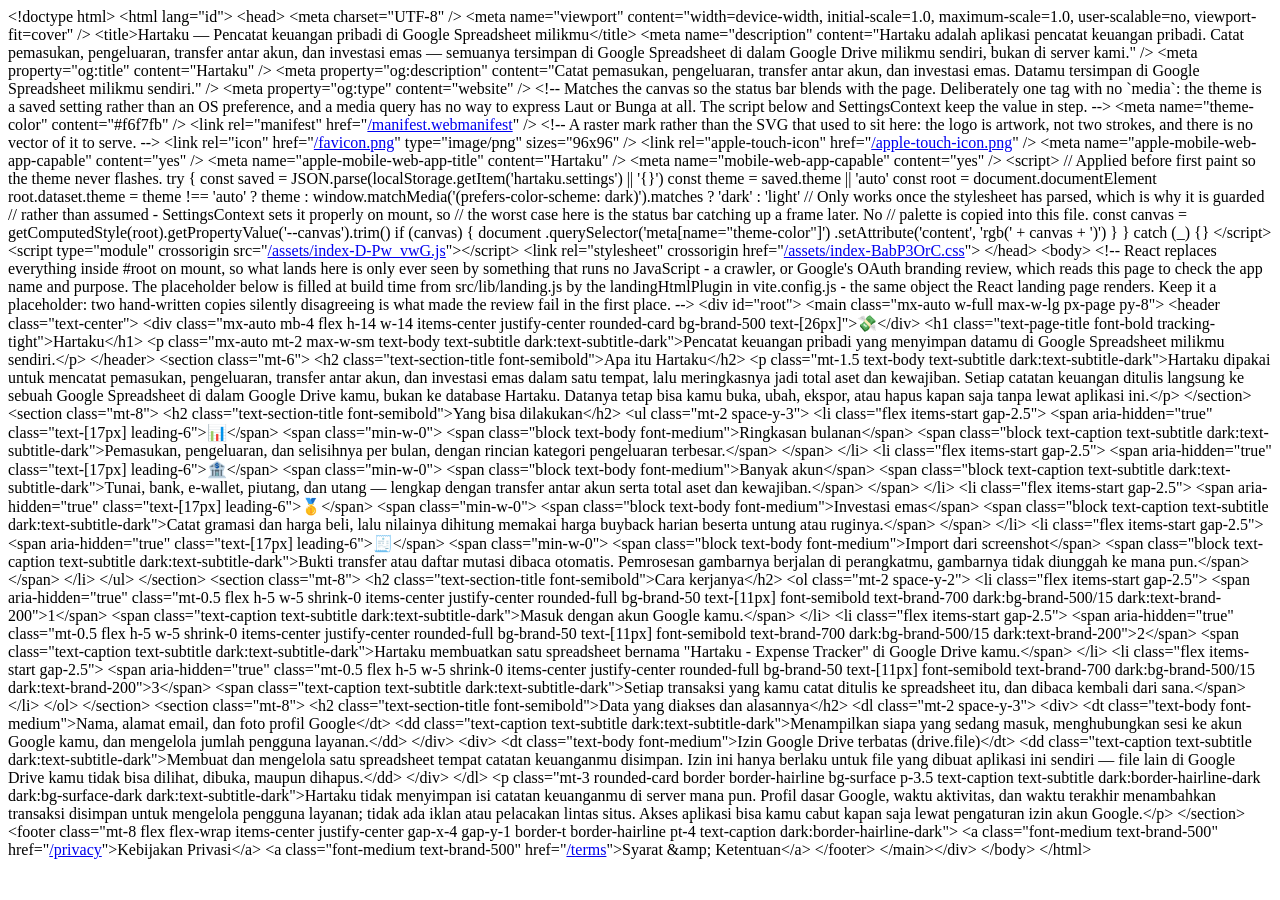
<file: reference/https___hartaku.web.id_transactions.htm>
<!DOCTYPE html>
<html><head>
<meta http-equiv="content-type" content="text/html; charset=UTF-8"><meta name="viewport" content="width=device-width"><title>https://hartaku.web.id/transactions</title><link rel="stylesheet" type="text/css" href="resource://content-accessible/viewsource.css"></head><body id="viewsource" style="tab-size: 4"><span id="line1"><span></span><span class="doctype">&lt;!doctype html&gt;</span><span>
</span></span><span id="line2"><span></span><span>&lt;<span class="start-tag">html</span> <span class="attribute-name">lang</span>="<a class="attribute-value">id</a>"&gt;</span><span>
</span></span><span id="line3"><span>  </span><span>&lt;<span class="start-tag">head</span>&gt;</span><span>
</span></span><span id="line4"><span>    </span><span>&lt;<span class="start-tag">meta</span> <span class="attribute-name">charset</span>="<a class="attribute-value">UTF-8</a>" <span>/</span>&gt;</span><span>
</span></span><span id="line5"><span>    </span><span>&lt;<span class="start-tag">meta</span>
</span></span><span id="line6"><span>      <span class="attribute-name">name</span>="<a class="attribute-value">viewport</a>"
</span></span><span id="line7"><span>      <span class="attribute-name">content</span>="<a class="attribute-value">width=device-width, initial-scale=1.0, maximum-scale=1.0, user-scalable=no, viewport-fit=cover</a>"
</span></span><span id="line8"><span>    <span>/</span>&gt;</span><span>
</span></span><span id="line9"><span>    </span><span>&lt;<span class="start-tag">title</span>&gt;</span><span>Hartaku — Pencatat keuangan pribadi di Google Spreadsheet milikmu</span><span>&lt;/<span class="end-tag">title</span>&gt;</span><span>
</span></span><span id="line10"><span>    </span><span>&lt;<span class="start-tag">meta</span>
</span></span><span id="line11"><span>      <span class="attribute-name">name</span>="<a class="attribute-value">description</a>"
</span></span><span id="line12"><span>      <span class="attribute-name">content</span>="<a class="attribute-value">Hartaku adalah aplikasi pencatat keuangan pribadi. Catat pemasukan, pengeluaran, transfer antar akun, dan investasi emas — semuanya tersimpan di Google Spreadsheet di dalam Google Drive milikmu sendiri, bukan di server kami.</a>"
</span></span><span id="line13"><span>    <span>/</span>&gt;</span><span>
</span></span><span id="line14"><span>    </span><span>&lt;<span class="start-tag">meta</span> <span class="attribute-name">property</span>="<a class="attribute-value">og:title</a>" <span class="attribute-name">content</span>="<a class="attribute-value">Hartaku</a>" <span>/</span>&gt;</span><span>
</span></span><span id="line15"><span>    </span><span>&lt;<span class="start-tag">meta</span>
</span></span><span id="line16"><span>      <span class="attribute-name">property</span>="<a class="attribute-value">og:description</a>"
</span></span><span id="line17"><span>      <span class="attribute-name">content</span>="<a class="attribute-value">Catat pemasukan, pengeluaran, transfer antar akun, dan investasi emas. Datamu tersimpan di Google Spreadsheet milikmu sendiri.</a>"
</span></span><span id="line18"><span>    <span>/</span>&gt;</span><span>
</span></span><span id="line19"><span>    </span><span>&lt;<span class="start-tag">meta</span> <span class="attribute-name">property</span>="<a class="attribute-value">og:type</a>" <span class="attribute-name">content</span>="<a class="attribute-value">website</a>" <span>/</span>&gt;</span><span>
</span></span><span id="line20"><span>
</span></span><span id="line21"><span>    </span><span class="comment">&lt;!--
</span></span><span id="line22"><span class="comment">      Matches the canvas so the status bar blends with the page. Deliberately one
</span></span><span id="line23"><span class="comment">      tag with no `media`: the theme is a saved setting rather than an OS
</span></span><span id="line24"><span class="comment">      preference, and a media query has no way to express Laut or Bunga at all.
</span></span><span id="line25"><span class="comment">      The script below and SettingsContext keep the value in step.
</span></span><span id="line26"><span class="comment">    --&gt;</span><span>
</span></span><span id="line27"><span>    </span><span>&lt;<span class="start-tag">meta</span> <span class="attribute-name">name</span>="<a class="attribute-value">theme-color</a>" <span class="attribute-name">content</span>="<a class="attribute-value">#f6f7fb</a>" <span>/</span>&gt;</span><span>
</span></span><span id="line28"><span>
</span></span><span id="line29"><span>    </span><span>&lt;<span class="start-tag">link</span> <span class="attribute-name">rel</span>="<a class="attribute-value">manifest</a>" <span class="attribute-name">href</span>="<a class="attribute-value" href="view-source:https://hartaku.web.id/manifest.webmanifest">/manifest.webmanifest</a>" <span>/</span>&gt;</span><span>
</span></span><span id="line30"><span>    </span><span class="comment">&lt;!-- A raster mark rather than the SVG that used to sit here: the logo is
</span></span><span id="line31"><span class="comment">         artwork, not two strokes, and there is no vector of it to serve. --&gt;</span><span>
</span></span><span id="line32"><span>    </span><span>&lt;<span class="start-tag">link</span> <span class="attribute-name">rel</span>="<a class="attribute-value">icon</a>" <span class="attribute-name">href</span>="<a class="attribute-value" href="view-source:https://hartaku.web.id/favicon.png">/favicon.png</a>" <span class="attribute-name">type</span>="<a class="attribute-value">image/png</a>" <span class="attribute-name">sizes</span>="<a class="attribute-value">96x96</a>" <span>/</span>&gt;</span><span>
</span></span><span id="line33"><span>    </span><span>&lt;<span class="start-tag">link</span> <span class="attribute-name">rel</span>="<a class="attribute-value">apple-touch-icon</a>" <span class="attribute-name">href</span>="<a class="attribute-value" href="view-source:https://hartaku.web.id/apple-touch-icon.png">/apple-touch-icon.png</a>" <span>/</span>&gt;</span><span>
</span></span><span id="line34"><span>    </span><span>&lt;<span class="start-tag">meta</span> <span class="attribute-name">name</span>="<a class="attribute-value">apple-mobile-web-app-capable</a>" <span class="attribute-name">content</span>="<a class="attribute-value">yes</a>" <span>/</span>&gt;</span><span>
</span></span><span id="line35"><span>    </span><span>&lt;<span class="start-tag">meta</span> <span class="attribute-name">name</span>="<a class="attribute-value">apple-mobile-web-app-title</a>" <span class="attribute-name">content</span>="<a class="attribute-value">Hartaku</a>" <span>/</span>&gt;</span><span>
</span></span><span id="line36"><span>    </span><span>&lt;<span class="start-tag">meta</span> <span class="attribute-name">name</span>="<a class="attribute-value">mobile-web-app-capable</a>" <span class="attribute-name">content</span>="<a class="attribute-value">yes</a>" <span>/</span>&gt;</span><span>
</span></span><span id="line37"><span>
</span></span><span id="line38"><span>    </span><span>&lt;<span class="start-tag">script</span>&gt;</span><span>
</span></span><span id="line39"><span>      // Applied before first paint so the theme never flashes.
</span></span><span id="line40"><span>      try {
</span></span><span id="line41"><span>        const saved = JSON.parse(localStorage.getItem('hartaku.settings') || '{}')
</span></span><span id="line42"><span>        const theme = saved.theme || 'auto'
</span></span><span id="line43"><span>        const root = document.documentElement
</span></span><span id="line44"><span>
</span></span><span id="line45"><span>        root.dataset.theme =
</span></span><span id="line46"><span>          theme !== 'auto'
</span></span><span id="line47"><span>            ? theme
</span></span><span id="line48"><span>            : window.matchMedia('(prefers-color-scheme: dark)').matches
</span></span><span id="line49"><span>              ? 'dark'
</span></span><span id="line50"><span>              : 'light'
</span></span><span id="line51"><span>
</span></span><span id="line52"><span>        // Only works once the stylesheet has parsed, which is why it is guarded
</span></span><span id="line53"><span>        // rather than assumed - SettingsContext sets it properly on mount, so
</span></span><span id="line54"><span>        // the worst case here is the status bar catching up a frame later. No
</span></span><span id="line55"><span>        // palette is copied into this file.
</span></span><span id="line56"><span>        const canvas = getComputedStyle(root).getPropertyValue('--canvas').trim()
</span></span><span id="line57"><span>        if (canvas) {
</span></span><span id="line58"><span>          document
</span></span><span id="line59"><span>            .querySelector('meta[name="theme-color"]')
</span></span><span id="line60"><span>            .setAttribute('content', 'rgb(' + canvas + ')')
</span></span><span id="line61"><span>        }
</span></span><span id="line62"><span>      } catch (_) {}
</span></span><span id="line63"><span>    </span><span>&lt;/<span class="end-tag">script</span>&gt;</span><span>
</span></span><span id="line64"><span>    </span><span>&lt;<span class="start-tag">script</span> <span class="attribute-name">type</span>="<a class="attribute-value">module</a>" <span class="attribute-name">crossorigin</span> <span class="attribute-name">src</span>="<a class="attribute-value" href="view-source:https://hartaku.web.id/assets/index-D-Pw_vwG.js">/assets/index-D-Pw_vwG.js</a>"&gt;</span><span></span><span>&lt;/<span class="end-tag">script</span>&gt;</span><span>
</span></span><span id="line65"><span>    </span><span>&lt;<span class="start-tag">link</span> <span class="attribute-name">rel</span>="<a class="attribute-value">stylesheet</a>" <span class="attribute-name">crossorigin</span> <span class="attribute-name">href</span>="<a class="attribute-value" href="view-source:https://hartaku.web.id/assets/index-BabP3OrC.css">/assets/index-BabP3OrC.css</a>"&gt;</span><span>
</span></span><span id="line66"><span>  </span><span>&lt;/<span class="end-tag">head</span>&gt;</span><span>
</span></span><span id="line67"><span>  </span><span>&lt;<span class="start-tag">body</span>&gt;</span><span>
</span></span><span id="line68"><span>    </span><span class="comment">&lt;!--
</span></span><span id="line69"><span class="comment">      React replaces everything inside #root on mount, so what lands here is only
</span></span><span id="line70"><span class="comment">      ever seen by something that runs no JavaScript - a crawler, or Google's
</span></span><span id="line71"><span class="comment">      OAuth branding review, which reads this page to check the app name and
</span></span><span id="line72"><span class="comment">      purpose.
</span></span><span id="line73"><span class="comment">
</span></span><span id="line74"><span class="comment">      The placeholder below is filled at build time from src/lib/landing.js by
</span></span><span id="line75"><span class="comment">      the landingHtmlPlugin in vite.config.js - the same object the React landing
</span></span><span id="line76"><span class="comment">      page renders. Keep it a placeholder: two hand-written copies silently
</span></span><span id="line77"><span class="comment">      disagreeing is what made the review fail in the first place.
</span></span><span id="line78"><span class="comment">    --&gt;</span><span>
</span></span><span id="line79"><span>    </span><span>&lt;<span class="start-tag">div</span> <span class="attribute-name">id</span>="<a class="attribute-value">root</a>"&gt;</span><span>
</span></span><span id="line80"><span>      </span><span>&lt;<span class="start-tag">main</span> <span class="attribute-name">class</span>="<a class="attribute-value">mx-auto w-full max-w-lg px-page py-8</a>"&gt;</span><span>
</span></span><span id="line81"><span>        </span><span>&lt;<span class="start-tag">header</span> <span class="attribute-name">class</span>="<a class="attribute-value">text-center</a>"&gt;</span><span>
</span></span><span id="line82"><span>          </span><span>&lt;<span class="start-tag">div</span> <span class="attribute-name">class</span>="<a class="attribute-value">mx-auto mb-4 flex h-14 w-14 items-center justify-center rounded-card bg-brand-500 text-[26px]</a>"&gt;</span><span>💸</span><span>&lt;/<span class="end-tag">div</span>&gt;</span><span>
</span></span><span id="line83"><span>          </span><span>&lt;<span class="start-tag">h1</span> <span class="attribute-name">class</span>="<a class="attribute-value">text-page-title font-bold tracking-tight</a>"&gt;</span><span>Hartaku</span><span>&lt;/<span class="end-tag">h1</span>&gt;</span><span>
</span></span><span id="line84"><span>          </span><span>&lt;<span class="start-tag">p</span> <span class="attribute-name">class</span>="<a class="attribute-value">mx-auto mt-2 max-w-sm text-body text-subtitle dark:text-subtitle-dark</a>"&gt;</span><span>Pencatat keuangan pribadi yang menyimpan datamu di Google Spreadsheet milikmu sendiri.</span><span>&lt;/<span class="end-tag">p</span>&gt;</span><span>
</span></span><span id="line85"><span>        </span><span>&lt;/<span class="end-tag">header</span>&gt;</span><span>
</span></span><span id="line86"><span>
</span></span><span id="line87"><span>        </span><span>&lt;<span class="start-tag">section</span> <span class="attribute-name">class</span>="<a class="attribute-value">mt-6</a>"&gt;</span><span>
</span></span><span id="line88"><span>          </span><span>&lt;<span class="start-tag">h2</span> <span class="attribute-name">class</span>="<a class="attribute-value">text-section-title font-semibold</a>"&gt;</span><span>Apa itu Hartaku</span><span>&lt;/<span class="end-tag">h2</span>&gt;</span><span>
</span></span><span id="line89"><span>          </span><span>&lt;<span class="start-tag">p</span> <span class="attribute-name">class</span>="<a class="attribute-value">mt-1.5 text-body text-subtitle dark:text-subtitle-dark</a>"&gt;</span><span>Hartaku dipakai untuk mencatat pemasukan, pengeluaran, transfer antar akun, dan investasi emas dalam satu tempat, lalu meringkasnya jadi total aset dan kewajiban. Setiap catatan keuangan ditulis langsung ke sebuah Google Spreadsheet di dalam Google Drive kamu, bukan ke database Hartaku. Datanya tetap bisa kamu buka, ubah, ekspor, atau hapus kapan saja tanpa lewat aplikasi ini.</span><span>&lt;/<span class="end-tag">p</span>&gt;</span><span>
</span></span><span id="line90"><span>        </span><span>&lt;/<span class="end-tag">section</span>&gt;</span><span>
</span></span><span id="line91"><span>
</span></span><span id="line92"><span>        </span><span>&lt;<span class="start-tag">section</span> <span class="attribute-name">class</span>="<a class="attribute-value">mt-8</a>"&gt;</span><span>
</span></span><span id="line93"><span>          </span><span>&lt;<span class="start-tag">h2</span> <span class="attribute-name">class</span>="<a class="attribute-value">text-section-title font-semibold</a>"&gt;</span><span>Yang bisa dilakukan</span><span>&lt;/<span class="end-tag">h2</span>&gt;</span><span>
</span></span><span id="line94"><span>          </span><span>&lt;<span class="start-tag">ul</span> <span class="attribute-name">class</span>="<a class="attribute-value">mt-2 space-y-3</a>"&gt;</span><span>
</span></span><span id="line95"><span>            </span><span>&lt;<span class="start-tag">li</span> <span class="attribute-name">class</span>="<a class="attribute-value">flex items-start gap-2.5</a>"&gt;</span><span>
</span></span><span id="line96"><span>              </span><span>&lt;<span class="start-tag">span</span> <span class="attribute-name">aria-hidden</span>="<a class="attribute-value">true</a>" <span class="attribute-name">class</span>="<a class="attribute-value">text-[17px] leading-6</a>"&gt;</span><span>📊</span><span>&lt;/<span class="end-tag">span</span>&gt;</span><span>
</span></span><span id="line97"><span>              </span><span>&lt;<span class="start-tag">span</span> <span class="attribute-name">class</span>="<a class="attribute-value">min-w-0</a>"&gt;</span><span>
</span></span><span id="line98"><span>                </span><span>&lt;<span class="start-tag">span</span> <span class="attribute-name">class</span>="<a class="attribute-value">block text-body font-medium</a>"&gt;</span><span>Ringkasan bulanan</span><span>&lt;/<span class="end-tag">span</span>&gt;</span><span>
</span></span><span id="line99"><span>                </span><span>&lt;<span class="start-tag">span</span> <span class="attribute-name">class</span>="<a class="attribute-value">block text-caption text-subtitle dark:text-subtitle-dark</a>"&gt;</span><span>Pemasukan, pengeluaran, dan selisihnya per bulan, dengan rincian kategori pengeluaran terbesar.</span><span>&lt;/<span class="end-tag">span</span>&gt;</span><span>
</span></span><span id="line100"><span>              </span><span>&lt;/<span class="end-tag">span</span>&gt;</span><span>
</span></span><span id="line101"><span>            </span><span>&lt;/<span class="end-tag">li</span>&gt;</span><span>
</span></span><span id="line102"><span>            </span><span>&lt;<span class="start-tag">li</span> <span class="attribute-name">class</span>="<a class="attribute-value">flex items-start gap-2.5</a>"&gt;</span><span>
</span></span><span id="line103"><span>              </span><span>&lt;<span class="start-tag">span</span> <span class="attribute-name">aria-hidden</span>="<a class="attribute-value">true</a>" <span class="attribute-name">class</span>="<a class="attribute-value">text-[17px] leading-6</a>"&gt;</span><span>🏦</span><span>&lt;/<span class="end-tag">span</span>&gt;</span><span>
</span></span><span id="line104"><span>              </span><span>&lt;<span class="start-tag">span</span> <span class="attribute-name">class</span>="<a class="attribute-value">min-w-0</a>"&gt;</span><span>
</span></span><span id="line105"><span>                </span><span>&lt;<span class="start-tag">span</span> <span class="attribute-name">class</span>="<a class="attribute-value">block text-body font-medium</a>"&gt;</span><span>Banyak akun</span><span>&lt;/<span class="end-tag">span</span>&gt;</span><span>
</span></span><span id="line106"><span>                </span><span>&lt;<span class="start-tag">span</span> <span class="attribute-name">class</span>="<a class="attribute-value">block text-caption text-subtitle dark:text-subtitle-dark</a>"&gt;</span><span>Tunai, bank, e-wallet, piutang, dan utang — lengkap dengan transfer antar akun serta total aset dan kewajiban.</span><span>&lt;/<span class="end-tag">span</span>&gt;</span><span>
</span></span><span id="line107"><span>              </span><span>&lt;/<span class="end-tag">span</span>&gt;</span><span>
</span></span><span id="line108"><span>            </span><span>&lt;/<span class="end-tag">li</span>&gt;</span><span>
</span></span><span id="line109"><span>            </span><span>&lt;<span class="start-tag">li</span> <span class="attribute-name">class</span>="<a class="attribute-value">flex items-start gap-2.5</a>"&gt;</span><span>
</span></span><span id="line110"><span>              </span><span>&lt;<span class="start-tag">span</span> <span class="attribute-name">aria-hidden</span>="<a class="attribute-value">true</a>" <span class="attribute-name">class</span>="<a class="attribute-value">text-[17px] leading-6</a>"&gt;</span><span>🥇</span><span>&lt;/<span class="end-tag">span</span>&gt;</span><span>
</span></span><span id="line111"><span>              </span><span>&lt;<span class="start-tag">span</span> <span class="attribute-name">class</span>="<a class="attribute-value">min-w-0</a>"&gt;</span><span>
</span></span><span id="line112"><span>                </span><span>&lt;<span class="start-tag">span</span> <span class="attribute-name">class</span>="<a class="attribute-value">block text-body font-medium</a>"&gt;</span><span>Investasi emas</span><span>&lt;/<span class="end-tag">span</span>&gt;</span><span>
</span></span><span id="line113"><span>                </span><span>&lt;<span class="start-tag">span</span> <span class="attribute-name">class</span>="<a class="attribute-value">block text-caption text-subtitle dark:text-subtitle-dark</a>"&gt;</span><span>Catat gramasi dan harga beli, lalu nilainya dihitung memakai harga buyback harian beserta untung atau ruginya.</span><span>&lt;/<span class="end-tag">span</span>&gt;</span><span>
</span></span><span id="line114"><span>              </span><span>&lt;/<span class="end-tag">span</span>&gt;</span><span>
</span></span><span id="line115"><span>            </span><span>&lt;/<span class="end-tag">li</span>&gt;</span><span>
</span></span><span id="line116"><span>            </span><span>&lt;<span class="start-tag">li</span> <span class="attribute-name">class</span>="<a class="attribute-value">flex items-start gap-2.5</a>"&gt;</span><span>
</span></span><span id="line117"><span>              </span><span>&lt;<span class="start-tag">span</span> <span class="attribute-name">aria-hidden</span>="<a class="attribute-value">true</a>" <span class="attribute-name">class</span>="<a class="attribute-value">text-[17px] leading-6</a>"&gt;</span><span>🧾</span><span>&lt;/<span class="end-tag">span</span>&gt;</span><span>
</span></span><span id="line118"><span>              </span><span>&lt;<span class="start-tag">span</span> <span class="attribute-name">class</span>="<a class="attribute-value">min-w-0</a>"&gt;</span><span>
</span></span><span id="line119"><span>                </span><span>&lt;<span class="start-tag">span</span> <span class="attribute-name">class</span>="<a class="attribute-value">block text-body font-medium</a>"&gt;</span><span>Import dari screenshot</span><span>&lt;/<span class="end-tag">span</span>&gt;</span><span>
</span></span><span id="line120"><span>                </span><span>&lt;<span class="start-tag">span</span> <span class="attribute-name">class</span>="<a class="attribute-value">block text-caption text-subtitle dark:text-subtitle-dark</a>"&gt;</span><span>Bukti transfer atau daftar mutasi dibaca otomatis. Pemrosesan gambarnya berjalan di perangkatmu, gambarnya tidak diunggah ke mana pun.</span><span>&lt;/<span class="end-tag">span</span>&gt;</span><span>
</span></span><span id="line121"><span>              </span><span>&lt;/<span class="end-tag">span</span>&gt;</span><span>
</span></span><span id="line122"><span>            </span><span>&lt;/<span class="end-tag">li</span>&gt;</span><span>
</span></span><span id="line123"><span>          </span><span>&lt;/<span class="end-tag">ul</span>&gt;</span><span>
</span></span><span id="line124"><span>        </span><span>&lt;/<span class="end-tag">section</span>&gt;</span><span>
</span></span><span id="line125"><span>
</span></span><span id="line126"><span>        </span><span>&lt;<span class="start-tag">section</span> <span class="attribute-name">class</span>="<a class="attribute-value">mt-8</a>"&gt;</span><span>
</span></span><span id="line127"><span>          </span><span>&lt;<span class="start-tag">h2</span> <span class="attribute-name">class</span>="<a class="attribute-value">text-section-title font-semibold</a>"&gt;</span><span>Cara kerjanya</span><span>&lt;/<span class="end-tag">h2</span>&gt;</span><span>
</span></span><span id="line128"><span>          </span><span>&lt;<span class="start-tag">ol</span> <span class="attribute-name">class</span>="<a class="attribute-value">mt-2 space-y-2</a>"&gt;</span><span>
</span></span><span id="line129"><span>            </span><span>&lt;<span class="start-tag">li</span> <span class="attribute-name">class</span>="<a class="attribute-value">flex items-start gap-2.5</a>"&gt;</span><span>
</span></span><span id="line130"><span>              </span><span>&lt;<span class="start-tag">span</span> <span class="attribute-name">aria-hidden</span>="<a class="attribute-value">true</a>" <span class="attribute-name">class</span>="<a class="attribute-value">mt-0.5 flex h-5 w-5 shrink-0 items-center justify-center rounded-full bg-brand-50 text-[11px] font-semibold text-brand-700 dark:bg-brand-500/15 dark:text-brand-200</a>"&gt;</span><span>1</span><span>&lt;/<span class="end-tag">span</span>&gt;</span><span>
</span></span><span id="line131"><span>              </span><span>&lt;<span class="start-tag">span</span> <span class="attribute-name">class</span>="<a class="attribute-value">text-caption text-subtitle dark:text-subtitle-dark</a>"&gt;</span><span>Masuk dengan akun Google kamu.</span><span>&lt;/<span class="end-tag">span</span>&gt;</span><span>
</span></span><span id="line132"><span>            </span><span>&lt;/<span class="end-tag">li</span>&gt;</span><span>
</span></span><span id="line133"><span>            </span><span>&lt;<span class="start-tag">li</span> <span class="attribute-name">class</span>="<a class="attribute-value">flex items-start gap-2.5</a>"&gt;</span><span>
</span></span><span id="line134"><span>              </span><span>&lt;<span class="start-tag">span</span> <span class="attribute-name">aria-hidden</span>="<a class="attribute-value">true</a>" <span class="attribute-name">class</span>="<a class="attribute-value">mt-0.5 flex h-5 w-5 shrink-0 items-center justify-center rounded-full bg-brand-50 text-[11px] font-semibold text-brand-700 dark:bg-brand-500/15 dark:text-brand-200</a>"&gt;</span><span>2</span><span>&lt;/<span class="end-tag">span</span>&gt;</span><span>
</span></span><span id="line135"><span>              </span><span>&lt;<span class="start-tag">span</span> <span class="attribute-name">class</span>="<a class="attribute-value">text-caption text-subtitle dark:text-subtitle-dark</a>"&gt;</span><span>Hartaku membuatkan satu spreadsheet bernama "Hartaku - Expense Tracker" di Google Drive kamu.</span><span>&lt;/<span class="end-tag">span</span>&gt;</span><span>
</span></span><span id="line136"><span>            </span><span>&lt;/<span class="end-tag">li</span>&gt;</span><span>
</span></span><span id="line137"><span>            </span><span>&lt;<span class="start-tag">li</span> <span class="attribute-name">class</span>="<a class="attribute-value">flex items-start gap-2.5</a>"&gt;</span><span>
</span></span><span id="line138"><span>              </span><span>&lt;<span class="start-tag">span</span> <span class="attribute-name">aria-hidden</span>="<a class="attribute-value">true</a>" <span class="attribute-name">class</span>="<a class="attribute-value">mt-0.5 flex h-5 w-5 shrink-0 items-center justify-center rounded-full bg-brand-50 text-[11px] font-semibold text-brand-700 dark:bg-brand-500/15 dark:text-brand-200</a>"&gt;</span><span>3</span><span>&lt;/<span class="end-tag">span</span>&gt;</span><span>
</span></span><span id="line139"><span>              </span><span>&lt;<span class="start-tag">span</span> <span class="attribute-name">class</span>="<a class="attribute-value">text-caption text-subtitle dark:text-subtitle-dark</a>"&gt;</span><span>Setiap transaksi yang kamu catat ditulis ke spreadsheet itu, dan dibaca kembali dari sana.</span><span>&lt;/<span class="end-tag">span</span>&gt;</span><span>
</span></span><span id="line140"><span>            </span><span>&lt;/<span class="end-tag">li</span>&gt;</span><span>
</span></span><span id="line141"><span>          </span><span>&lt;/<span class="end-tag">ol</span>&gt;</span><span>
</span></span><span id="line142"><span>        </span><span>&lt;/<span class="end-tag">section</span>&gt;</span><span>
</span></span><span id="line143"><span>
</span></span><span id="line144"><span>        </span><span>&lt;<span class="start-tag">section</span> <span class="attribute-name">class</span>="<a class="attribute-value">mt-8</a>"&gt;</span><span>
</span></span><span id="line145"><span>          </span><span>&lt;<span class="start-tag">h2</span> <span class="attribute-name">class</span>="<a class="attribute-value">text-section-title font-semibold</a>"&gt;</span><span>Data yang diakses dan alasannya</span><span>&lt;/<span class="end-tag">h2</span>&gt;</span><span>
</span></span><span id="line146"><span>          </span><span>&lt;<span class="start-tag">dl</span> <span class="attribute-name">class</span>="<a class="attribute-value">mt-2 space-y-3</a>"&gt;</span><span>
</span></span><span id="line147"><span>            </span><span>&lt;<span class="start-tag">div</span>&gt;</span><span>
</span></span><span id="line148"><span>              </span><span>&lt;<span class="start-tag">dt</span> <span class="attribute-name">class</span>="<a class="attribute-value">text-body font-medium</a>"&gt;</span><span>Nama, alamat email, dan foto profil Google</span><span>&lt;/<span class="end-tag">dt</span>&gt;</span><span>
</span></span><span id="line149"><span>              </span><span>&lt;<span class="start-tag">dd</span> <span class="attribute-name">class</span>="<a class="attribute-value">text-caption text-subtitle dark:text-subtitle-dark</a>"&gt;</span><span>Menampilkan siapa yang sedang masuk, menghubungkan sesi ke akun Google kamu, dan mengelola jumlah pengguna layanan.</span><span>&lt;/<span class="end-tag">dd</span>&gt;</span><span>
</span></span><span id="line150"><span>            </span><span>&lt;/<span class="end-tag">div</span>&gt;</span><span>
</span></span><span id="line151"><span>            </span><span>&lt;<span class="start-tag">div</span>&gt;</span><span>
</span></span><span id="line152"><span>              </span><span>&lt;<span class="start-tag">dt</span> <span class="attribute-name">class</span>="<a class="attribute-value">text-body font-medium</a>"&gt;</span><span>Izin Google Drive terbatas (drive.file)</span><span>&lt;/<span class="end-tag">dt</span>&gt;</span><span>
</span></span><span id="line153"><span>              </span><span>&lt;<span class="start-tag">dd</span> <span class="attribute-name">class</span>="<a class="attribute-value">text-caption text-subtitle dark:text-subtitle-dark</a>"&gt;</span><span>Membuat dan mengelola satu spreadsheet tempat catatan keuanganmu disimpan. Izin ini hanya berlaku untuk file yang dibuat aplikasi ini sendiri — file lain di Google Drive kamu tidak bisa dilihat, dibuka, maupun dihapus.</span><span>&lt;/<span class="end-tag">dd</span>&gt;</span><span>
</span></span><span id="line154"><span>            </span><span>&lt;/<span class="end-tag">div</span>&gt;</span><span>
</span></span><span id="line155"><span>          </span><span>&lt;/<span class="end-tag">dl</span>&gt;</span><span>
</span></span><span id="line156"><span>          </span><span>&lt;<span class="start-tag">p</span> <span class="attribute-name">class</span>="<a class="attribute-value">mt-3 rounded-card border border-hairline bg-surface p-3.5 text-caption text-subtitle dark:border-hairline-dark dark:bg-surface-dark dark:text-subtitle-dark</a>"&gt;</span><span>Hartaku tidak menyimpan isi catatan keuanganmu di server mana pun. Profil dasar Google, waktu aktivitas, dan waktu terakhir menambahkan transaksi disimpan untuk mengelola pengguna layanan; tidak ada iklan atau pelacakan lintas situs. Akses aplikasi bisa kamu cabut kapan saja lewat pengaturan izin akun Google.</span><span>&lt;/<span class="end-tag">p</span>&gt;</span><span>
</span></span><span id="line157"><span>        </span><span>&lt;/<span class="end-tag">section</span>&gt;</span><span>
</span></span><span id="line158"><span>
</span></span><span id="line159"><span>        </span><span>&lt;<span class="start-tag">footer</span> <span class="attribute-name">class</span>="<a class="attribute-value">mt-8 flex flex-wrap items-center justify-center gap-x-4 gap-y-1 border-t border-hairline pt-4 text-caption dark:border-hairline-dark</a>"&gt;</span><span>
</span></span><span id="line160"><span>        </span><span>&lt;<span class="start-tag">a</span> <span class="attribute-name">class</span>="<a class="attribute-value">font-medium text-brand-500</a>" <span class="attribute-name">href</span>="<a class="attribute-value" href="view-source:https://hartaku.web.id/privacy">/privacy</a>"&gt;</span><span>Kebijakan Privasi</span><span>&lt;/<span class="end-tag">a</span>&gt;</span><span>
</span></span><span id="line161"><span>        </span><span>&lt;<span class="start-tag">a</span> <span class="attribute-name">class</span>="<a class="attribute-value">font-medium text-brand-500</a>" <span class="attribute-name">href</span>="<a class="attribute-value" href="view-source:https://hartaku.web.id/terms">/terms</a>"&gt;</span><span>Syarat <span class="entity"><span>&amp;</span>amp;</span> Ketentuan</span><span>&lt;/<span class="end-tag">a</span>&gt;</span><span>
</span></span><span id="line162"><span>        </span><span>&lt;/<span class="end-tag">footer</span>&gt;</span><span>
</span></span><span id="line163"><span>      </span><span>&lt;/<span class="end-tag">main</span>&gt;</span><span></span><span>&lt;/<span class="end-tag">div</span>&gt;</span><span>
</span></span><span id="line164"><span>  </span><span>&lt;/<span class="end-tag">body</span>&gt;</span><span>
</span></span><span id="line165"><span></span><span>&lt;/<span class="end-tag">html</span>&gt;</span><span>
</span></span><span id="line166"><span></span></span></body></html>
</file>
